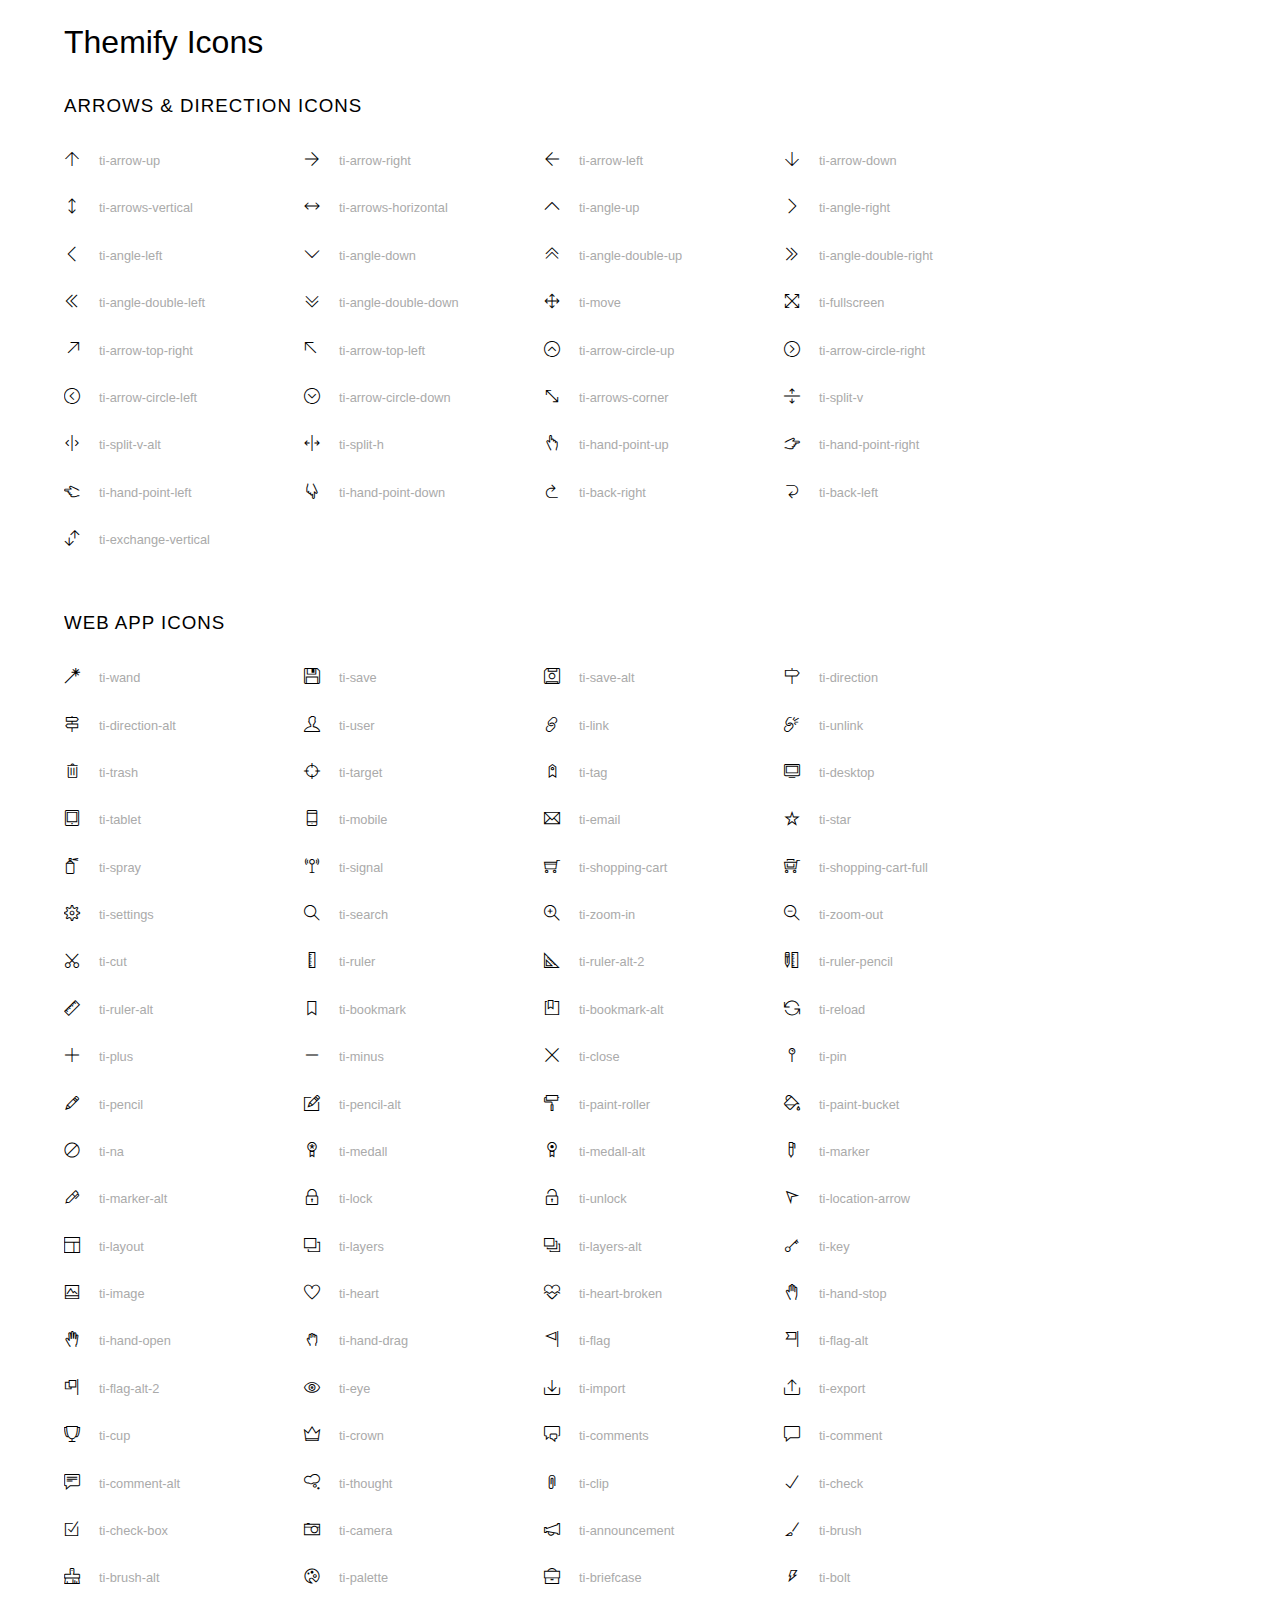
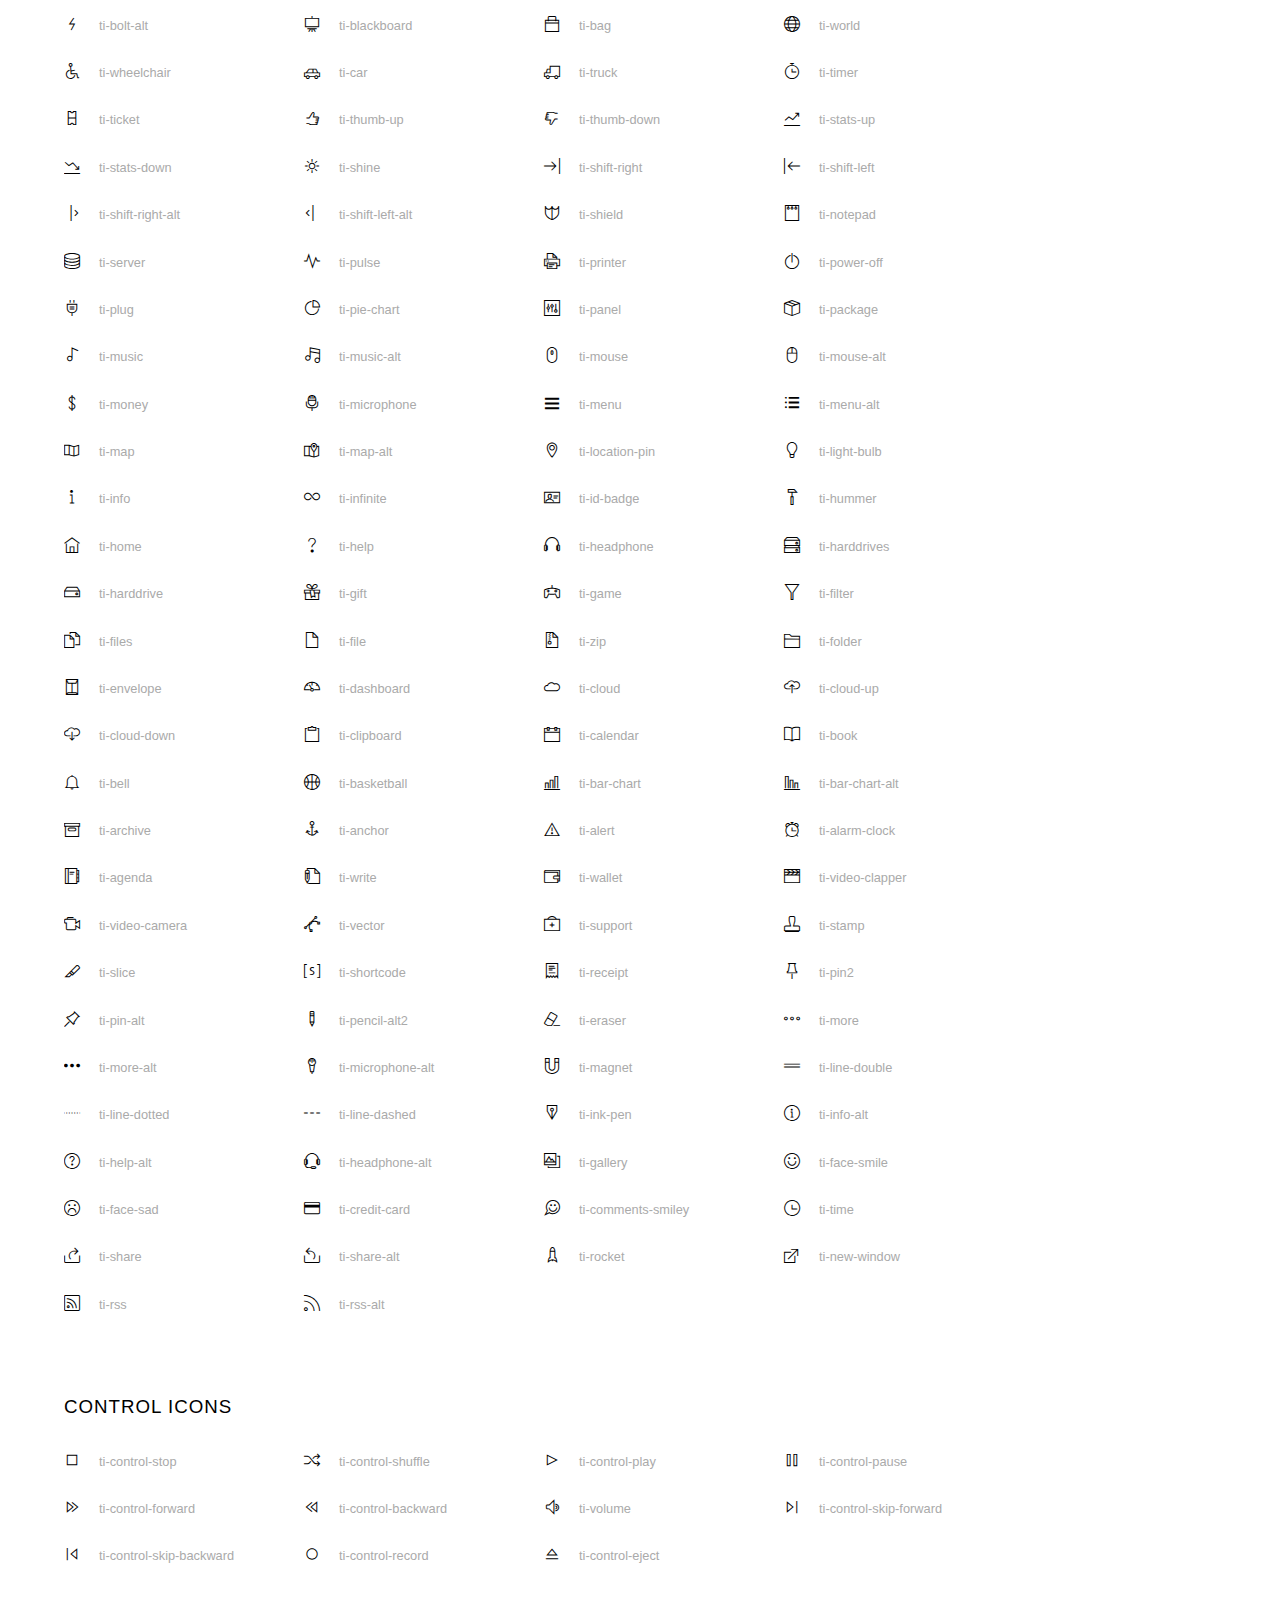
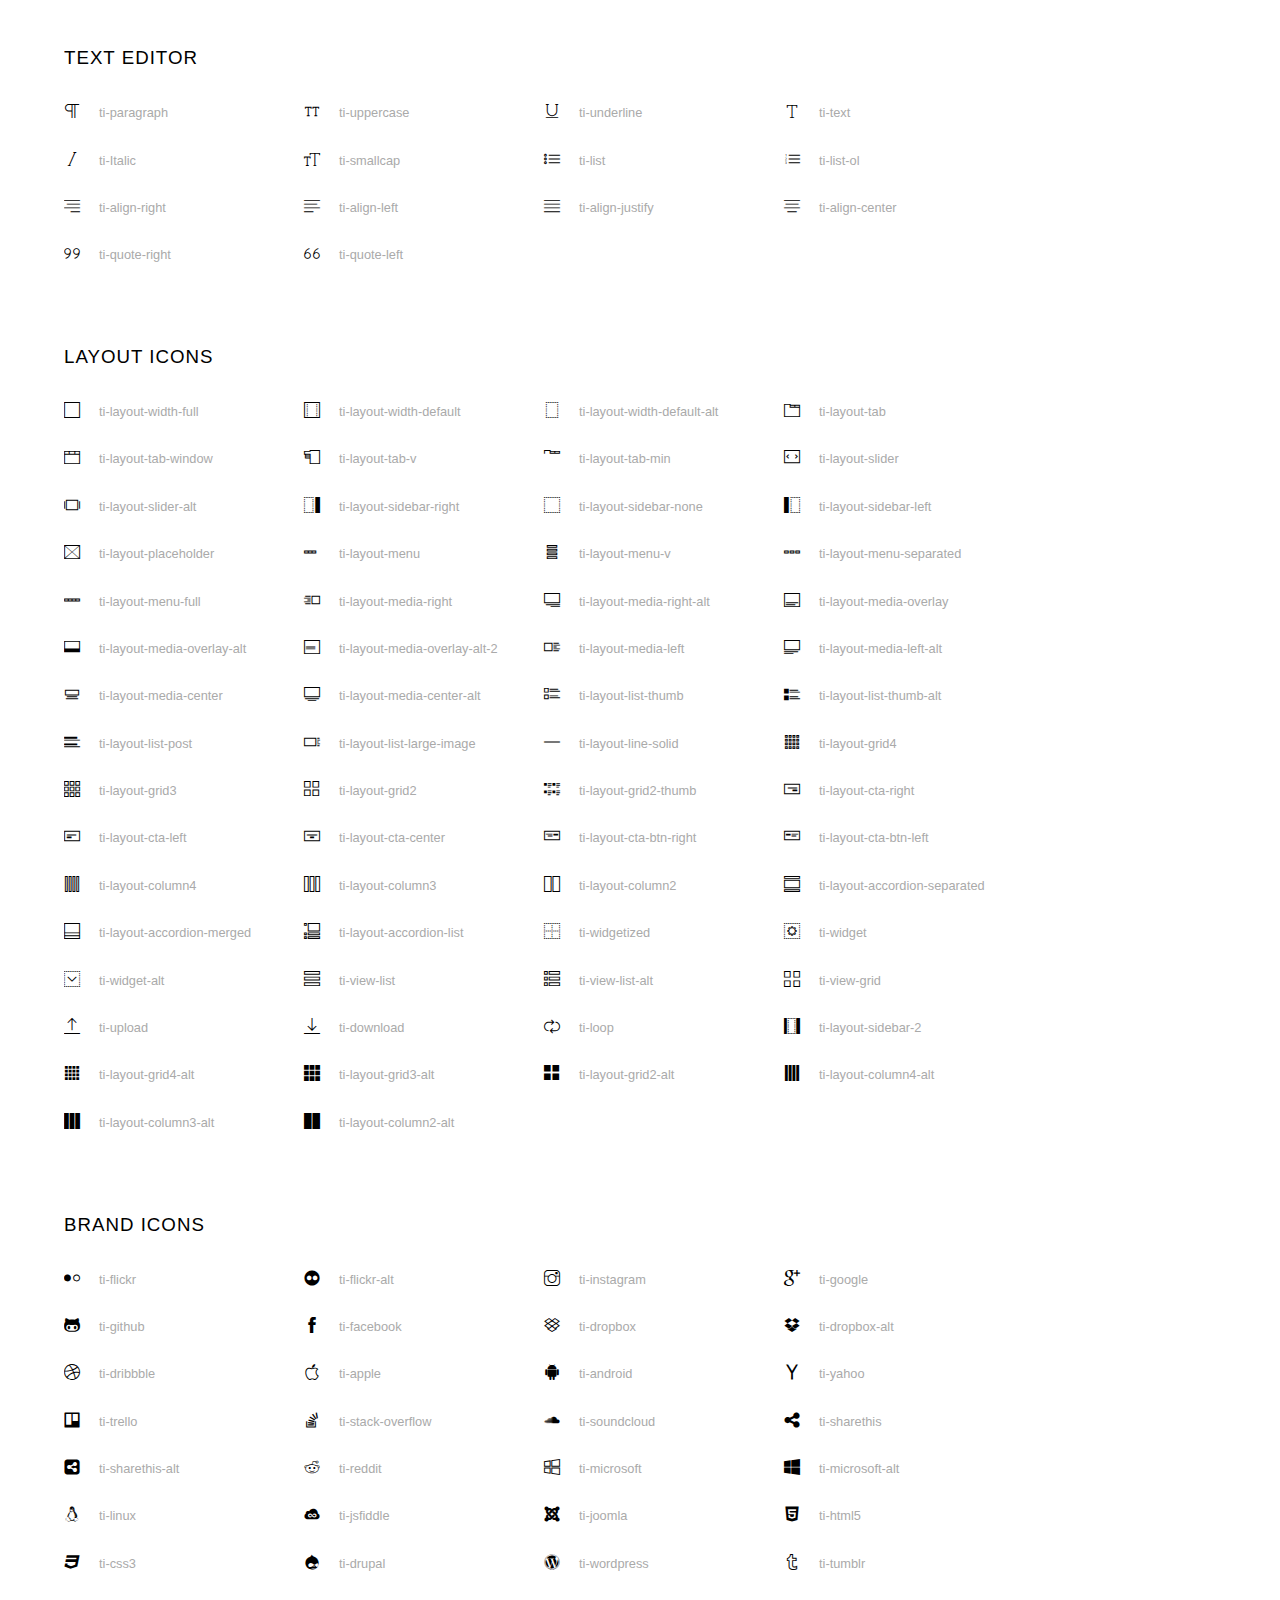
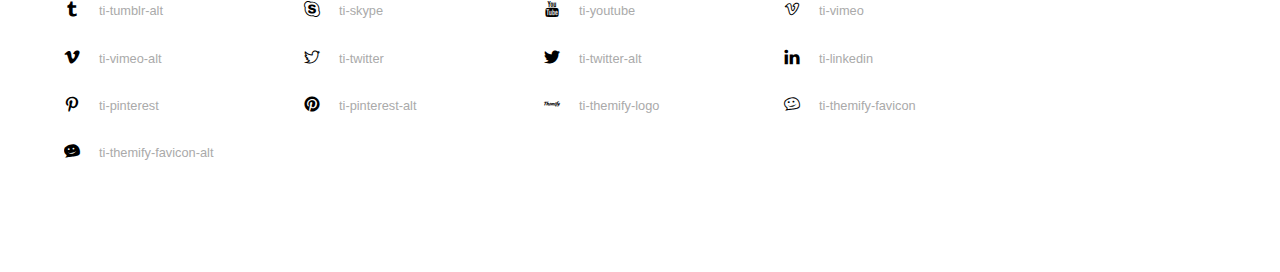
<file: Trang chu/themify-icons/index.html>
<!doctype html>
<html>
<head>
	<meta charset="utf-8">
	<title>Themify Icon Font</title>
	<meta name="viewport" content="width=device-width">
	<link rel="stylesheet" href="demo-files/demo.css">
	<link rel="stylesheet" href="themify-icons.css">
	<!--[if lt IE 8]><!-->
	<link rel="stylesheet" href="ie7/ie7.css">
	<!--<![endif]-->
</head>
<body>
	<h1>Themify Icons</h1>

	<div class="icon-section">

		<div class="icon-section">
			<h3>Arrows &amp; Direction Icons </h3>

			<div class="icon-container">
				<span class="ti-arrow-up"></span><span class="icon-name"> ti-arrow-up</span>
			</div>
			<div class="icon-container">
				<span class="ti-arrow-right"></span><span class="icon-name"> ti-arrow-right</span>
			</div>
			<div class="icon-container">
				<span class="ti-arrow-left"></span><span class="icon-name"> ti-arrow-left</span>
			</div>
			<div class="icon-container">
				<span class="ti-arrow-down"></span><span class="icon-name"> ti-arrow-down</span>
			</div>
			<div class="icon-container">
				<span class="ti-arrows-vertical"></span><span class="icon-name"> ti-arrows-vertical</span>
			</div>
			<div class="icon-container">
				<span class="ti-arrows-horizontal"></span><span class="icon-name"> ti-arrows-horizontal</span>
			</div>
			<div class="icon-container">
				<span class="ti-angle-up"></span><span class="icon-name"> ti-angle-up</span>
			</div>
			<div class="icon-container">
				<span class="ti-angle-right"></span><span class="icon-name"> ti-angle-right</span>
			</div>
			<div class="icon-container">
				<span class="ti-angle-left"></span><span class="icon-name"> ti-angle-left</span>
			</div>
			<div class="icon-container">
				<span class="ti-angle-down"></span><span class="icon-name"> ti-angle-down</span>
			</div>	
			<div class="icon-container">
				<span class="ti-angle-double-up"></span><span class="icon-name"> ti-angle-double-up</span>
			</div>
			<div class="icon-container">
				<span class="ti-angle-double-right"></span><span class="icon-name"> ti-angle-double-right</span>
			</div>
			<div class="icon-container">
				<span class="ti-angle-double-left"></span><span class="icon-name"> ti-angle-double-left</span>
			</div>
			<div class="icon-container">
				<span class="ti-angle-double-down"></span><span class="icon-name"> ti-angle-double-down</span>
			</div>					
			<div class="icon-container">
				<span class="ti-move"></span><span class="icon-name"> ti-move</span>
			</div>
			<div class="icon-container">
				<span class="ti-fullscreen"></span><span class="icon-name"> ti-fullscreen</span>
			</div>
			<div class="icon-container">
				<span class="ti-arrow-top-right"></span><span class="icon-name"> ti-arrow-top-right</span>
			</div>
			<div class="icon-container">
				<span class="ti-arrow-top-left"></span><span class="icon-name"> ti-arrow-top-left</span>
			</div>
			<div class="icon-container">
				<span class="ti-arrow-circle-up"></span><span class="icon-name"> ti-arrow-circle-up</span>
			</div>
			<div class="icon-container">
				<span class="ti-arrow-circle-right"></span><span class="icon-name"> ti-arrow-circle-right</span>
			</div>
			<div class="icon-container">
				<span class="ti-arrow-circle-left"></span><span class="icon-name"> ti-arrow-circle-left</span>
			</div>
			<div class="icon-container">
				<span class="ti-arrow-circle-down"></span><span class="icon-name"> ti-arrow-circle-down</span>
			</div>
			<div class="icon-container">
				<span class="ti-arrows-corner"></span><span class="icon-name"> ti-arrows-corner</span>
			</div>
			<div class="icon-container">
				<span class="ti-split-v"></span><span class="icon-name"> ti-split-v</span>
			</div>

			<div class="icon-container">
				<span class="ti-split-v-alt"></span><span class="icon-name"> ti-split-v-alt</span>
			</div>
			<div class="icon-container">
				<span class="ti-split-h"></span><span class="icon-name"> ti-split-h</span>
			</div>
			<div class="icon-container">
				<span class="ti-hand-point-up"></span><span class="icon-name"> ti-hand-point-up</span>
			</div>
			<div class="icon-container">
				<span class="ti-hand-point-right"></span><span class="icon-name"> ti-hand-point-right</span>
			</div>
			<div class="icon-container">
				<span class="ti-hand-point-left"></span><span class="icon-name"> ti-hand-point-left</span>
			</div>
			<div class="icon-container">
				<span class="ti-hand-point-down"></span><span class="icon-name"> ti-hand-point-down</span>
			</div>
			<div class="icon-container">
				<span class="ti-back-right"></span><span class="icon-name"> ti-back-right</span>
			</div>
			<div class="icon-container">
				<span class="ti-back-left"></span><span class="icon-name"> ti-back-left</span>
			</div>
			<div class="icon-container">
				<span class="ti-exchange-vertical"></span><span class="icon-name"> ti-exchange-vertical</span>
			</div>

		</div> <!-- Arrows Icons -->



		<h3>Web App Icons</h3>
		
		<div class="icon-section">

			<div class="icon-container">
				<span class="ti-wand"></span><span class="icon-name"> ti-wand</span>
			</div>
			<div class="icon-container">
				<span class="ti-save"></span><span class="icon-name"> ti-save</span>
			</div>
			<div class="icon-container">
				<span class="ti-save-alt"></span><span class="icon-name"> ti-save-alt</span>
			</div>

			<div class="icon-container">
				<span class="ti-direction"></span><span class="icon-name"> ti-direction</span>
			</div>
			<div class="icon-container">
				<span class="ti-direction-alt"></span><span class="icon-name"> ti-direction-alt</span>
			</div>
			<div class="icon-container">
				<span class="ti-user"></span><span class="icon-name"> ti-user</span>
			</div>
			<div class="icon-container">
				<span class="ti-link"></span><span class="icon-name"> ti-link</span>
			</div>
			<div class="icon-container">
				<span class="ti-unlink"></span><span class="icon-name"> ti-unlink</span>
			</div>
			<div class="icon-container">
				<span class="ti-trash"></span><span class="icon-name"> ti-trash</span>
			</div>
			<div class="icon-container">
				<span class="ti-target"></span><span class="icon-name"> ti-target</span>
			</div>
			<div class="icon-container">
				<span class="ti-tag"></span><span class="icon-name"> ti-tag</span>
			</div>
			<div class="icon-container">
				<span class="ti-desktop"></span><span class="icon-name"> ti-desktop</span>
			</div>
			<div class="icon-container">
				<span class="ti-tablet"></span><span class="icon-name"> ti-tablet</span>
			</div>
			<div class="icon-container">
				<span class="ti-mobile"></span><span class="icon-name"> ti-mobile</span>
			</div>
			<div class="icon-container">
				<span class="ti-email"></span><span class="icon-name"> ti-email</span>
			</div>	
			<div class="icon-container">
				<span class="ti-star"></span><span class="icon-name"> ti-star</span>
			</div>
			<div class="icon-container">
				<span class="ti-spray"></span><span class="icon-name"> ti-spray</span>
			</div>
			<div class="icon-container">
				<span class="ti-signal"></span><span class="icon-name"> ti-signal</span>
			</div>
			<div class="icon-container">
				<span class="ti-shopping-cart"></span><span class="icon-name"> ti-shopping-cart</span>
			</div>
			<div class="icon-container">
				<span class="ti-shopping-cart-full"></span><span class="icon-name"> ti-shopping-cart-full</span>
			</div>
			<div class="icon-container">
				<span class="ti-settings"></span><span class="icon-name"> ti-settings</span>
			</div>
			<div class="icon-container">
				<span class="ti-search"></span><span class="icon-name"> ti-search</span>
			</div>
			<div class="icon-container">
				<span class="ti-zoom-in"></span><span class="icon-name"> ti-zoom-in</span>
			</div>
			<div class="icon-container">
				<span class="ti-zoom-out"></span><span class="icon-name"> ti-zoom-out</span>
			</div>
			<div class="icon-container">
				<span class="ti-cut"></span><span class="icon-name"> ti-cut</span>
			</div>
			<div class="icon-container">
				<span class="ti-ruler"></span><span class="icon-name"> ti-ruler</span>
			</div>
			<div class="icon-container">
				<span class="ti-ruler-alt-2"></span><span class="icon-name"> ti-ruler-alt-2</span>
			</div>			
			<div class="icon-container">
				<span class="ti-ruler-pencil"></span><span class="icon-name"> ti-ruler-pencil</span>
			</div>
			<div class="icon-container">
				<span class="ti-ruler-alt"></span><span class="icon-name"> ti-ruler-alt</span>
			</div>
			<div class="icon-container">
				<span class="ti-bookmark"></span><span class="icon-name"> ti-bookmark</span>
			</div>
			<div class="icon-container">
				<span class="ti-bookmark-alt"></span><span class="icon-name"> ti-bookmark-alt</span>
			</div>
			<div class="icon-container">
				<span class="ti-reload"></span><span class="icon-name"> ti-reload</span>
			</div>
			<div class="icon-container">
				<span class="ti-plus"></span><span class="icon-name"> ti-plus</span>
			</div>
			<div class="icon-container">
				<span class="ti-minus"></span><span class="icon-name"> ti-minus</span>
			</div>
			<div class="icon-container">
				<span class="ti-close"></span><span class="icon-name"> ti-close</span>
			</div>			
			<div class="icon-container">
				<span class="ti-pin"></span><span class="icon-name"> ti-pin</span>
			</div>
			<div class="icon-container">
				<span class="ti-pencil"></span><span class="icon-name"> ti-pencil</span>
			</div>
					
		  	<div class="icon-container">
				<span class="ti-pencil-alt"></span><span class="icon-name"> ti-pencil-alt</span>
			</div>
			<div class="icon-container">
				<span class="ti-paint-roller"></span><span class="icon-name"> ti-paint-roller</span>
			</div>
			<div class="icon-container">
				<span class="ti-paint-bucket"></span><span class="icon-name"> ti-paint-bucket</span>
			</div>
			<div class="icon-container">
				<span class="ti-na"></span><span class="icon-name"> ti-na</span>
			</div>
			<div class="icon-container">
				<span class="ti-medall"></span><span class="icon-name"> ti-medall</span>
			</div>
			<div class="icon-container">
				<span class="ti-medall-alt"></span><span class="icon-name"> ti-medall-alt</span>
			</div>
			<div class="icon-container">
				<span class="ti-marker"></span><span class="icon-name"> ti-marker</span>
			</div>
			<div class="icon-container">
				<span class="ti-marker-alt"></span><span class="icon-name"> ti-marker-alt</span>
			</div>

			<div class="icon-container">
				<span class="ti-lock"></span><span class="icon-name"> ti-lock</span>
			</div>
			<div class="icon-container">
				<span class="ti-unlock"></span><span class="icon-name"> ti-unlock</span>
			</div>
			<div class="icon-container">
				<span class="ti-location-arrow"></span><span class="icon-name"> ti-location-arrow</span>
			</div>
			<div class="icon-container">
				<span class="ti-layout"></span><span class="icon-name"> ti-layout</span>
			</div>
			<div class="icon-container">
				<span class="ti-layers"></span><span class="icon-name"> ti-layers</span>
			</div>
			<div class="icon-container">
				<span class="ti-layers-alt"></span><span class="icon-name"> ti-layers-alt</span>
			</div>
			<div class="icon-container">
				<span class="ti-key"></span><span class="icon-name"> ti-key</span>
			</div>
			<div class="icon-container">
				<span class="ti-image"></span><span class="icon-name"> ti-image</span>
			</div>
			<div class="icon-container">
				<span class="ti-heart"></span><span class="icon-name"> ti-heart</span>
			</div>
			<div class="icon-container">
				<span class="ti-heart-broken"></span><span class="icon-name"> ti-heart-broken</span>
			</div>
			<div class="icon-container">
				<span class="ti-hand-stop"></span><span class="icon-name"> ti-hand-stop</span>
			</div>
			<div class="icon-container">
				<span class="ti-hand-open"></span><span class="icon-name"> ti-hand-open</span>
			</div>
			<div class="icon-container">
				<span class="ti-hand-drag"></span><span class="icon-name"> ti-hand-drag</span>
			</div>
			<div class="icon-container">
				<span class="ti-flag"></span><span class="icon-name"> ti-flag</span>
			</div>
			<div class="icon-container">
				<span class="ti-flag-alt"></span><span class="icon-name"> ti-flag-alt</span>
			</div>
			<div class="icon-container">
				<span class="ti-flag-alt-2"></span><span class="icon-name"> ti-flag-alt-2</span>
			</div>
			<div class="icon-container">
				<span class="ti-eye"></span><span class="icon-name"> ti-eye</span>
			</div>
			<div class="icon-container">
				<span class="ti-import"></span><span class="icon-name"> ti-import</span>
			</div>			
			<div class="icon-container">
				<span class="ti-export"></span><span class="icon-name"> ti-export</span>
			</div>
			<div class="icon-container">
				<span class="ti-cup"></span><span class="icon-name"> ti-cup</span>
			</div>
			<div class="icon-container">
				<span class="ti-crown"></span><span class="icon-name"> ti-crown</span>
			</div>
			<div class="icon-container">
				<span class="ti-comments"></span><span class="icon-name"> ti-comments</span>
			</div>
			<div class="icon-container">
				<span class="ti-comment"></span><span class="icon-name"> ti-comment</span>
			</div>
			<div class="icon-container">
				<span class="ti-comment-alt"></span><span class="icon-name"> ti-comment-alt</span>
			</div>
			<div class="icon-container">
				<span class="ti-thought"></span><span class="icon-name"> ti-thought</span>
			</div>			
			<div class="icon-container">
				<span class="ti-clip"></span><span class="icon-name"> ti-clip</span>
			</div>

			<div class="icon-container">
				<span class="ti-check"></span><span class="icon-name"> ti-check</span>
			</div>
			<div class="icon-container">
				<span class="ti-check-box"></span><span class="icon-name"> ti-check-box</span>
			</div>
			<div class="icon-container">
				<span class="ti-camera"></span><span class="icon-name"> ti-camera</span>
			</div>
			<div class="icon-container">
				<span class="ti-announcement"></span><span class="icon-name"> ti-announcement</span>
			</div>
			<div class="icon-container">
				<span class="ti-brush"></span><span class="icon-name"> ti-brush</span>
			</div>
			<div class="icon-container">
				<span class="ti-brush-alt"></span><span class="icon-name"> ti-brush-alt</span>
			</div>
			<div class="icon-container">
				<span class="ti-palette"></span><span class="icon-name"> ti-palette</span>
			</div>			
			<div class="icon-container">
				<span class="ti-briefcase"></span><span class="icon-name"> ti-briefcase</span>
			</div>
			<div class="icon-container">
				<span class="ti-bolt"></span><span class="icon-name"> ti-bolt</span>
			</div>
			<div class="icon-container">
				<span class="ti-bolt-alt"></span><span class="icon-name"> ti-bolt-alt</span>
			</div>
			<div class="icon-container">
				<span class="ti-blackboard"></span><span class="icon-name"> ti-blackboard</span>
			</div>
			<div class="icon-container">
				<span class="ti-bag"></span><span class="icon-name"> ti-bag</span>
			</div>
			<div class="icon-container">
				<span class="ti-world"></span><span class="icon-name"> ti-world</span>
			</div>
			<div class="icon-container">
				<span class="ti-wheelchair"></span><span class="icon-name"> ti-wheelchair</span>
			</div>
			<div class="icon-container">
				<span class="ti-car"></span><span class="icon-name"> ti-car</span>
			</div>
			<div class="icon-container">
				<span class="ti-truck"></span><span class="icon-name"> ti-truck</span>
			</div>
			<div class="icon-container">
				<span class="ti-timer"></span><span class="icon-name"> ti-timer</span>
			</div>
			<div class="icon-container">
				<span class="ti-ticket"></span><span class="icon-name"> ti-ticket</span>
			</div>
			<div class="icon-container">
				<span class="ti-thumb-up"></span><span class="icon-name"> ti-thumb-up</span>
			</div>
			<div class="icon-container">
				<span class="ti-thumb-down"></span><span class="icon-name"> ti-thumb-down</span>
			</div>

			<div class="icon-container">
				<span class="ti-stats-up"></span><span class="icon-name"> ti-stats-up</span>
			</div>
			<div class="icon-container">
				<span class="ti-stats-down"></span><span class="icon-name"> ti-stats-down</span>
			</div>
			<div class="icon-container">
				<span class="ti-shine"></span><span class="icon-name"> ti-shine</span>
			</div>
			<div class="icon-container">
				<span class="ti-shift-right"></span><span class="icon-name"> ti-shift-right</span>
			</div>
			<div class="icon-container">
				<span class="ti-shift-left"></span><span class="icon-name"> ti-shift-left</span>
			</div>

			<div class="icon-container">
				<span class="ti-shift-right-alt"></span><span class="icon-name"> ti-shift-right-alt</span>
			</div>
			<div class="icon-container">
				<span class="ti-shift-left-alt"></span><span class="icon-name"> ti-shift-left-alt</span>
			</div>
			<div class="icon-container">
				<span class="ti-shield"></span><span class="icon-name"> ti-shield</span>
			</div>
			<div class="icon-container">
				<span class="ti-notepad"></span><span class="icon-name"> ti-notepad</span>
			</div>
			<div class="icon-container">
				<span class="ti-server"></span><span class="icon-name"> ti-server</span>
			</div>

			<div class="icon-container">
				<span class="ti-pulse"></span><span class="icon-name"> ti-pulse</span>
			</div>
			<div class="icon-container">
				<span class="ti-printer"></span><span class="icon-name"> ti-printer</span>
			</div>
			<div class="icon-container">
				<span class="ti-power-off"></span><span class="icon-name"> ti-power-off</span>
			</div>
			<div class="icon-container">
				<span class="ti-plug"></span><span class="icon-name"> ti-plug</span>
			</div>
			<div class="icon-container">
				<span class="ti-pie-chart"></span><span class="icon-name"> ti-pie-chart</span>
			</div>

			<div class="icon-container">
				<span class="ti-panel"></span><span class="icon-name"> ti-panel</span>
			</div>
			<div class="icon-container">
				<span class="ti-package"></span><span class="icon-name"> ti-package</span>
			</div>
			<div class="icon-container">
				<span class="ti-music"></span><span class="icon-name"> ti-music</span>
			</div>
			<div class="icon-container">
				<span class="ti-music-alt"></span><span class="icon-name"> ti-music-alt</span>
			</div>
			<div class="icon-container">
				<span class="ti-mouse"></span><span class="icon-name"> ti-mouse</span>
			</div>
			<div class="icon-container">
				<span class="ti-mouse-alt"></span><span class="icon-name"> ti-mouse-alt</span>
			</div>
			<div class="icon-container">
				<span class="ti-money"></span><span class="icon-name"> ti-money</span>
			</div>
			<div class="icon-container">
				<span class="ti-microphone"></span><span class="icon-name"> ti-microphone</span>
			</div>
			<div class="icon-container">
				<span class="ti-menu"></span><span class="icon-name"> ti-menu</span>
			</div>
			<div class="icon-container">
				<span class="ti-menu-alt"></span><span class="icon-name"> ti-menu-alt</span>
			</div>
			<div class="icon-container">
				<span class="ti-map"></span><span class="icon-name"> ti-map</span>
			</div>
			<div class="icon-container">
				<span class="ti-map-alt"></span><span class="icon-name"> ti-map-alt</span>
			</div>

			<div class="icon-container">
				<span class="ti-location-pin"></span><span class="icon-name"> ti-location-pin</span>
			</div>

			<div class="icon-container">
				<span class="ti-light-bulb"></span><span class="icon-name"> ti-light-bulb</span>
			</div>
			<div class="icon-container">
				<span class="ti-info"></span><span class="icon-name"> ti-info</span>
			</div>
			<div class="icon-container">
				<span class="ti-infinite"></span><span class="icon-name"> ti-infinite</span>
			</div>
			<div class="icon-container">
				<span class="ti-id-badge"></span><span class="icon-name"> ti-id-badge</span>
			</div>
			<div class="icon-container">
				<span class="ti-hummer"></span><span class="icon-name"> ti-hummer</span>
			</div>
			<div class="icon-container">
				<span class="ti-home"></span><span class="icon-name"> ti-home</span>
			</div>
			<div class="icon-container">
				<span class="ti-help"></span><span class="icon-name"> ti-help</span>
			</div>
			<div class="icon-container">
				<span class="ti-headphone"></span><span class="icon-name"> ti-headphone</span>
			</div>
			<div class="icon-container">
				<span class="ti-harddrives"></span><span class="icon-name"> ti-harddrives</span>
			</div>
			<div class="icon-container">
				<span class="ti-harddrive"></span><span class="icon-name"> ti-harddrive</span>
			</div>
			<div class="icon-container">
				<span class="ti-gift"></span><span class="icon-name"> ti-gift</span>
			</div>
			<div class="icon-container">
				<span class="ti-game"></span><span class="icon-name"> ti-game</span>
			</div>
			<div class="icon-container">
				<span class="ti-filter"></span><span class="icon-name"> ti-filter</span>
			</div>
			<div class="icon-container">
				<span class="ti-files"></span><span class="icon-name"> ti-files</span>
			</div>
			<div class="icon-container">
				<span class="ti-file"></span><span class="icon-name"> ti-file</span>
			</div>
			<div class="icon-container">
				<span class="ti-zip"></span><span class="icon-name"> ti-zip</span>
			</div>
			<div class="icon-container">
				<span class="ti-folder"></span><span class="icon-name"> ti-folder</span>
			</div>			
			<div class="icon-container">
				<span class="ti-envelope"></span><span class="icon-name"> ti-envelope</span>
			</div>


			<div class="icon-container">
				<span class="ti-dashboard"></span><span class="icon-name"> ti-dashboard</span>
			</div>
			<div class="icon-container">
				<span class="ti-cloud"></span><span class="icon-name"> ti-cloud</span>
			</div>
			<div class="icon-container">
				<span class="ti-cloud-up"></span><span class="icon-name"> ti-cloud-up</span>
			</div>
			<div class="icon-container">
				<span class="ti-cloud-down"></span><span class="icon-name"> ti-cloud-down</span>
			</div>
			<div class="icon-container">
				<span class="ti-clipboard"></span><span class="icon-name"> ti-clipboard</span>
			</div>
			<div class="icon-container">
				<span class="ti-calendar"></span><span class="icon-name"> ti-calendar</span>
			</div>
			<div class="icon-container">
				<span class="ti-book"></span><span class="icon-name"> ti-book</span>
			</div>
			<div class="icon-container">
				<span class="ti-bell"></span><span class="icon-name"> ti-bell</span>
			</div>
			<div class="icon-container">
				<span class="ti-basketball"></span><span class="icon-name"> ti-basketball</span>
			</div>
			<div class="icon-container">
				<span class="ti-bar-chart"></span><span class="icon-name"> ti-bar-chart</span>
			</div>
			<div class="icon-container">
				<span class="ti-bar-chart-alt"></span><span class="icon-name"> ti-bar-chart-alt</span>
			</div>


			<div class="icon-container">
				<span class="ti-archive"></span><span class="icon-name"> ti-archive</span>
			</div>
			<div class="icon-container">
				<span class="ti-anchor"></span><span class="icon-name"> ti-anchor</span>
			</div>

			<div class="icon-container">
				<span class="ti-alert"></span><span class="icon-name"> ti-alert</span>
			</div>
			<div class="icon-container">
				<span class="ti-alarm-clock"></span><span class="icon-name"> ti-alarm-clock</span>
			</div>
			<div class="icon-container">
				<span class="ti-agenda"></span><span class="icon-name"> ti-agenda</span>
			</div>
			<div class="icon-container">
				<span class="ti-write"></span><span class="icon-name"> ti-write</span>
			</div>

			<div class="icon-container">
				<span class="ti-wallet"></span><span class="icon-name"> ti-wallet</span>
			</div>
			<div class="icon-container">
				<span class="ti-video-clapper"></span><span class="icon-name"> ti-video-clapper</span>
			</div>
			<div class="icon-container">
				<span class="ti-video-camera"></span><span class="icon-name"> ti-video-camera</span>
			</div>
			<div class="icon-container">
				<span class="ti-vector"></span><span class="icon-name"> ti-vector</span>
			</div>

			<div class="icon-container">
				<span class="ti-support"></span><span class="icon-name"> ti-support</span>
			</div>
			<div class="icon-container">
				<span class="ti-stamp"></span><span class="icon-name"> ti-stamp</span>
			</div>
			<div class="icon-container">
				<span class="ti-slice"></span><span class="icon-name"> ti-slice</span>
			</div>
			<div class="icon-container">
				<span class="ti-shortcode"></span><span class="icon-name"> ti-shortcode</span>
			</div>
			<div class="icon-container">
				<span class="ti-receipt"></span><span class="icon-name"> ti-receipt</span>
			</div>
			<div class="icon-container">
				<span class="ti-pin2"></span><span class="icon-name"> ti-pin2</span>
			</div>
			<div class="icon-container">
				<span class="ti-pin-alt"></span><span class="icon-name"> ti-pin-alt</span>
			</div>
			<div class="icon-container">
				<span class="ti-pencil-alt2"></span><span class="icon-name"> ti-pencil-alt2</span>
			</div>
			<div class="icon-container">
				<span class="ti-eraser"></span><span class="icon-name"> ti-eraser</span>
			</div>			
			<div class="icon-container">
				<span class="ti-more"></span><span class="icon-name"> ti-more</span>
			</div>
			<div class="icon-container">
				<span class="ti-more-alt"></span><span class="icon-name"> ti-more-alt</span>
			</div>
			<div class="icon-container">
				<span class="ti-microphone-alt"></span><span class="icon-name"> ti-microphone-alt</span>
			</div>
			<div class="icon-container">
				<span class="ti-magnet"></span><span class="icon-name"> ti-magnet</span>
			</div>
			<div class="icon-container">
				<span class="ti-line-double"></span><span class="icon-name"> ti-line-double</span>
			</div>
			<div class="icon-container">
				<span class="ti-line-dotted"></span><span class="icon-name"> ti-line-dotted</span>
			</div>
			<div class="icon-container">
				<span class="ti-line-dashed"></span><span class="icon-name"> ti-line-dashed</span>
			</div>

			<div class="icon-container">
				<span class="ti-ink-pen"></span><span class="icon-name"> ti-ink-pen</span>
			</div>
			<div class="icon-container">
				<span class="ti-info-alt"></span><span class="icon-name"> ti-info-alt</span>
			</div>
			<div class="icon-container">
				<span class="ti-help-alt"></span><span class="icon-name"> ti-help-alt</span>
			</div>
			<div class="icon-container">
				<span class="ti-headphone-alt"></span><span class="icon-name"> ti-headphone-alt</span>
			</div>

			<div class="icon-container">
				<span class="ti-gallery"></span><span class="icon-name"> ti-gallery</span>
			</div>
			<div class="icon-container">
				<span class="ti-face-smile"></span><span class="icon-name"> ti-face-smile</span>
			</div>
			<div class="icon-container">
				<span class="ti-face-sad"></span><span class="icon-name"> ti-face-sad</span>
			</div>
			<div class="icon-container">
				<span class="ti-credit-card"></span><span class="icon-name"> ti-credit-card</span>
			</div>
			<div class="icon-container">
				<span class="ti-comments-smiley"></span><span class="icon-name"> ti-comments-smiley</span>
			</div>
			<div class="icon-container">
				<span class="ti-time"></span><span class="icon-name"> ti-time</span>
			</div>
			<div class="icon-container">
				<span class="ti-share"></span><span class="icon-name"> ti-share</span>
			</div>
			<div class="icon-container">
				<span class="ti-share-alt"></span><span class="icon-name"> ti-share-alt</span>
			</div>
			<div class="icon-container">
				<span class="ti-rocket"></span><span class="icon-name"> ti-rocket</span>
			</div>

			<div class="icon-container">
				<span class="ti-new-window"></span><span class="icon-name"> ti-new-window</span>
			</div>

			<div class="icon-container">
				<span class="ti-rss"></span><span class="icon-name"> ti-rss</span>
			</div>

			<div class="icon-container">
				<span class="ti-rss-alt"></span><span class="icon-name"> ti-rss-alt</span>
			</div>
			
		</div><!-- Web App Icons -->


		<div class="icon-section">
			<h3>Control Icons</h3>
			<div class="icon-container">
				<span class="ti-control-stop"></span><span class="icon-name"> ti-control-stop</span>
			</div>
			<div class="icon-container">
				<span class="ti-control-shuffle"></span><span class="icon-name"> ti-control-shuffle</span>
			</div>
			<div class="icon-container">
				<span class="ti-control-play"></span><span class="icon-name"> ti-control-play</span>
			</div>
			<div class="icon-container">
				<span class="ti-control-pause"></span><span class="icon-name"> ti-control-pause</span>
			</div>
			<div class="icon-container">
				<span class="ti-control-forward"></span><span class="icon-name"> ti-control-forward</span>
			</div>
			<div class="icon-container">
				<span class="ti-control-backward"></span><span class="icon-name"> ti-control-backward</span>
			</div>	
			<div class="icon-container">
				<span class="ti-volume"></span><span class="icon-name"> ti-volume</span>
			</div>
			<div class="icon-container">
				<span class="ti-control-skip-forward"></span><span class="icon-name"> ti-control-skip-forward</span>
			</div>
			<div class="icon-container">
				<span class="ti-control-skip-backward"></span><span class="icon-name"> ti-control-skip-backward</span>
			</div>
			<div class="icon-container">
				<span class="ti-control-record"></span><span class="icon-name"> ti-control-record</span>
			</div>
			<div class="icon-container">
				<span class="ti-control-eject"></span><span class="icon-name"> ti-control-eject</span>
			</div>			
		</div> <!-- Control Icons -->


		<div class="icon-section">
			<h3>Text Editor</h3>

			<div class="icon-container">
				<span class="ti-paragraph"></span><span class="icon-name"> ti-paragraph</span>
			</div>
			<div class="icon-container">
				<span class="ti-uppercase"></span><span class="icon-name"> ti-uppercase</span>
			</div>

			<div class="icon-container">
				<span class="ti-underline"></span><span class="icon-name"> ti-underline</span>
			</div>
			<div class="icon-container">
				<span class="ti-text"></span><span class="icon-name"> ti-text</span>
			</div>
			<div class="icon-container">
				<span class="ti-Italic"></span><span class="icon-name"> ti-Italic</span>
			</div>
			<div class="icon-container">
				<span class="ti-smallcap"></span><span class="icon-name"> ti-smallcap</span>
			</div>
			<div class="icon-container">
				<span class="ti-list"></span><span class="icon-name"> ti-list</span>
			</div>
			<div class="icon-container">
				<span class="ti-list-ol"></span><span class="icon-name"> ti-list-ol</span>
			</div>
			<div class="icon-container">
				<span class="ti-align-right"></span><span class="icon-name"> ti-align-right</span>
			</div>
			<div class="icon-container">
				<span class="ti-align-left"></span><span class="icon-name"> ti-align-left</span>
			</div>
			<div class="icon-container">
				<span class="ti-align-justify"></span><span class="icon-name"> ti-align-justify</span>
			</div>
			<div class="icon-container">
				<span class="ti-align-center"></span><span class="icon-name"> ti-align-center</span>
			</div>
			<div class="icon-container">
				<span class="ti-quote-right"></span><span class="icon-name"> ti-quote-right</span>
			</div>
			<div class="icon-container">
				<span class="ti-quote-left"></span><span class="icon-name"> ti-quote-left</span>
			</div>

		</div> <!-- Text Editor -->



		<div class="icon-section">
			<h3>Layout Icons</h3>
			<div class="icon-container">
				<span class="ti-layout-width-full"></span><span class="icon-name"> ti-layout-width-full</span>
			</div>
			<div class="icon-container">
				<span class="ti-layout-width-default"></span><span class="icon-name"> ti-layout-width-default</span>
			</div>
			<div class="icon-container">
				<span class="ti-layout-width-default-alt"></span><span class="icon-name"> ti-layout-width-default-alt</span>
			</div>
			<div class="icon-container">
				<span class="ti-layout-tab"></span><span class="icon-name"> ti-layout-tab</span>
			</div>
			<div class="icon-container">
				<span class="ti-layout-tab-window"></span><span class="icon-name"> ti-layout-tab-window</span>
			</div>
			<div class="icon-container">
				<span class="ti-layout-tab-v"></span><span class="icon-name"> ti-layout-tab-v</span>
			</div>
			<div class="icon-container">
				<span class="ti-layout-tab-min"></span><span class="icon-name"> ti-layout-tab-min</span>
			</div>
			<div class="icon-container">
				<span class="ti-layout-slider"></span><span class="icon-name"> ti-layout-slider</span>
			</div>
			<div class="icon-container">
				<span class="ti-layout-slider-alt"></span><span class="icon-name"> ti-layout-slider-alt</span>
			</div>
			<div class="icon-container">
				<span class="ti-layout-sidebar-right"></span><span class="icon-name"> ti-layout-sidebar-right</span>
			</div>
			<div class="icon-container">
				<span class="ti-layout-sidebar-none"></span><span class="icon-name"> ti-layout-sidebar-none</span>
			</div>
			<div class="icon-container">
				<span class="ti-layout-sidebar-left"></span><span class="icon-name"> ti-layout-sidebar-left</span>
			</div>
			<div class="icon-container">
				<span class="ti-layout-placeholder"></span><span class="icon-name"> ti-layout-placeholder</span>
			</div>
			<div class="icon-container">
				<span class="ti-layout-menu"></span><span class="icon-name"> ti-layout-menu</span>
			</div>
			<div class="icon-container">
				<span class="ti-layout-menu-v"></span><span class="icon-name"> ti-layout-menu-v</span>
			</div>
			<div class="icon-container">
				<span class="ti-layout-menu-separated"></span><span class="icon-name"> ti-layout-menu-separated</span>
			</div>
			<div class="icon-container">
				<span class="ti-layout-menu-full"></span><span class="icon-name"> ti-layout-menu-full</span>
			</div>
			<div class="icon-container">
				<span class="ti-layout-media-right"></span><span class="icon-name"> ti-layout-media-right</span>
			</div>
			<div class="icon-container">
				<span class="ti-layout-media-right-alt"></span><span class="icon-name"> ti-layout-media-right-alt</span>
			</div>
			<div class="icon-container">
				<span class="ti-layout-media-overlay"></span><span class="icon-name"> ti-layout-media-overlay</span>
			</div>
			<div class="icon-container">
				<span class="ti-layout-media-overlay-alt"></span><span class="icon-name"> ti-layout-media-overlay-alt</span>
			</div>
			<div class="icon-container">
				<span class="ti-layout-media-overlay-alt-2"></span><span class="icon-name"> ti-layout-media-overlay-alt-2</span>
			</div>
			<div class="icon-container">
				<span class="ti-layout-media-left"></span><span class="icon-name"> ti-layout-media-left</span>
			</div>
			<div class="icon-container">
				<span class="ti-layout-media-left-alt"></span><span class="icon-name"> ti-layout-media-left-alt</span>
			</div>
			<div class="icon-container">
				<span class="ti-layout-media-center"></span><span class="icon-name"> ti-layout-media-center</span>
			</div>
			<div class="icon-container">
				<span class="ti-layout-media-center-alt"></span><span class="icon-name"> ti-layout-media-center-alt</span>
			</div>
			<div class="icon-container">
				<span class="ti-layout-list-thumb"></span><span class="icon-name"> ti-layout-list-thumb</span>
			</div>
			<div class="icon-container">
				<span class="ti-layout-list-thumb-alt"></span><span class="icon-name"> ti-layout-list-thumb-alt</span>
			</div>
			<div class="icon-container">
				<span class="ti-layout-list-post"></span><span class="icon-name"> ti-layout-list-post</span>
			</div>
			<div class="icon-container">
				<span class="ti-layout-list-large-image"></span><span class="icon-name"> ti-layout-list-large-image</span>
			</div>
			<div class="icon-container">
				<span class="ti-layout-line-solid"></span><span class="icon-name"> ti-layout-line-solid</span>
			</div>
			<div class="icon-container">
				<span class="ti-layout-grid4"></span><span class="icon-name"> ti-layout-grid4</span>
			</div>
			<div class="icon-container">
				<span class="ti-layout-grid3"></span><span class="icon-name"> ti-layout-grid3</span>
			</div>
			<div class="icon-container">
				<span class="ti-layout-grid2"></span><span class="icon-name"> ti-layout-grid2</span>
			</div>
			<div class="icon-container">
				<span class="ti-layout-grid2-thumb"></span><span class="icon-name"> ti-layout-grid2-thumb</span>
			</div>
			<div class="icon-container">
				<span class="ti-layout-cta-right"></span><span class="icon-name"> ti-layout-cta-right</span>
			</div>
			<div class="icon-container">
				<span class="ti-layout-cta-left"></span><span class="icon-name"> ti-layout-cta-left</span>
			</div>
			<div class="icon-container">
				<span class="ti-layout-cta-center"></span><span class="icon-name"> ti-layout-cta-center</span>
			</div>
			<div class="icon-container">
				<span class="ti-layout-cta-btn-right"></span><span class="icon-name"> ti-layout-cta-btn-right</span>
			</div>
			<div class="icon-container">
				<span class="ti-layout-cta-btn-left"></span><span class="icon-name"> ti-layout-cta-btn-left</span>
			</div>
			<div class="icon-container">
				<span class="ti-layout-column4"></span><span class="icon-name"> ti-layout-column4</span>
			</div>
			<div class="icon-container">
				<span class="ti-layout-column3"></span><span class="icon-name"> ti-layout-column3</span>
			</div>
			<div class="icon-container">
				<span class="ti-layout-column2"></span><span class="icon-name"> ti-layout-column2</span>
			</div>
			<div class="icon-container">
				<span class="ti-layout-accordion-separated"></span><span class="icon-name"> ti-layout-accordion-separated</span>
			</div>
			<div class="icon-container">
				<span class="ti-layout-accordion-merged"></span><span class="icon-name"> ti-layout-accordion-merged</span>
			</div>
			<div class="icon-container">
				<span class="ti-layout-accordion-list"></span><span class="icon-name"> ti-layout-accordion-list</span>
			</div>
			<div class="icon-container">
				<span class="ti-widgetized"></span><span class="icon-name"> ti-widgetized</span>
			</div>
			<div class="icon-container">
				<span class="ti-widget"></span><span class="icon-name"> ti-widget</span>
			</div>
			<div class="icon-container">
				<span class="ti-widget-alt"></span><span class="icon-name"> ti-widget-alt</span>
			</div>
			<div class="icon-container">
				<span class="ti-view-list"></span><span class="icon-name"> ti-view-list</span>
			</div>
			<div class="icon-container">
				<span class="ti-view-list-alt"></span><span class="icon-name"> ti-view-list-alt</span>
			</div>
			<div class="icon-container">
				<span class="ti-view-grid"></span><span class="icon-name"> ti-view-grid</span>
			</div>
			<div class="icon-container">
				<span class="ti-upload"></span><span class="icon-name"> ti-upload</span>
			</div>
			<div class="icon-container">
				<span class="ti-download"></span><span class="icon-name"> ti-download</span>
			</div>	
			<div class="icon-container">
				<span class="ti-loop"></span><span class="icon-name"> ti-loop</span>
			</div>
			<div class="icon-container">
				<span class="ti-layout-sidebar-2"></span><span class="icon-name"> ti-layout-sidebar-2</span>
			</div>
			<div class="icon-container">
				<span class="ti-layout-grid4-alt"></span><span class="icon-name"> ti-layout-grid4-alt</span>
			</div>
			<div class="icon-container">
				<span class="ti-layout-grid3-alt"></span><span class="icon-name"> ti-layout-grid3-alt</span>
			</div>
			<div class="icon-container">
				<span class="ti-layout-grid2-alt"></span><span class="icon-name"> ti-layout-grid2-alt</span>
			</div>
			<div class="icon-container">
				<span class="ti-layout-column4-alt"></span><span class="icon-name"> ti-layout-column4-alt</span>
			</div>
			<div class="icon-container">
				<span class="ti-layout-column3-alt"></span><span class="icon-name"> ti-layout-column3-alt</span>
			</div>
			<div class="icon-container">
				<span class="ti-layout-column2-alt"></span><span class="icon-name"> ti-layout-column2-alt</span>
			</div>		


		</div> <!-- Layout Icons -->


		<div class="icon-section">
			<h3>Brand Icons</h3>

			<div class="icon-container">
				<span class="ti-flickr"></span><span class="icon-name"> ti-flickr</span>
			</div>
			<div class="icon-container">
				<span class="ti-flickr-alt"></span><span class="icon-name"> ti-flickr-alt</span>
			</div>			
			<div class="icon-container">
				<span class="ti-instagram"></span><span class="icon-name"> ti-instagram</span>
			</div>
			<div class="icon-container">
				<span class="ti-google"></span><span class="icon-name"> ti-google</span>
			</div>
			<div class="icon-container">
				<span class="ti-github"></span><span class="icon-name"> ti-github</span>
			</div>

			<div class="icon-container">
				<span class="ti-facebook"></span><span class="icon-name"> ti-facebook</span>
			</div>
			<div class="icon-container">
				<span class="ti-dropbox"></span><span class="icon-name"> ti-dropbox</span>
			</div>
			<div class="icon-container">
				<span class="ti-dropbox-alt"></span><span class="icon-name"> ti-dropbox-alt</span>
			</div>
			<div class="icon-container">
				<span class="ti-dribbble"></span><span class="icon-name"> ti-dribbble</span>
			</div>
			<div class="icon-container">
				<span class="ti-apple"></span><span class="icon-name"> ti-apple</span>
			</div>
			<div class="icon-container">
				<span class="ti-android"></span><span class="icon-name"> ti-android</span>
			</div>
			<div class="icon-container">
				<span class="ti-yahoo"></span><span class="icon-name"> ti-yahoo</span>
			</div>
			<div class="icon-container">
				<span class="ti-trello"></span><span class="icon-name"> ti-trello</span>
			</div>
			<div class="icon-container">
				<span class="ti-stack-overflow"></span><span class="icon-name"> ti-stack-overflow</span>
			</div>
			<div class="icon-container">
				<span class="ti-soundcloud"></span><span class="icon-name"> ti-soundcloud</span>
			</div>
			<div class="icon-container">
				<span class="ti-sharethis"></span><span class="icon-name"> ti-sharethis</span>
			</div>
			<div class="icon-container">
				<span class="ti-sharethis-alt"></span><span class="icon-name"> ti-sharethis-alt</span>
			</div>
			<div class="icon-container">
				<span class="ti-reddit"></span><span class="icon-name"> ti-reddit</span>
			</div>

			<div class="icon-container">
				<span class="ti-microsoft"></span><span class="icon-name"> ti-microsoft</span>
			</div>
			<div class="icon-container">
				<span class="ti-microsoft-alt"></span><span class="icon-name"> ti-microsoft-alt</span>
			</div>
			<div class="icon-container">
				<span class="ti-linux"></span><span class="icon-name"> ti-linux</span>
			</div>
			<div class="icon-container">
				<span class="ti-jsfiddle"></span><span class="icon-name"> ti-jsfiddle</span>
			</div>
			<div class="icon-container">
				<span class="ti-joomla"></span><span class="icon-name"> ti-joomla</span>
			</div>
			<div class="icon-container">
				<span class="ti-html5"></span><span class="icon-name"> ti-html5</span>
			</div>
			<div class="icon-container">
				<span class="ti-css3"></span><span class="icon-name"> ti-css3</span>
			</div>	
			<div class="icon-container">
				<span class="ti-drupal"></span><span class="icon-name"> ti-drupal</span>
			</div>
			<div class="icon-container">
				<span class="ti-wordpress"></span><span class="icon-name"> ti-wordpress</span>
			</div>		
			<div class="icon-container">
				<span class="ti-tumblr"></span><span class="icon-name"> ti-tumblr</span>
			</div>
			<div class="icon-container">
				<span class="ti-tumblr-alt"></span><span class="icon-name"> ti-tumblr-alt</span>
			</div>
			<div class="icon-container">
				<span class="ti-skype"></span><span class="icon-name"> ti-skype</span>
			</div>
			<div class="icon-container">
				<span class="ti-youtube"></span><span class="icon-name"> ti-youtube</span>
			</div>
			<div class="icon-container">
				<span class="ti-vimeo"></span><span class="icon-name"> ti-vimeo</span>
			</div>
			<div class="icon-container">
				<span class="ti-vimeo-alt"></span><span class="icon-name"> ti-vimeo-alt</span>
			</div>			
			<div class="icon-container">
				<span class="ti-twitter"></span><span class="icon-name"> ti-twitter</span>
			</div>
			<div class="icon-container">
				<span class="ti-twitter-alt"></span><span class="icon-name"> ti-twitter-alt</span>
			</div>
			<div class="icon-container">
				<span class="ti-linkedin"></span><span class="icon-name"> ti-linkedin</span>
			</div>
			<div class="icon-container">
				<span class="ti-pinterest"></span><span class="icon-name"> ti-pinterest</span>
			</div>

			<div class="icon-container">
				<span class="ti-pinterest-alt"></span><span class="icon-name"> ti-pinterest-alt</span>
			</div>
			<div class="icon-container">
				<span class="ti-themify-logo"></span><span class="icon-name"> ti-themify-logo</span>
			</div>
			<div class="icon-container">
				<span class="ti-themify-favicon"></span><span class="icon-name"> ti-themify-favicon</span>
			</div>
			<div class="icon-container">
				<span class="ti-themify-favicon-alt"></span><span class="icon-name"> ti-themify-favicon-alt</span>
			</div>

		</div> <!-- brand Icons -->

	</div>

</body>
</html>
</file>
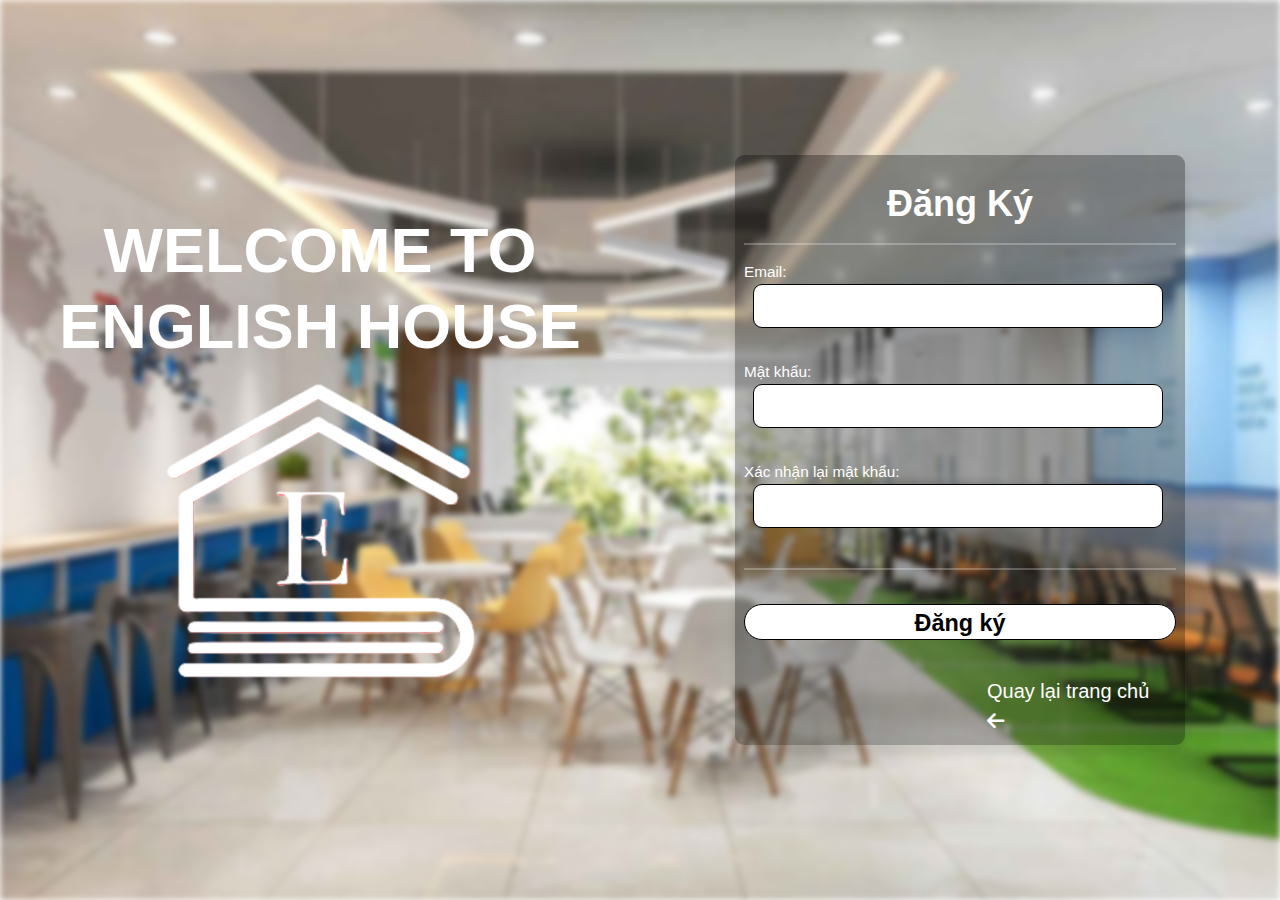
<file: dangnhap/dangky.html>
<!DOCTYPE html>
<html lang="en">
<head>
  <meta charset="UTF-8">
  <meta name="viewport" content="width=device-width, initial-scale=1.0">
  <title>DangKy</title>
  <link rel="stylesheet" href="dangky.css">
  <link rel="stylesheet" href="https://cdnjs.cloudflare.com/ajax/libs/font-awesome/6.0.0-beta3/css/all.min.css">
  <!-- icon  -->
  <link rel="icon" href="logo.png">
  <link rel="stylesheet" href = "/bootstrap.min.css">
  <script src="../bootstrap.bundle.min.js"></script>
  <link href="https://cdn.jsdelivr.net/npm/bootstrap@5.0.2/dist/css/bootstrap.min.css" rel="stylesheet" integrity="sha384-EVSTQN3/azprG1Anm3QDgpJLIm9Nao0Yz1ztcQTwFspd3yD65VohhpuuCOmLASjC" crossorigin="anonymous">
</head>
<body>
  <div class="hinhnen"></div>
  <div class="container-fluid">
    <div class="row">
      <div id="left" class="col-lg-6 d-flex align-items-center justify-content-center ">
         <h1>WELCOME TO ENGLISH HOUSE</h1>
        <img src="Thiết kế chưa có tên.png" alt="">
      </div>
      <div id="right" class="col-lg-6 d-flex align-items-center justify-content-center ">
        <div class="form-dk">
         <form id="Formdk">
            <h2>Đăng Ký</h2>
            <hr style="border: 0;height: 2px;background-color:white;">

            <div class="form-group">
              <label for="taikhoan">Email:</label>
              <input type="text" name="taikhoan" id="taikhoan"><br><br>
              <span style="color: yellow;" id="loi1"></span>
            </div>

            <div class="form-group">
              <label for="matkhau">Mật khẩu:</label> 
              <input type="text" name="matkhau" id="matkhau"><br><br>
              <span style="color: yellow;" id="loi2"></span>
            </div>
            <div class="form-group">
              <label for="xacnhan">Xác nhận lại mật khẩu:</label> 
              <input type="text" name="xacnhan" id="xacnhan"><br><br>
              <span style="color: yellow;" id="loi3"></span>
            </div>
            <hr style="border: 0;height: 2px;background-color:white;">
            <button id="dangky">Đăng ký</button>
            <div class="dong1">
              <a href="../Trang chu/index.html" style="text-decoration: none; color: white;">Quay lại trang chủ&nbsp&nbsp<i class="fas fa-arrow-left"></i></a>
            </div>
          </form>
        </div>
      </div>
    </div>
  </div>
  <script>
    function kiemTraDangKy() {
    
    event.preventDefault();
    let showError1 = document.getElementById("loi1");
    let showError2 = document.getElementById("loi2");
    let showError3 = document.getElementById("loi3");
    var username = document.getElementById("taikhoan").value;
    var password = document.getElementById("matkhau").value;
    var passwordRegex = /^[A-Za-z0-9]+$/;

    if (!username.match(/^[^\s@]+@[^\s@]+\.[^\s@]+$/)) {
        showError1.innerHTML="Tài khoản không đúng định dạng email";
        return false;
    } 
    else{
      showError1.innerHTML="";
    }
    if (password.length < 6 || !password.match(passwordRegex)) {
        showError2.innerHTML="Mật khẩu phải dài ít nhất 6 ký tự và chỉ chứa chữ cái và số, không chứa kí tự đặc biệt";
        return false;
    } 
    else
    {
      
      showError2.innerHTML="";
    }
    if(password != document.getElementById("xacnhan").value)
    {
        showError3.innerHTML="Mật khẩu vừa nhập không đúng.";
        return false;
    }
    else {
        showError3.innerHTML="";
    }
    alert("Đăng Ký thành công.");
    window.location.href = "../Trang chu/index.html";
    return false;
}
window.onload = function() {
    
    document.getElementById("dangky").addEventListener("click", function() {
        kiemTraDangKy();
    });    
};
  </script>
  <!-- XONG BÀI hihi -->
</body>
</html>
</file>
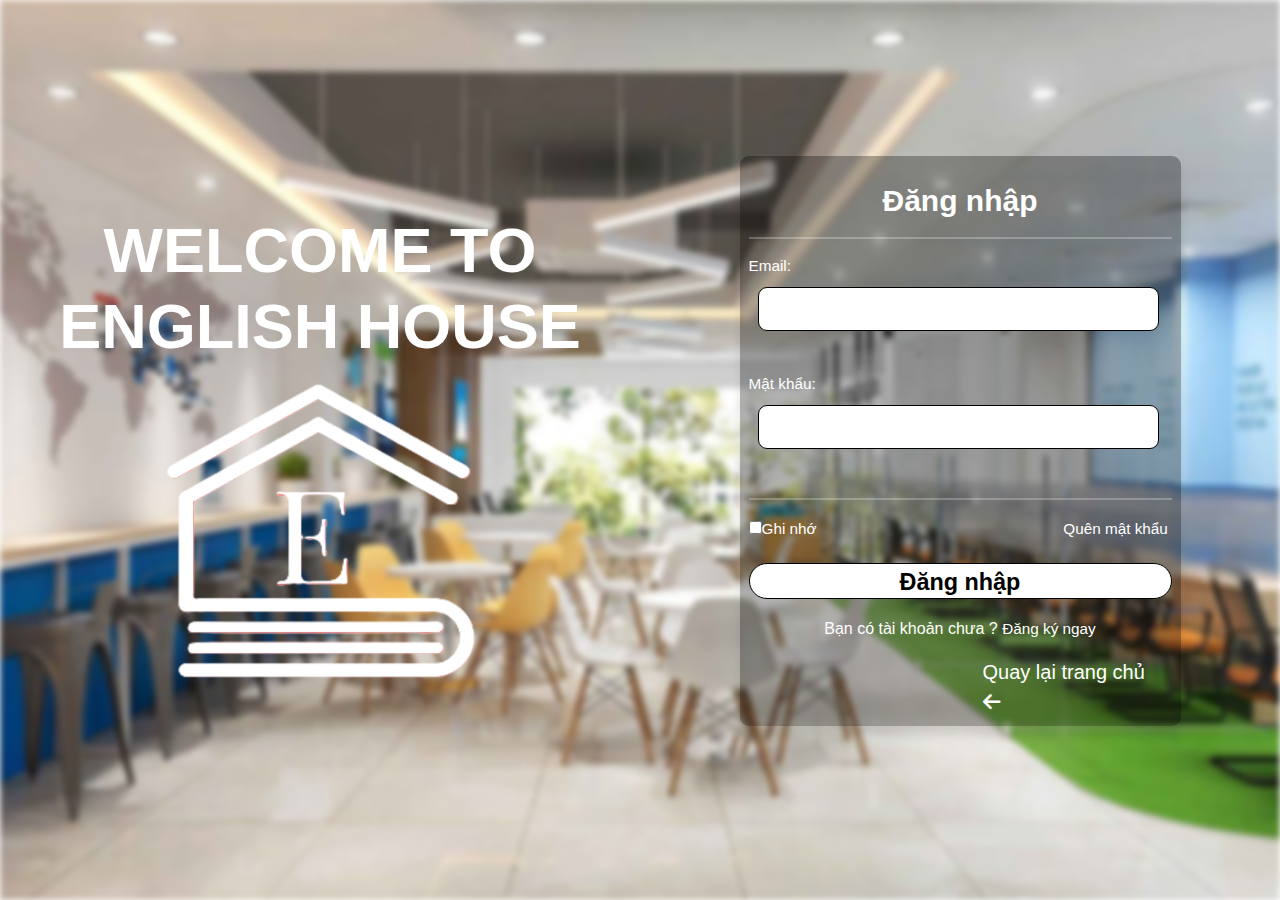
<file: dangnhap/dangnhap.html>
<!DOCTYPE html>
<html lang="en">
<head>
  <meta charset="UTF-8">
  <meta name="viewport" content="width=device-width, initial-scale=1.0">
  <title>DangNhap</title>
  <link rel="stylesheet" href="dangnhap.css">
  <link rel="stylesheet" href="https://cdnjs.cloudflare.com/ajax/libs/font-awesome/6.0.0-beta3/css/all.min.css">
  <link rel="icon" href="logo.png">
  <script src="../bootstrap.bundle.min.js"></script>
  <link rel="stylesheet" href = "/bootstrap.min.css">
  <link href="https://cdn.jsdelivr.net/npm/bootstrap@5.0.2/dist/css/bootstrap.min.css" rel="stylesheet" integrity="sha384-EVSTQN3/azprG1Anm3QDgpJLIm9Nao0Yz1ztcQTwFspd3yD65VohhpuuCOmLASjC" crossorigin="anonymous">

</head>
<body>
  <div class="background-container"></div>
  <div class="container-fluid">
    <div class="row ">
      <div class="col-lg-6 d-flex align-items-center justify-content-center " id="left">
        <h1>WELCOME TO ENGLISH HOUSE</h1>
        <img src="Thiết kế chưa có tên.png" alt="">
      </div>
      <div class="col-lg-6 d-flex align-items-center justify-content-center" id="right">
          <div class="form-dn">
            <form id="Formdn">
              <h2>Đăng nhập</h2>
              <hr style="border: 0;height: 2px;background-color:white;">

              <div class="form-group">
                <label for="taikhoan">Email:</label>
                <input type="text" name="taikhoan" id="taikhoan"><br><br>
                <span style="color: yellow;" id="loi1"></span>
              </div>

              <div class="form-group">
                <label for="matkhau">Mật khẩu:</label> 
                <input type="text" name="matkhau" id="matkhau"><br><br>
                <span style="color: yellow;" id="loi2"></span>
              </div>
              <hr style="border: 0;height: 2px;background-color:white;">
              <div id="dong1">
                <label for="ghinho"> <input type="checkbox" name="ghinho" id="ghinho">Ghi nhớ</label>
                <a href="#quenmatkhau" id="quenmatkhau">Quên mật khẩu</a><br><br>
              </div>
              <button id="dangnhap">Đăng nhập</button>
              <p>Bạn có tài khoản chưa ? <a href="dangky.html">Đăng ký ngay</a></p> 
              <div id="dong2">
                 <a href="../Trang chu/index.html" style="text-decoration: none; color: white;">Quay lại trang chủ&nbsp&nbsp&nbsp<i class="fas fa-arrow-left"></i></a>
              </div>
            </form>
          </div>
      </div>
    </div>
  </div>
  <script>
    function kiemTraDangNhap() {
    
    event.preventDefault();
    let showError1 = document.getElementById("loi1");
    let showError2 = document.getElementById("loi2");
    var username = document.getElementById("taikhoan").value;
    var password = document.getElementById("matkhau").value;
    var passwordRegex = /^[A-Za-z0-9]+$/;

    if (!username.match(/^[^\s@]+@[^\s@]+\.[^\s@]+$/)) {
        showError1.innerHTML="Tài khoản không đúng định dạng email";
        return false;
    } 
    else{
      showError1.innerHTML="";
    }
    if (password.length < 6 || !password.match(passwordRegex)) {
        showError2.innerHTML="Mật khẩu phải dài ít nhất 6 ký tự và chỉ chứa chữ cái và số, không chứa kí tự đặc biệt";
        return false;
    } 
    else
    {
      
      showError2.innerHTML="";
    }
    alert("Đăng nhập thành công.");
      window.location.href = "../Trang chu/index.html";
      return false;
}

function quenmatkhau() {
    var username = document.getElementById("taikhoan").value;
    if (username.length == 0) {
        alert("Xin hãy nhập tài khoản email");
        return false;
    } else {
        alert("Mật khẩu đã được gửi qua email của bạn");
    }
}

window.onload = function() {
    // Lắng nghe sự kiện click trên nút Đăng nhập
    document.getElementById("dangnhap").addEventListener("click", function() {
        kiemTraDangNhap(); // Gọi hàm kiemTraDangNhap khi nút được click
    });

    // Lắng nghe sự kiện click trên nút Quên mật khẩu
    document.getElementById("quenmatkhau").addEventListener("click", function() {
        quenmatkhau(); // Gọi hàm quenmatkhau khi nút được click
    });

    // Lắng nghe sự kiện click trên checkbox Ghi nhớ
    document.getElementById("ghinho").addEventListener("click", function() {
        if (this.checked) {
          alert("Đã ghi nhớ tài khoản mật khẩu",)
        
            
        } else {
            alert("Ghi nhớ đã bị tắt");
        }
    });
};
  </script>
</body>
</html>
</file>
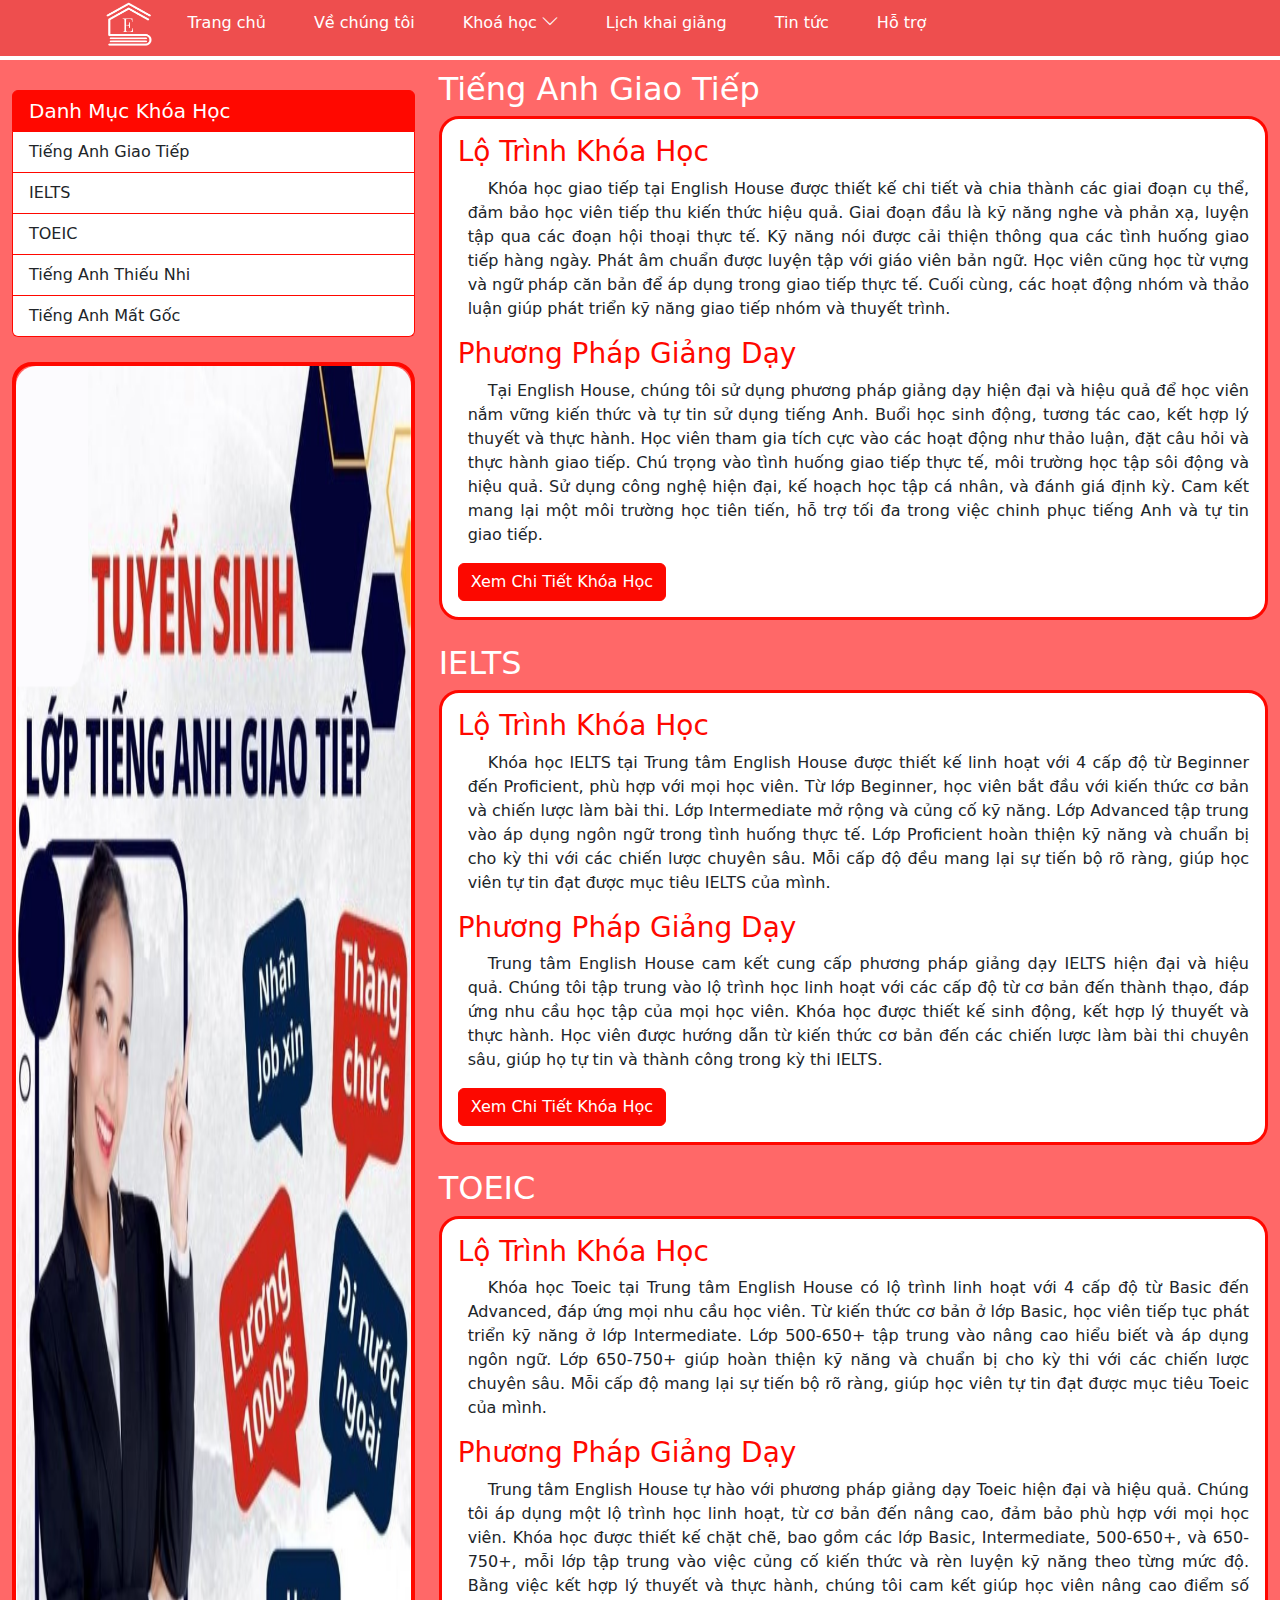
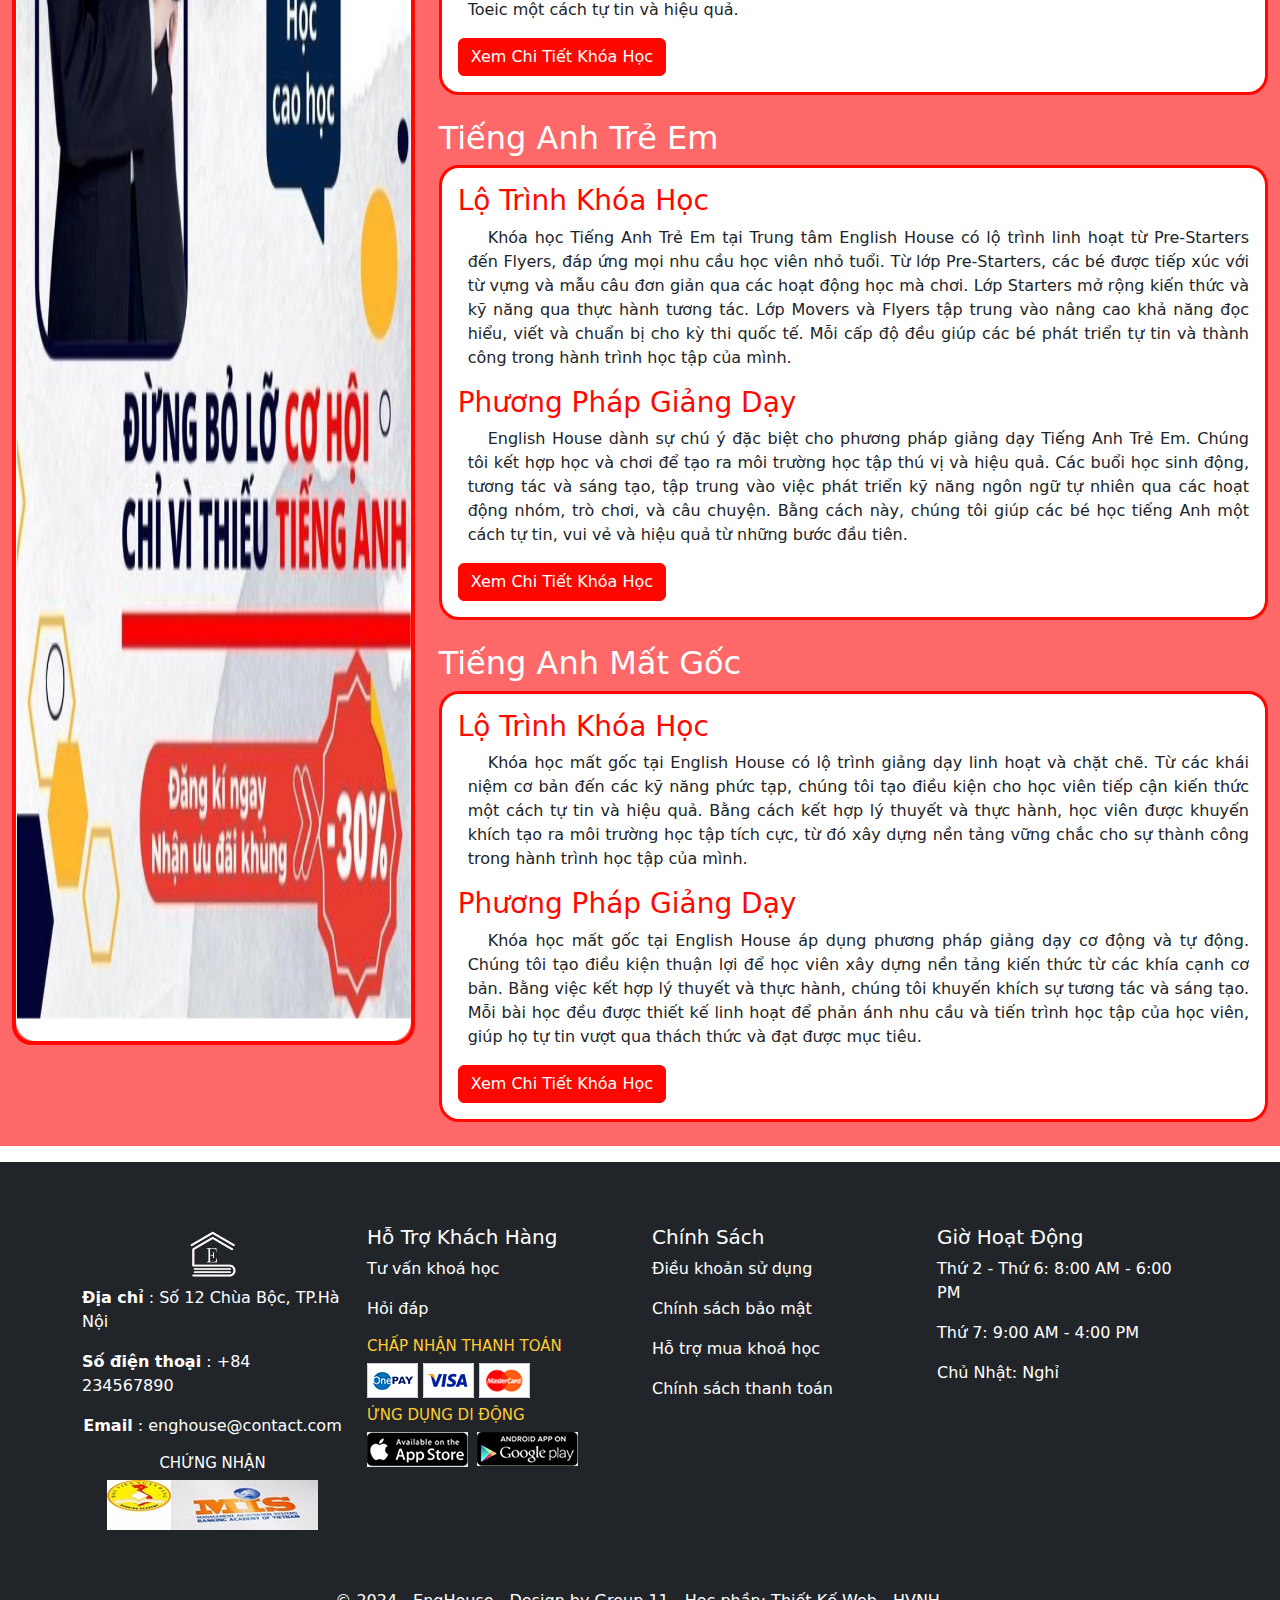
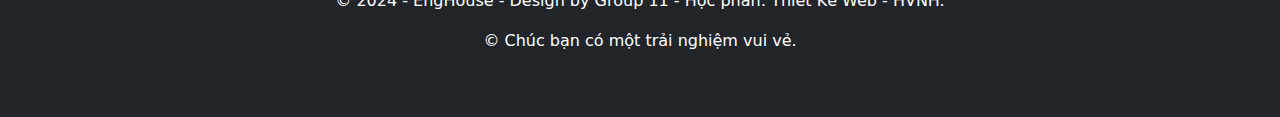
<file: TrangChuyenMuc/trangchuyenmuc.html>
<!DOCTYPE html>
<html lang="vi">
<head>
    <meta charset="UTF-8">
    <meta name="viewport" content="width=device-width, initial-scale=1.0">
    <title>Chuyên Mục Tiếng Anh</title>
    <link rel="stylesheet" href="trangchuyenmuc.css">
    <link rel="icon" href="/TrangChuyenMuc/chuyen muc ielts/img/logo.png">
    <link rel="stylesheet" href="https://cdnjs.cloudflare.com/ajax/libs/font-awesome/6.5.2/css/all.min.css" integrity="sha512-SnH5WK+bZxgPHs44uWIX+LLJAJ9/2PkPKZ5QiAj6Ta86w+fsb2TkcmfRyVX3pBnMFcV7oQPJkl9QevSCWr3W6A==" crossorigin="anonymous" referrerpolicy="no-referrer" />
    <link href="https://cdn.jsdelivr.net/npm/bootstrap@5.0.2/dist/css/bootstrap.min.css" rel="stylesheet" integrity="sha384-EVSTQN3/azprG1Anm3QDgpJLIm9Nao0Yz1ztcQTwFspd3yD65VohhpuuCOmLASjC" crossorigin="anonymous">
    <link rel="stylesheet" href="/bootstrap.min.css">
    <script src="/bootstrap.bundle.min.js"></script>
    <link rel="stylesheet" href="../../Trang chu/themify-icons/themify-icons.css">
    <style>
        .sticky {
            position: fixed;
            top: 0;
            width: 100%;
            z-index: 10;
            background-color: rgba(226, 214, 214, 0.9) !important;
           
        }


        /* Add some top padding to the page content to prevent sudden quick movement (as the header gets a new position at the top of the page (position:fixed and top:0) */
        .sticky + .content {
        padding-top: 102px;
        }
    </style>

</head>
<body>
    <!--menu-->
    <div class="menu container-fluid header " id="myHeader">
        <!--Bắt đầu menu-->
   
        <div class="container mt-0 " >
            <ul id="nav">
                <li><a href="/Trang chu/index.html">
                    <img src="/Trang chu/Image/logopng.png" alt="" style="height: 46px;width: 46px;">
                    &nbsp&nbsp&nbsp&nbsp&nbsp&nbspTrang chủ</a>
                </li>
                <li><a href="/Trang chu/gioithieu.html">Về chúng tôi</a></li>
                <li>
                    <a href="/TrangChuyenMuc/trangchuyenmuc.html">
                        Khoá học
                        <i class="navicon ti-angle-down"></i>


                    </a>
                    <ul class="subnav">
                        <li><a href="/TrangChuyenMuc/chuyenmucgiaotiep/chuyenmucgiaotiep.html">Tiếng Anh Giao Tiếp</a></li>
                        <li><a href="/TrangChuyenMuc/chuyen muc ielts/chuyenmucielts.html">IELTS</a></li>
                        <li><a href="/TrangChuyenMuc/chuyen muc toeic/chuyenmuctoeic.html">TOEIC</a></li>
                        <li><a href="/TrangChuyenMuc/tienganhtreem/chuyenmuc.html">Tiếng Anh Thiếu Nhi</a></li>
                        <li><a href="/TrangChuyenMuc/Trang TA mat goc/matgoc.html">Tiếng Anh Mất Gốc</a></li>
                    </ul>
                </li>
                <li><a href="/TrangChuyenMuc/trangchuyenmuc.html">Lịch khai giảng</a></li>
                <li><a href="/Trang chu/index.html#intro">Tin tức</a></li>
                <li><a href="/Trang chu/index.html#DKNTV">Hỗ trợ</a></li>
            </ul>
   
        </div>
    </div>

    <div class="container-fluid mt-4 " id="danhmuc">
        <div class="row">
            <aside class="col-md-4 sidebar"  id="left">
                <div class="list-group">
                    <h5 class="list-group-item list-group-item-action active">Danh Mục Khóa Học</h5>
                    <a href="#giao-tiep" class="list-group-item list-group-item-action">Tiếng Anh Giao Tiếp</a>
                    <a href="#ielts" class="list-group-item list-group-item-action">IELTS</a>
                    <a href="#toeic" class="list-group-item list-group-item-action">TOEIC</a>
                    <a href="#thieu-nhi" class="list-group-item list-group-item-action">Tiếng Anh Thiếu Nhi</a>
                    <a href="#mat-goc" class="list-group-item list-group-item-action">Tiếng Anh Mất Gốc</a>
                </div>
                <div id="image">
                    <img src="Thiết kế chưa có tên.png" alt=" ">
                </div>
            </aside>
            <main class="col-md-8 main-content">
                <section id="giao-tiep" class="mb-4"x`>
                    <h2>Tiếng Anh Giao Tiếp</h2>
                    <div class="card">
                        <div class="card-body">
                            <h3 class="card-title">Lộ Trình Khóa Học</h3>
                            <p class="card-text">
                                Khóa học giao tiếp tại English House được thiết kế chi tiết và chia thành các giai đoạn cụ thể, đảm bảo học viên tiếp thu kiến thức hiệu quả. Giai đoạn đầu là kỹ năng nghe và phản xạ, luyện tập qua các đoạn hội thoại thực tế. Kỹ năng nói được cải thiện thông qua các tình huống giao tiếp hàng ngày. Phát âm chuẩn được luyện tập với giáo viên bản ngữ. Học viên cũng học từ vựng và ngữ pháp căn bản để áp dụng trong giao tiếp thực tế. Cuối cùng, các hoạt động nhóm và thảo luận giúp phát triển kỹ năng giao tiếp nhóm và thuyết trình.
                                </p>
                                <h3 class="card-title">Phương Pháp Giảng Dạy</h3>
                                <p class="card-text">
                                    Tại English House, chúng tôi sử dụng phương pháp giảng dạy hiện đại và hiệu quả để học viên nắm vững kiến thức và tự tin sử dụng tiếng Anh. Buổi học sinh động, tương tác cao, kết hợp lý thuyết và thực hành. Học viên tham gia tích cực vào các hoạt động như thảo luận, đặt câu hỏi và thực hành giao tiếp. Chú trọng vào tình huống giao tiếp thực tế, môi trường học tập sôi động và hiệu quả. Sử dụng công nghệ hiện đại, kế hoạch học tập cá nhân, và đánh giá định kỳ. Cam kết mang lại một môi trường học tiên tiến, hỗ trợ tối đa trong việc chinh phục tiếng Anh và tự tin giao tiếp.
                                    </p>
                            <a href="chuyenmucgiaotiep/chuyenmucgiaotiep.html" class="btn btn-primary">Xem Chi Tiết Khóa Học</a>
                        </div>
                    </div>
                </section>
                <section id="ielts" class="mb-4">
                    <h2>IELTS</h2>
                    <div class="card">
                        <div class="card-body">
                            <h3 class="card-title">Lộ Trình Khóa Học</h3>
                            <p class="card-text">Khóa học IELTS tại Trung tâm English House được thiết kế linh hoạt với 4 cấp độ từ Beginner đến Proficient, phù hợp với mọi học viên. Từ lớp Beginner, học viên bắt đầu với kiến thức cơ bản và chiến lược làm bài thi. Lớp Intermediate mở rộng và củng cố kỹ năng. Lớp Advanced tập trung vào áp dụng ngôn ngữ trong tình huống thực tế. Lớp Proficient hoàn thiện kỹ năng và chuẩn bị cho kỳ thi với các chiến lược chuyên sâu. Mỗi cấp độ đều mang lại sự tiến bộ rõ ràng, giúp học viên tự tin đạt được mục tiêu IELTS của mình.</p>
                            <h3 class="card-title">Phương Pháp Giảng Dạy</h3>
                                <p class="card-text">
                                    Trung tâm English House cam kết cung cấp phương pháp giảng dạy IELTS hiện đại và hiệu quả. Chúng tôi tập trung vào lộ trình học linh hoạt với các cấp độ từ cơ bản đến thành thạo, đáp ứng nhu cầu học tập của mọi học viên. Khóa học được thiết kế sinh động, kết hợp lý thuyết và thực hành. Học viên được hướng dẫn từ kiến thức cơ bản đến các chiến lược làm bài thi chuyên sâu, giúp họ tự tin và thành công trong kỳ thi IELTS.
                                    </p>
                            <a href="/TrangChuyenMuc/chuyen muc ielts/chuyenmucielts.html" class="btn btn-primary">Xem Chi Tiết Khóa Học</a>
                        </div>
                    </div>
                </section>
                <section id="toeic" class="mb-4">
                    <h2>TOEIC</h2>
                    <div class="card">
                        <div class="card-body">
                            <h3 class="card-title">Lộ Trình Khóa Học</h3>
                            <p class="card-text">Khóa học Toeic tại Trung tâm English House có lộ trình linh hoạt với 4 cấp độ từ Basic đến Advanced, đáp ứng mọi nhu cầu học viên. Từ kiến thức cơ bản ở lớp Basic, học viên tiếp tục phát triển kỹ năng ở lớp Intermediate. Lớp 500-650+ tập trung vào nâng cao hiểu biết và áp dụng ngôn ngữ. Lớp 650-750+ giúp hoàn thiện kỹ năng và chuẩn bị cho kỳ thi với các chiến lược chuyên sâu. Mỗi cấp độ mang lại sự tiến bộ rõ ràng, giúp học viên tự tin đạt được mục tiêu Toeic của mình.</p>
                            <h3 class="card-title">Phương Pháp Giảng Dạy</h3>
                                <p class="card-text">
                                    Trung tâm English House tự hào với phương pháp giảng dạy Toeic hiện đại và hiệu quả. Chúng tôi áp dụng một lộ trình học linh hoạt, từ cơ bản đến nâng cao, đảm bảo phù hợp với mọi học viên. Khóa học được thiết kế chặt chẽ, bao gồm các lớp Basic, Intermediate, 500-650+, và 650-750+, mỗi lớp tập trung vào việc củng cố kiến thức và rèn luyện kỹ năng theo từng mức độ. Bằng việc kết hợp lý thuyết và thực hành, chúng tôi cam kết giúp học viên nâng cao điểm số Toeic một cách tự tin và hiệu quả.
                                    </p>
                            <a href="chuyen muc toeic/chuyenmuctoeic.html" class="btn btn-primary">Xem Chi Tiết Khóa Học</a>
                        </div>
                    </div>
                </section>
                <section id="thieu-nhi" class="mb-4">
                    <h2>Tiếng Anh Trẻ Em</h2>
                    <div class="card">
                        <div class="card-body">
                            <h3 class="card-title">Lộ Trình Khóa Học</h3>
                            <p class="card-text">
                                Khóa học Tiếng Anh Trẻ Em tại Trung tâm English House có lộ trình linh hoạt từ Pre-Starters đến Flyers, đáp ứng mọi nhu cầu học viên nhỏ tuổi. Từ lớp Pre-Starters, các bé được tiếp xúc với từ vựng và mẫu câu đơn giản qua các hoạt động học mà chơi. Lớp Starters mở rộng kiến thức và kỹ năng qua thực hành tương tác. Lớp Movers và Flyers tập trung vào nâng cao khả năng đọc hiểu, viết và chuẩn bị cho kỳ thi quốc tế. Mỗi cấp độ đều giúp các bé phát triển tự tin và thành công trong hành trình học tập của mình.
                                </p>
                                <h3 class="card-title">Phương Pháp Giảng Dạy</h3>
                                <p class="card-text">
                                    English House dành sự chú ý đặc biệt cho phương pháp giảng dạy Tiếng Anh Trẻ Em. Chúng tôi kết hợp học và chơi để tạo ra môi trường học tập thú vị và hiệu quả. Các buổi học sinh động, tương tác và sáng tạo, tập trung vào việc phát triển kỹ năng ngôn ngữ tự nhiên qua các hoạt động nhóm, trò chơi, và câu chuyện. Bằng cách này, chúng tôi giúp các bé học tiếng Anh một cách tự tin, vui vẻ và hiệu quả từ những bước đầu tiên.
                                    </p>
                            <a href="tienganhtreem/chuyenmuc.html" class="btn btn-primary">Xem Chi Tiết Khóa Học</a>
                        </div>
                    </div>
                </section>
                <section id="mat-goc" class="mb-4">
                    <h2>Tiếng Anh Mất Gốc</h2>
                    <div class="card">
                        <div class="card-body">
                            <h3 class="card-title">Lộ Trình Khóa Học</h3>
                            <p class="card-text">
                                Khóa học mất gốc tại English House có lộ trình giảng dạy linh hoạt và chặt chẽ. Từ các khái niệm cơ bản đến các kỹ năng phức tạp, chúng tôi tạo điều kiện cho học viên tiếp cận kiến thức một cách tự tin và hiệu quả. Bằng cách kết hợp lý thuyết và thực hành, học viên được khuyến khích tạo ra môi trường học tập tích cực, từ đó xây dựng nền tảng vững chắc cho sự thành công trong hành trình học tập của mình.
                                
                                </p>
                                <h3 class="card-title">Phương Pháp Giảng Dạy</h3>
                                <p class="card-text">
                                    Khóa học mất gốc tại English House áp dụng phương pháp giảng dạy cơ động và tự động. Chúng tôi tạo điều kiện thuận lợi để học viên xây dựng nền tảng kiến thức từ các khía cạnh cơ bản. Bằng việc kết hợp lý thuyết và thực hành, chúng tôi khuyến khích sự tương tác và sáng tạo. Mỗi bài học đều được thiết kế linh hoạt để phản ánh nhu cầu và tiến trình học tập của học viên, giúp họ tự tin vượt qua thách thức và đạt được mục tiêu.
                                    </p>
                            <a href="Trang TA mat goc/matgoc.html" class="btn btn-primary">Xem Chi Tiết Khóa Học</a>
                        </div>
                    </div>
                </section>
            </main>
        </div>
    </div>
    <footer class="bg-dark text-white py-5 mt-3">
        <div class="container">
          <div class="row">
            <div
              class="col-md-3 col-content d-flex flex-column align-items-center"
            >
              <a href="#" class="navbar-brand nav-title mb-2" style="margin: 5px 0">
                    <img src="../Trang chu/Image/logopng.png" alt="" height="46px" width="46px">
              </a>
              <p><strong>Địa chỉ</strong> : <a href="https://maps.app.goo.gl/pBgr9uYhXFZHzHEr8" target="_blank"> Số 12 Chùa Bộc, TP.Hà Nội</a></p>
              <p><strong>Số điện thoại</strong> : <a href="tel:01234567890"></a>+84 234567890</p>
              <p><strong>Email</strong> : <a href="mailto:enghouse@contact.com" type="Email">enghouse@contact.com</a>
                <h2 style="font-size: 15px; color: #FFF  ;">CHỨNG NHẬN</h2>
                <a href="https://itde.hvnh.edu.vn/" target="_blank"><img src="/Trang chu/Image/logomis.jpg" alt="logo mishvnh"></a>
            </div>
  
            <div class="col-md-3 col-content">
              <h5>Hỗ Trợ Khách Hàng</h5>
              <p><a href="#">Tư vấn khoá học</a></p>
              <p><a href="#">Hỏi đáp</a></p>
              <h5 style="font-size: 15px; color: #FFCC33  ;">CHẤP NHẬN THANH TOÁN</h5>
            <img src="/Trang chu/Image/pay.png">
            <h5 style="font-size: 15px; color: #FFCC33;" class="mt-2">ỨNG DỤNG DI ĐỘNG</h5>
            <img src="/Trang chu/Image/app.png">
            </div>
  
            <div class="col-md-3 col-content">
              <h5>Chính Sách</h5>
              <p><a href="#">Điều khoản sử dụng</a></p>
              <p><a href="#">Chính sách bảo mật</a></p>
              <p><a href="#">Hỗ trợ mua khoá học</a></p>
              <p><a href="#">Chính sách thanh toán</a></p>
            </div>
  
            <div class="col-md-3 col-content">
              <h5>Giờ Hoạt Động</h5>
              <p>Thứ 2 - Thứ 6: 8:00 AM - 6:00 PM</p>
              <p>Thứ 7: 9:00 AM - 4:00 PM</p>
              <p>Chủ Nhật: Nghỉ</p>
            </div>
          </div>
  
          <div class="row mt-4">
            <div class="col-12 text-center">
              <p class="copyright">&copy; 2024 - EngHouse - Design by Group 11 - Học phần: Thiết Kế Web - HVNH.</p>
              <p class="copyright">&copy; Chúc bạn có một trải nghiệm vui vẻ.</p>
            </div>
          </div>
        </div>
      </footer>
      <script>
        // When the user scrolls the page, execute myFunction
    window.onscroll = function() {myFunction()};
   
    // Get the header
    var header = document.getElementById("myHeader");
   
    // Get the offset position of the navbar
    var sticky = header.offsetTop;
   
    // Add the sticky class to the header when you reach its scroll position. Remove "sticky" when you leave the scroll position
    function myFunction() {
      if (window.pageYOffset > sticky) {
        header.classList.add("sticky");
      } else {
        header.classList.remove("sticky");
      }
    }
       </script>

</body>
</html>
</file>
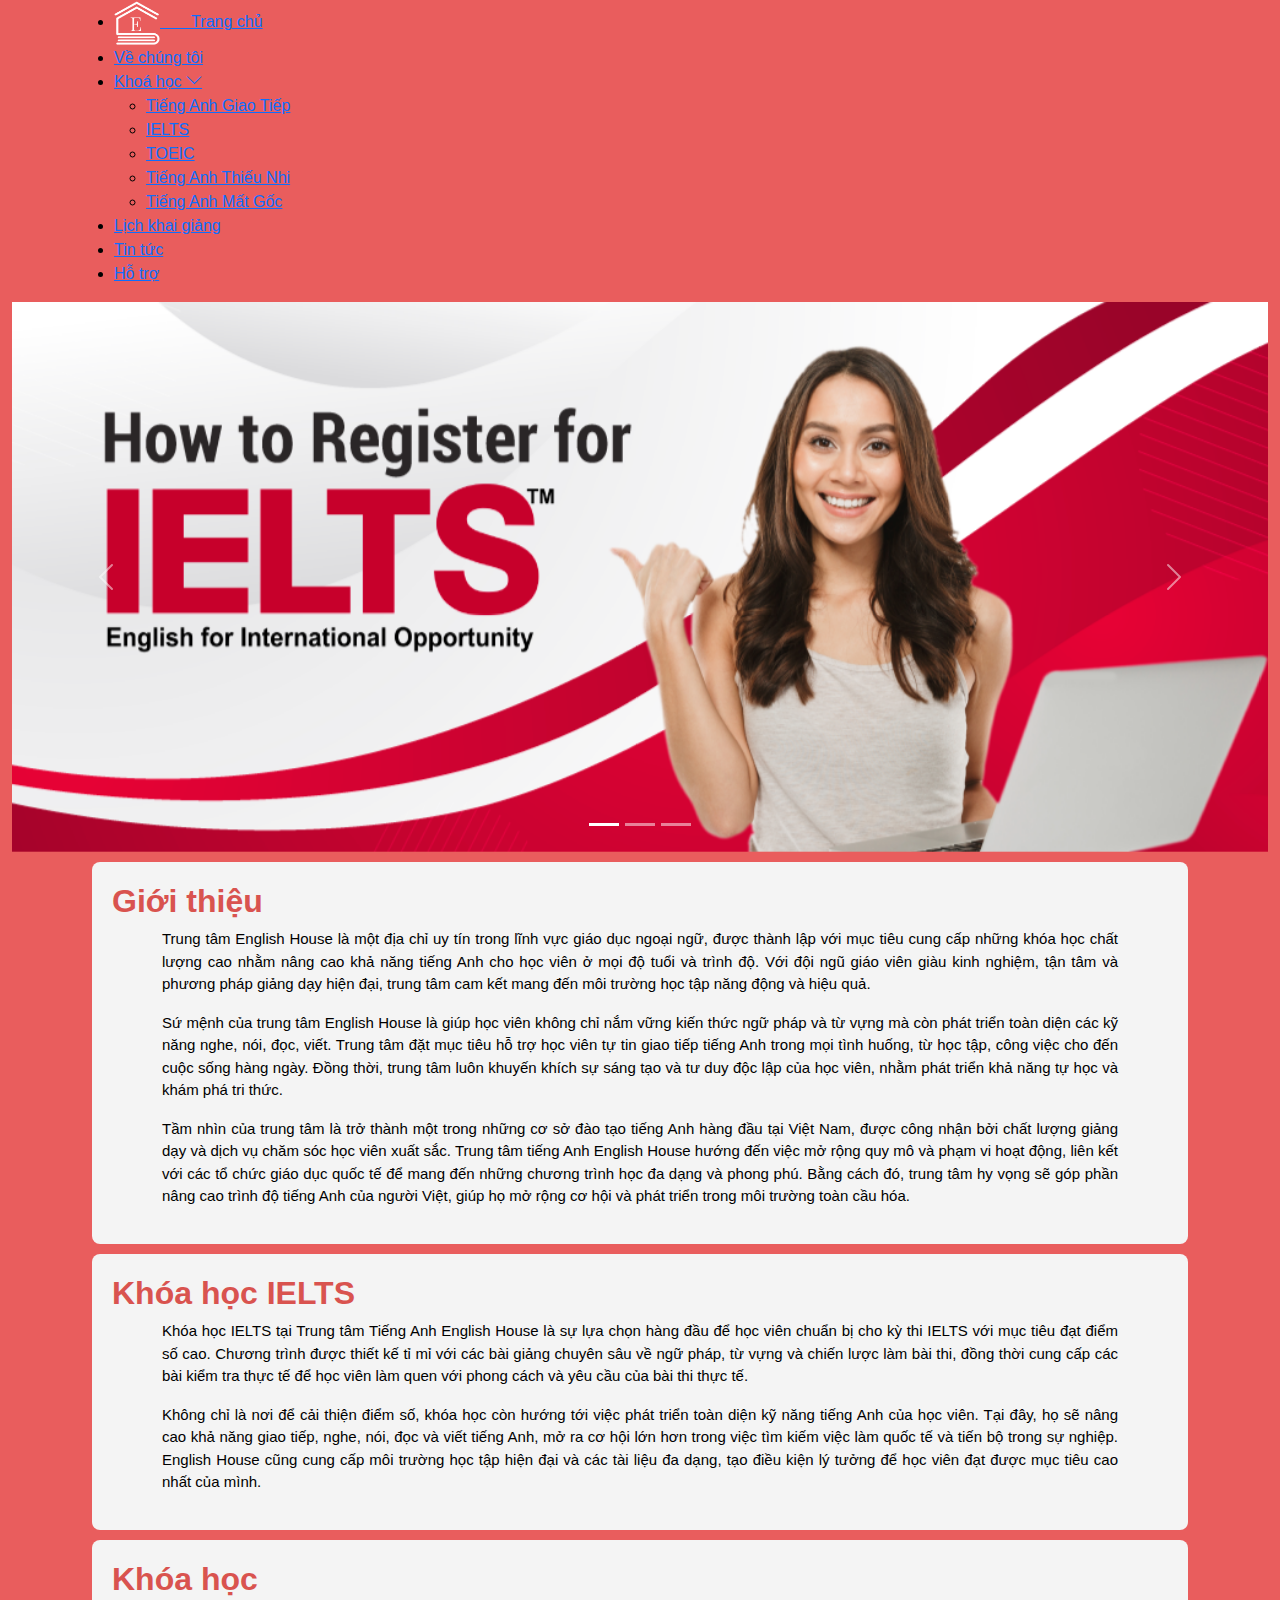
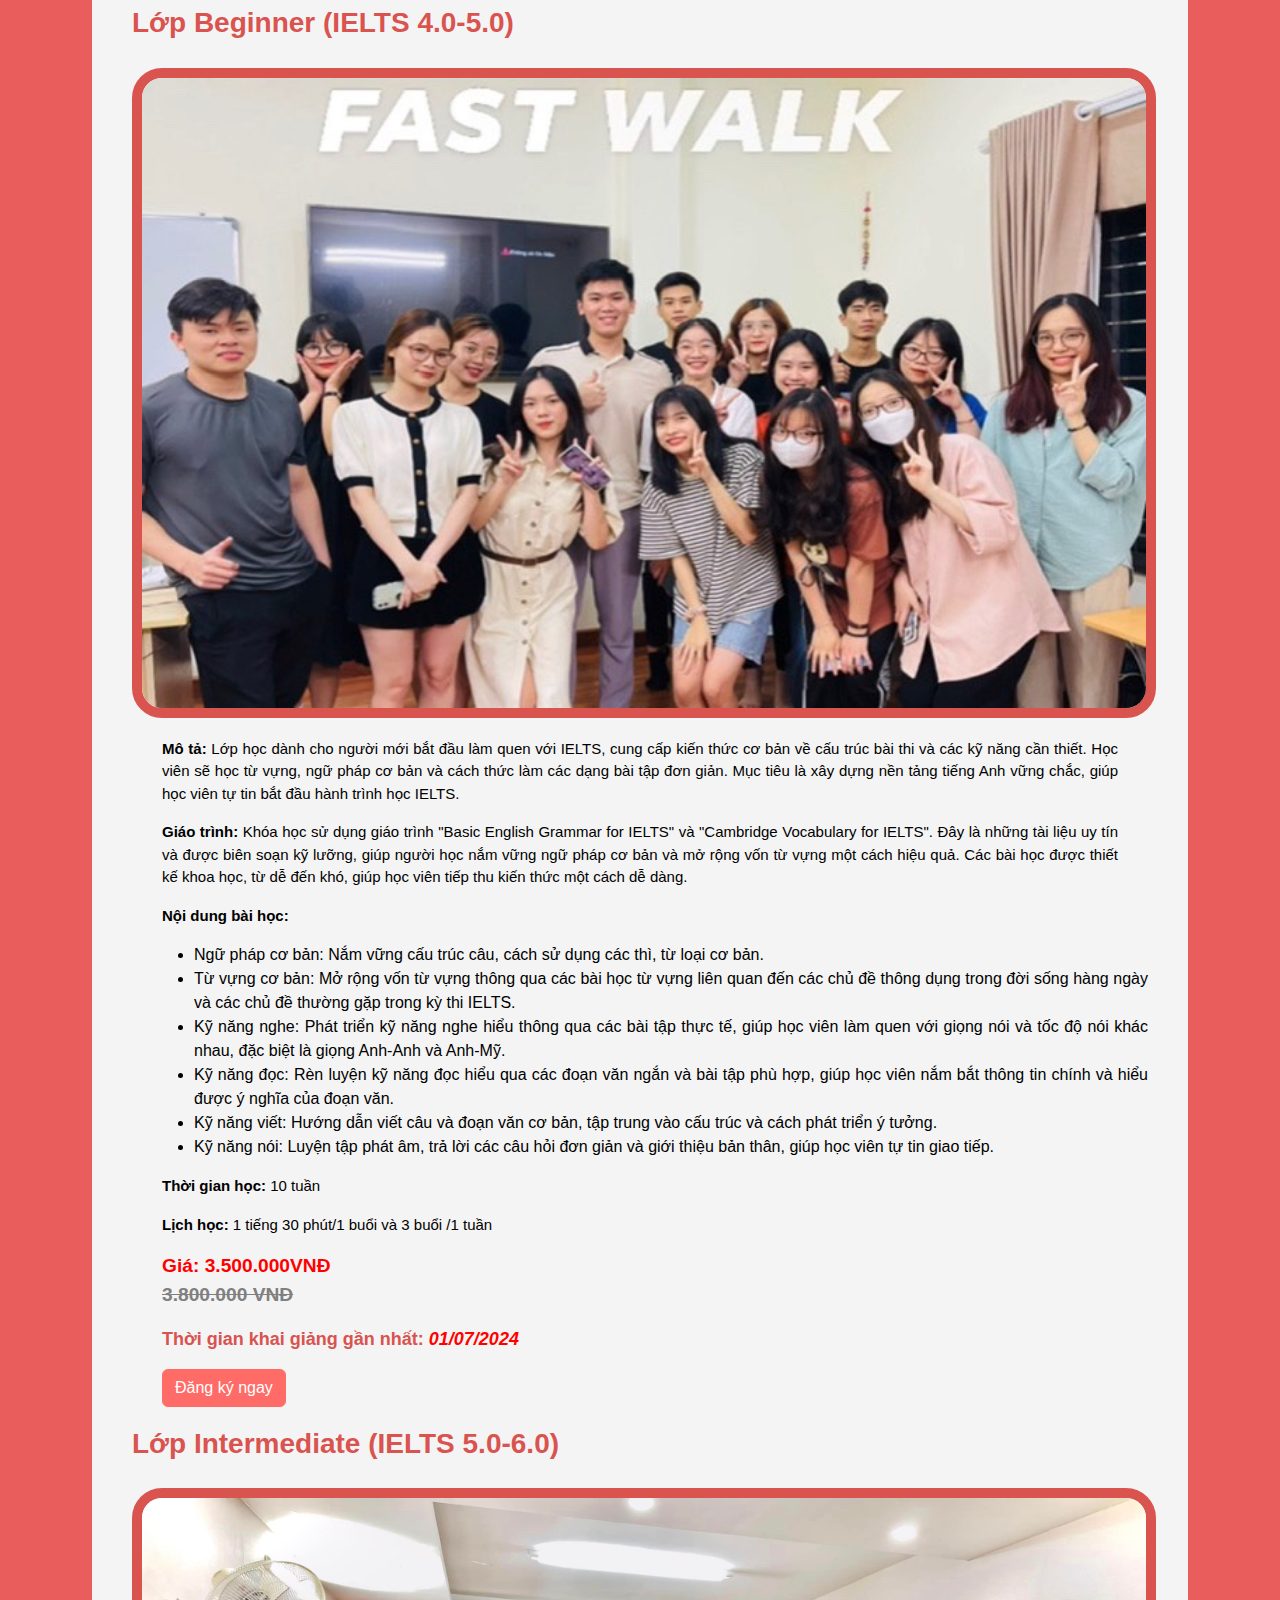
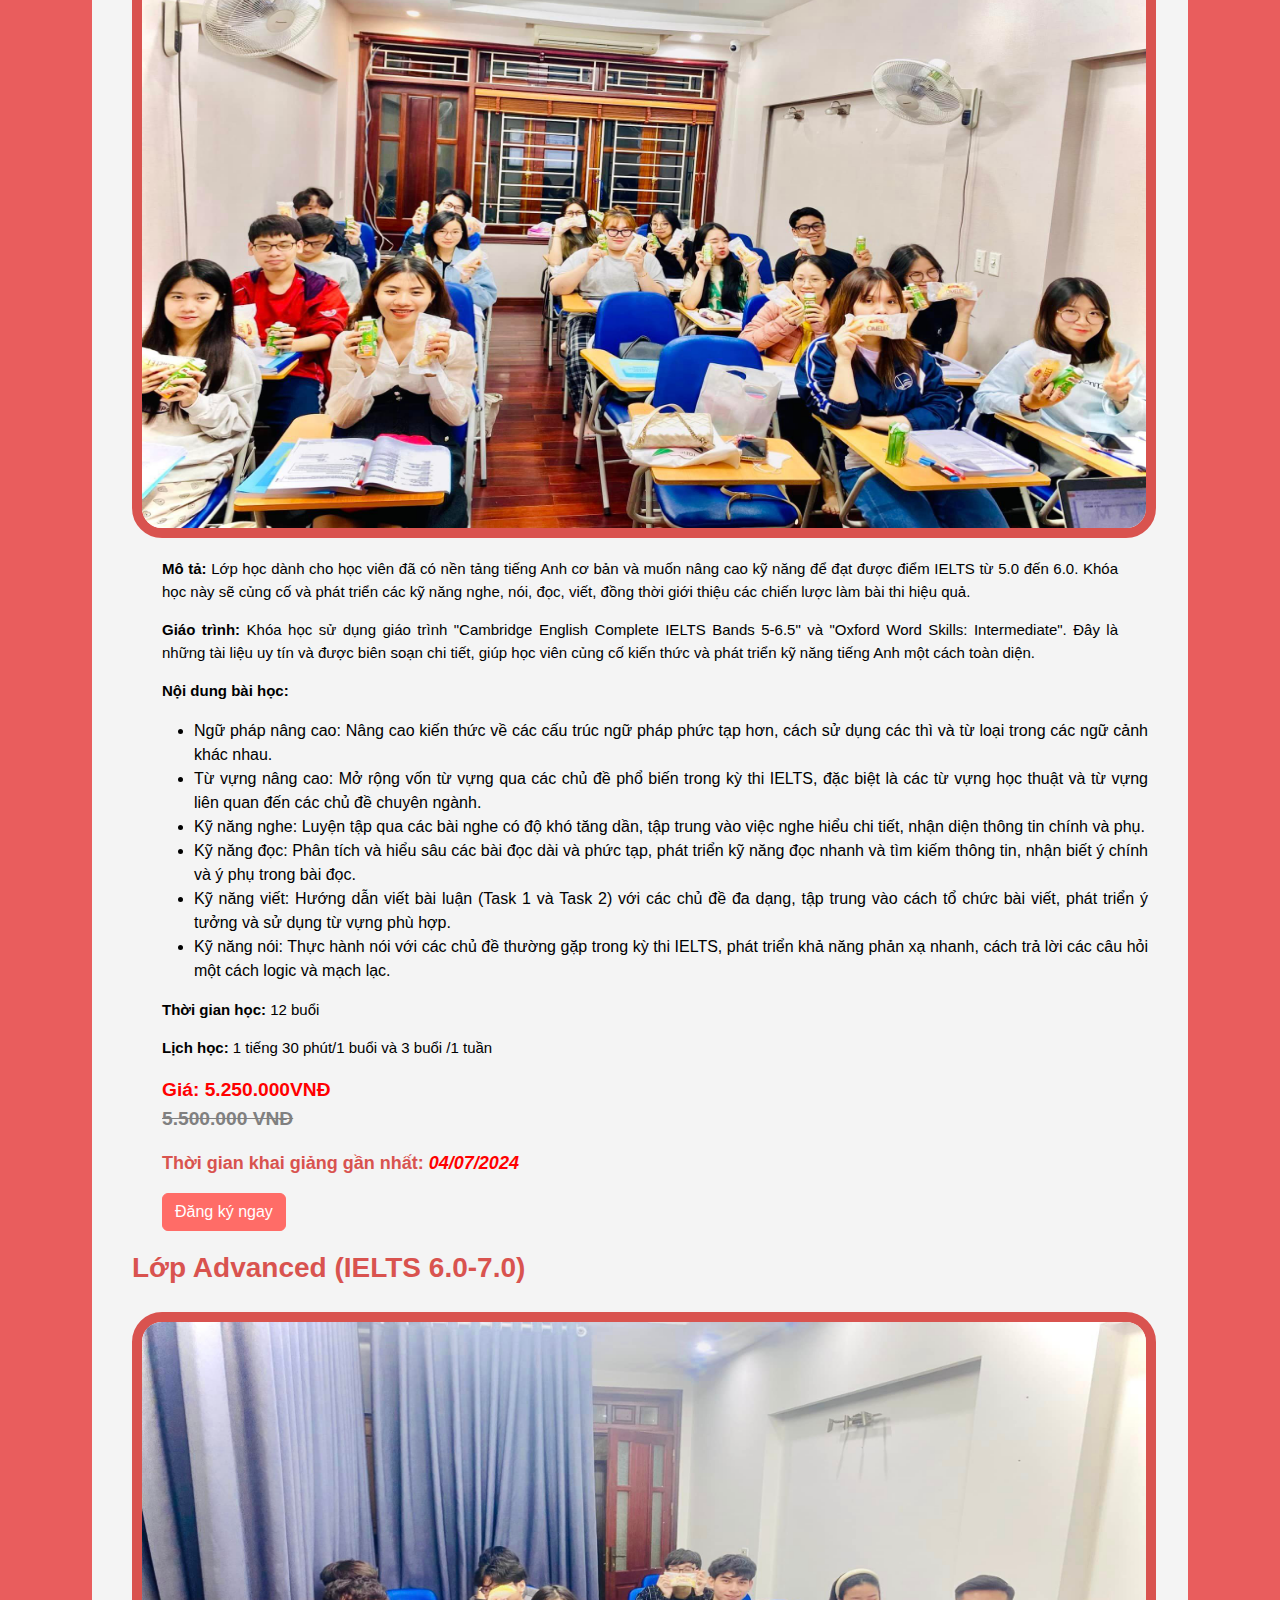
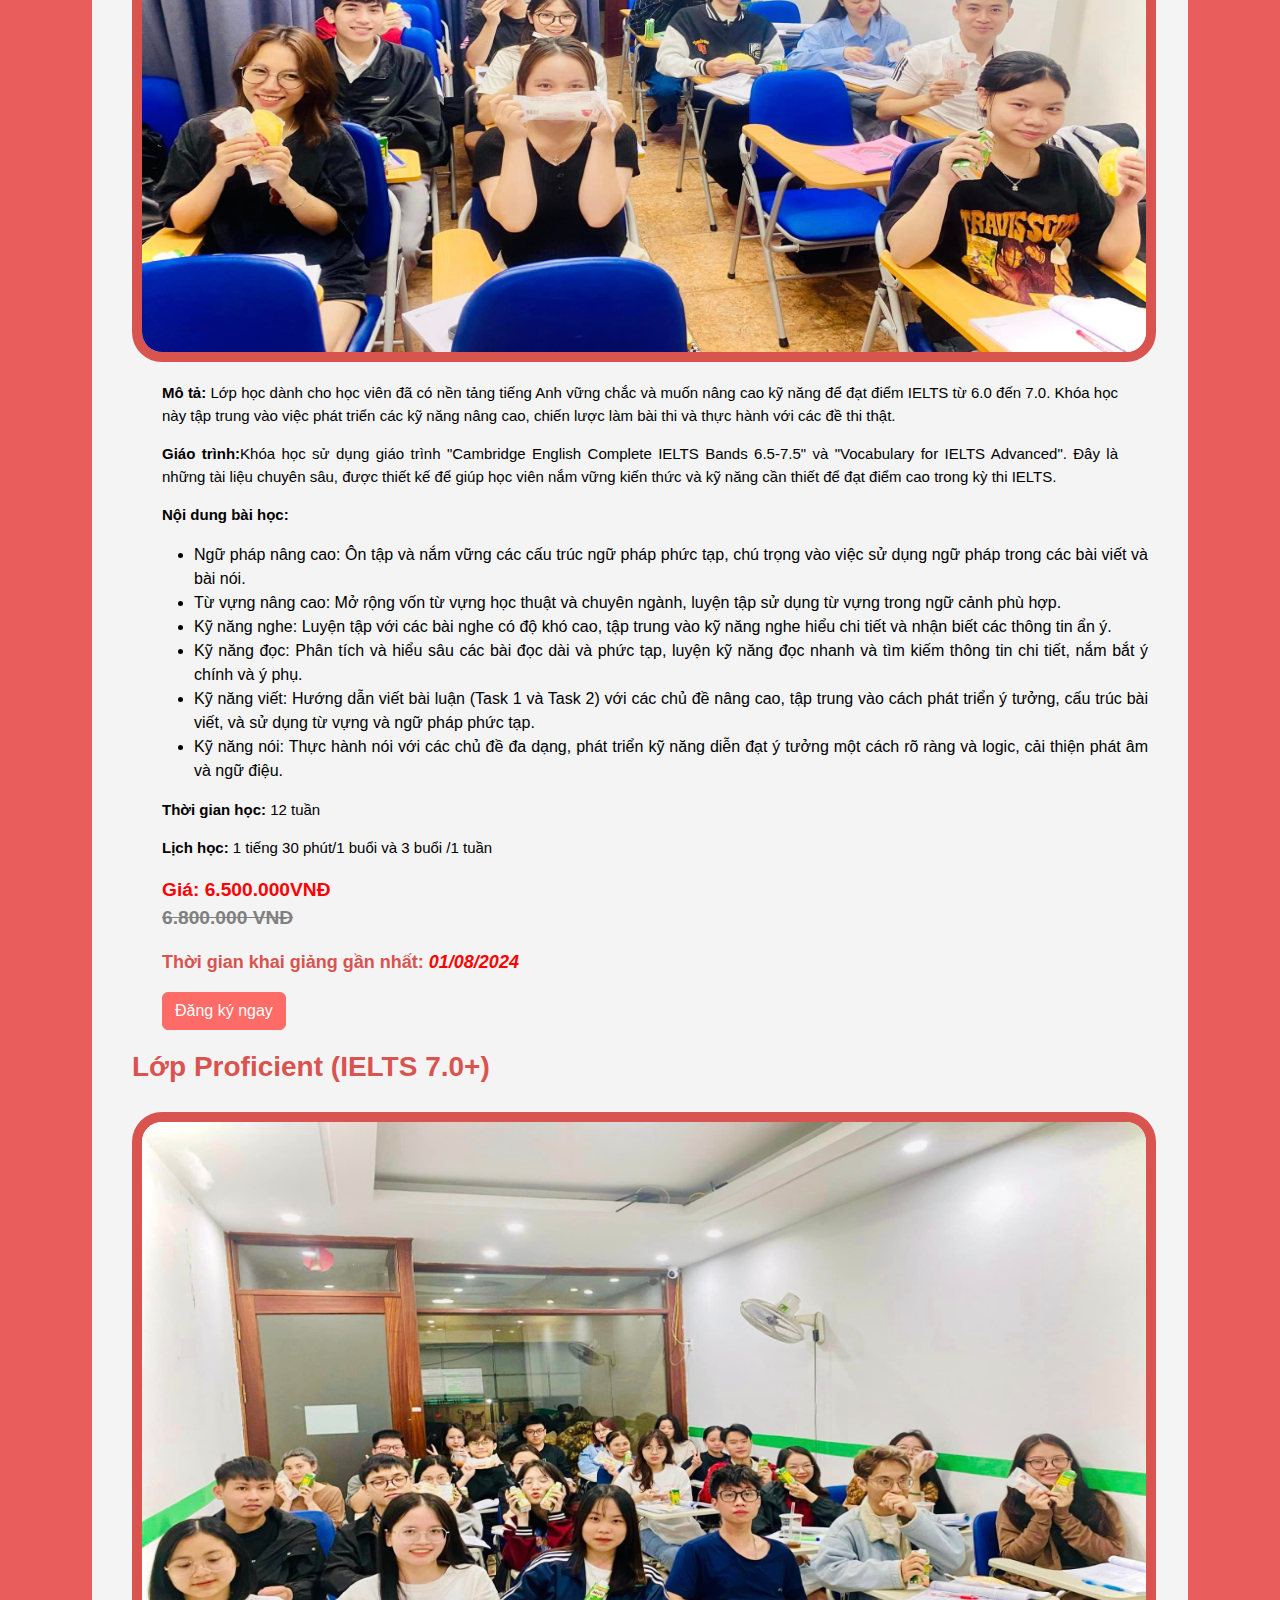
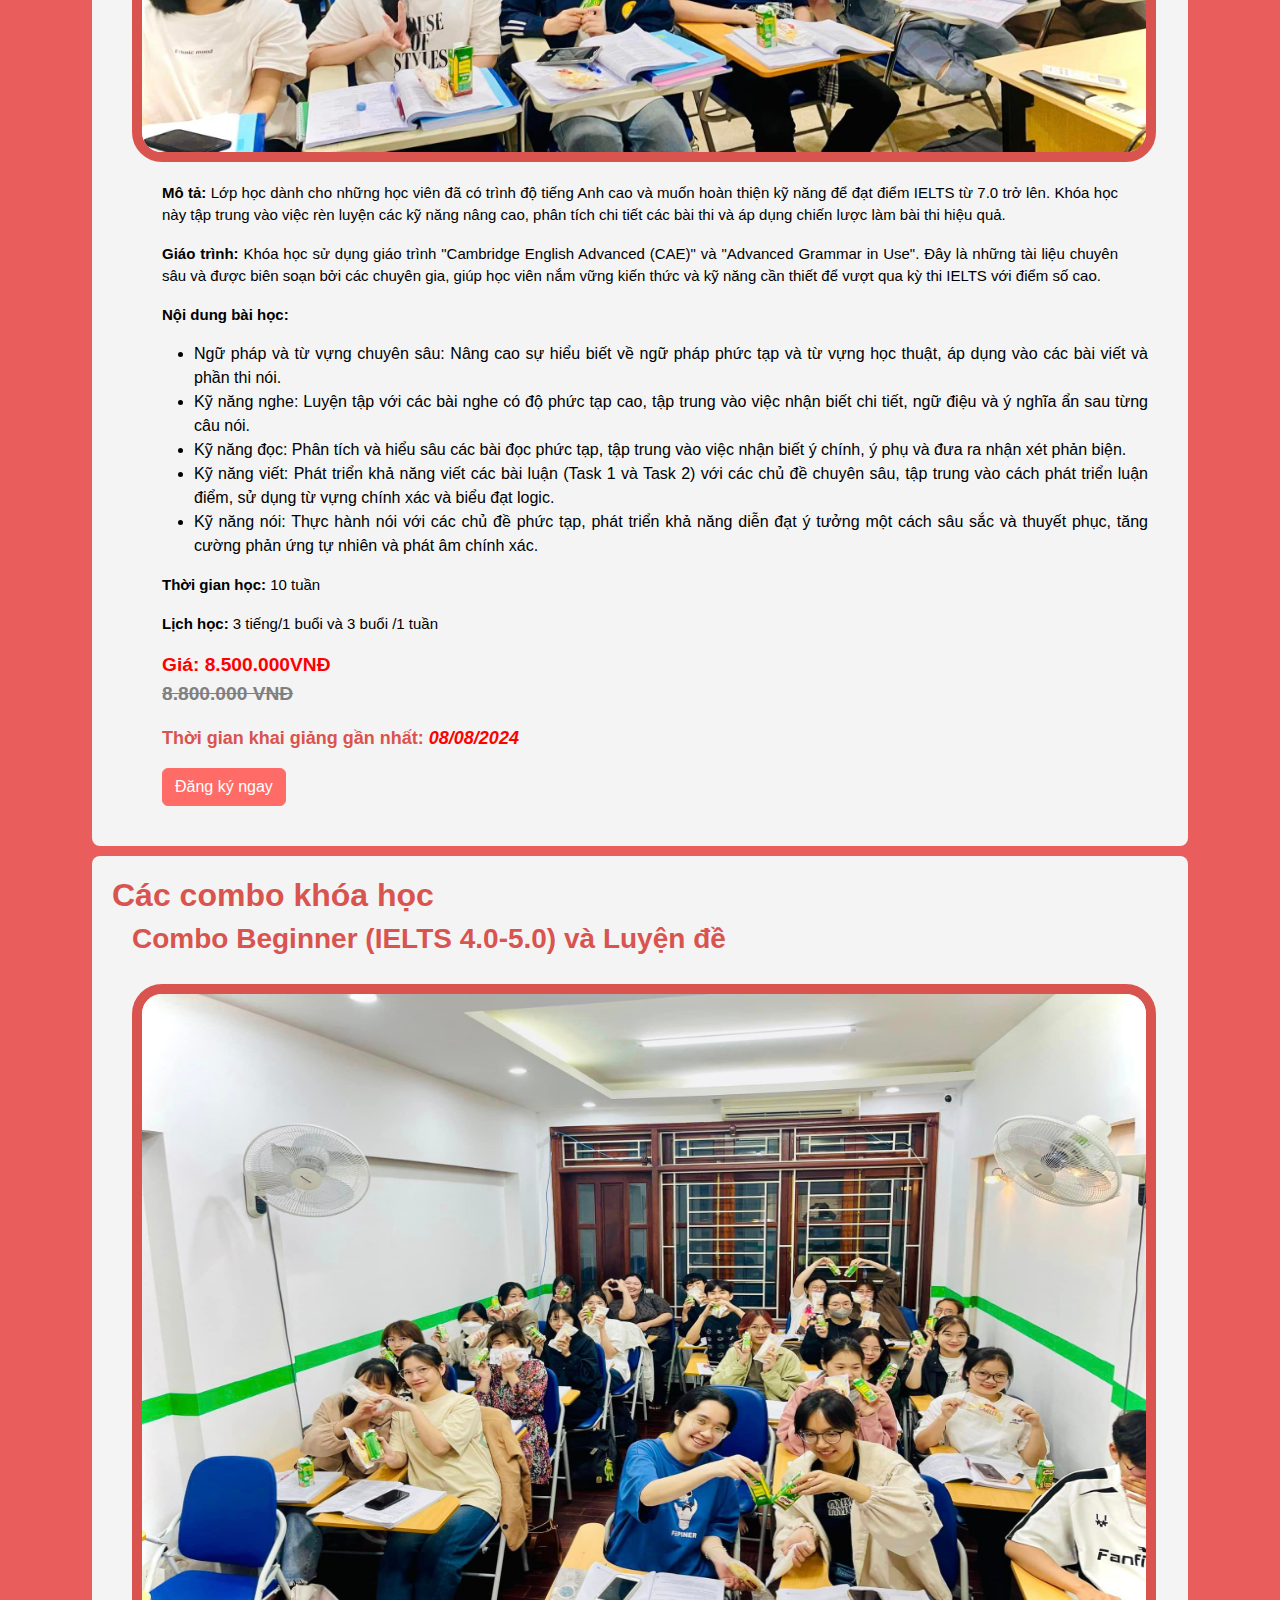
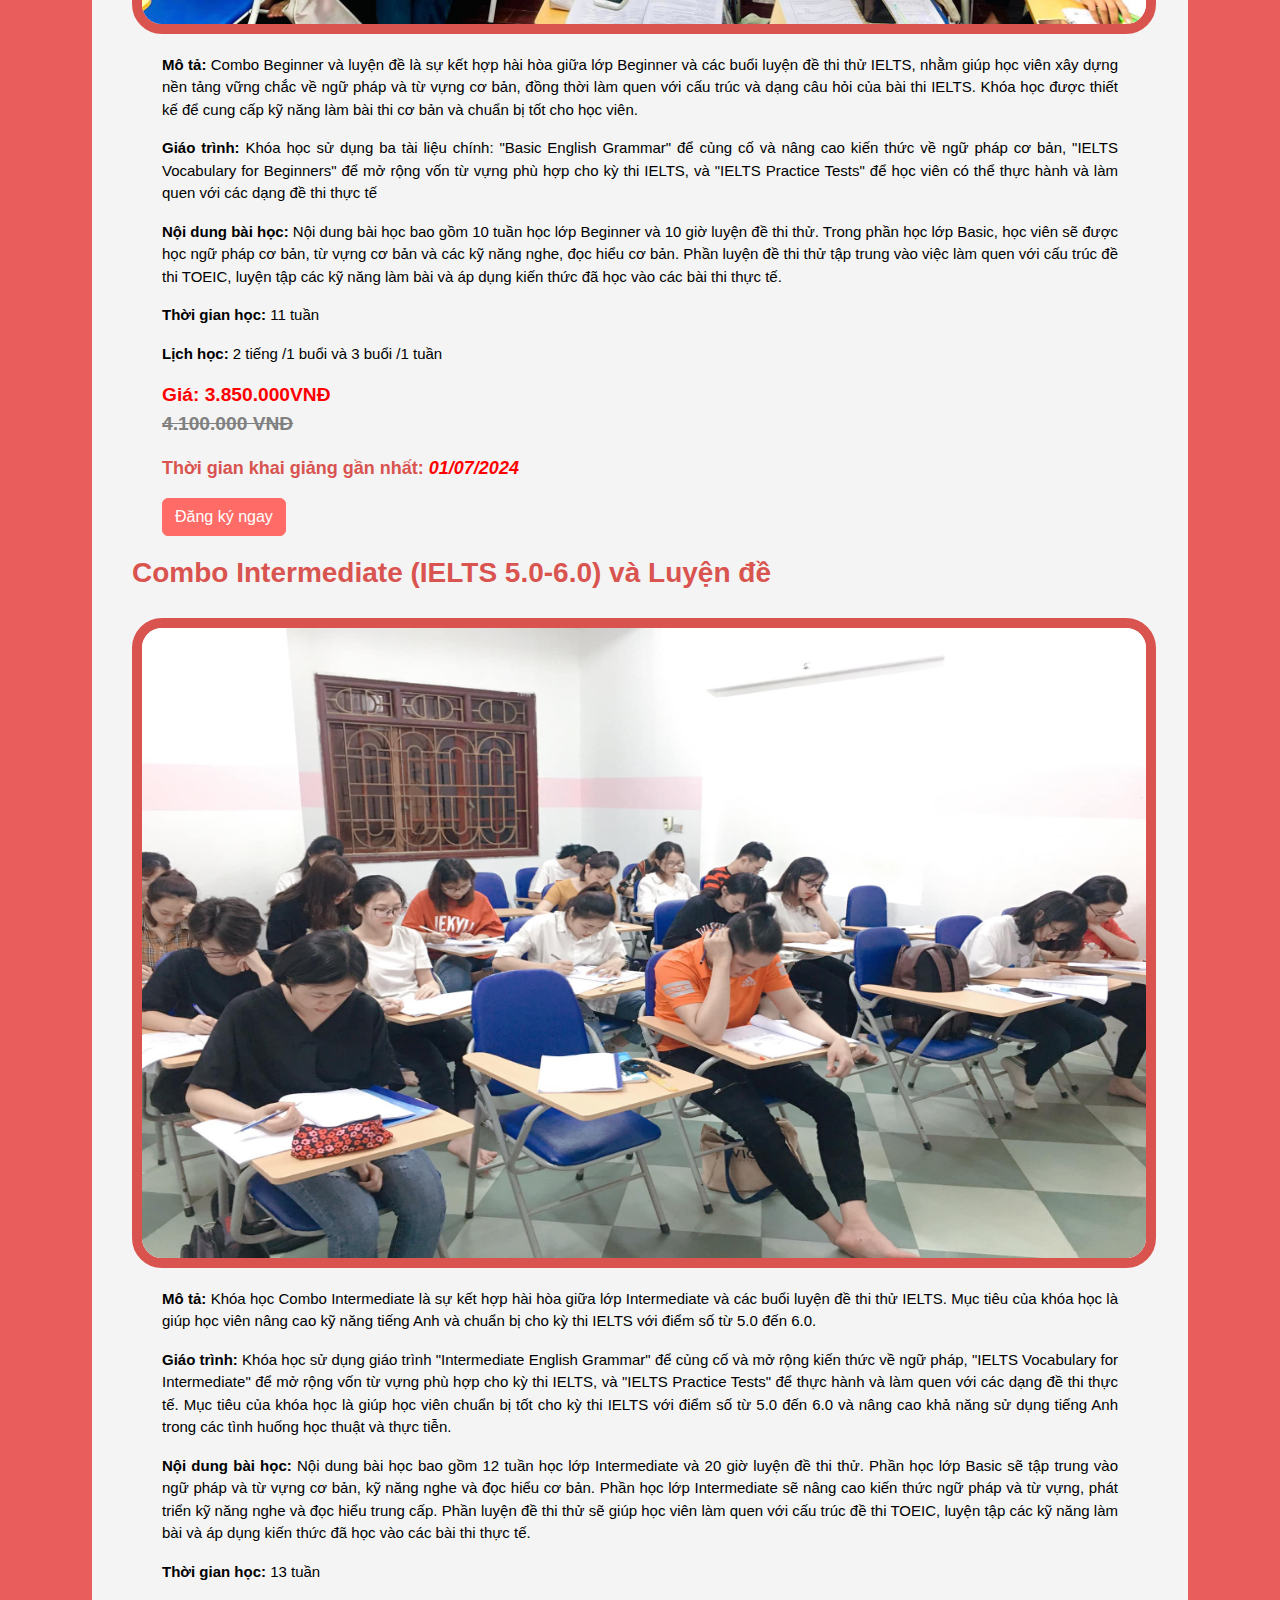
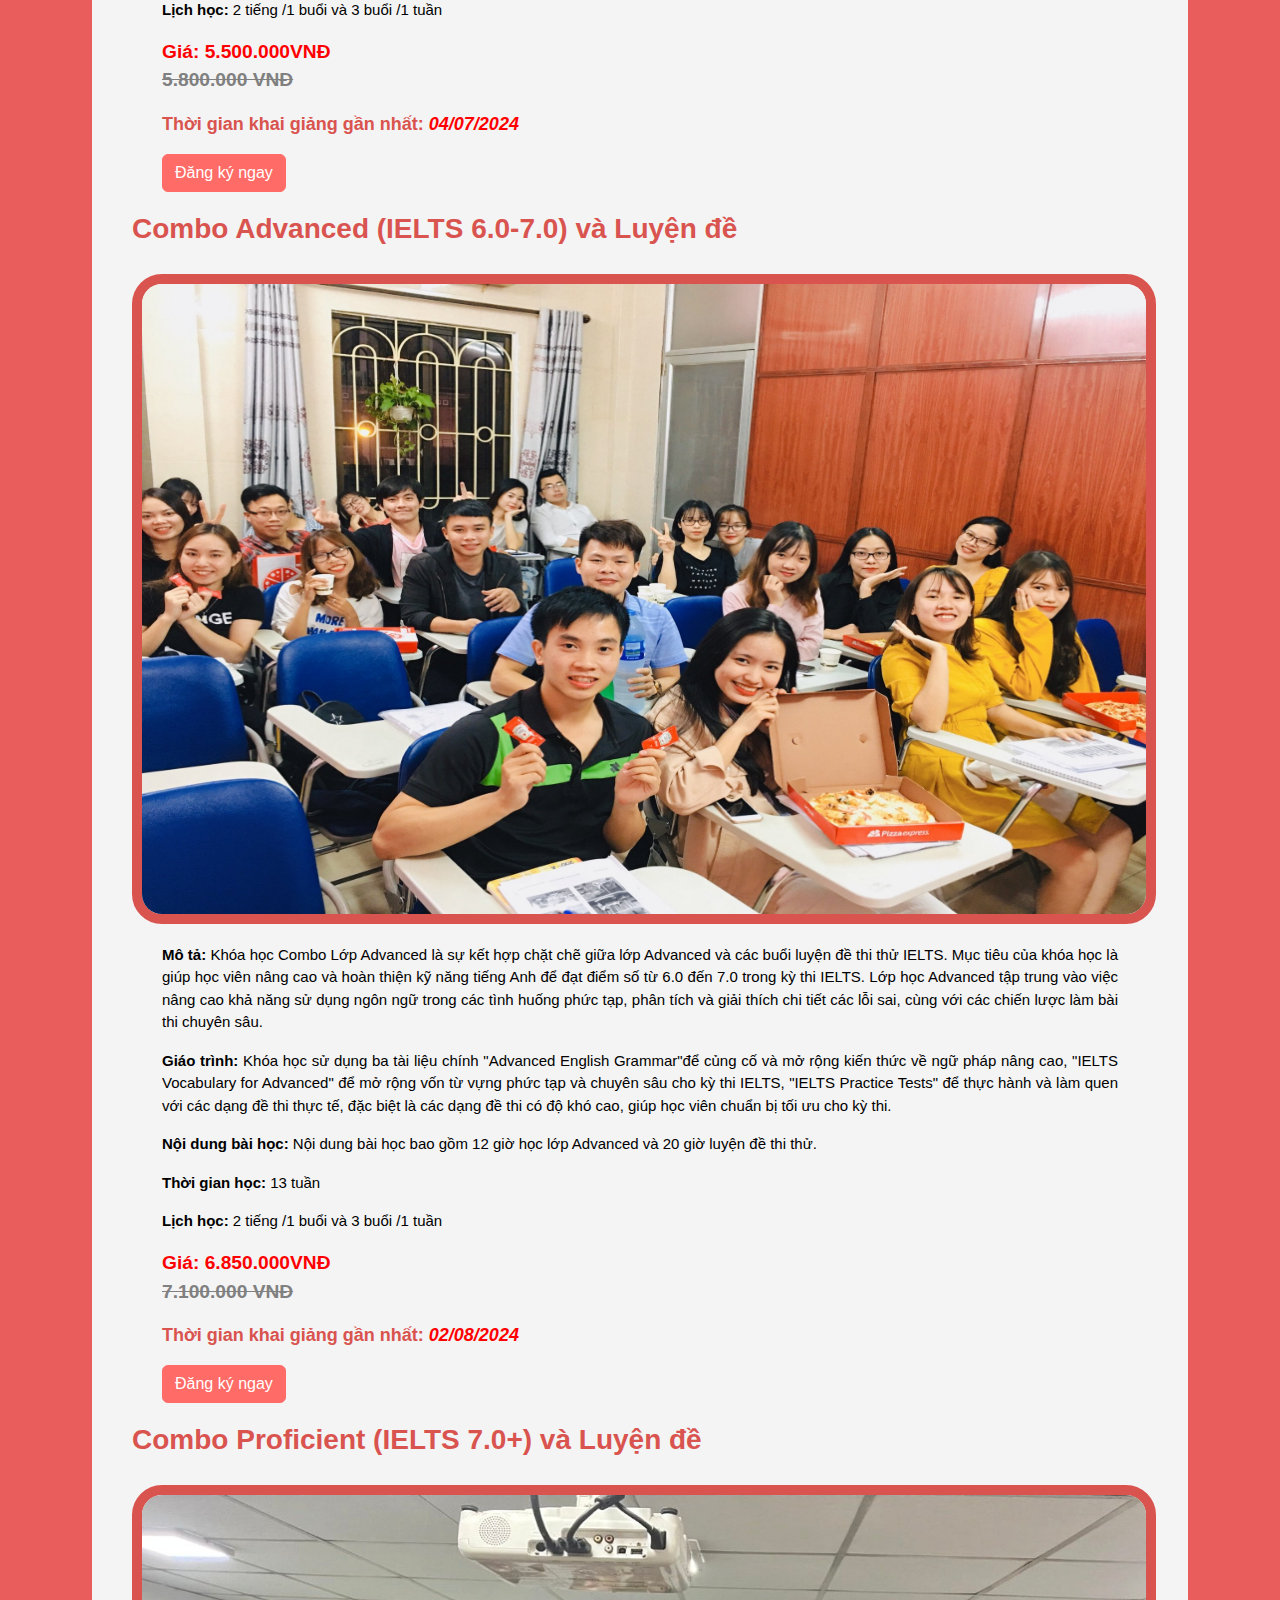
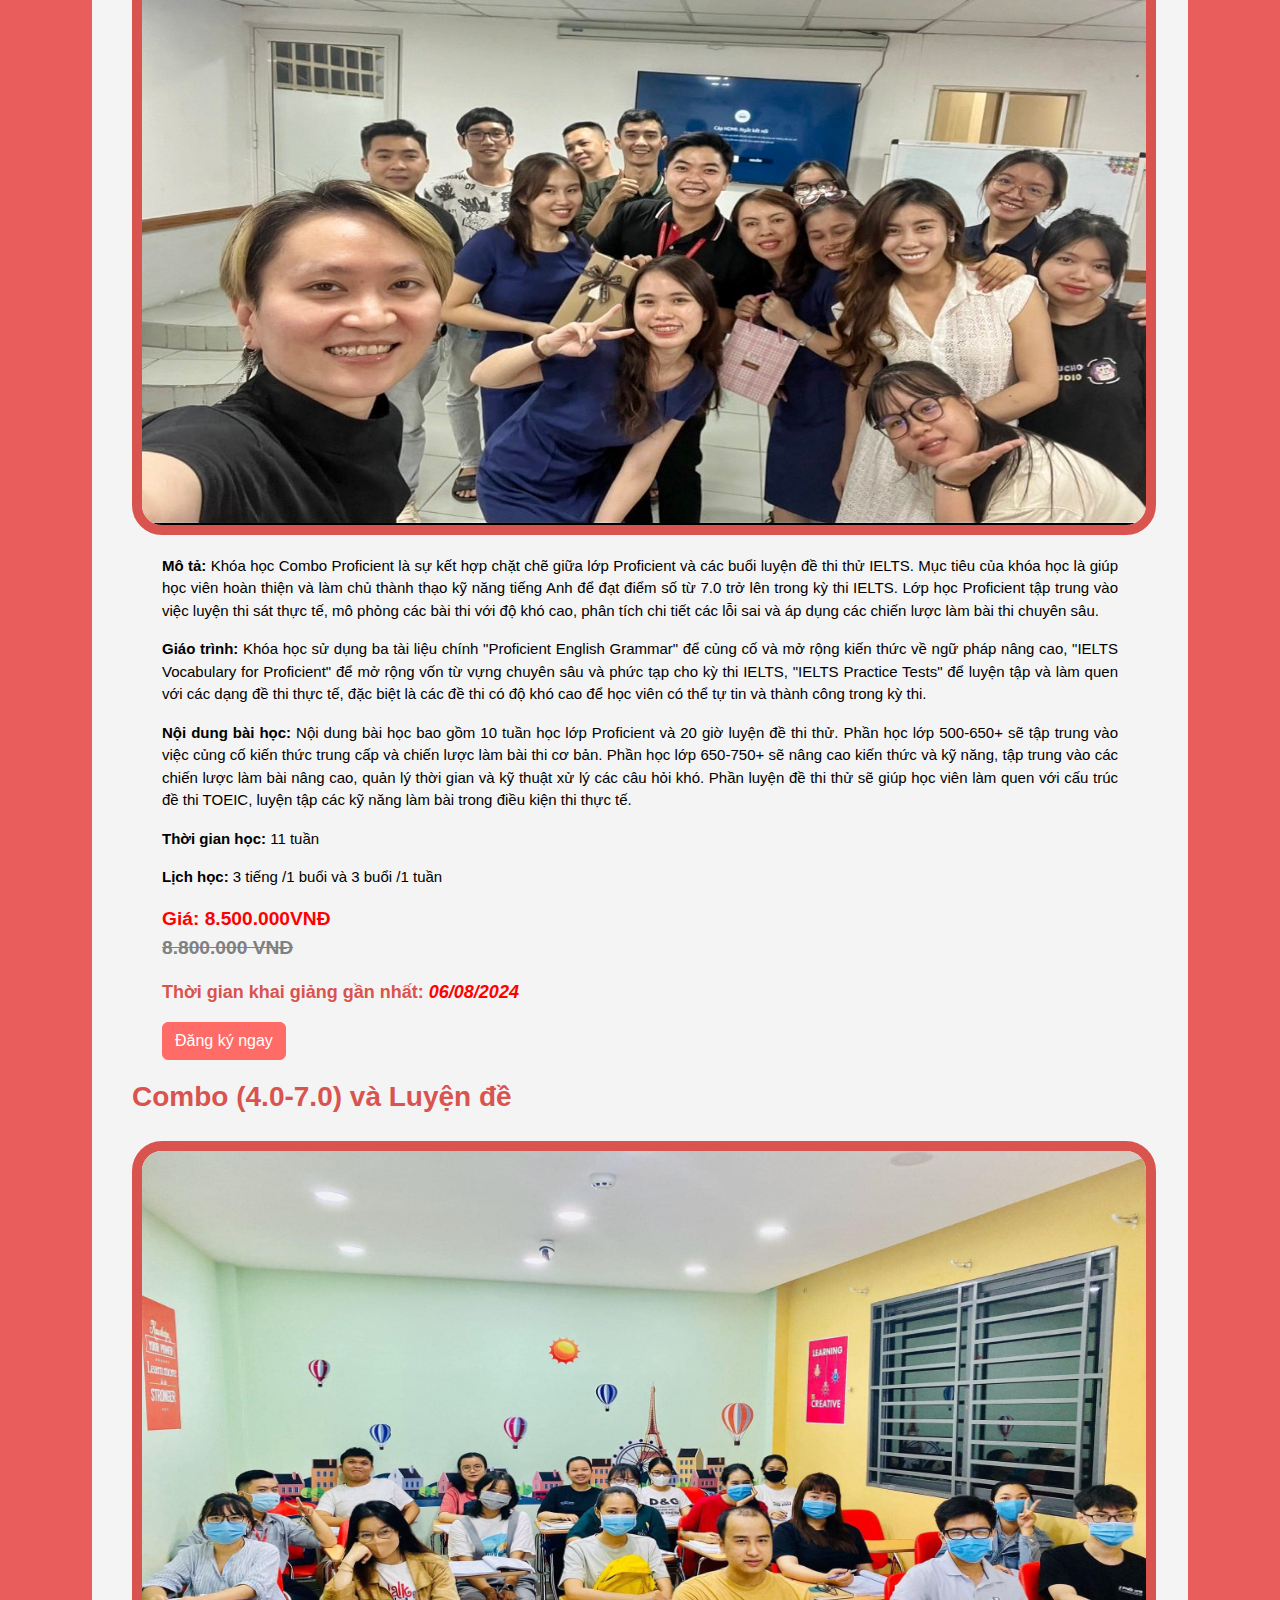
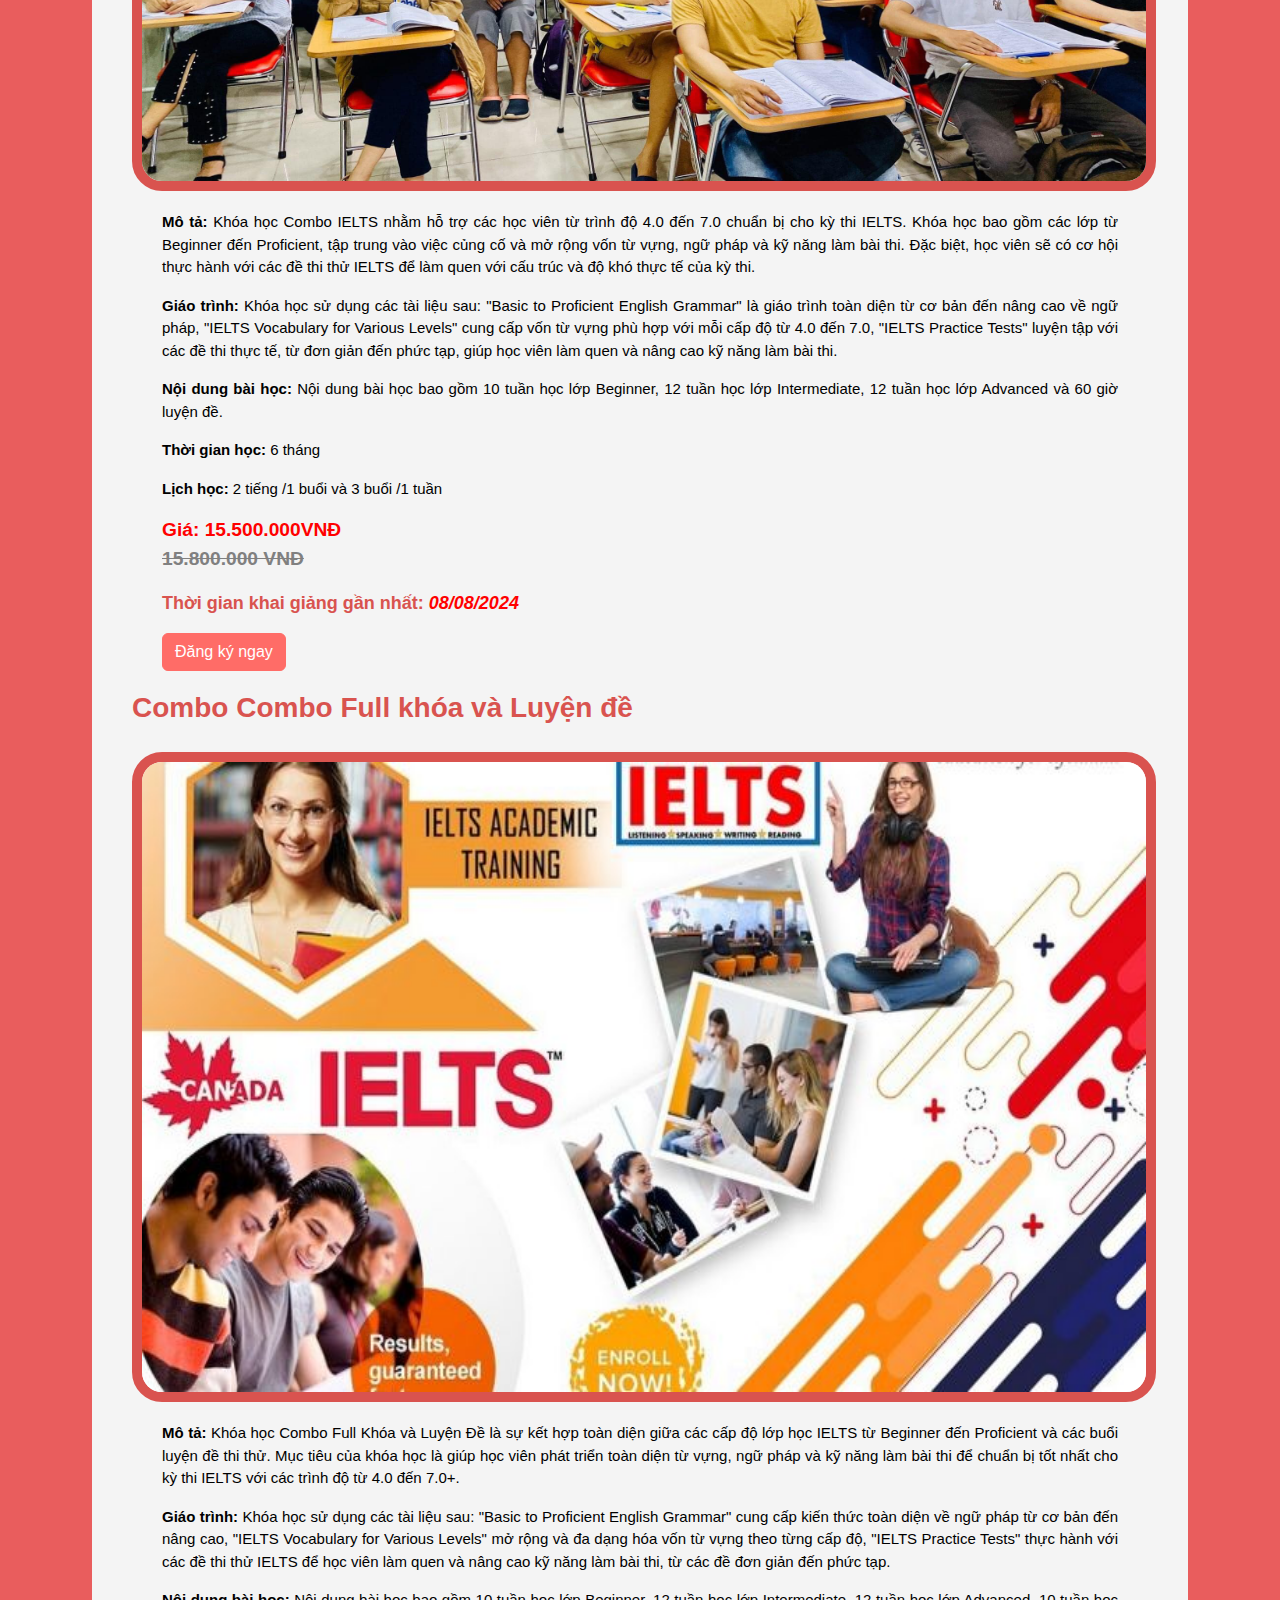
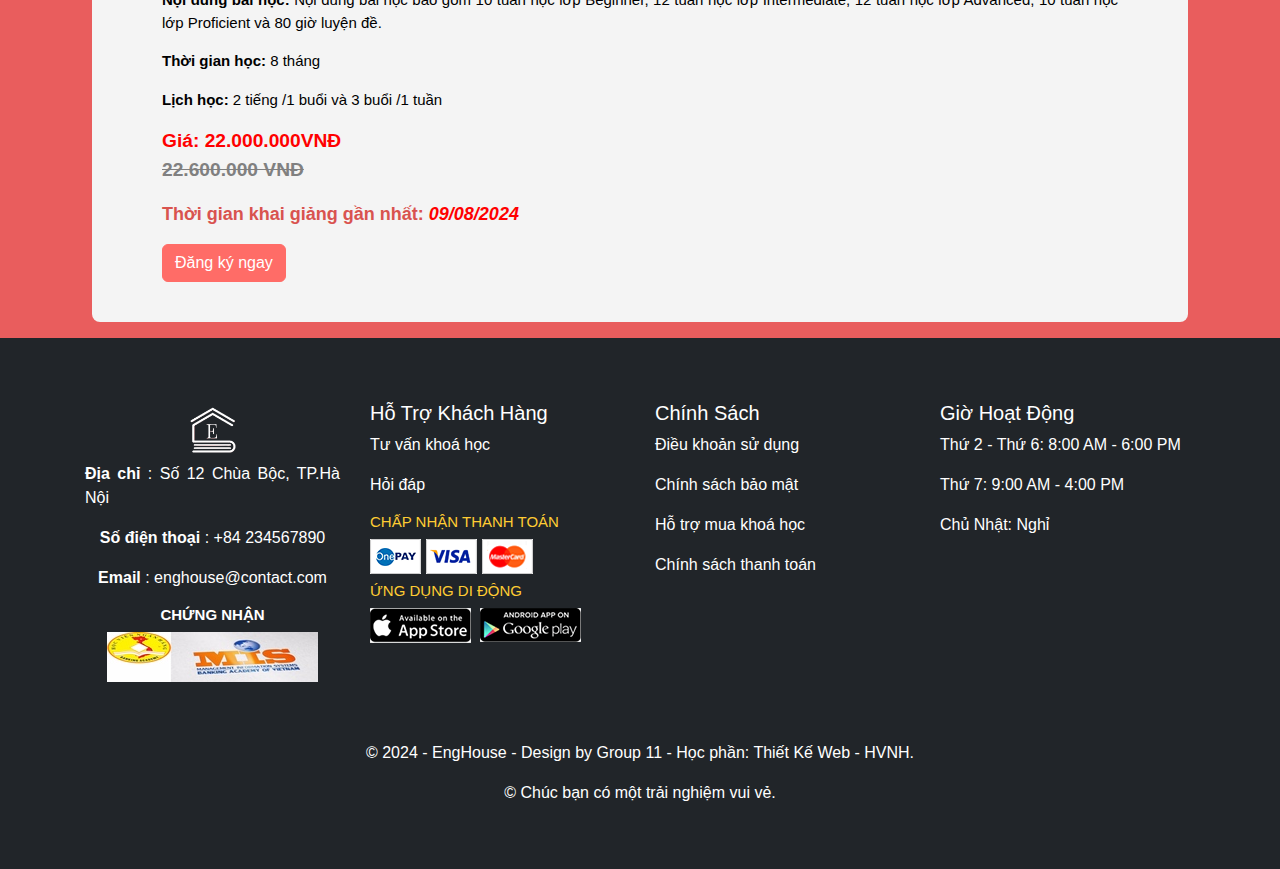
<file: TrangChuyenMuc/chuyen muc ielts/chitietielts.html>
<!DOCTYPE html>
<html lang="vi">
<head>
    <meta charset="UTF-8">
    <meta name="viewport" content="width=device-width, initial-scale=1.0">
    <title>Khóa Học IELTS</title>
    <!-- Bootstrap CSS -->
    <link rel="stylesheet" href = "../../bootstrap.min.css">
    <script src="../../bootstrap.bundle.min.js"></script>
    <link rel="stylesheet" href="https://cdnjs.cloudflare.com/ajax/libs/font-awesome/6.5.2/css/all.min.css" integrity="sha512-SnH5WK+bZxgPHs44uWIX+LLJAJ9/2PkPKZ5QiAj6Ta86w+fsb2TkcmfRyVX3pBnMFcV7oQPJkl9QevSCWr3W6A==" crossorigin="anonymous" referrerpolicy="no-referrer" />
    <link href="https://cdn.jsdelivr.net/npm/bootstrap@5.0.2/dist/css/bootstrap.min.css" rel="stylesheet" integrity="sha384-EVSTQN3/azprG1Anm3QDgpJLIm9Nao0Yz1ztcQTwFspd3yD65VohhpuuCOmLASjC" crossorigin="anonymous">
     <link rel="stylesheet" href="chitietielts.css">
     <link rel="icon" href="img/logo.png">
     <link rel="stylesheet" href="../../Trang chu/themify-icons/themify-icons.css">
     <style>
        .sticky {
            position: fixed;
            top: 0;
            width: 100%;
            z-index: 10;
            background-color: rgba(226, 214, 214, 0.9) !important;
           
        }

        /* Add some top padding to the page content to prevent sudden quick movement (as the header gets a new position at the top of the page (position:fixed and top:0) */
        .sticky + .content {
        padding-top: 102px;
        }
    </style>

</head>
<body>
<!--menu-->
<div class="menu container-fluid header " id="myHeader">
    <!--Bắt đầu menu-->

    <div class="container mt-0 " >
        <ul id="nav">
            <li><a href="/Trang chu/index.html">
                <img src="/Trang chu/Image/logopng.png" alt="" style="height: 46px;width: 46px;">
                &nbsp&nbsp&nbsp&nbsp&nbsp&nbspTrang chủ</a>
            </li>
            <li><a href="/Trang chu/gioithieu.html">Về chúng tôi</a></li>
            <li>
                <a href="../trangchuyenmuc.html">
                    Khoá học
                    <i class="navicon ti-angle-down"></i>


                </a>
                <ul class="subnav">
                    <li><a href="/TrangChuyenMuc/chuyenmucgiaotiep/chuyenmucgiaotiep.html">Tiếng Anh Giao Tiếp</a></li>
                    <li><a href="/TrangChuyenMuc/chuyen muc ielts/chuyenmucielts.html">IELTS</a></li>
                    <li><a href="/TrangChuyenMuc/chuyen muc toeic/chuyenmuctoeic.html">TOEIC</a></li>
                    <li><a href="/TrangChuyenMuc/tienganhtreem/chuyenmuc.html">Tiếng Anh Thiếu Nhi</a></li>
                    <li><a href="/TrangChuyenMuc/Trang TA mat goc/matgoc.html">Tiếng Anh Mất Gốc</a></li>
                </ul>
            </li>
            <li><a href="/TrangChuyenMuc/trangchuyenmuc.html">Lịch khai giảng</a></li>
            <li><a href="/Trang chu/index.html#intro">Tin tức</a></li>
            <li><a href="/Trang chu/index.html#DKNTV">Hỗ trợ</a></li>
        </ul>

    </div>
</div>

    <!--Slider dùng carousel trong bootstrap 5-->
    <div class="container-fluid">
        <!-- Carousel -->
    <div id="demo" class="carousel slide" data-bs-ride="carousel" data-bs-interval="3000">

  <!-- Indicators/dots: Bbên dưới ảnh banner -->
  <div class="carousel-indicators">
    <button type="button" data-bs-target="#demo" data-bs-slide-to="0" class="active"></button>
    <button type="button" data-bs-target="#demo" data-bs-slide-to="1"></button>
    <button type="button" data-bs-target="#demo" data-bs-slide-to="2"></button>
  </div>

  <!-- The slideshow/carousel: Hình -->
  <div class="carousel-inner">
    <div class="carousel-item active">
        <a href="../../Trang chu/index.html">
      <img src="img/banner ielts 4.png" alt="Banner 1" class="d-block w-100" style="height: 550px;width: 100%;object-fit: cover;">
        </a>
    </div>
    <div class="carousel-item">
        <a href="../../Trang chu/index.html">
      <img src="img/banner ielts 6.jpg" alt="Banner 2" class="d-block w-100" style="height: 550px;width: 100%;object-fit: cover;">
        </a>
    </div>
    <div class="carousel-item">
        <a href="../../Trang chu/index.html">
      <img src="img/banner ielts 3.jpg" alt="Banner 3" class="d-block w-100" style="height: 550px;width: 100%;object-fit: cover;">
        </a>
    </div>
  </div>

  <!-- Left and right controls/icons: Mũi tên trái phải-->
  <button class="carousel-control-prev" type="button" data-bs-target="#demo" data-bs-slide="prev">
    <span class="carousel-control-prev-icon"></span>
  </button>
  <button class="carousel-control-next" type="button" data-bs-target="#demo" data-bs-slide="next">
    <span class="carousel-control-next-icon"></span>
  </button>
</div>
</div>
    
    <!--<img class="banner" src="img/banner ielts 4.png" alt=""-->
    <div class="container">
        <section id="home">
            <h2>Giới thiệu</h2>
            <p>Trung tâm English House là một địa chỉ uy tín trong lĩnh vực giáo dục ngoại ngữ, được thành lập với mục tiêu cung cấp những khóa học chất lượng cao nhằm nâng cao khả năng tiếng Anh cho học viên ở mọi độ tuổi và trình độ. Với đội ngũ giáo viên giàu kinh nghiệm, tận tâm và phương pháp giảng dạy hiện đại, trung tâm cam kết mang đến môi trường học tập năng động và hiệu quả.</p>
            <p>Sứ mệnh của trung tâm English House là giúp học viên không chỉ nắm vững kiến thức ngữ pháp và từ vựng mà còn phát triển toàn diện các kỹ năng nghe, nói, đọc, viết. Trung tâm đặt mục tiêu hỗ trợ học viên tự tin giao tiếp tiếng Anh trong mọi tình huống, từ học tập, công việc cho đến cuộc sống hàng ngày. Đồng thời, trung tâm luôn khuyến khích sự sáng tạo và tư duy độc lập của học viên, nhằm phát triển khả năng tự học và khám phá tri thức.</p>
            <p>Tầm nhìn của trung tâm là trở thành một trong những cơ sở đào tạo tiếng Anh hàng đầu tại Việt Nam, được công nhận bởi chất lượng giảng dạy và dịch vụ chăm sóc học viên xuất sắc. Trung tâm tiếng Anh English House hướng đến việc mở rộng quy mô và phạm vi hoạt động, liên kết với các tổ chức giáo dục quốc tế để mang đến những chương trình học đa dạng và phong phú. Bằng cách đó, trung tâm hy vọng sẽ góp phần nâng cao trình độ tiếng Anh của người Việt, giúp họ mở rộng cơ hội và phát triển trong môi trường toàn cầu hóa.</p>
        </section>
        <section id="about">
            <h2>Khóa học IELTS</h2>
            <p>Khóa học IELTS tại Trung tâm Tiếng Anh English House là sự lựa chọn hàng đầu để học viên chuẩn bị cho kỳ thi IELTS với mục tiêu đạt điểm số cao. Chương trình được thiết kế tỉ mỉ với các bài giảng chuyên sâu về ngữ pháp, từ vựng và chiến lược làm bài thi, đồng thời cung cấp các bài kiểm tra thực tế để học viên làm quen với phong cách và yêu cầu của bài thi thực tế.</p>
            <p>Không chỉ là nơi để cải thiện điểm số, khóa học còn hướng tới việc phát triển toàn diện kỹ năng tiếng Anh của học viên. Tại đây, họ sẽ nâng cao khả năng giao tiếp, nghe, nói, đọc và viết tiếng Anh, mở ra cơ hội lớn hơn trong việc tìm kiếm việc làm quốc tế và tiến bộ trong sự nghiệp. English House cũng cung cấp môi trường học tập hiện đại và các tài liệu đa dạng, tạo điều kiện lý tưởng để học viên đạt được mục tiêu cao nhất của mình.</p>
        </section>
        <section id="courses">
            <h2>Khóa học</h2>
            <div id="beginner">
            <h3>Lớp Beginner (IELTS 4.0-5.0)</h3>
            <div class="img">
                <img src="img/chi tiet lop 1.jpg" alt="lớp 1">
            </div>
            <p><strong>Mô tả:</strong>  Lớp học dành cho người mới bắt đầu làm quen với IELTS, cung cấp kiến thức cơ bản về cấu trúc bài thi và các kỹ năng cần thiết. Học viên sẽ học từ vựng, ngữ pháp cơ bản và cách thức làm các dạng bài tập đơn giản. Mục tiêu là xây dựng nền tảng tiếng Anh vững chắc, giúp học viên tự tin bắt đầu hành trình học IELTS.</p>
            <p><strong>Giáo trình:</strong> Khóa học sử dụng giáo trình "Basic English Grammar for IELTS" và "Cambridge Vocabulary for IELTS". Đây là những tài liệu uy tín và được biên soạn kỹ lưỡng, giúp người học nắm vững ngữ pháp cơ bản và mở rộng vốn từ vựng một cách hiệu quả. Các bài học được thiết kế khoa học, từ dễ đến khó, giúp học viên tiếp thu kiến thức một cách dễ dàng.</p>
            <p><strong>Nội dung bài học:</strong> 
            <ul>
                <li>Ngữ pháp cơ bản: Nắm vững cấu trúc câu, cách sử dụng các thì, từ loại cơ bản.</li>
                <li>Từ vựng cơ bản: Mở rộng vốn từ vựng thông qua các bài học từ vựng liên quan đến các chủ đề thông dụng trong đời sống hàng ngày và các chủ đề thường gặp trong kỳ thi IELTS.</li>
                <li>Kỹ năng nghe: Phát triển kỹ năng nghe hiểu thông qua các bài tập thực tế, giúp học viên làm quen với giọng nói và tốc độ nói khác nhau, đặc biệt là giọng Anh-Anh và Anh-Mỹ.</li>
                <li>Kỹ năng đọc: Rèn luyện kỹ năng đọc hiểu qua các đoạn văn ngắn và bài tập phù hợp, giúp học viên nắm bắt thông tin chính và hiểu được ý nghĩa của đoạn văn.</li>
                <li>Kỹ năng viết: Hướng dẫn viết câu và đoạn văn cơ bản, tập trung vào cấu trúc và cách phát triển ý tưởng.</li>
                <li>Kỹ năng nói: Luyện tập phát âm, trả lời các câu hỏi đơn giản và giới thiệu bản thân, giúp học viên tự tin giao tiếp.</li>
            </ul>
            <p><strong>Thời gian học:</strong> 10 tuần</p>
            <p><strong>Lịch học:</strong> 1 tiếng 30 phút/1 buổi và 3 buổi /1 tuần </p>
            <p class="highlight" style="color: red;">
                <strong>Giá: </strong> 3.500.000VNĐ
                <span style="color: gray;text-decoration:line-through ;"><br>3.800.000 VNĐ</span>
            </p>
            <p><span class="highlight">Thời gian khai giảng gần nhất: <em style="color: red;">01/07/2024</em></span></p>
            <a href="/Trang chu/index.html#DKNTV" class="btn btn-primary">Đăng ký ngay</a>
            
        </div>
        <div id="intermediate"> 
            <h3>Lớp Intermediate (IELTS 5.0-6.0)</h3>
            <div class="img">
                <img src="img/chi tiet lop 2.jpg" alt="lớp 2">
            </div>
            <p><strong>Mô tả:</strong> Lớp học dành cho học viên đã có nền tảng tiếng Anh cơ bản và muốn nâng cao kỹ năng để đạt được điểm IELTS từ 5.0 đến 6.0. Khóa học này sẽ củng cố và phát triển các kỹ năng nghe, nói, đọc, viết, đồng thời giới thiệu các chiến lược làm bài thi hiệu quả.</p>
            <p><strong>Giáo trình:</strong> Khóa học sử dụng giáo trình "Cambridge English Complete IELTS Bands 5-6.5" và "Oxford Word Skills: Intermediate". Đây là những tài liệu uy tín và được biên soạn chi tiết, giúp học viên củng cố kiến thức và phát triển kỹ năng tiếng Anh một cách toàn diện.</p>
            <p><strong>Nội dung bài học:</strong> 
            <ul>
                <li>Ngữ pháp nâng cao: Nâng cao kiến thức về các cấu trúc ngữ pháp phức tạp hơn, cách sử dụng các thì và từ loại trong các ngữ cảnh khác nhau.</li>
                <li>Từ vựng nâng cao: Mở rộng vốn từ vựng qua các chủ đề phổ biến trong kỳ thi IELTS, đặc biệt là các từ vựng học thuật và từ vựng liên quan đến các chủ đề chuyên ngành.</li>
                <li>Kỹ năng nghe: Luyện tập qua các bài nghe có độ khó tăng dần, tập trung vào việc nghe hiểu chi tiết, nhận diện thông tin chính và phụ.</li>
                <li>Kỹ năng đọc: Phân tích và hiểu sâu các bài đọc dài và phức tạp, phát triển kỹ năng đọc nhanh và tìm kiếm thông tin, nhận biết ý chính và ý phụ trong bài đọc.</li>
                <li>Kỹ năng viết: Hướng dẫn viết bài luận (Task 1 và Task 2) với các chủ đề đa dạng, tập trung vào cách tổ chức bài viết, phát triển ý tưởng và sử dụng từ vựng phù hợp.</li>
                <li>Kỹ năng nói: Thực hành nói với các chủ đề thường gặp trong kỳ thi IELTS, phát triển khả năng phản xạ nhanh, cách trả lời các câu hỏi một cách logic và mạch lạc.</li>
            </ul>
            <p><strong>Thời gian học:</strong> 12 buổi</p>
            <p><strong>Lịch học:</strong> 1 tiếng 30 phút/1 buổi và 3 buổi /1 tuần </p>
            <p class="highlight" style="color: red;">
                <strong>Giá: </strong> 5.250.000VNĐ
                <span style="color: gray;text-decoration:line-through ;"><br>5.500.000 VNĐ</span>
            </p>
            <p><span class="highlight">Thời gian khai giảng gần nhất: <em style="color: red;">04/07/2024</em></span></p>
            <a href="/Trang chu/index.html#DKNTV" class="btn btn-primary">Đăng ký ngay</a>
        </div>  
        <div id="Advanced">
            <h3>Lớp Advanced (IELTS 6.0-7.0)</h3>
            <div class="img">
                <img src="img/chi tiet lop 3.jpg" alt="lớp 3">
            </div>
            <p><strong>Mô tả:</strong> Lớp học dành cho học viên đã có nền tảng tiếng Anh vững chắc và muốn nâng cao kỹ năng để đạt điểm IELTS từ 6.0 đến 7.0. Khóa học này tập trung vào việc phát triển các kỹ năng nâng cao, chiến lược làm bài thi và thực hành với các đề thi thật.</p>
            <p><strong>Giáo trình:</strong>Khóa học sử dụng giáo trình "Cambridge English Complete IELTS Bands 6.5-7.5" và "Vocabulary for IELTS Advanced". Đây là những tài liệu chuyên sâu, được thiết kế để giúp học viên nắm vững kiến thức và kỹ năng cần thiết để đạt điểm cao trong kỳ thi IELTS.</p>
            <p><strong>Nội dung bài học:</strong> 
            <ul>
                <li>Ngữ pháp nâng cao: Ôn tập và nắm vững các cấu trúc ngữ pháp phức tạp, chú trọng vào việc sử dụng ngữ pháp trong các bài viết và bài nói.</li>
                <li>Từ vựng nâng cao: Mở rộng vốn từ vựng học thuật và chuyên ngành, luyện tập sử dụng từ vựng trong ngữ cảnh phù hợp.</li>
                <li>Kỹ năng nghe: Luyện tập với các bài nghe có độ khó cao, tập trung vào kỹ năng nghe hiểu chi tiết và nhận biết các thông tin ẩn ý.</li>
                <li>Kỹ năng đọc: Phân tích và hiểu sâu các bài đọc dài và phức tạp, luyện kỹ năng đọc nhanh và tìm kiếm thông tin chi tiết, nắm bắt ý chính và ý phụ.</li>
                <li>Kỹ năng viết: Hướng dẫn viết bài luận (Task 1 và Task 2) với các chủ đề nâng cao, tập trung vào cách phát triển ý tưởng, cấu trúc bài viết, và sử dụng từ vựng và ngữ pháp phức tạp.</li>
                <li>Kỹ năng nói: Thực hành nói với các chủ đề đa dạng, phát triển kỹ năng diễn đạt ý tưởng một cách rõ ràng và logic, cải thiện phát âm và ngữ điệu.</li>
            </ul>
            <p><strong>Thời gian học:</strong> 12 tuần</p>
            <p><strong>Lịch học:</strong> 1 tiếng 30 phút/1 buổi và 3 buổi /1 tuần </p>
            <p class="highlight" style="color: red;">
                <strong>Giá: </strong> 6.500.000VNĐ
                <span style="color: gray;text-decoration:line-through ;"><br>6.800.000 VNĐ</span>
            </p>
            <p><span class="highlight">Thời gian khai giảng gần nhất: <em style="color: red;">01/08/2024</em></span></p>
            <a href="/Trang chu/index.html#DKNTV" class="btn btn-primary">Đăng ký ngay</a>
        </div>
        <div id="Proficient">
            <h3>Lớp Proficient (IELTS 7.0+)</h3>
            <div class="img">
                <img src="img/chi tiet lop 4.jpg" alt="lớp 4">
            </div>
            <p><strong>Mô tả:</strong> Lớp học dành cho những học viên đã có trình độ tiếng Anh cao và muốn hoàn thiện kỹ năng để đạt điểm IELTS từ 7.0 trở lên. Khóa học này tập trung vào việc rèn luyện các kỹ năng nâng cao, phân tích chi tiết các bài thi và áp dụng chiến lược làm bài thi hiệu quả.</p>
            <p><strong>Giáo trình:</strong> Khóa học sử dụng giáo trình "Cambridge English Advanced (CAE)" và "Advanced Grammar in Use". Đây là những tài liệu chuyên sâu và được biên soạn bởi các chuyên gia, giúp học viên nắm vững kiến thức và kỹ năng cần thiết để vượt qua kỳ thi IELTS với điểm số cao.</p>
            <p><strong>Nội dung bài học:</strong> 
            <ul>
                <li>Ngữ pháp và từ vựng chuyên sâu: Nâng cao sự hiểu biết về ngữ pháp phức tạp và từ vựng học thuật, áp dụng vào các bài viết và phần thi nói.</li>
                <li>Kỹ năng nghe: Luyện tập với các bài nghe có độ phức tạp cao, tập trung vào việc nhận biết chi tiết, ngữ điệu và ý nghĩa ẩn sau từng câu nói.</li>
                <li>Kỹ năng đọc: Phân tích và hiểu sâu các bài đọc phức tạp, tập trung vào việc nhận biết ý chính, ý phụ và đưa ra nhận xét phản biện.</li>
                <li>Kỹ năng viết: Phát triển khả năng viết các bài luận (Task 1 và Task 2) với các chủ đề chuyên sâu, tập trung vào cách phát triển luận điểm, sử dụng từ vựng chính xác và biểu đạt logic.</li>
                <li>Kỹ năng nói: Thực hành nói với các chủ đề phức tạp, phát triển khả năng diễn đạt ý tưởng một cách sâu sắc và thuyết phục, tăng cường phản ứng tự nhiên và phát âm chính xác.</li>
            </ul>
            <p><strong>Thời gian học:</strong> 10 tuần</p>
            <p><strong>Lịch học:</strong> 3 tiếng/1 buổi và 3 buổi /1 tuần </p>
            <p class="highlight" style="color: red;">
                <strong>Giá: </strong> 8.500.000VNĐ
                <span style="color: gray;text-decoration:line-through ;"><br>8.800.000 VNĐ</span>
            </p>
            <p><span class="highlight">Thời gian khai giảng gần nhất: <em style="color: red;">08/08/2024</em></span></p>
            <a href="/Trang chu/index.html#DKNTV" class="btn btn-primary">Đăng ký ngay</a>
        </div>
        </section>
        <section id="combos">
            <h2>Các combo khóa học</h2>
            <h3>Combo Beginner (IELTS 4.0-5.0) và Luyện đề</h3>
        <div id="combo Beginner">
            <div class="img">
                <img src="img/cb1.jpg" alt="">
            </div>
            <p><strong>Mô tả:</strong> Combo Beginner và luyện đề là sự kết hợp hài hòa giữa lớp Beginner và các buổi luyện đề thi thử IELTS, nhằm giúp học viên xây dựng nền tảng vững chắc về ngữ pháp và từ vựng cơ bản, đồng thời làm quen với cấu trúc và dạng câu hỏi của bài thi IELTS. Khóa học được thiết kế để cung cấp kỹ năng làm bài thi cơ bản và chuẩn bị tốt cho học viên.</p>
            <p><strong>Giáo trình:</strong> Khóa học sử dụng ba tài liệu chính: "Basic English Grammar" để củng cố và nâng cao kiến thức về ngữ pháp cơ bản, "IELTS Vocabulary for Beginners" để mở rộng vốn từ vựng phù hợp cho kỳ thi IELTS, và "IELTS Practice Tests" để học viên có thể thực hành và làm quen với các dạng đề thi thực tế            </p>
            <p><strong>Nội dung bài học:</strong> Nội dung bài học bao gồm 10 tuần học lớp Beginner và 10 giờ luyện đề thi thử. Trong phần học lớp Basic, học viên sẽ được học ngữ pháp cơ bản, từ vựng cơ bản và các kỹ năng nghe, đọc hiểu cơ bản. Phần luyện đề thi thử tập trung vào việc làm quen với cấu trúc đề thi TOEIC, luyện tập các kỹ năng làm bài và áp dụng kiến thức đã học vào các bài thi thực tế.</p>
            <p><strong>Thời gian học:</strong> 11 tuần</p>
            <p><strong>Lịch học:</strong> 2 tiếng /1 buổi và 3 buổi /1 tuần </p>
            <p class="highlight" style="color: red;">
                <strong>Giá: </strong> 3.850.000VNĐ
                <span style="color: gray;text-decoration:line-through ;"><br>4.100.000 VNĐ</span>
            </p>
            <p><span class="highlight">Thời gian khai giảng gần nhất: <em style="color: red;">01/07/2024</em></span></p>
            <a href="/Trang chu/index.html#DKNTV" class="btn btn-primary">Đăng ký ngay</a>
        </div>
        <div id="combo Intermediate">
            <h3>Combo Intermediate (IELTS 5.0-6.0) và Luyện đề</h3>
            <div class="img">
                <img src="img/cb 2.jpg" alt="">
            </div>
            <p><strong>Mô tả:</strong> Khóa học Combo Intermediate là sự kết hợp hài hòa giữa lớp Intermediate và các buổi luyện đề thi thử IELTS. Mục tiêu của khóa học là giúp học viên nâng cao kỹ năng tiếng Anh và chuẩn bị cho kỳ thi IELTS với điểm số từ 5.0 đến 6.0.</p>
            <p><strong>Giáo trình:</strong> Khóa học sử dụng giáo trình "Intermediate English Grammar" để củng cố và mở rộng kiến thức về ngữ pháp, "IELTS Vocabulary for Intermediate" để mở rộng vốn từ vựng phù hợp cho kỳ thi IELTS, và "IELTS Practice Tests" để thực hành và làm quen với các dạng đề thi thực tế. Mục tiêu của khóa học là giúp học viên chuẩn bị tốt cho kỳ thi IELTS với điểm số từ 5.0 đến 6.0 và nâng cao khả năng sử dụng tiếng Anh trong các tình huống học thuật và thực tiễn.</p>
            <p><strong>Nội dung bài học:</strong> Nội dung bài học bao gồm 12 tuần học lớp Intermediate và 20 giờ luyện đề thi thử. Phần học lớp Basic sẽ tập trung vào ngữ pháp và từ vựng cơ bản, kỹ năng nghe và đọc hiểu cơ bản. Phần học lớp Intermediate sẽ nâng cao kiến thức ngữ pháp và từ vựng, phát triển kỹ năng nghe và đọc hiểu trung cấp. Phần luyện đề thi thử sẽ giúp học viên làm quen với cấu trúc đề thi TOEIC, luyện tập các kỹ năng làm bài và áp dụng kiến thức đã học vào các bài thi thực tế.</p>
            <p><strong>Thời gian học:</strong> 13 tuần</p>
            <p><strong>Lịch học:</strong> 2 tiếng /1 buổi và 3 buổi /1 tuần </p>
            <p class="highlight" style="color: red;">
                <strong>Giá: </strong> 5.500.000VNĐ
                <span style="color: gray;text-decoration:line-through ;"><br>5.800.000 VNĐ</span>
            </p>
            <p><span class="highlight">Thời gian khai giảng gần nhất: <em style="color: red;">04/07/2024</em></span></p>
            <a href="/Trang chu/index.html#DKNTV" class="btn btn-primary">Đăng ký ngay</a>
        </div>
        <div id="combo Advanced">
            <h3>Combo Advanced (IELTS 6.0-7.0) và Luyện đề</h3>
            <div class="img">
                <img src="img/cb 3.jpg" alt="">
            </div>
            <p><strong>Mô tả:</strong> Khóa học Combo Lớp Advanced là sự kết hợp chặt chẽ giữa lớp Advanced và các buổi luyện đề thi thử IELTS. Mục tiêu của khóa học là giúp học viên nâng cao và hoàn thiện kỹ năng tiếng Anh để đạt điểm số từ 6.0 đến 7.0 trong kỳ thi IELTS. Lớp học Advanced tập trung vào việc nâng cao khả năng sử dụng ngôn ngữ trong các tình huống phức tạp, phân tích và giải thích chi tiết các lỗi sai, cùng với các chiến lược làm bài thi chuyên sâu.</p>
            <p><strong>Giáo trình:</strong> Khóa học sử dụng ba tài liệu chính "Advanced English Grammar"để củng cố và mở rộng kiến thức về ngữ pháp nâng cao, "IELTS Vocabulary for Advanced" để mở rộng vốn từ vựng phức tạp và chuyên sâu cho kỳ thi IELTS, "IELTS Practice Tests" để thực hành và làm quen với các dạng đề thi thực tế, đặc biệt là các dạng đề thi có độ khó cao, giúp học viên chuẩn bị tối ưu cho kỳ thi.</p>
            <p><strong>Nội dung bài học:</strong> Nội dung bài học bao gồm 12 giờ học lớp Advanced và 20 giờ luyện đề thi thử.</p>
            <p><strong>Thời gian học:</strong> 13 tuần</p>
            <p><strong>Lịch học:</strong> 2 tiếng /1 buổi và 3 buổi /1 tuần </p>
            <p class="highlight" style="color: red;">
                <strong>Giá: </strong> 6.850.000VNĐ
                <span style="color: gray;text-decoration:line-through ;"><br>7.100.000 VNĐ</span>
            </p>
            <p><span class="highlight">Thời gian khai giảng gần nhất: <em style="color: red;">02/08/2024</em></span></p>
            <a href="/Trang chu/index.html#DKNTV" class="btn btn-primary">Đăng ký ngay</a>
        </div>
        <div id="combo Proficient">
            <h3>Combo Proficient (IELTS 7.0+) và Luyện đề</h3>
            <div class="img">
                <img src="img/cb 4.jpg" alt="">
            </div>
            <p><strong>Mô tả:</strong> Khóa học Combo Proficient là sự kết hợp chặt chẽ giữa lớp Proficient và các buổi luyện đề thi thử IELTS. Mục tiêu của khóa học là giúp học viên hoàn thiện và làm chủ thành thạo kỹ năng tiếng Anh để đạt điểm số từ 7.0 trở lên trong kỳ thi IELTS. Lớp học Proficient tập trung vào việc luyện thi sát thực tế, mô phỏng các bài thi với độ khó cao, phân tích chi tiết các lỗi sai và áp dụng các chiến lược làm bài thi chuyên sâu.</p>
            <p><strong>Giáo trình:</strong> Khóa học sử dụng ba tài liệu chính "Proficient English Grammar" để củng cố và mở rộng kiến thức về ngữ pháp nâng cao, "IELTS Vocabulary for Proficient" để mở rộng vốn từ vựng chuyên sâu và phức tạp cho kỳ thi IELTS, "IELTS Practice Tests" để luyện tập và làm quen với các dạng đề thi thực tế, đặc biệt là các đề thi có độ khó cao để học viên có thể tự tin và thành công trong kỳ thi.</p>
            <p><strong>Nội dung bài học:</strong> Nội dung bài học bao gồm 10 tuần học lớp Proficient và 20 giờ luyện đề thi thử. Phần học lớp 500-650+ sẽ tập trung vào việc củng cố kiến thức trung cấp và chiến lược làm bài thi cơ bản. Phần học lớp 650-750+ sẽ nâng cao kiến thức và kỹ năng, tập trung vào các chiến lược làm bài nâng cao, quản lý thời gian và kỹ thuật xử lý các câu hỏi khó. Phần luyện đề thi thử sẽ giúp học viên làm quen với cấu trúc đề thi TOEIC, luyện tập các kỹ năng làm bài trong điều kiện thi thực tế.</p>
            <p><strong>Thời gian học:</strong> 11 tuần</p>
            <p><strong>Lịch học:</strong> 3 tiếng /1 buổi và 3 buổi /1 tuần </p>
            <p class="highlight" style="color: red;">
                <strong>Giá: </strong> 8.500.000VNĐ
                <span style="color: gray;text-decoration:line-through ;"><br>8.800.000 VNĐ</span>
            </p>
            <p><span class="highlight">Thời gian khai giảng gần nhất: <em style="color: red;">06/08/2024</em></span></p>
            <a href="/Trang chu/index.html#DKNTV" class="btn btn-primary">Đăng ký ngay</a>
        </div>
        <div id="combo (4.0-7.0)">
            <h3>Combo (4.0-7.0) và Luyện đề</h3>
            <div class="img">
                <img src="img/cb 5.jpg" alt="">
            </div>
            <p><strong>Mô tả:</strong> Khóa học Combo IELTS nhằm hỗ trợ các học viên từ trình độ 4.0 đến 7.0 chuẩn bị cho kỳ thi IELTS. Khóa học bao gồm các lớp từ Beginner đến Proficient, tập trung vào việc củng cố và mở rộng vốn từ vựng, ngữ pháp và kỹ năng làm bài thi. Đặc biệt, học viên sẽ có cơ hội thực hành với các đề thi thử IELTS để làm quen với cấu trúc và độ khó thực tế của kỳ thi.</p>
            <p><strong>Giáo trình:</strong> Khóa học sử dụng các tài liệu sau: "Basic to Proficient English Grammar" là giáo trình toàn diện từ cơ bản đến nâng cao về ngữ pháp, "IELTS Vocabulary for Various Levels" cung cấp vốn từ vựng phù hợp với mỗi cấp độ từ 4.0 đến 7.0, "IELTS Practice Tests" luyện tập với các đề thi thực tế, từ đơn giản đến phức tạp, giúp học viên làm quen và nâng cao kỹ năng làm bài thi.</p>
            <p><strong>Nội dung bài học:</strong> Nội dung bài học bao gồm 10 tuần học lớp Beginner, 12 tuần học lớp Intermediate, 12 tuần học lớp Advanced và 60 giờ luyện đề.</p>
            <p><strong>Thời gian học:</strong> 6 tháng</p>
            <p><strong>Lịch học:</strong> 2 tiếng /1 buổi và 3 buổi /1 tuần </p>
            <p class="highlight" style="color: red;">
                <strong>Giá: </strong> 15.500.000VNĐ
                <span style="color: gray;text-decoration:line-through ;"><br>15.800.000 VNĐ</span>
            </p>
            <p><span class="highlight">Thời gian khai giảng gần nhất: <em style="color: red;">08/08/2024</em></span></p>
            <a href="/Trang chu/index.html#DKNTV" class="btn btn-primary">Đăng ký ngay</a>
        </div>
        <div id="combo Full">
            <h3>Combo Combo Full khóa và Luyện đề</h3>
            <div class="img">
                <img src="img/combo full.jpg" alt="">
            </div>
            <p><strong>Mô tả:</strong> Khóa học Combo Full Khóa và Luyện Đề là sự kết hợp toàn diện giữa các cấp độ lớp học IELTS từ Beginner đến Proficient và các buổi luyện đề thi thử. Mục tiêu của khóa học là giúp học viên phát triển toàn diện từ vựng, ngữ pháp và kỹ năng làm bài thi để chuẩn bị tốt nhất cho kỳ thi IELTS với các trình độ từ 4.0 đến 7.0+.</p>
            <p><strong>Giáo trình:</strong> Khóa học sử dụng các tài liệu sau: "Basic to Proficient English Grammar" cung cấp kiến thức toàn diện về ngữ pháp từ cơ bản đến nâng cao, "IELTS Vocabulary for Various Levels" mở rộng và đa dạng hóa vốn từ vựng theo từng cấp độ, "IELTS Practice Tests" thực hành với các đề thi thử IELTS để học viên làm quen và nâng cao kỹ năng làm bài thi, từ các đề đơn giản đến phức tạp.</p>
            <p><strong>Nội dung bài học:</strong> Nội dung bài học bao gồm 10 tuần học lớp Beginner, 12 tuần học lớp Intermediate, 12 tuần học lớp Advanced, 10 tuần học lớp Proficient và 80 giờ luyện đề.</p>
            <p><strong>Thời gian học:</strong> 8 tháng </p>
            <p><strong>Lịch học:</strong> 2 tiếng /1 buổi và 3 buổi /1 tuần </p>
            <p class="highlight" style="color: red;">
                <strong>Giá: </strong> 22.000.000VNĐ
                <span style="color: gray;text-decoration:line-through ;"><br>22.600.000 VNĐ</span>
            </p>
            <p><span class="highlight">Thời gian khai giảng gần nhất: <em style="color: red;">09/08/2024</em></span></p>
            <a href="/Trang chu/index.html#DKNTV" class="btn btn-primary">Đăng ký ngay</a>
        </div>
        </section>
    </div>
    <footer class="bg-dark text-white py-5 mt-3">
        <div class="container">
          <div class="row">
            <div
              class="col-md-3 col-content d-flex flex-column align-items-center"
            >
              <a href="#" class="navbar-brand nav-title mb-2" style="margin: 5px 0">
                    <img src="/Trang chu/Image/logopng.png" alt="" height="46px" width="46px">
              </a>
              <p><strong>Địa chỉ</strong> : <a href="https://maps.app.goo.gl/pBgr9uYhXFZHzHEr8" target="_blank"> Số 12 Chùa Bộc, TP.Hà Nội</a></p>
              <p><strong>Số điện thoại</strong> : <a href="tel:01234567890"></a>+84 234567890</p>
              <p><strong>Email</strong> : <a href="mailto:enghouse@contact.com" type="Email">enghouse@contact.com</a>
                <h2 style="font-size: 15px; color: #FFF  ;">CHỨNG NHẬN</h2>
                <a href="https://itde.hvnh.edu.vn/" target="_blank"><img src="/Trang chu/Image/logomis.jpg" alt="logo mishvnh"></a>
            </div>
  
            <div class="col-md-3 col-content">
              <h5>Hỗ Trợ Khách Hàng</h5>
              <p><a href="#">Tư vấn khoá học</a></p>
              <p><a href="#">Hỏi đáp</a></p>
              <h5 style="font-size: 15px; color: #FFCC33  ;">CHẤP NHẬN THANH TOÁN</h5>
            <img src="/Trang chu/Image/pay.png">
            <h5 style="font-size: 15px; color: #FFCC33;" class="mt-2">ỨNG DỤNG DI ĐỘNG</h5>
            <img src="/Trang chu/Image/app.png">
            </div>
  
            <div class="col-md-3 col-content">
              <h5>Chính Sách</h5>
              <p><a href="#">Điều khoản sử dụng</a></p>
              <p><a href="#">Chính sách bảo mật</a></p>
              <p><a href="#">Hỗ trợ mua khoá học</a></p>
              <p><a href="#">Chính sách thanh toán</a></p>
            </div>
  
            <div class="col-md-3 col-content">
              <h5>Giờ Hoạt Động</h5>
              <p>Thứ 2 - Thứ 6: 8:00 AM - 6:00 PM</p>
              <p>Thứ 7: 9:00 AM - 4:00 PM</p>
              <p>Chủ Nhật: Nghỉ</p>
            </div>
          </div>
  
          <div class="row mt-4">
            <div class="col-12 text-center">
              <p class="copyright">&copy; 2024 - EngHouse - Design by Group 11 - Học phần: Thiết Kế Web - HVNH.</p>
              <p class="copyright">&copy; Chúc bạn có một trải nghiệm vui vẻ.</p>
            </div>
          </div>
        </div>
      </footer>

      <script>
        // When the user scrolls the page, execute myFunction
    window.onscroll = function() {myFunction()};
   
    // Get the header
    var header = document.getElementById("myHeader");
   
    // Get the offset position of the navbar
    var sticky = header.offsetTop;
   
    // Add the sticky class to the header when you reach its scroll position. Remove "sticky" when you leave the scroll position
    function myFunction() {
      if (window.pageYOffset > sticky) {
        header.classList.add("sticky");
      } else {
        header.classList.remove("sticky");
      }
    }
       </script>


</body>
</html>
</file>
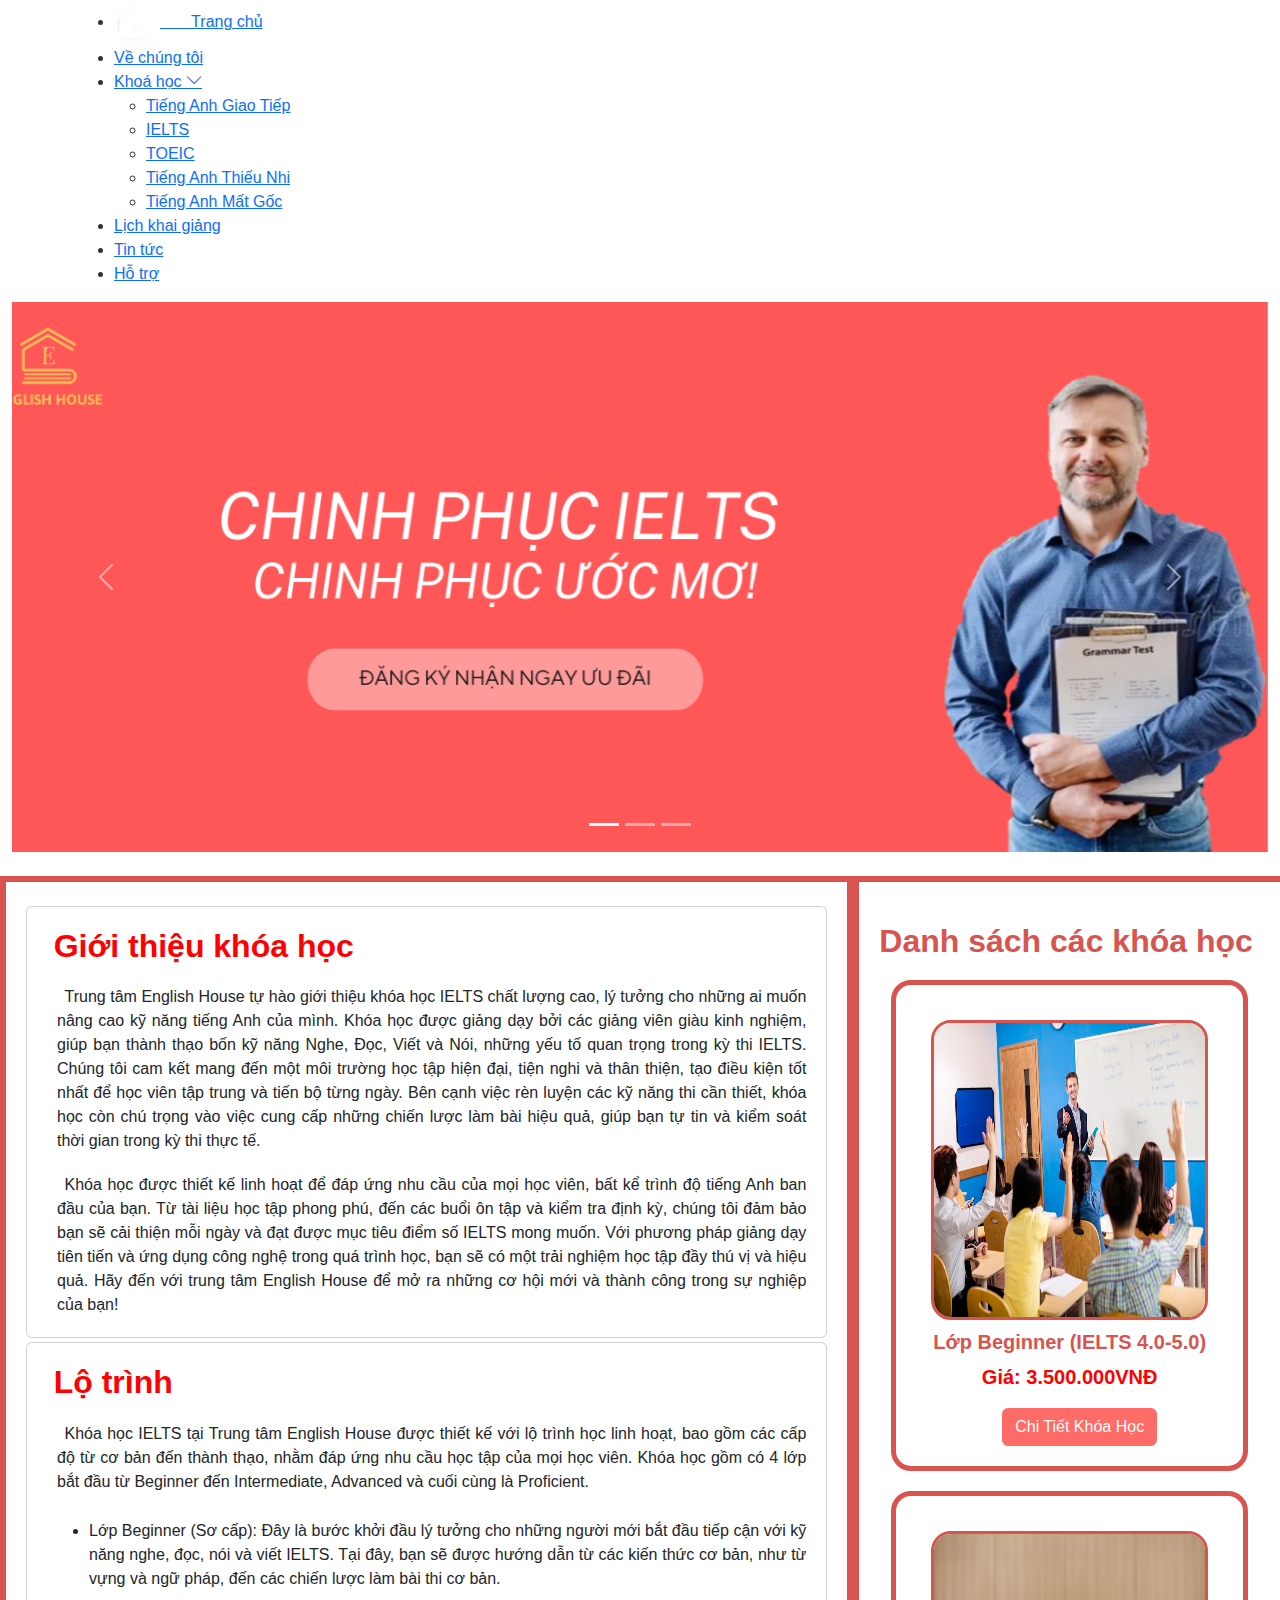
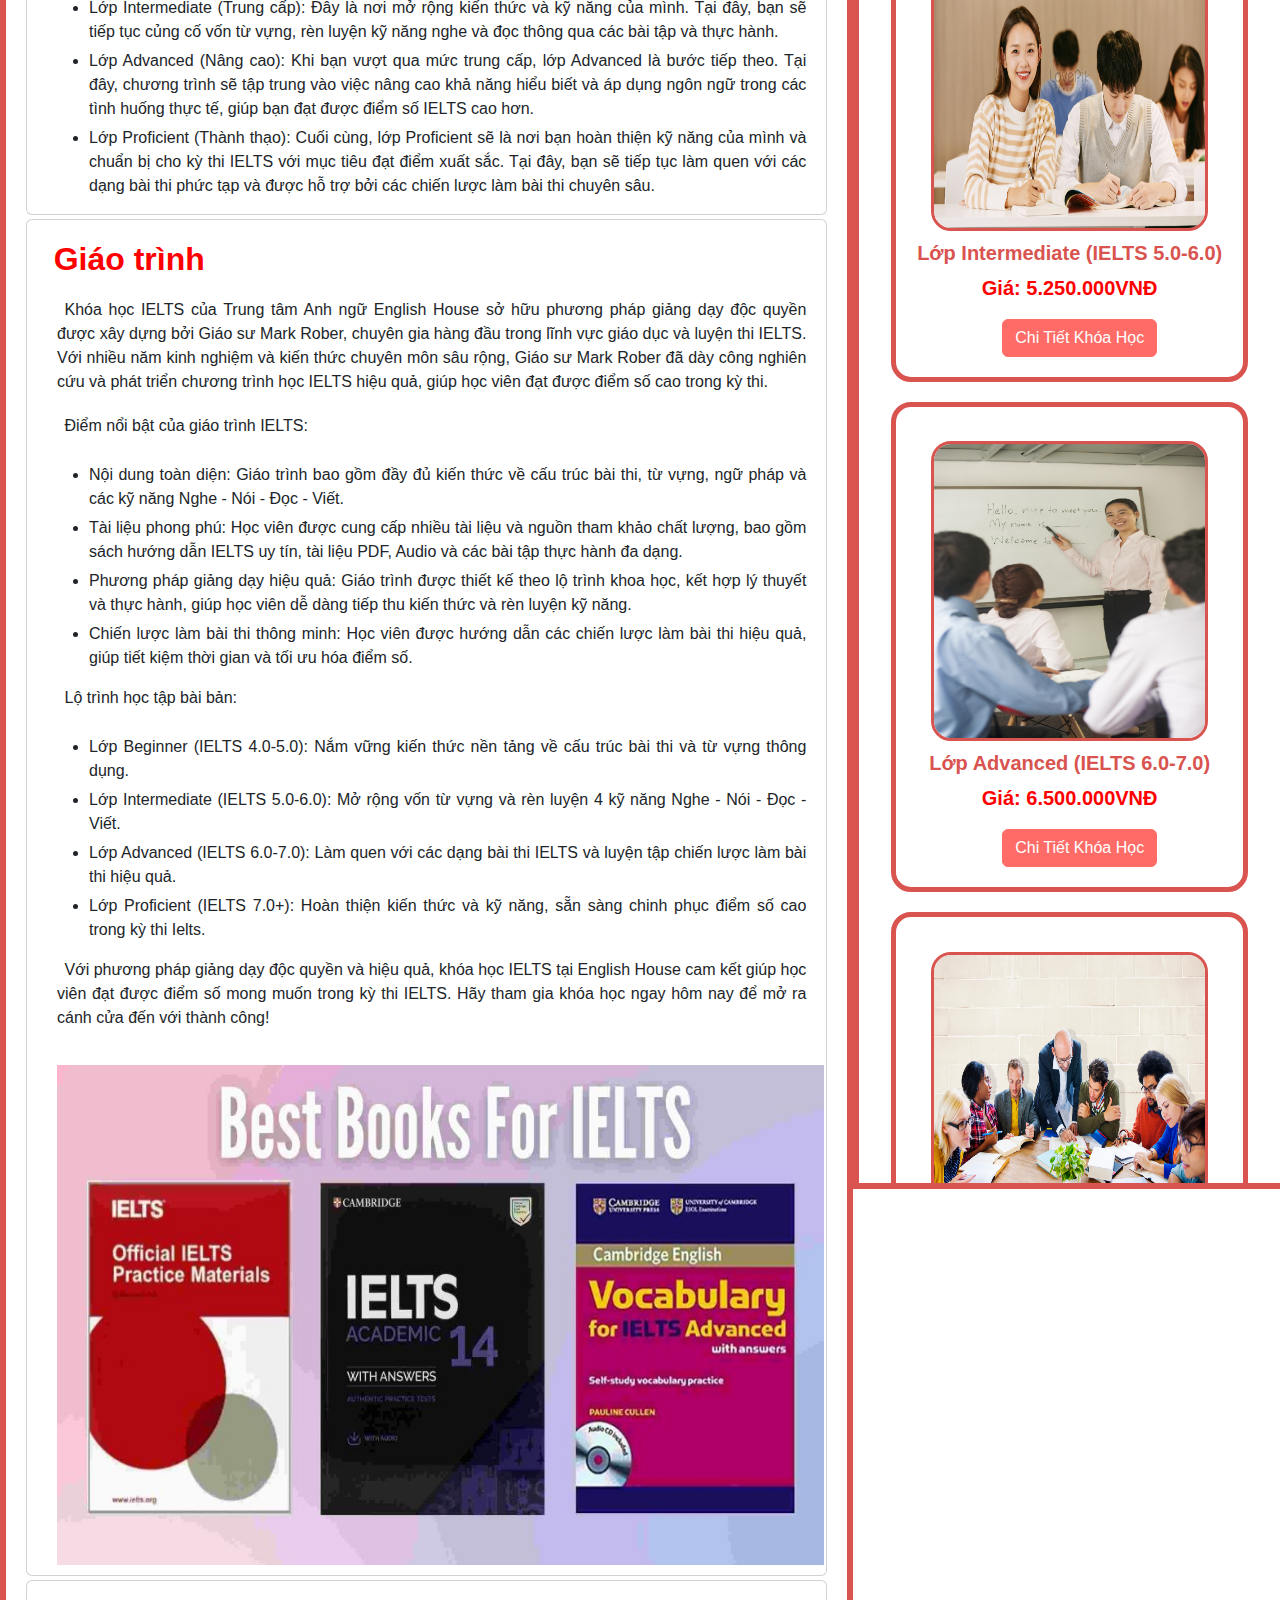
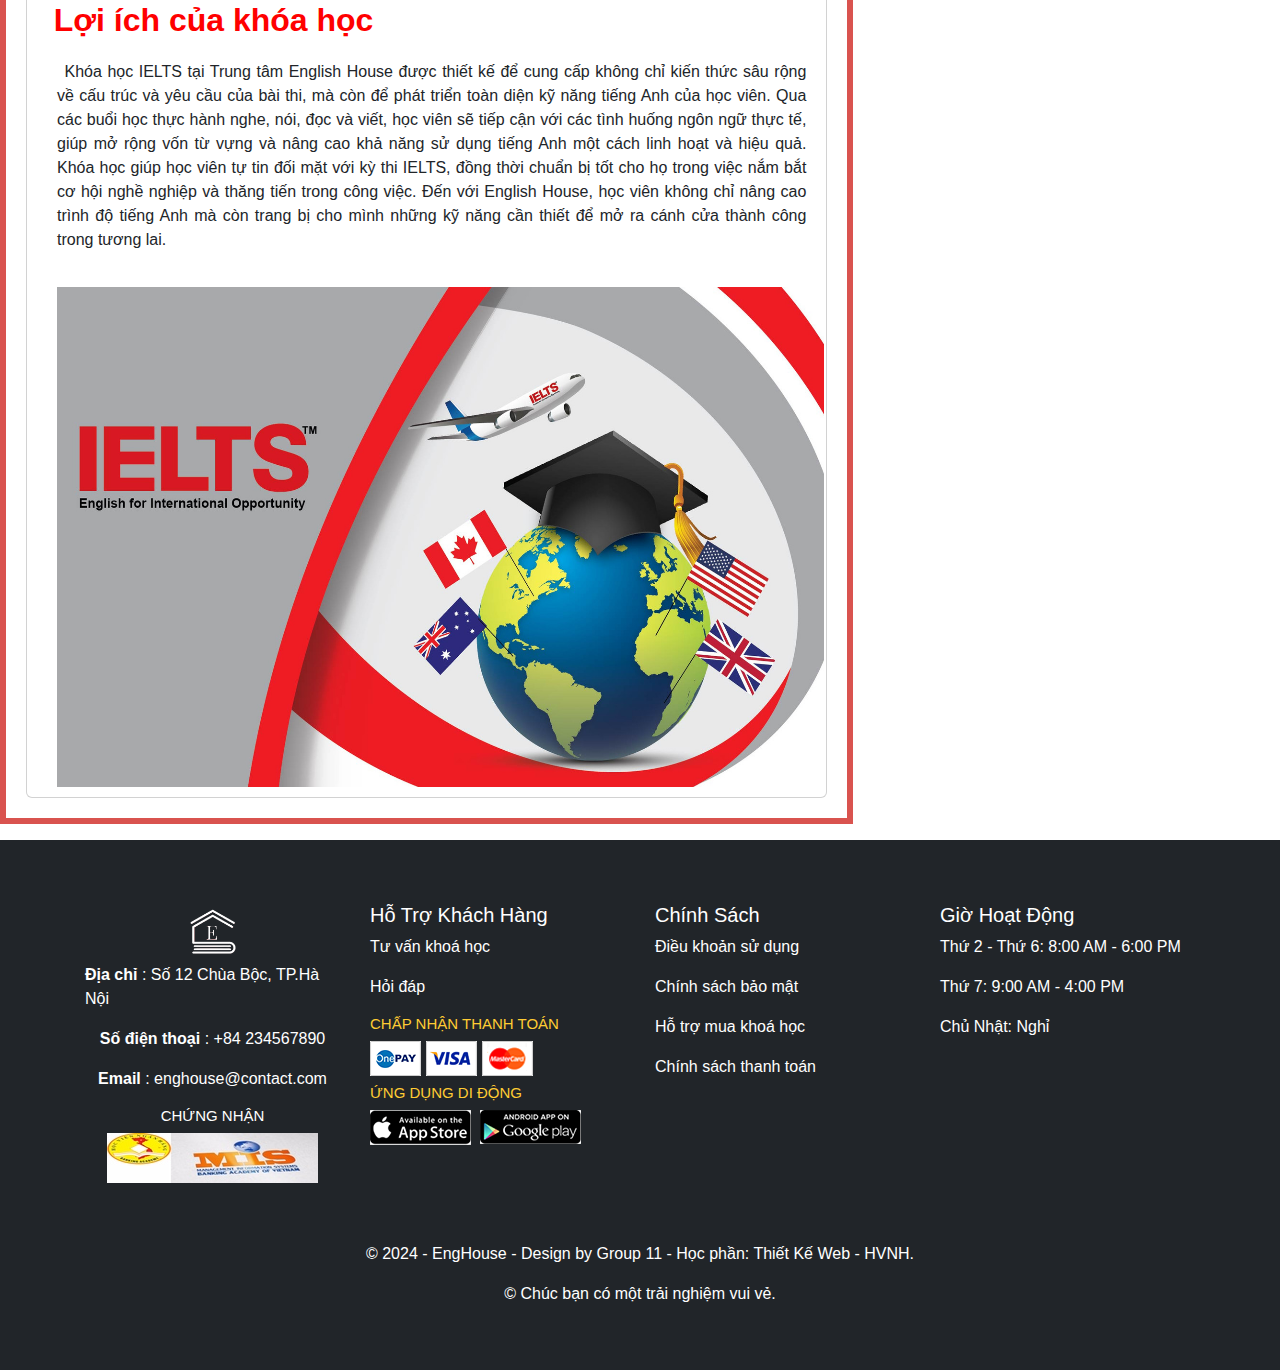
<file: TrangChuyenMuc/chuyen muc ielts/chuyenmucielts.html>
<!DOCTYPE html>
<html lang="vi">
<head>
    <meta charset="UTF-8">
    <meta name="viewport" content="width=device-width, initial-scale=1.0">
    <title>Khóa học IELTS</title>
    <link rel="stylesheet" href = "../../bootstrap.min.css">
    <script src="../../bootstrap.bundle.min.js"></script>
    <link rel="stylesheet" href="https://cdnjs.cloudflare.com/ajax/libs/font-awesome/6.5.2/css/all.min.css" integrity="sha512-SnH5WK+bZxgPHs44uWIX+LLJAJ9/2PkPKZ5QiAj6Ta86w+fsb2TkcmfRyVX3pBnMFcV7oQPJkl9QevSCWr3W6A==" crossorigin="anonymous" referrerpolicy="no-referrer" />
    <link href="https://cdn.jsdelivr.net/npm/bootstrap@5.0.2/dist/css/bootstrap.min.css" rel="stylesheet" integrity="sha384-EVSTQN3/azprG1Anm3QDgpJLIm9Nao0Yz1ztcQTwFspd3yD65VohhpuuCOmLASjC" crossorigin="anonymous">
    <link rel="stylesheet" href="chuyenmucielt.css">
    <link rel="icon" href="img/logo.png">
    <link rel="stylesheet" href="../../Trang chu/themify-icons/themify-icons.css">

    <style>
        .sticky {
            position: fixed;
            top: 0;
            width: 100%;
            z-index: 10;
            background-color: rgba(226, 214, 214, 0.9) !important;
           
        }


        /* Add some top padding to the page content to prevent sudden quick movement (as the header gets a new position at the top of the page (position:fixed and top:0) */
        .sticky + .content {
        padding-top: 102px;
        }
    </style>

</head>
<body>

    <!--menu-->
    <div class="menu container-fluid header " id="myHeader">
        <!--Bắt đầu menu-->
   
        <div class="container mt-0 " >
            <ul id="nav">
                <li><a href="/Trang chu/index.html">
                    <img src="/Trang chu/Image/logopng.png" alt="" style="height: 46px;width: 46px;">
                    &nbsp&nbsp&nbsp&nbsp&nbsp&nbspTrang chủ</a>
                </li>
                <li><a href="/Trang chu/gioithieu.html">Về chúng tôi</a></li>
                <li>
                    <a href="../trangchuyenmuc.html">
                        Khoá học
                        <i class="navicon ti-angle-down"></i>


                    </a>
                    <ul class="subnav">
                        <li><a href="/TrangChuyenMuc/chuyenmucgiaotiep/chuyenmucgiaotiep.html">Tiếng Anh Giao Tiếp</a></li>
                        <li><a href="/TrangChuyenMuc/chuyen muc ielts/chuyenmucielts.html">IELTS</a></li>
                        <li><a href="/TrangChuyenMuc/chuyen muc toeic/chuyenmuctoeic.html">TOEIC</a></li>
                        <li><a href="/TrangChuyenMuc/tienganhtreem/chuyenmuc.html">Tiếng Anh Thiếu Nhi</a></li>
                        <li><a href="/TrangChuyenMuc/Trang TA mat goc/matgoc.html">Tiếng Anh Mất Gốc</a></li>
                    </ul>
                </li>
                <li><a href="/TrangChuyenMuc/trangchuyenmuc.html">Lịch khai giảng</a></li>
                <li><a href="/Trang chu/index.html#intro">Tin tức</a></li>
                <li><a href="/Trang chu/index.html#DKNTV">Hỗ trợ</a></li>
            </ul>
   
        </div>
    </div>

    <!--Slider dùng carousel trong bootstrap 5-->
    <div class="container-fluid">
        <!-- Carousel -->
    <div id="demo" class="carousel slide" data-bs-ride="carousel" data-bs-interval="3000">

  <!-- Indicators/dots: Bbên dưới ảnh banner -->
  <div class="carousel-indicators">
    <button type="button" data-bs-target="#demo" data-bs-slide-to="0" class="active"></button>
    <button type="button" data-bs-target="#demo" data-bs-slide-to="1"></button>
    <button type="button" data-bs-target="#demo" data-bs-slide-to="2"></button>
  </div>

  <!-- The slideshow/carousel: Hình -->
  <div class="carousel-inner">
    <div class="carousel-item active">
        <a href="../../Trang chu/index.html">
      <img src="img/banner ielts.png" alt="Banner 1" class="d-block w-100" style="height: 550px;width: 100%;object-fit: cover;">
        </a>
    </div>
    <div class="carousel-item">
        <a href="../../Trang chu/index.html">
      <img src="img/banner ielts 3.jpg" alt="Banner 2" class="d-block w-100" style="height: 550px;width: 100%;object-fit: cover;">
        </a>
    </div>
    <div class="carousel-item">
        <a href="../../Trang chu/index.html">
      <img src="img/banner ielts 6.jpg" alt="Banner 3" class="d-block w-100" style="height: 550px;width: 100%;object-fit: cover;">
        </a>
    </div>
  </div>

  <!-- Left and right controls/icons: Mũi tên trái phải-->
  <button class="carousel-control-prev" type="button" data-bs-target="#demo" data-bs-slide="prev">
    <span class="carousel-control-prev-icon"></span>
  </button>
  <button class="carousel-control-next" type="button" data-bs-target="#demo" data-bs-slide="next">
    <span class="carousel-control-next-icon"></span>
  </button>
</div>
</div>
    
    <!-- Main Content -->
    <div class="container-fluid mt-4">
        <div class="row">
            <!-- Left Column -->
            <div class="col-md-8" id="left">
                <!-- Introduction Section -->
                <div id="gioithieu">
                    <div class="card mt-1">
                    <h2 class="section-title" style="color: red;">&nbsp&nbsp&nbspGiới thiệu khóa học</h2>
                    <p>Trung tâm English House tự hào giới thiệu khóa học IELTS chất lượng cao, lý tưởng cho những ai muốn nâng cao kỹ năng tiếng Anh của mình. Khóa học được giảng dạy bởi các giảng viên giàu kinh nghiệm, giúp bạn thành thạo bốn kỹ năng Nghe, Đọc, Viết và Nói, những yếu tố quan trọng trong kỳ thi IELTS. Chúng tôi cam kết mang đến một môi trường học tập hiện đại, tiện nghi và thân thiện, tạo điều kiện tốt nhất để học viên tập trung và tiến bộ từng ngày. Bên cạnh việc rèn luyện các kỹ năng thi cần thiết, khóa học còn chú trọng vào việc cung cấp những chiến lược làm bài hiệu quả, giúp bạn tự tin và kiểm soát thời gian trong kỳ thi thực tế.</p>
                    <p>Khóa học được thiết kế linh hoạt để đáp ứng nhu cầu của mọi học viên, bất kể trình độ tiếng Anh ban đầu của bạn. Từ tài liệu học tập phong phú, đến các buổi ôn tập và kiểm tra định kỳ, chúng tôi đảm bảo bạn sẽ cải thiện mỗi ngày và đạt được mục tiêu điểm số IELTS mong muốn. Với phương pháp giảng dạy tiên tiến và ứng dụng công nghệ trong quá trình học, bạn sẽ có một trải nghiệm học tập đầy thú vị và hiệu quả. Hãy đến với trung tâm English House để mở ra những cơ hội mới và thành công trong sự nghiệp của bạn!</p>
                    </div>
                </div>
                <!-- Roadmap Section -->
                <div id="lotrinh">
                    <div class="card mt-1">
                    <h2 class="section-title" style="color: red;">&nbsp&nbsp&nbspLộ trình</h2>
                    <p>Khóa học IELTS tại Trung tâm English House được thiết kế với lộ trình học linh hoạt, bao gồm các cấp độ từ cơ bản đến thành thạo, nhằm đáp ứng nhu cầu học tập của mọi học viên. Khóa học gồm có 4 lớp bắt đầu từ Beginner đến Intermediate, Advanced và cuối cùng là Proficient.</p>
                    <ul>
                        <li>Lớp Beginner (Sơ cấp):  Đây là bước khởi đầu lý tưởng cho những người mới bắt đầu tiếp cận với kỹ năng nghe, đọc, nói và viết IELTS. Tại đây, bạn sẽ được hướng dẫn từ các kiến thức cơ bản, như từ vựng và ngữ pháp, đến các chiến lược làm bài thi cơ bản.</li>
                        <li>Lớp Intermediate (Trung cấp): Đây là nơi mở rộng kiến thức và kỹ năng của mình. Tại đây, bạn sẽ tiếp tục củng cố vốn từ vựng, rèn luyện kỹ năng nghe và đọc thông qua các bài tập và thực hành.</li>
                        <li>Lớp Advanced (Nâng cao): Khi bạn vượt qua mức trung cấp, lớp Advanced là bước tiếp theo. Tại đây, chương trình sẽ tập trung vào việc nâng cao khả năng hiểu biết và áp dụng ngôn ngữ trong các tình huống thực tế, giúp bạn đạt được điểm số IELTS cao hơn.</li>
                        <li>Lớp Proficient (Thành thạo): Cuối cùng, lớp Proficient sẽ là nơi bạn hoàn thiện kỹ năng của mình và chuẩn bị cho kỳ thi IELTS với mục tiêu đạt điểm xuất sắc. Tại đây, bạn sẽ tiếp tục làm quen với các dạng bài thi phức tạp và được hỗ trợ bởi các chiến lược làm bài thi chuyên sâu.</li>
                    </ul>
                    </div>
                </div>
                <!-- Textbooks Section -->
                <div id="giaotrinh">
                    <div class="card mt-1">
                     <h2 class="section-title" style="color: red;">&nbsp&nbsp&nbspGiáo trình</h2>
                    <p>Khóa học IELTS của Trung tâm Anh ngữ English House sở hữu phương pháp giảng dạy độc quyền được xây dựng bởi Giáo sư Mark Rober, chuyên gia hàng đầu trong lĩnh vực giáo dục và luyện thi IELTS. Với nhiều năm kinh nghiệm và kiến thức chuyên môn sâu rộng, Giáo sư Mark Rober đã dày công nghiên cứu và phát triển chương trình học IELTS hiệu quả, giúp học viên đạt được điểm số cao trong kỳ thi.</p>
                    <p>Điểm nổi bật của giáo trình IELTS:</p>
                    <ul>
                        <li>Nội dung toàn diện: Giáo trình bao gồm đầy đủ kiến thức về cấu trúc bài thi, từ vựng, ngữ pháp và các kỹ năng Nghe - Nói - Đọc - Viết.</li>
                        <li>Tài liệu phong phú: Học viên được cung cấp nhiều tài liệu và nguồn tham khảo chất lượng, bao gồm sách hướng dẫn IELTS uy tín, tài liệu PDF, Audio và các bài tập thực hành đa dạng.</li>
                        <li>Phương pháp giảng dạy hiệu quả: Giáo trình được thiết kế theo lộ trình khoa học, kết hợp lý thuyết và thực hành, giúp học viên dễ dàng tiếp thu kiến thức và rèn luyện kỹ năng.</li>
                        <li>Chiến lược làm bài thi thông minh: Học viên được hướng dẫn các chiến lược làm bài thi hiệu quả, giúp tiết kiệm thời gian và tối ưu hóa điểm số.</li>
                    </ul>
                    <p>Lộ trình học tập bài bản:</p>
                    <ul>
                        <li>Lớp Beginner (IELTS 4.0-5.0): Nắm vững kiến thức nền tảng về cấu trúc bài thi và từ vựng thông dụng.</li>
                        <li>Lớp Intermediate (IELTS 5.0-6.0): Mở rộng vốn từ vựng và rèn luyện 4 kỹ năng Nghe - Nói - Đọc - Viết.</li>
                        <li>Lớp Advanced (IELTS 6.0-7.0): Làm quen với các dạng bài thi IELTS và luyện tập chiến lược làm bài thi hiệu quả.</li>
                        <li>Lớp Proficient (IELTS 7.0+): Hoàn thiện kiến thức và kỹ năng, sẵn sàng chinh phục điểm số cao trong kỳ thi Ielts.</li>
                    </ul>
                    <p>Với phương pháp giảng dạy độc quyền và hiệu quả, khóa học IELTS tại English House cam kết giúp học viên đạt được điểm số mong muốn trong kỳ thi IELTS. Hãy tham gia khóa học ngay hôm nay để mở ra cánh cửa đến với thành công!</p>
                    <img src="img/BEST-BOOKS-FOR-IELTS-EXAM2.jpg" alt="a">
                    </div>
                </div>
                <!-- Benefits Section -->
                <div id="loiich">
                    <div class="card mt-1">
                    <h2 class="section-title" style="color: red;">&nbsp&nbsp&nbspLợi ích của khóa học</h2>
                    <p>Khóa học IELTS tại Trung tâm English House được thiết kế để cung cấp không chỉ kiến thức sâu rộng về cấu trúc và yêu cầu của bài thi, mà còn để phát triển toàn diện kỹ năng tiếng Anh của học viên. Qua các buổi học thực hành nghe, nói, đọc và viết, học viên sẽ tiếp cận với các tình huống ngôn ngữ thực tế, giúp mở rộng vốn từ vựng và nâng cao khả năng sử dụng tiếng Anh một cách linh hoạt và hiệu quả. Khóa học giúp học viên tự tin đối mặt với kỳ thi IELTS, đồng thời chuẩn bị tốt cho họ trong việc nắm bắt cơ hội nghề nghiệp và thăng tiến trong công việc. Đến với English House, học viên không chỉ nâng cao trình độ tiếng Anh mà còn trang bị cho mình những kỹ năng cần thiết để mở ra cánh cửa thành công trong tương lai.</p>
                    <img src="img/banner ielts 5.jpg" alt="">
                    </div>
                </div>
            </div>
            <!-- Right Column -->
            <div class="col-md-4" id="right">
                <!-- Other Courses Section -->
                <div id="cac_khoahoc">
                    <h2 class="section-title">Danh sách các khóa học</h2>
                    <div class="container"> 
                        <div class="col-sm course" >
                            <img src="img/class 3.jpg" alt="anh1">
                            <div class="content">
                                <h3> Lớp Beginner (IELTS 4.0-5.0) </h3>
                    
                                <div class="price"> <p class="highlight">Giá: <span> 3.500.000VNĐ</span></p> </div>
                                <a href="chitietielts.html#beginner" class="btn btn-primary">Chi Tiết Khóa Học</a>
                            </div>
                        </div>
  
                        <div class="col-sm course">
                            <img src="img/class 2.jpg" alt="anh2">
                            <div class="content">
                                <h3>Lớp Intermediate (IELTS 5.0-6.0)</h3>
                                
                                <div class="price"> <p class="highlight">Giá:<span> 5.250.000VNĐ</span></p> </div>
                                <a href="chitietielts.html#intermediate" class="btn btn-primary">Chi Tiết Khóa Học</a>
                            </div>
                        </div>
    
                        <div class="col-sm course">
                            <img src="img/class 1.jpg" alt="anh3">
                            <div class="content">   
                                <h3> Lớp Advanced (IELTS 6.0-7.0) </h3>
                                
                                <div class="price"> <p class="highlight">Giá:<span> 6.500.000VNĐ</span></p> </div>
                                <a href="chitietielts.html#Advanced" class="btn btn-primary">Chi Tiết Khóa Học</a>
                            </div>
                        </div>
                        <div class="col-sm course">
                            <img src="img/class 4.jpg" alt="anh3">
                            <div class="content">   
                                <h3> Lớp Proficient (IELTS 7.0+) </h3>
                                
                                <div class="price"> <p class="highlight">Giá:<span> 8.250.000VNĐ</span></p> </div>
                                <a href="chitietielts.html#Proficient" class="btn btn-primary">Chi Tiết Khóa Học</a>
                            </div>
                        </div>
                    </div>
                </div>
                
                <!-- Course Combos Section -->
                <div id="combo_khoahoc">
                    <h2 class="section-title">Combo các khóa học</h2>
                    <div class="container"> 
                        <div class="col-sm course">
                            <img src="img/combo 1.jpg" alt="anh1">
                            <div class="content">
                                <h3>  Combo Beginner (IELTS 4.0-5.0) và Luyện đề</h3>
                                <div class="price"> <p class="highlight">Giá: <span> 3.850.000VNĐ</span></p> </div>
                                <a href="chitietielts.html#combo Beginner" class="btn btn-primary">Chi Tiết Khóa Học</a>
                            </div>
                        </div>
  
                        <div class="col-sm course">
                            <img src="img/combo 2.jpg" alt="anh2">
                            <div class="content">
                                <h3>  Combo Intermediate (IELTS 5.0-6.0) và Luyện đề </h3>
                               
                                <div class="price"> <p class="highlight">Giá: <span> 5.500.000VNĐ</span></p> </div>
                                <a href="chitietielts.html#combo Intermediate" class="btn btn-primary">Chi Tiết Khóa Học</a>
                            </div>
                        </div>
    
                        <div class="col-sm course">
                            <img src="img/combo 3.jpg" alt="anh3">
                            <div class="content">   
                                <h3> Combo Advanced (IELTS 6.0-7.0) và Luyện đề </h3>
                                <div class="price"> <p class="highlight">Giá:<span>6.850.000VNĐ</span></p> </div>
                                <a href="chitietielts.html#combo Advanced" class="btn btn-primary">Chi Tiết Khóa Học</a>
                            </div>
                        </div>
                        <div class="col-sm course">
                            <img src="img/combo 4.jpg" alt="anh3">
                            <div class="content">   
                                <h3> Combo Proficient (IELTS 7.0+) và Luyện đề </h3>
                                <div class="price"> <p class="highlight">Giá: <span>8.500.000VNĐ</span></p> </div>
                                <a href="chitietielts.html#combo Proficient" class="btn btn-primary">Chi Tiết Khóa Học</a>
                            </div>
                        </div>
                        <div class="col-sm course">
                            <img src="img/combo 4.0-7.0.jpg" alt="anh3">
                            <div class="content">   
                                <h3> Combo (4.0-7.0) và Luyện đề </h3>
                                <div class="price"> <p class="highlight">Giá: <span>15.500.000VNĐ</span></p> </div>
                                <a href="chitietielts.html#combo (4.0-7.0)" class="btn btn-primary">Chi Tiết Khóa Học</a>
                            </div>
                        </div>
                        <div class="col-sm course">
                            <img src="img/combo full.jpg" alt="anh3">
                            <div class="content">   
                                <h3> Combo Full khóa và Luyện đề</h3>
                                <div class="price"> <p class="highlight">Giá: <span>22.000.000VNĐ</span></p> </div>
                                <a href="chitietielts.html#combo Full" class="btn btn-primary">Chi Tiết Khóa Học</a>
                            </div>
                        </div>
                    </div>
                </div>
            </div>
        </div>
    </div>
    <footer class="bg-dark text-white py-5 mt-3">
        <div class="container">
          <div class="row">
            <div
              class="col-md-3 col-content d-flex flex-column align-items-center"
            >
              <a href="#" class="navbar-brand nav-title mb-2" style="margin: 5px 0">
                    <img src="/Trang chu/Image/logopng.png" alt="" height="46px" width="46px">
              </a>
              <p><strong>Địa chỉ</strong> : <a href="https://maps.app.goo.gl/pBgr9uYhXFZHzHEr8" target="_blank"> Số 12 Chùa Bộc, TP.Hà Nội</a></p>
              <p><strong>Số điện thoại</strong> : <a href="tel:01234567890"></a>+84 234567890</p>
              <p><strong>Email</strong> : <a href="mailto:enghouse@contact.com" type="Email">enghouse@contact.com</a>
                <h2 style="font-size: 15px; color: #FFF  ;">CHỨNG NHẬN</h2>
                <a href="https://itde.hvnh.edu.vn/" target="_blank"><img src="/Trang chu/Image/logomis.jpg" alt="logo mishvnh"></a>
            </div>
  
            <div class="col-md-3 col-content">
              <h5>Hỗ Trợ Khách Hàng</h5>
              <p><a href="#">Tư vấn khoá học</a></p>
              <p><a href="#">Hỏi đáp</a></p>
              <h5 style="font-size: 15px; color: #FFCC33  ;">CHẤP NHẬN THANH TOÁN</h5>
            <img src="/Trang chu/Image/pay.png">
            <h5 style="font-size: 15px; color: #FFCC33;" class="mt-2">ỨNG DỤNG DI ĐỘNG</h5>
            <img src="/Trang chu/Image/app.png">
            </div>
  
            <div class="col-md-3 col-content">
              <h5>Chính Sách</h5>
              <p><a href="#">Điều khoản sử dụng</a></p>
              <p><a href="#">Chính sách bảo mật</a></p>
              <p><a href="#">Hỗ trợ mua khoá học</a></p>
              <p><a href="#">Chính sách thanh toán</a></p>
            </div>
  
            <div class="col-md-3 col-content">
              <h5>Giờ Hoạt Động</h5>
              <p>Thứ 2 - Thứ 6: 8:00 AM - 6:00 PM</p>
              <p>Thứ 7: 9:00 AM - 4:00 PM</p>
              <p>Chủ Nhật: Nghỉ</p>
            </div>
          </div>
  
          <div class="row mt-4">
            <div class="col-12 text-center">
              <p class="copyright">&copy; 2024 - EngHouse - Design by Group 11 - Học phần: Thiết Kế Web - HVNH.</p>
              <p class="copyright">&copy; Chúc bạn có một trải nghiệm vui vẻ.</p>
            </div>
          </div>
        </div>
      </footer>

      <script>
        // When the user scrolls the page, execute myFunction
    window.onscroll = function() {myFunction()};
   
    // Get the header
    var header = document.getElementById("myHeader");
   
    // Get the offset position of the navbar
    var sticky = header.offsetTop;
   
    // Add the sticky class to the header when you reach its scroll position. Remove "sticky" when you leave the scroll position
    function myFunction() {
      if (window.pageYOffset > sticky) {
        header.classList.add("sticky");
      } else {
        header.classList.remove("sticky");
      }
    }
       </script>

</body>
</html>
</file>
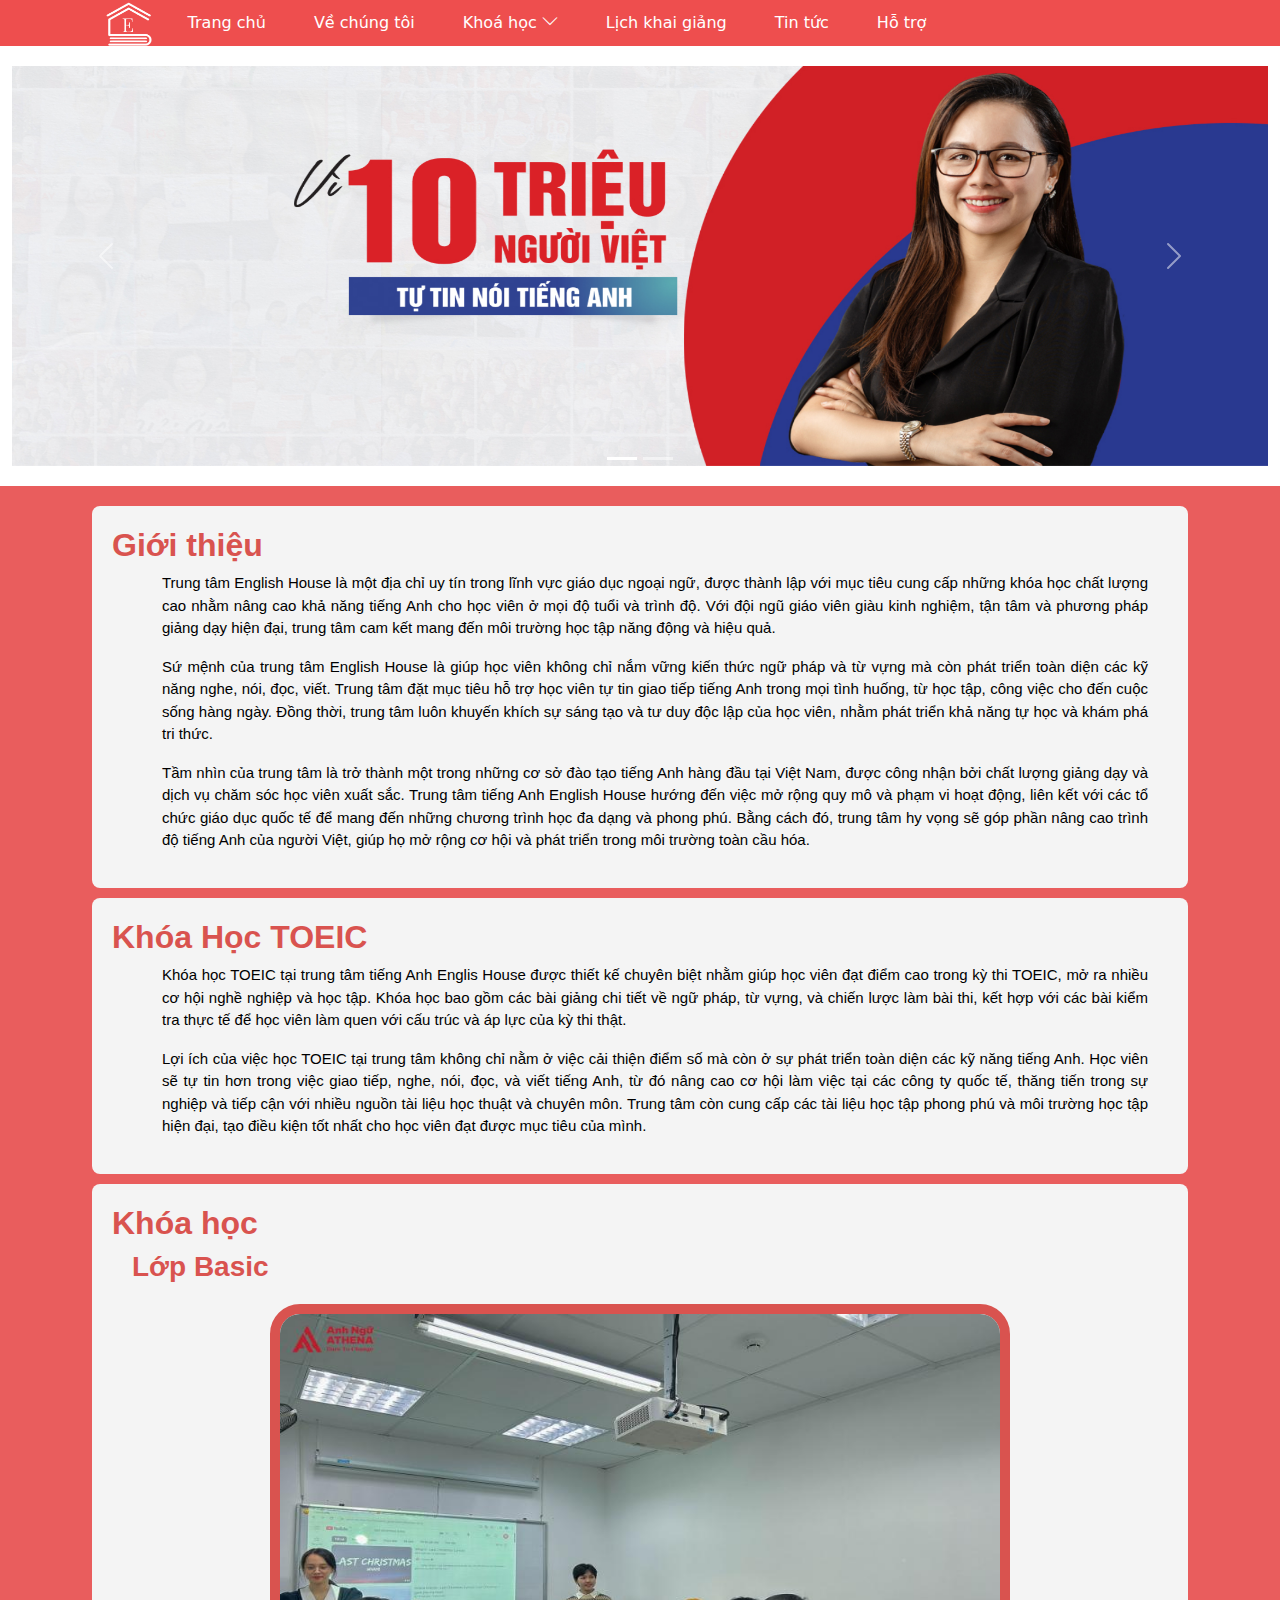
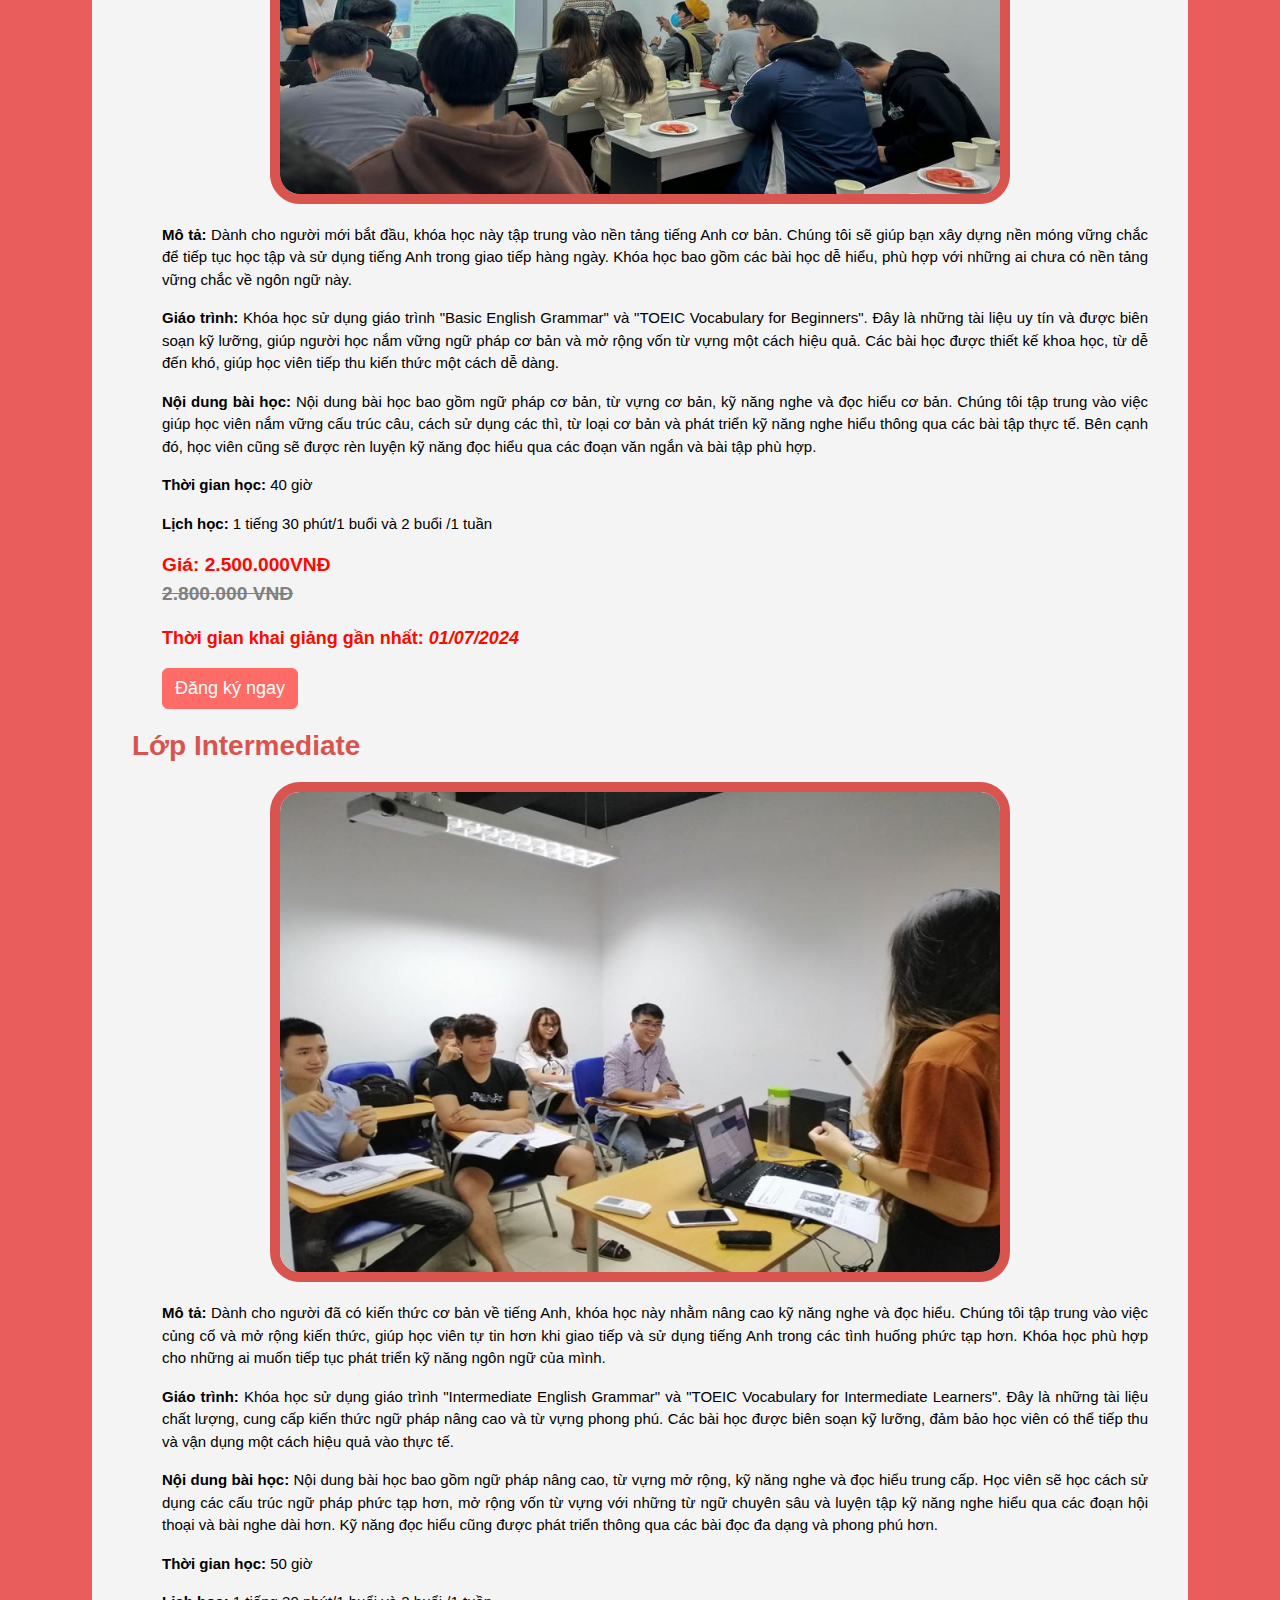
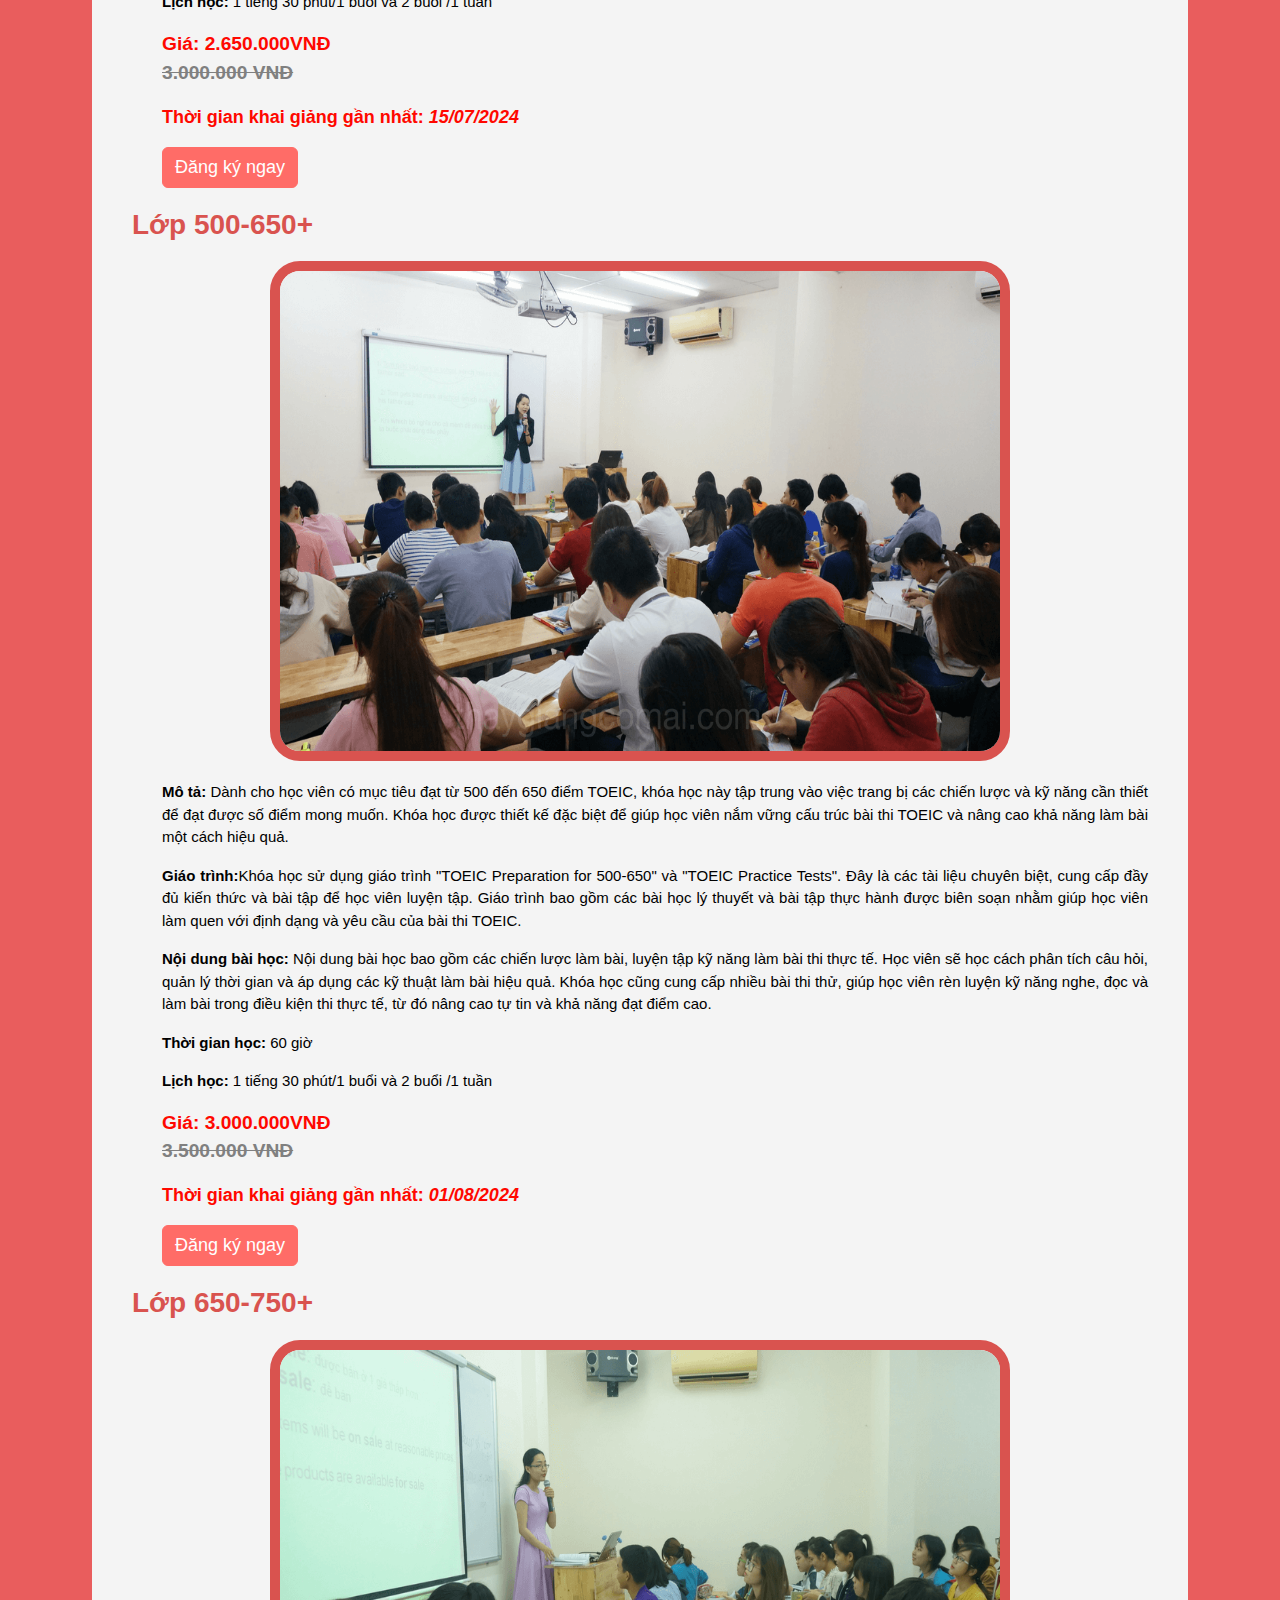
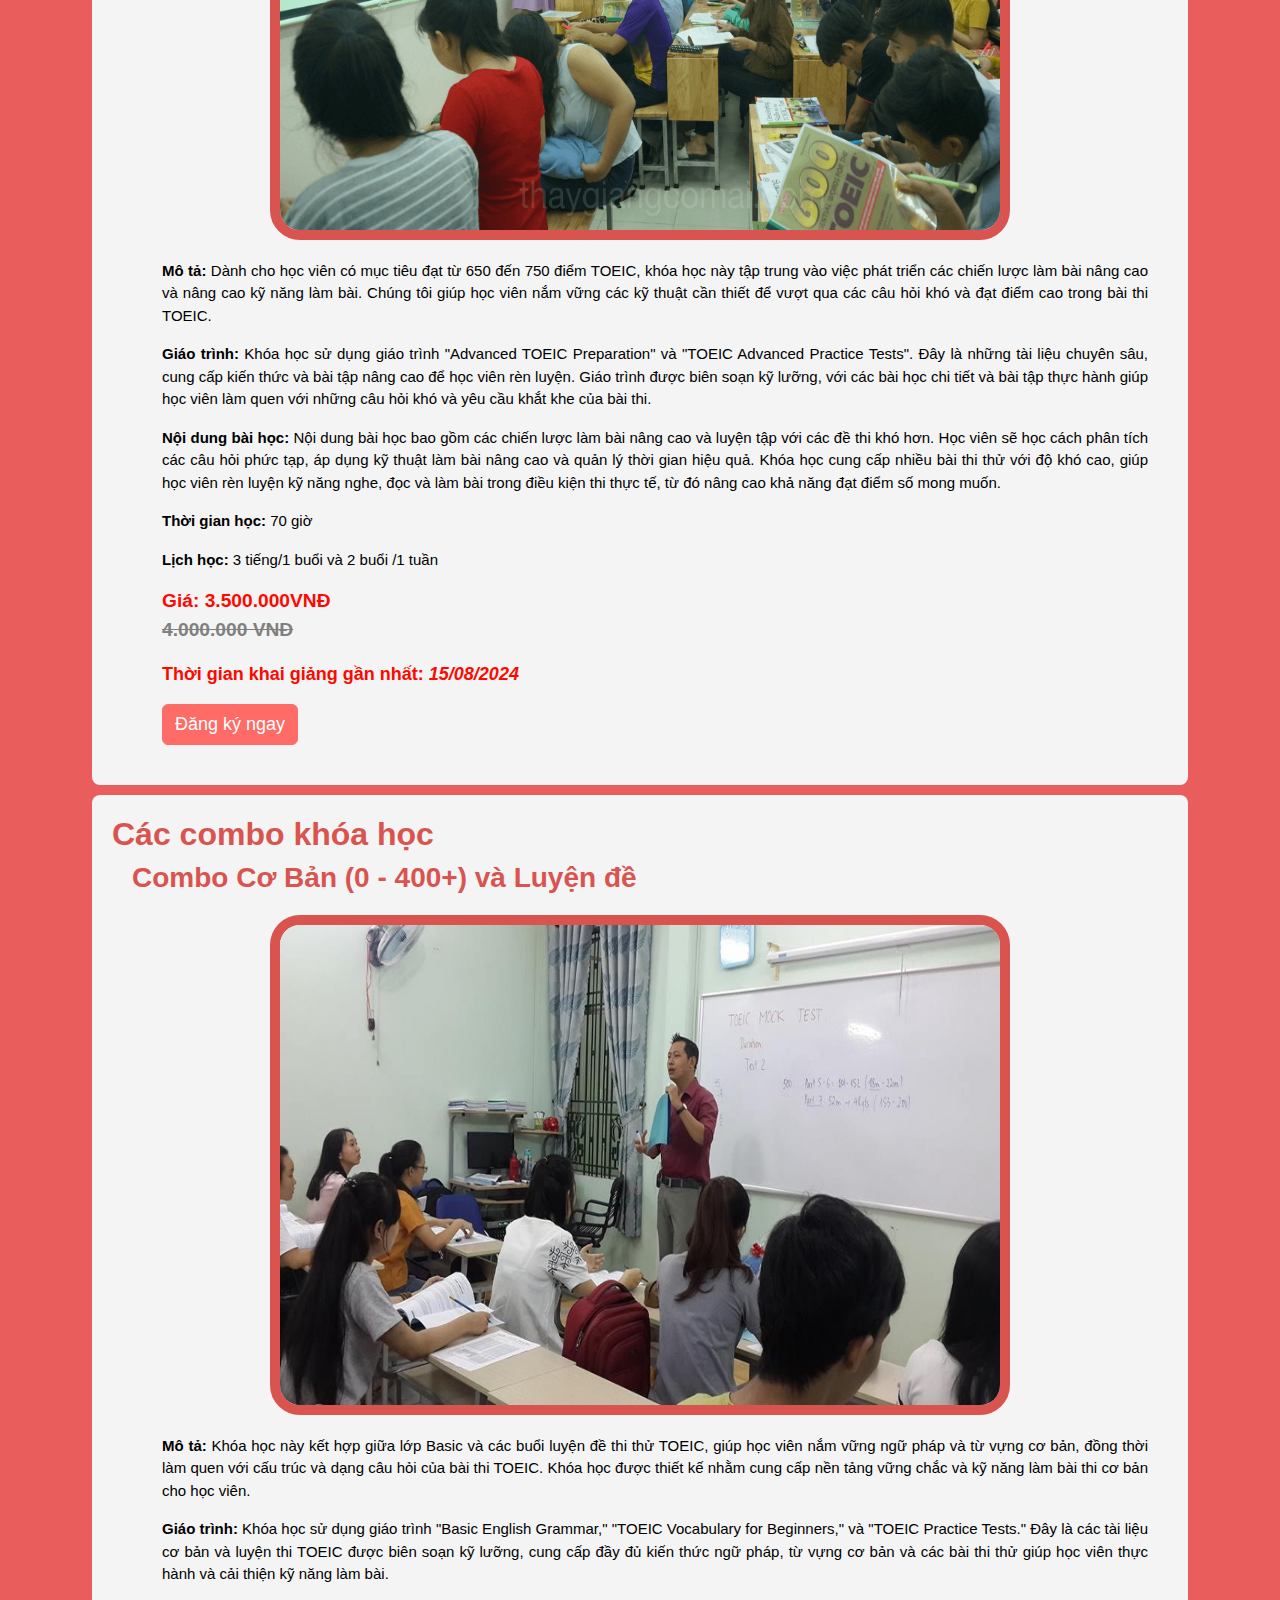
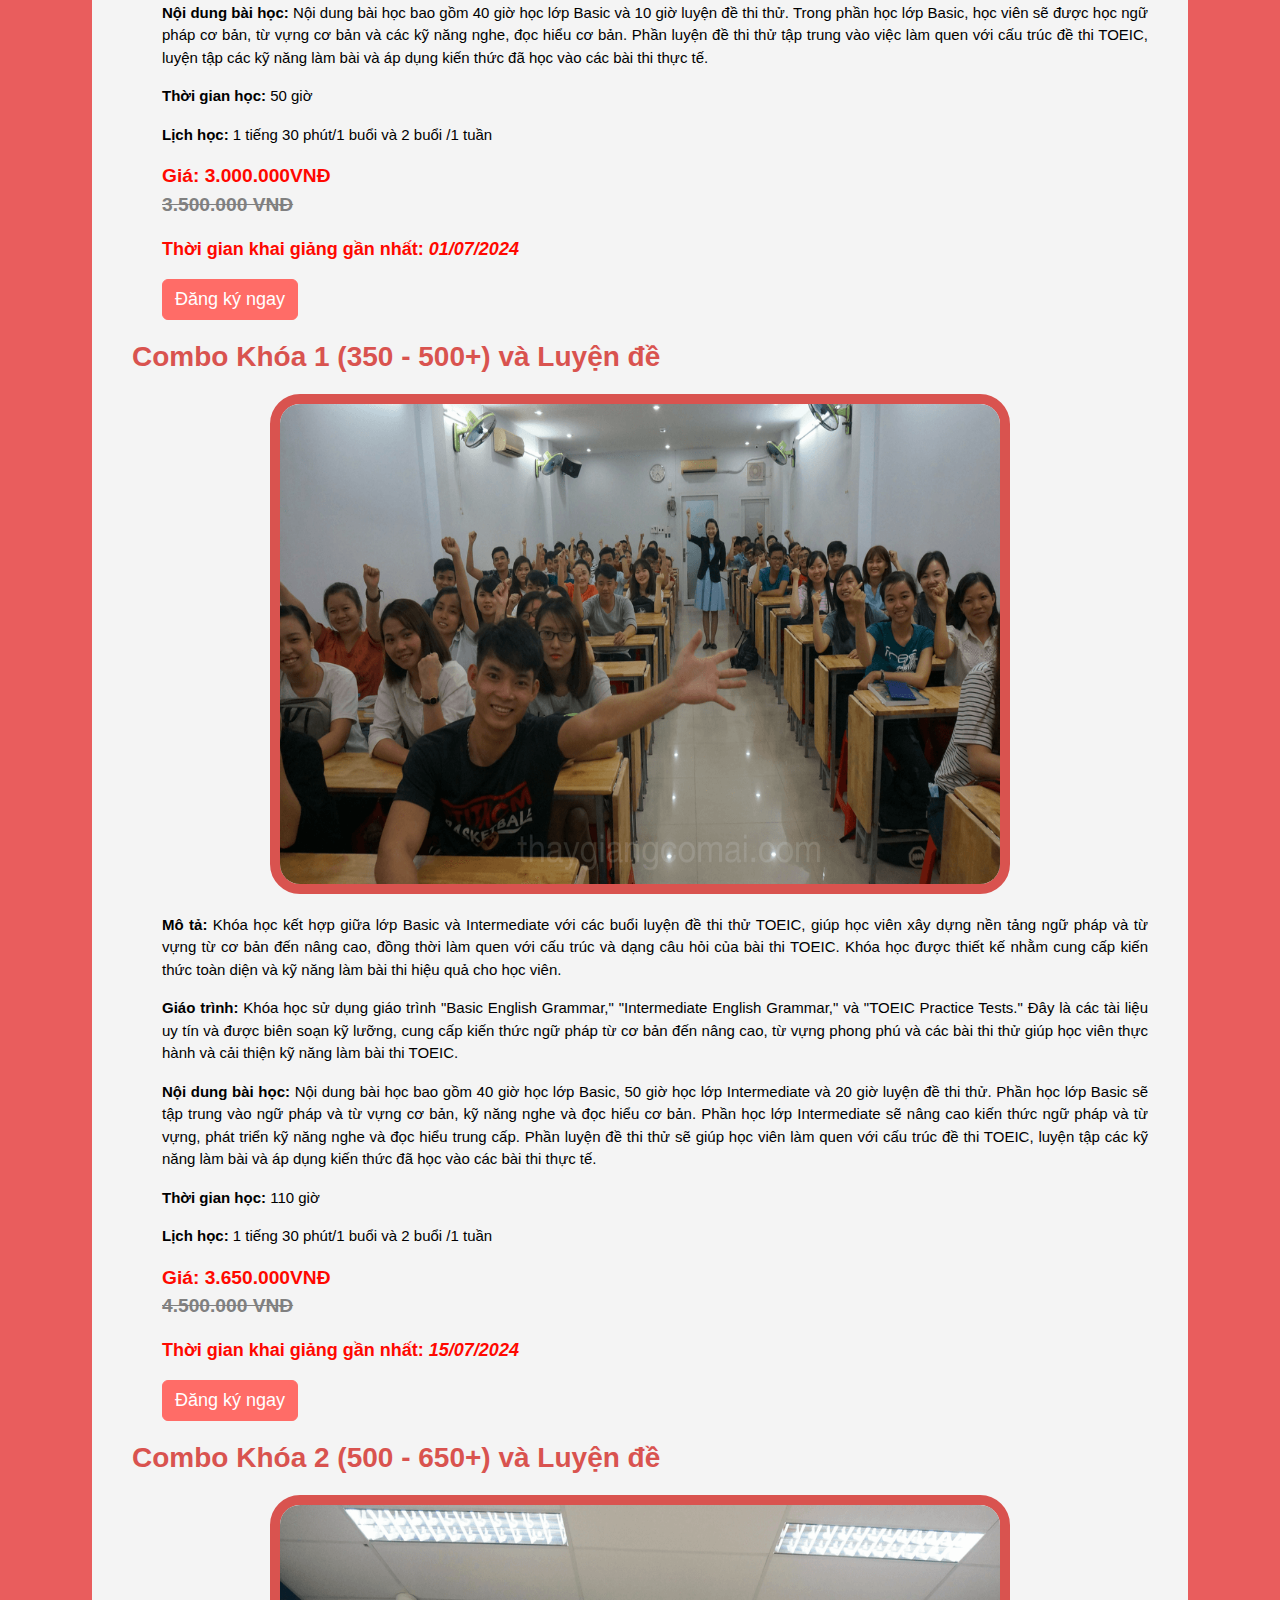
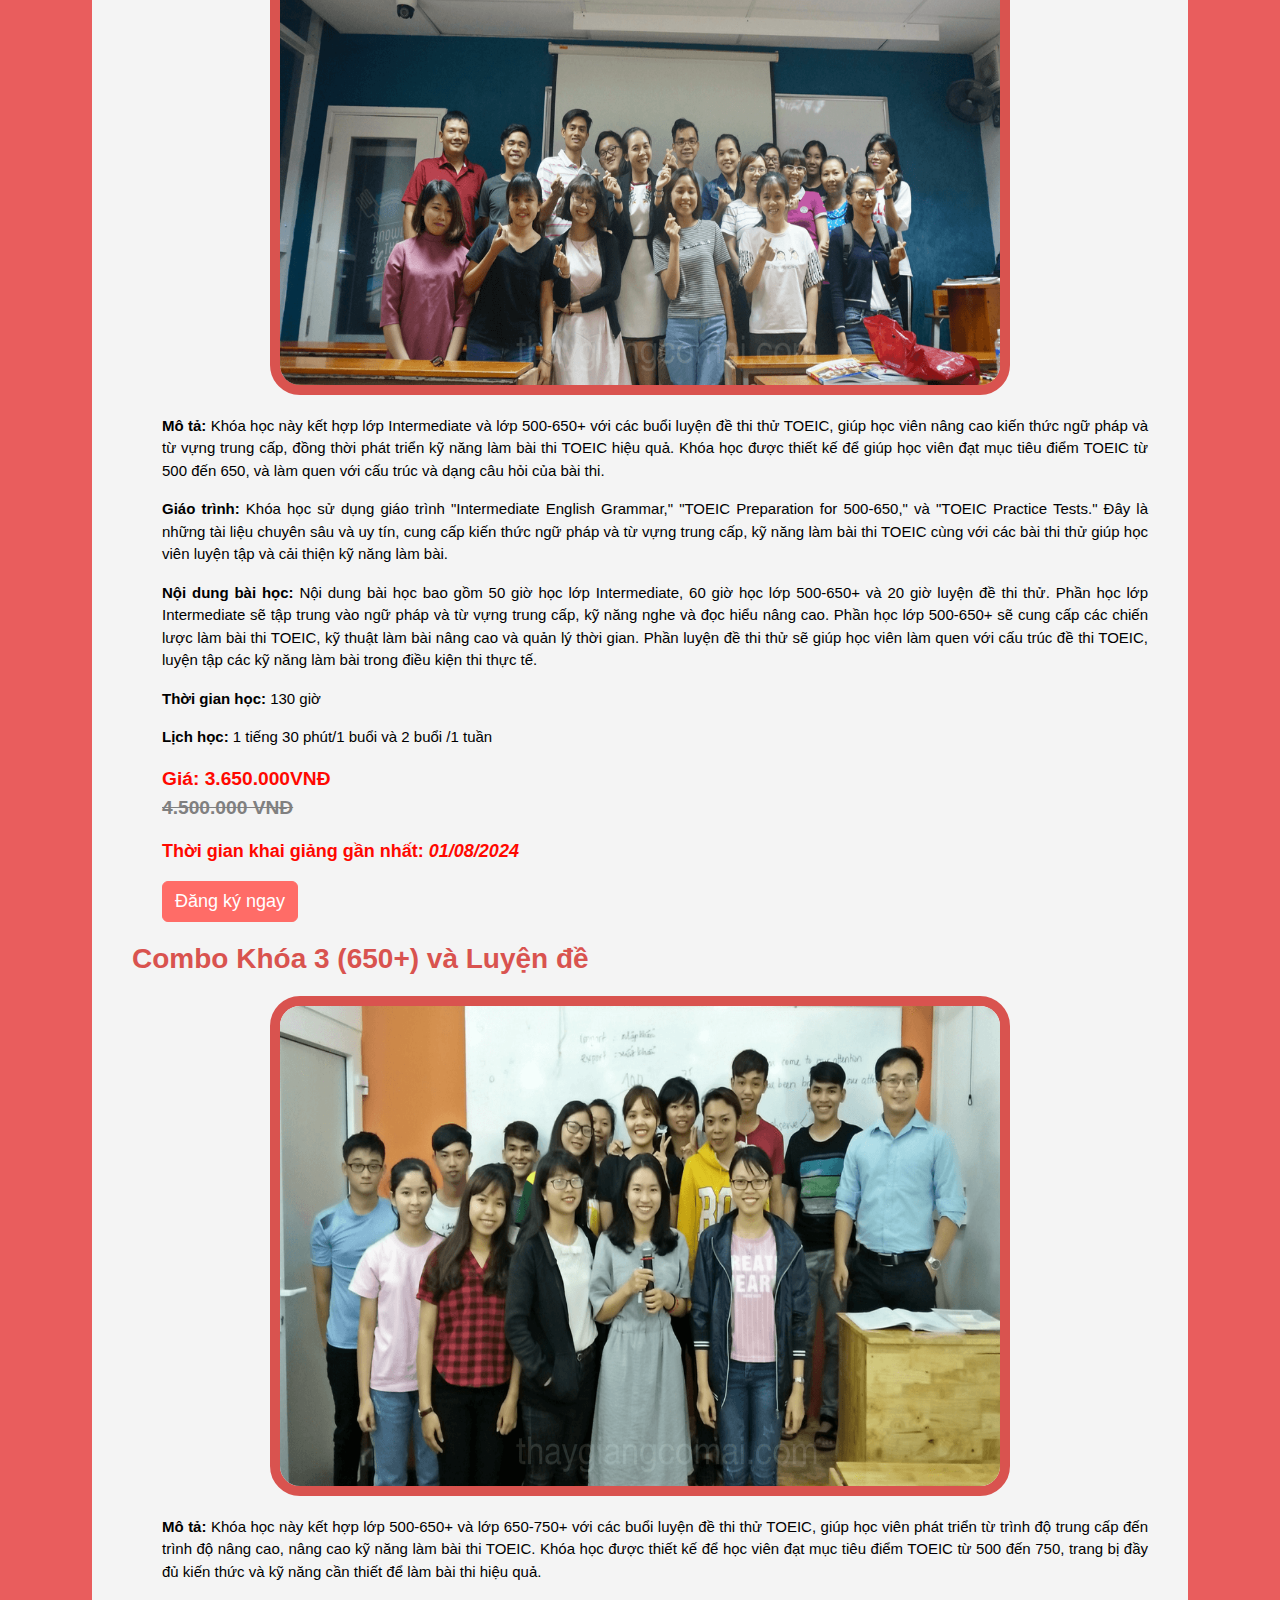
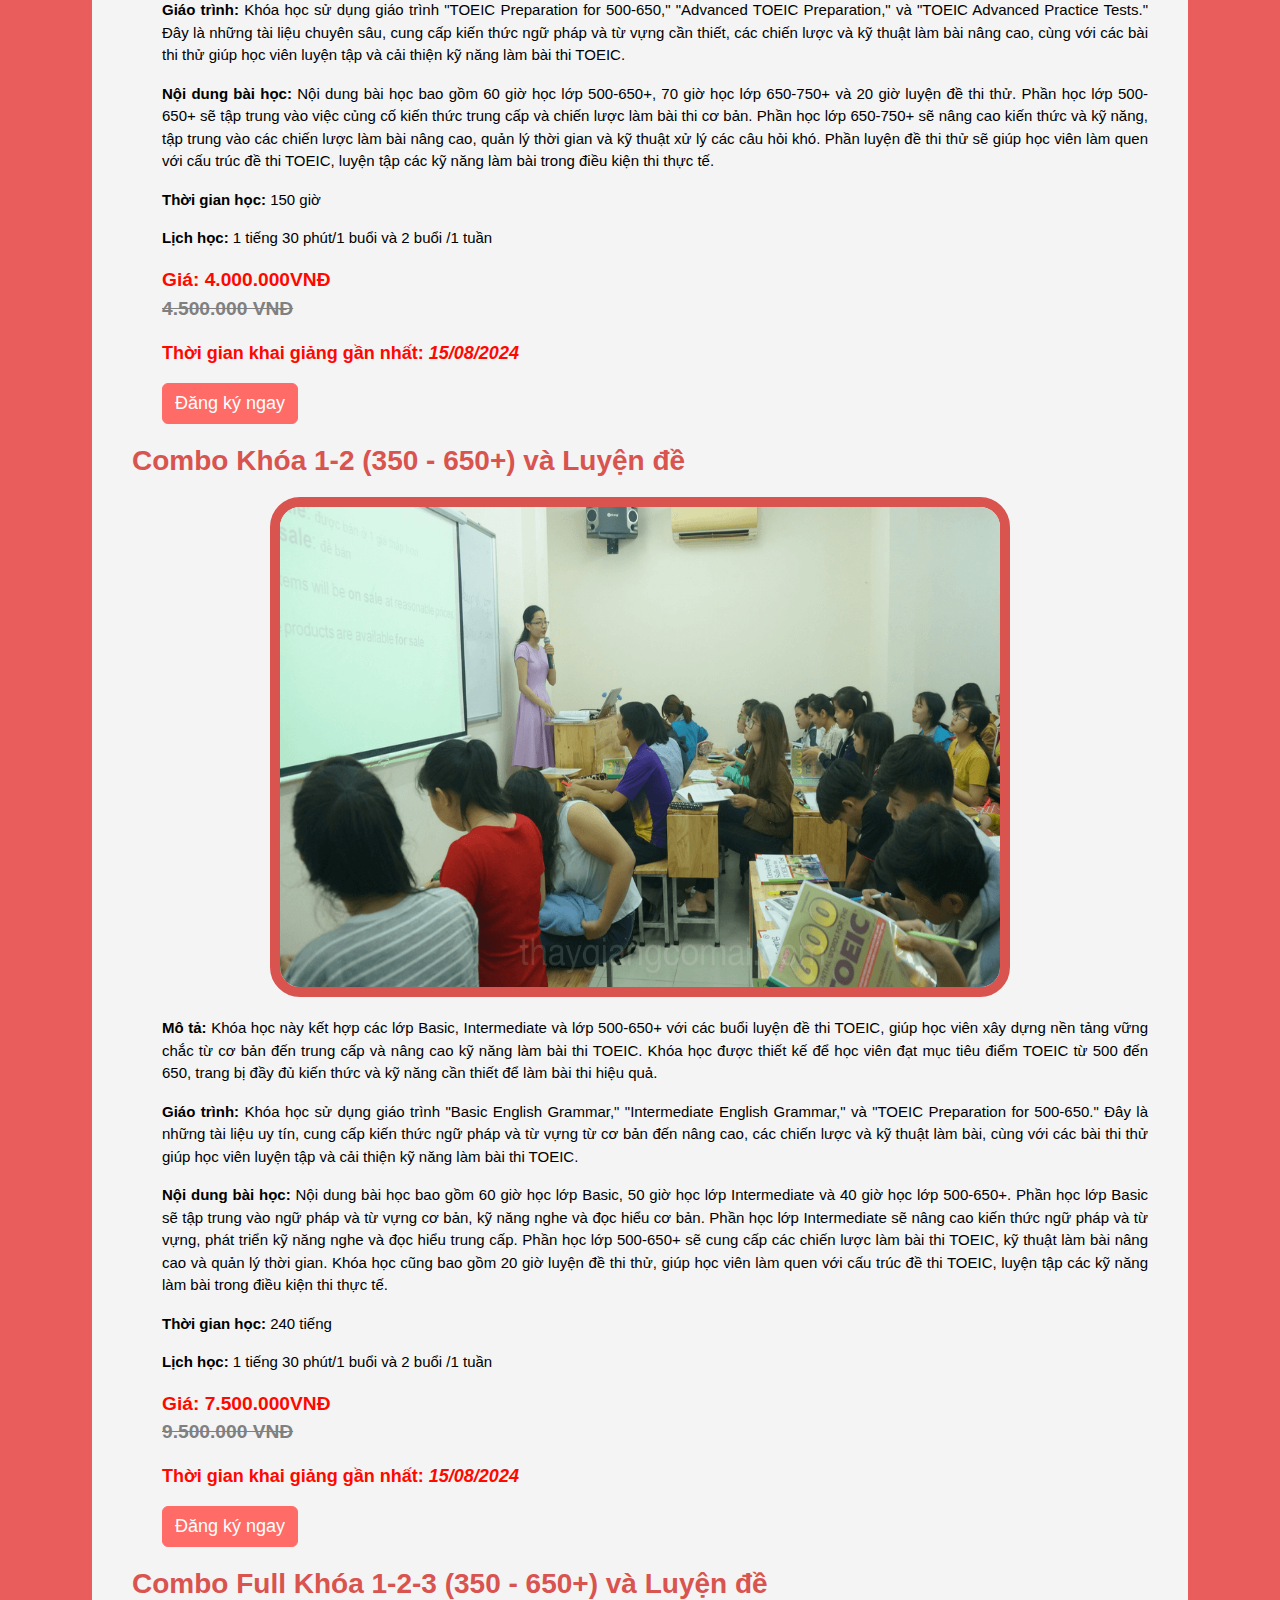
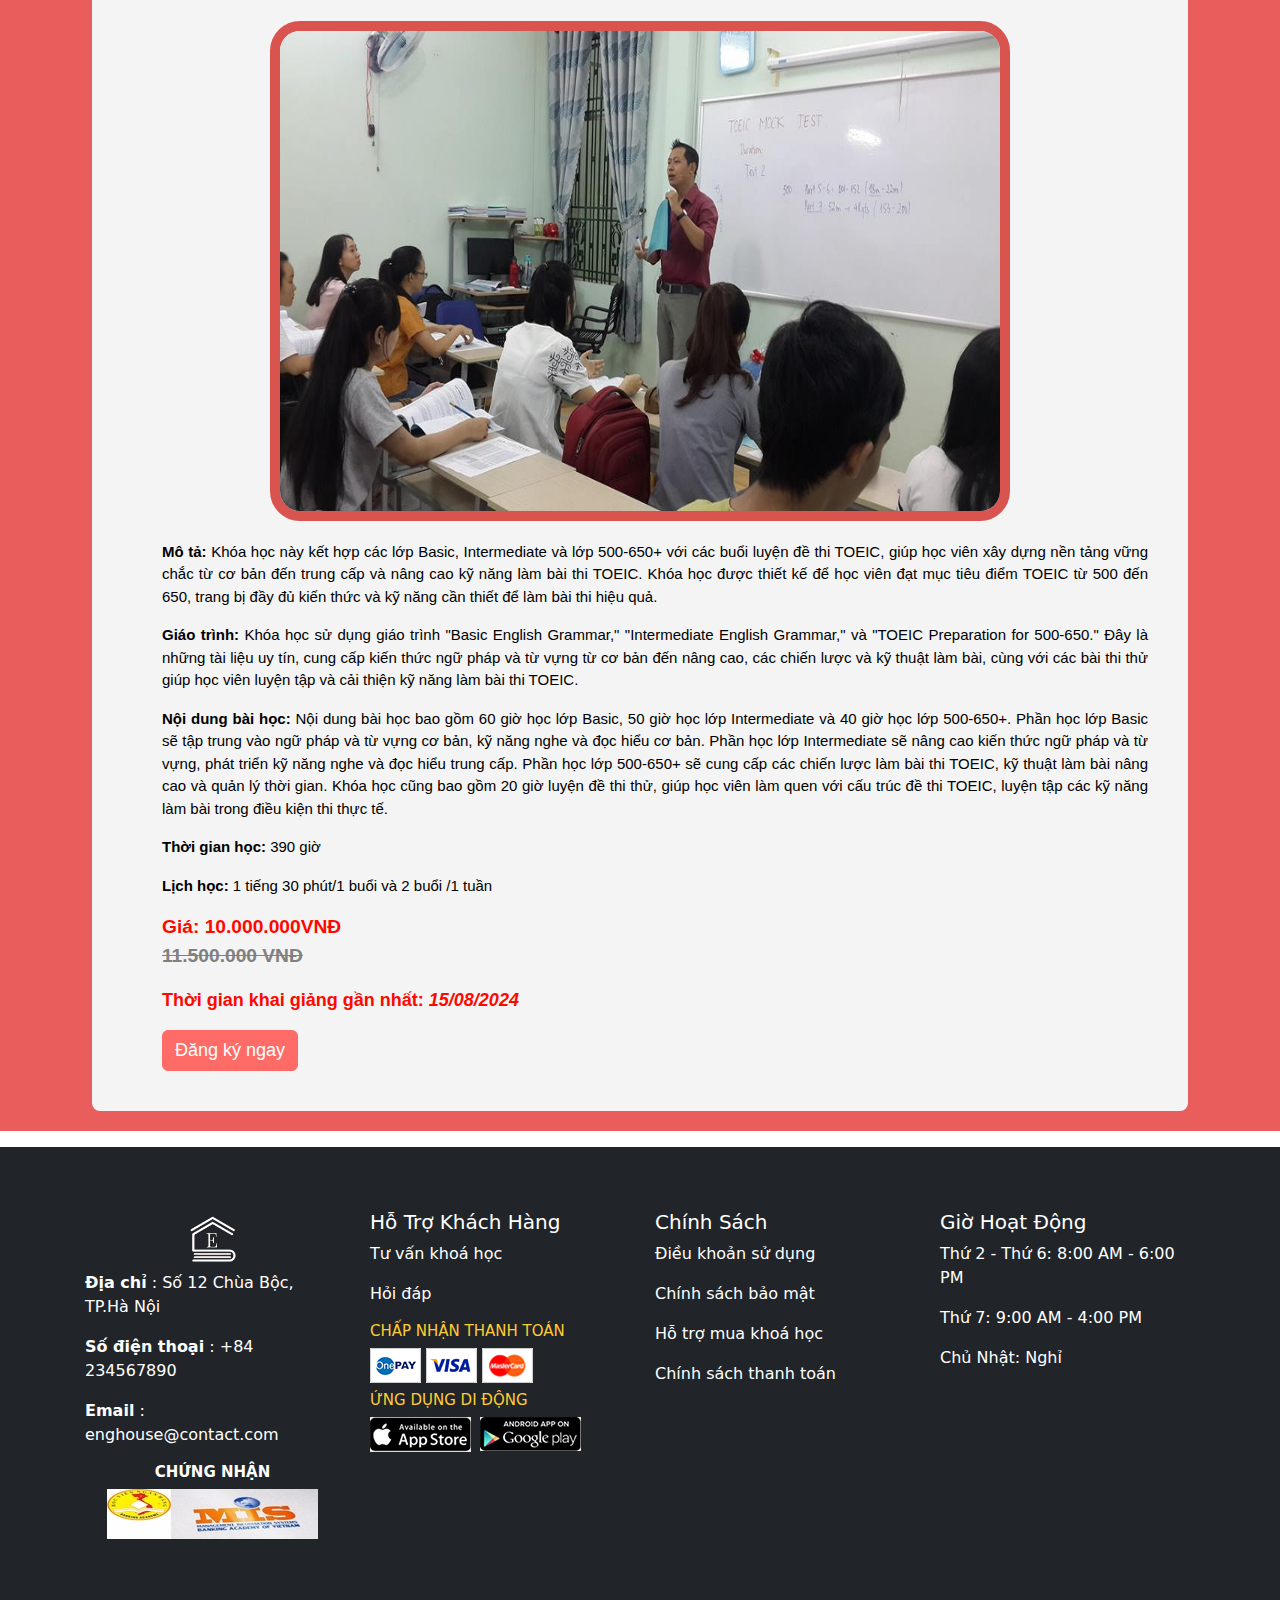
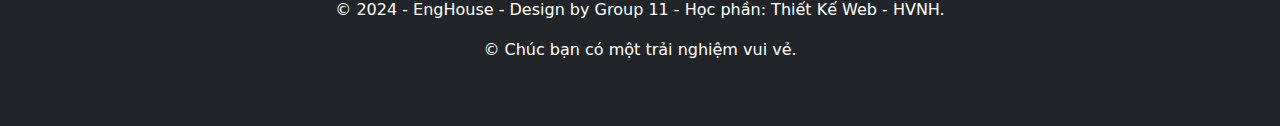
<file: TrangChuyenMuc/chuyen muc toeic/chitietcaclophoctoeic.html>
<!DOCTYPE html>
<html lang="vi">
<head>
    <meta charset="UTF-8">
    <meta name="viewport" content="width=device-width, initial-scale=1.0">
    <title>Khóa Học TOEIC</title>
    <!-- Bootstrap CSS -->
    <link rel="icon" href="../../../Trang chu/Image/logo.png">
    <link rel="stylesheet" href="https://cdnjs.cloudflare.com/ajax/libs/font-awesome/6.5.2/css/all.min.css" integrity="sha512-SnH5WK+bZxgPHs44uWIX+LLJAJ9/2PkPKZ5QiAj6Ta86w+fsb2TkcmfRyVX3pBnMFcV7oQPJkl9QevSCWr3W6A==" crossorigin="anonymous" referrerpolicy="no-referrer" />
    <link href="https://cdn.jsdelivr.net/npm/bootstrap@5.0.2/dist/css/bootstrap.min.css" rel="stylesheet" integrity="sha384-EVSTQN3/azprG1Anm3QDgpJLIm9Nao0Yz1ztcQTwFspd3yD65VohhpuuCOmLASjC" crossorigin="anonymous">
    <link rel="stylesheet" href="../../bootstrap.min.css">
    <script src="../../bootstrap.bundle.min.js"></script>
     <link rel="stylesheet" href="chitietcaclophoctoeic.css">
     <link rel="stylesheet" href="../../Trang chu/themify-icons/themify-icons.css">
     <style>
        .sticky {
            position: fixed;
            top: 0;
            width: 100%;
            z-index: 10;
            background-color: rgba(226, 214, 214, 0.9) !important;
            color: black !important;
            
        }

        /* Add some top padding to the page content to prevent sudden quick movement (as the header gets a new position at the top of the page (position:fixed and top:0) */
        .sticky + .content {
        padding-top: 102px;
        
        }
    </style>
</head>
<body>
    <!--menu-->
    <div class="menu container-fluid header " id="myHeader">
        <!--Bắt đầu menu-->
    
        <div class="container mt-0 " >
            <ul id="nav">
                <li><a href="/Trang chu/index.html">
                    <img src="/Trang chu/Image/logopng.png" alt="" style="height: 46px;width: 46px;">
                    &nbsp&nbsp&nbsp&nbsp&nbsp&nbspTrang chủ</a>
                </li>
                <li><a href="/Trang chu/gioithieu.html">Về chúng tôi</a></li>
                <li>
                    <a href="../trangchuyenmuc.html">
                        Khoá học
                        <i class="navicon ti-angle-down"></i>

                    </a>
                    <ul class="subnav">
                        <li><a href="/TrangChuyenMuc/chuyenmucgiaotiep/chuyenmucgiaotiep.html">Tiếng Anh Giao Tiếp</a></li>
                        <li><a href="/TrangChuyenMuc/chuyen muc ielts/chuyenmucielts.html">IELTS</a></li>
                        <li><a href="/TrangChuyenMuc/chuyen muc toeic/chuyenmuctoeic.html">TOEIC</a></li>
                        <li><a href="/TrangChuyenMuc/tienganhtreem/chuyenmuc.html">Tiếng Anh Thiếu Nhi</a></li>
                        <li><a href="/TrangChuyenMuc/Trang TA mat goc/matgoc.html">Tiếng Anh Mất Gốc</a></li>
                    </ul>
                </li>
                <li><a href="/TrangChuyenMuc/trangchuyenmuc.html">Lịch khai giảng</a></li>
                <li><a href="/Trang chu/index.html#intro">Tin tức</a></li>
                <li><a href="/Trang chu/index.html#DKNTV">Hỗ trợ</a></li>
            </ul>
    
        </div>
    </div>
    <script>
        // When the user scrolls the page, execute myFunction
        window.onscroll = function() {myFunction()};
        
        // Get the header
        var header = document.getElementById("myHeader");
        
        // Get the offset position of the navbar
        var sticky = header.offsetTop;
        
        // Add the sticky class to the header when you reach its scroll position. Remove "sticky" when you leave the scroll position
        function myFunction() {
        if (window.pageYOffset > sticky) {
            header.classList.add("sticky");
        } else {
            header.classList.remove("sticky");
        }
        }
    </script>

    <!--Slider dùng carousel trong bootstrap 5-->
    <div class="container-fluid">
        <!-- Carousel -->
        <div id="demo" class="carousel slide" data-bs-ride="carousel" data-bs-interval="3000">

            <!-- Indicators/dots: Bbên dưới ảnh banner -->
            <div class="carousel-indicators">
                <button type="button" data-bs-target="#demo" data-bs-slide-to="0" class="active"></button>
                <button type="button" data-bs-target="#demo" data-bs-slide-to="1"></button>
                
            </div>

            <!-- The slideshow/carousel: Hình -->
            <div class="carousel-inner">
                <div class="carousel-item active">
                    <!-- <a href="../../Trang chu/index.html"> -->
                <img id="banner" src="ảnh/banner_web2.jpg" alt="Banner 1" class="d-block w-100" style="height: 400px;width: 100%; margin-top: 40px; margin-bottom: 20px;">
                    </a>
                </div>
                <div class="carousel-item">
                    <!-- <a href="../../Trang chu/index.html"> -->
                <img id="banner" src="ảnh/img9.png" alt="Banner 2" class="d-block w-100" style="height: 400px;width: 100% ; margin-top: 40px; margin-bottom: 20px;">
                    </a>
                </div>
            </div>

            <!-- Left and right controls/icons: Mũi tên trái phải-->
            <button class="carousel-control-prev" type="button" data-bs-target="#demo" data-bs-slide="prev">
                <span class="carousel-control-prev-icon"></span>
            </button>
            <button class="carousel-control-next" type="button" data-bs-target="#demo" data-bs-slide="next">
                <span class="carousel-control-next-icon"></span>
            </button>
        </div>
    </div>
    <div id="body">
    <div class="container" >
        <section id="home">
            <h2>Giới thiệu</h2>
            <p>Trung tâm English House là một địa chỉ uy tín trong lĩnh vực giáo dục ngoại ngữ, được thành lập với mục tiêu cung cấp những khóa học chất lượng cao nhằm nâng cao khả năng tiếng Anh cho học viên ở mọi độ tuổi và trình độ. Với đội ngũ giáo viên giàu kinh nghiệm, tận tâm và phương pháp giảng dạy hiện đại, trung tâm cam kết mang đến môi trường học tập năng động và hiệu quả.</p>
            <p>Sứ mệnh của trung tâm English House là giúp học viên không chỉ nắm vững kiến thức ngữ pháp và từ vựng mà còn phát triển toàn diện các kỹ năng nghe, nói, đọc, viết. Trung tâm đặt mục tiêu hỗ trợ học viên tự tin giao tiếp tiếng Anh trong mọi tình huống, từ học tập, công việc cho đến cuộc sống hàng ngày. Đồng thời, trung tâm luôn khuyến khích sự sáng tạo và tư duy độc lập của học viên, nhằm phát triển khả năng tự học và khám phá tri thức.</p>
            <p>Tầm nhìn của trung tâm là trở thành một trong những cơ sở đào tạo tiếng Anh hàng đầu tại Việt Nam, được công nhận bởi chất lượng giảng dạy và dịch vụ chăm sóc học viên xuất sắc. Trung tâm tiếng Anh English House hướng đến việc mở rộng quy mô và phạm vi hoạt động, liên kết với các tổ chức giáo dục quốc tế để mang đến những chương trình học đa dạng và phong phú. Bằng cách đó, trung tâm hy vọng sẽ góp phần nâng cao trình độ tiếng Anh của người Việt, giúp họ mở rộng cơ hội và phát triển trong môi trường toàn cầu hóa.</p>
        </section>
        <section id="about">
            <h2>Khóa Học TOEIC</h2>
            <p>Khóa học TOEIC tại trung tâm tiếng Anh Englis House được thiết kế chuyên biệt nhằm giúp học viên đạt điểm cao trong kỳ thi TOEIC, mở ra nhiều cơ hội nghề nghiệp và học tập. Khóa học bao gồm các bài giảng chi tiết về ngữ pháp, từ vựng, và chiến lược làm bài thi, kết hợp với các bài kiểm tra thực tế để học viên làm quen với cấu trúc và áp lực của kỳ thi thật.</p>
            <p>Lợi ích của việc học TOEIC tại trung tâm không chỉ nằm ở việc cải thiện điểm số mà còn ở sự phát triển toàn diện các kỹ năng tiếng Anh. Học viên sẽ tự tin hơn trong việc giao tiếp, nghe, nói, đọc, và viết tiếng Anh, từ đó nâng cao cơ hội làm việc tại các công ty quốc tế, thăng tiến trong sự nghiệp và tiếp cận với nhiều nguồn tài liệu học thuật và chuyên môn. Trung tâm còn cung cấp các tài liệu học tập phong phú và môi trường học tập hiện đại, tạo điều kiện tốt nhất cho học viên đạt được mục tiêu của mình.</p>
        </section>
        <section id="courses">
            <h2>Khóa học</h2>
            <div id="basic">
            <h3>Lớp Basic</h3>
            <div class="img">
                <img src="ảnh/anh-ngu-athenavn-1359416.jpg" alt="lớp basic">
            </div>
            <p><strong>Mô tả:</strong> Dành cho người mới bắt đầu, khóa học này tập trung vào nền tảng tiếng Anh cơ bản. Chúng tôi sẽ giúp bạn xây dựng nền móng vững chắc để tiếp tục học tập và sử dụng tiếng Anh trong giao tiếp hàng ngày. Khóa học bao gồm các bài học dễ hiểu, phù hợp với những ai chưa có nền tảng vững chắc về ngôn ngữ này.</p>
            <p><strong>Giáo trình:</strong> Khóa học sử dụng giáo trình "Basic English Grammar" và "TOEIC Vocabulary for Beginners". Đây là những tài liệu uy tín và được biên soạn kỹ lưỡng, giúp người học nắm vững ngữ pháp cơ bản và mở rộng vốn từ vựng một cách hiệu quả. Các bài học được thiết kế khoa học, từ dễ đến khó, giúp học viên tiếp thu kiến thức một cách dễ dàng.</p>
            <p><strong>Nội dung bài học:</strong> Nội dung bài học bao gồm ngữ pháp cơ bản, từ vựng cơ bản, kỹ năng nghe và đọc hiểu cơ bản. Chúng tôi tập trung vào việc giúp học viên nắm vững cấu trúc câu, cách sử dụng các thì, từ loại cơ bản và phát triển kỹ năng nghe hiểu thông qua các bài tập thực tế. Bên cạnh đó, học viên cũng sẽ được rèn luyện kỹ năng đọc hiểu qua các đoạn văn ngắn và bài tập phù hợp.</p>
            <p><strong>Thời gian học:</strong> 40 giờ</p>
            <p><strong>Lịch học:</strong> 1 tiếng 30 phút/1 buổi và 2 buổi /1 tuần </p>
            <p class="highlight"><strong>Giá: </strong> 2.500.000VNĐ
                <span style="color: gray;text-decoration:line-through ;"><br>2.800.000 VNĐ</span></p>
            <p><span class="highlight">Thời gian khai giảng gần nhất: <i>01/07/2024</i></span></p>
            <a href="/Trang chu/index.html#DKNTV" class="btn btn-primary">Đăng ký ngay</a>
        </div>
        <div id="Intermediate"> 
            <h3>Lớp Intermediate</h3>
            <div class="img">
                <img src="ảnh/kos-english-center-845147.jpg" alt="lớp basic">
            </div>
            <p><strong>Mô tả:</strong> Dành cho người đã có kiến thức cơ bản về tiếng Anh, khóa học này nhằm nâng cao kỹ năng nghe và đọc hiểu. Chúng tôi tập trung vào việc củng cố và mở rộng kiến thức, giúp học viên tự tin hơn khi giao tiếp và sử dụng tiếng Anh trong các tình huống phức tạp hơn. Khóa học phù hợp cho những ai muốn tiếp tục phát triển kỹ năng ngôn ngữ của mình.</p>
            <p><strong>Giáo trình:</strong> Khóa học sử dụng giáo trình "Intermediate English Grammar" và "TOEIC Vocabulary for Intermediate Learners". Đây là những tài liệu chất lượng, cung cấp kiến thức ngữ pháp nâng cao và từ vựng phong phú. Các bài học được biên soạn kỹ lưỡng, đảm bảo học viên có thể tiếp thu và vận dụng một cách hiệu quả vào thực tế.</p>
            <p><strong>Nội dung bài học:</strong> Nội dung bài học bao gồm ngữ pháp nâng cao, từ vựng mở rộng, kỹ năng nghe và đọc hiểu trung cấp. Học viên sẽ học cách sử dụng các cấu trúc ngữ pháp phức tạp hơn, mở rộng vốn từ vựng với những từ ngữ chuyên sâu và luyện tập kỹ năng nghe hiểu qua các đoạn hội thoại và bài nghe dài hơn. Kỹ năng đọc hiểu cũng được phát triển thông qua các bài đọc đa dạng và phong phú hơn.</p>
            <p><strong>Thời gian học:</strong> 50 giờ</p>
            <p><strong>Lịch học:</strong> 1 tiếng 30 phút/1 buổi và 2 buổi /1 tuần </p>
            <p class="highlight"><strong>Giá: </strong> 2.650.000VNĐ
                <span style="color: gray;text-decoration:line-through ;"><br>3.000.000 VNĐ</span></p>
            <p><span class="highlight">Thời gian khai giảng gần nhất: <i>15/07/2024</i></span></p>
            <a href="/Trang chu/index.html#DKNTV" class="btn btn-primary">Đăng ký ngay</a>
        </div>  
        <div id="500+">
            <h3>Lớp 500-650+</h3>
            <div class="img">
                <img src="ảnh/lop-hoc-luyen-thi-toeic-cua-trung-tam-tieng-anh-thay-giang-co-mai-06.png" alt="lớp basic">
            </div>
            <p><strong>Mô tả:</strong> Dành cho học viên có mục tiêu đạt từ 500 đến 650 điểm TOEIC, khóa học này tập trung vào việc trang bị các chiến lược và kỹ năng cần thiết để đạt được số điểm mong muốn. Khóa học được thiết kế đặc biệt để giúp học viên nắm vững cấu trúc bài thi TOEIC và nâng cao khả năng làm bài một cách hiệu quả.</p>
            <p><strong>Giáo trình:</strong>Khóa học sử dụng giáo trình "TOEIC Preparation for 500-650" và "TOEIC Practice Tests". Đây là các tài liệu chuyên biệt, cung cấp đầy đủ kiến thức và bài tập để học viên luyện tập. Giáo trình bao gồm các bài học lý thuyết và bài tập thực hành được biên soạn nhằm giúp học viên làm quen với định dạng và yêu cầu của bài thi TOEIC.</p>
            <p><strong>Nội dung bài học:</strong> Nội dung bài học bao gồm các chiến lược làm bài, luyện tập kỹ năng làm bài thi thực tế. Học viên sẽ học cách phân tích câu hỏi, quản lý thời gian và áp dụng các kỹ thuật làm bài hiệu quả. Khóa học cũng cung cấp nhiều bài thi thử, giúp học viên rèn luyện kỹ năng nghe, đọc và làm bài trong điều kiện thi thực tế, từ đó nâng cao tự tin và khả năng đạt điểm cao.</p>
            <p><strong>Thời gian học:</strong> 60 giờ</p>
            <p><strong>Lịch học:</strong> 1 tiếng 30 phút/1 buổi và 2 buổi /1 tuần </p>
            <p class="highlight"><strong>Giá: </strong> 3.000.000VNĐ
                <span style="color: gray;text-decoration:line-through ;"><br>3.500.000 VNĐ</span></p>
            <p><span class="highlight">Thời gian khai giảng gần nhất: <i>01/08/2024</i></span></p>
            <a href="/Trang chu/index.html#DKNTV" class="btn btn-primary">Đăng ký ngay</a>
        </div>
        <div id="650+">
            <h3>Lớp 650-750+</h3>
            <div class="img">
                <img src="ảnh/lop-hoc-luyen-thi-toeic-cua-trung-tam-tieng-anh-thay-giang-co-mai-03.png" alt="lớp basic">
            </div>
            <p><strong>Mô tả:</strong> Dành cho học viên có mục tiêu đạt từ 650 đến 750 điểm TOEIC, khóa học này tập trung vào việc phát triển các chiến lược làm bài nâng cao và nâng cao kỹ năng làm bài. Chúng tôi giúp học viên nắm vững các kỹ thuật cần thiết để vượt qua các câu hỏi khó và đạt điểm cao trong bài thi TOEIC.</p>
            <p><strong>Giáo trình:</strong> Khóa học sử dụng giáo trình "Advanced TOEIC Preparation" và "TOEIC Advanced Practice Tests". Đây là những tài liệu chuyên sâu, cung cấp kiến thức và bài tập nâng cao để học viên rèn luyện. Giáo trình được biên soạn kỹ lưỡng, với các bài học chi tiết và bài tập thực hành giúp học viên làm quen với những câu hỏi khó và yêu cầu khắt khe của bài thi.</p>
            <p><strong>Nội dung bài học:</strong> Nội dung bài học bao gồm các chiến lược làm bài nâng cao và luyện tập với các đề thi khó hơn. Học viên sẽ học cách phân tích các câu hỏi phức tạp, áp dụng kỹ thuật làm bài nâng cao và quản lý thời gian hiệu quả. Khóa học cung cấp nhiều bài thi thử với độ khó cao, giúp học viên rèn luyện kỹ năng nghe, đọc và làm bài trong điều kiện thi thực tế, từ đó nâng cao khả năng đạt điểm số mong muốn.</p>
            <p><strong>Thời gian học:</strong> 70 giờ</p>
            <p><strong>Lịch học:</strong> 3 tiếng/1 buổi và 2 buổi /1 tuần </p>
            <p class="highlight"><strong>Giá: </strong> 3.500.000VNĐ
                <span style="color: gray;text-decoration:line-through ;"><br>4.000.000 VNĐ</span></p>
            <p><span class="highlight">Thời gian khai giảng gần nhất: <i>15/08/2024</i></span></p>
            <a href="/Trang chu/index.html#DKNTV" class="btn btn-primary">Đăng ký ngay</a>
        </div>
        </section>
        <section id="combos">
            <h2>Các combo khóa học</h2>
            <h3>Combo Cơ Bản (0 - 400+) và Luyện đề</h3>
            <div id="combo basic">
            <div class="img">
                <img src="ảnh/hinh_lop_hoc_toeic-1.jpg" alt="lớp basic">
            </div>
            <p><strong>Mô tả:</strong> Khóa học này kết hợp giữa lớp Basic và các buổi luyện đề thi thử TOEIC, giúp học viên nắm vững ngữ pháp và từ vựng cơ bản, đồng thời làm quen với cấu trúc và dạng câu hỏi của bài thi TOEIC. Khóa học được thiết kế nhằm cung cấp nền tảng vững chắc và kỹ năng làm bài thi cơ bản cho học viên.</p>
            <p><strong>Giáo trình:</strong> Khóa học sử dụng giáo trình "Basic English Grammar," "TOEIC Vocabulary for Beginners," và "TOEIC Practice Tests." Đây là các tài liệu cơ bản và luyện thi TOEIC được biên soạn kỹ lưỡng, cung cấp đầy đủ kiến thức ngữ pháp, từ vựng cơ bản và các bài thi thử giúp học viên thực hành và cải thiện kỹ năng làm bài.</p>
            <p><strong>Nội dung bài học:</strong> Nội dung bài học bao gồm 40 giờ học lớp Basic và 10 giờ luyện đề thi thử. Trong phần học lớp Basic, học viên sẽ được học ngữ pháp cơ bản, từ vựng cơ bản và các kỹ năng nghe, đọc hiểu cơ bản. Phần luyện đề thi thử tập trung vào việc làm quen với cấu trúc đề thi TOEIC, luyện tập các kỹ năng làm bài và áp dụng kiến thức đã học vào các bài thi thực tế.</p>
            <p><strong>Thời gian học:</strong> 50 giờ</p>
            <p><strong>Lịch học:</strong> 1 tiếng 30 phút/1 buổi và 2 buổi /1 tuần </p>
            <p class="highlight"><strong>Giá: </strong> 3.000.000VNĐ
                <span style="color: gray;text-decoration:line-through ;"><br>3.500.000 VNĐ</span></p>
            <p><span class="highlight">Thời gian khai giảng gần nhất: <i>01/07/2024</i></span></p>
            <a href="/Trang chu/index.html#DKNTV" class="btn btn-primary">Đăng ký ngay</a>
        </div>
        <div id="combo1">
            <h3>Combo Khóa 1 (350 - 500+) và Luyện đề</h3>
            <div class="img">
                <img src="ảnh/lop-hoc-luyen-thi-toeic-cua-trung-tam-tieng-anh-thay-giang-co-mai-05.png" alt="lớp basic">
            </div>
            <p><strong>Mô tả:</strong> Khóa học kết hợp giữa lớp Basic và Intermediate với các buổi luyện đề thi thử TOEIC, giúp học viên xây dựng nền tảng ngữ pháp và từ vựng từ cơ bản đến nâng cao, đồng thời làm quen với cấu trúc và dạng câu hỏi của bài thi TOEIC. Khóa học được thiết kế nhằm cung cấp kiến thức toàn diện và kỹ năng làm bài thi hiệu quả cho học viên.</p>
            <p><strong>Giáo trình:</strong> Khóa học sử dụng giáo trình "Basic English Grammar," "Intermediate English Grammar," và "TOEIC Practice Tests." Đây là các tài liệu uy tín và được biên soạn kỹ lưỡng, cung cấp kiến thức ngữ pháp từ cơ bản đến nâng cao, từ vựng phong phú và các bài thi thử giúp học viên thực hành và cải thiện kỹ năng làm bài thi TOEIC.</p>
            <p><strong>Nội dung bài học:</strong> Nội dung bài học bao gồm 40 giờ học lớp Basic, 50 giờ học lớp Intermediate và 20 giờ luyện đề thi thử. Phần học lớp Basic sẽ tập trung vào ngữ pháp và từ vựng cơ bản, kỹ năng nghe và đọc hiểu cơ bản. Phần học lớp Intermediate sẽ nâng cao kiến thức ngữ pháp và từ vựng, phát triển kỹ năng nghe và đọc hiểu trung cấp. Phần luyện đề thi thử sẽ giúp học viên làm quen với cấu trúc đề thi TOEIC, luyện tập các kỹ năng làm bài và áp dụng kiến thức đã học vào các bài thi thực tế.</p>
            <p><strong>Thời gian học:</strong> 110 giờ</p>
            <p><strong>Lịch học:</strong> 1 tiếng 30 phút/1 buổi và 2 buổi /1 tuần </p>
            <p class="highlight"><strong>Giá: </strong> 3.650.000VNĐ
                <span style="color: gray;text-decoration:line-through ;"><br>4.500.000 VNĐ</span></p>
            <p><span class="highlight">Thời gian khai giảng gần nhất: <i>15/07/2024</i></span></p>
            <a href="/Trang chu/index.html#DKNTV" class="btn btn-primary">Đăng ký ngay</a>
        </div>
        <div id="combo2">
            <h3>Combo Khóa 2 (500 - 650+) và Luyện đề</h3>
            <div class="img">
                <img src="ảnh/lop-hoc-luyen-thi-toeic-cua-trung-tam-tieng-anh-thay-giang-co-mai-09.png" alt="lớp basic">
            </div>
            <p><strong>Mô tả:</strong> Khóa học này kết hợp lớp Intermediate và lớp 500-650+ với các buổi luyện đề thi thử TOEIC, giúp học viên nâng cao kiến thức ngữ pháp và từ vựng trung cấp, đồng thời phát triển kỹ năng làm bài thi TOEIC hiệu quả. Khóa học được thiết kế để giúp học viên đạt mục tiêu điểm TOEIC từ 500 đến 650, và làm quen với cấu trúc và dạng câu hỏi của bài thi.
            </p>
            <p><strong>Giáo trình:</strong> Khóa học sử dụng giáo trình "Intermediate English Grammar," "TOEIC Preparation for 500-650," và "TOEIC Practice Tests." Đây là những tài liệu chuyên sâu và uy tín, cung cấp kiến thức ngữ pháp và từ vựng trung cấp, kỹ năng làm bài thi TOEIC cùng với các bài thi thử giúp học viên luyện tập và cải thiện kỹ năng làm bài.</p>
            <p><strong>Nội dung bài học:</strong> Nội dung bài học bao gồm 50 giờ học lớp Intermediate, 60 giờ học lớp 500-650+ và 20 giờ luyện đề thi thử. Phần học lớp Intermediate sẽ tập trung vào ngữ pháp và từ vựng trung cấp, kỹ năng nghe và đọc hiểu nâng cao. Phần học lớp 500-650+ sẽ cung cấp các chiến lược làm bài thi TOEIC, kỹ thuật làm bài nâng cao và quản lý thời gian. Phần luyện đề thi thử sẽ giúp học viên làm quen với cấu trúc đề thi TOEIC, luyện tập các kỹ năng làm bài trong điều kiện thi thực tế.</p>
            <p><strong>Thời gian học:</strong> 130 giờ</p>
            <p><strong>Lịch học:</strong> 1 tiếng 30 phút/1 buổi và 2 buổi /1 tuần </p>
            <p class="highlight"><strong>Giá: </strong> 3.650.000VNĐ
                <span style="color: gray;text-decoration:line-through ;"><br>4.500.000 VNĐ</span></p>
            <p><span class="highlight">Thời gian khai giảng gần nhất: <i>01/08/2024</i></span></p>
            <a href="/Trang chu/index.html#DKNTV" class="btn btn-primary">Đăng ký ngay</a>
        </div>
        <div id="combo3">
            <h3>Combo Khóa 3 (650+) và Luyện đề</h3>
            <div class="img">
                <img src="ảnh/lop-hoc-luyen-thi-toeic-cua-trung-tam-tieng-anh-thay-giang-co-mai-14.png" alt="lớp basic">
            </div>
            <p><strong>Mô tả:</strong> Khóa học này kết hợp lớp 500-650+ và lớp 650-750+ với các buổi luyện đề thi thử TOEIC, giúp học viên phát triển từ trình độ trung cấp đến trình độ nâng cao, nâng cao kỹ năng làm bài thi TOEIC. Khóa học được thiết kế để học viên đạt mục tiêu điểm TOEIC từ 500 đến 750, trang bị đầy đủ kiến thức và kỹ năng cần thiết để làm bài thi hiệu quả.</p>
            <p><strong>Giáo trình:</strong> Khóa học sử dụng giáo trình "TOEIC Preparation for 500-650," "Advanced TOEIC Preparation," và "TOEIC Advanced Practice Tests." Đây là những tài liệu chuyên sâu, cung cấp kiến thức ngữ pháp và từ vựng cần thiết, các chiến lược và kỹ thuật làm bài nâng cao, cùng với các bài thi thử giúp học viên luyện tập và cải thiện kỹ năng làm bài thi TOEIC.</p>
            <p><strong>Nội dung bài học:</strong> Nội dung bài học bao gồm 60 giờ học lớp 500-650+, 70 giờ học lớp 650-750+ và 20 giờ luyện đề thi thử. Phần học lớp 500-650+ sẽ tập trung vào việc củng cố kiến thức trung cấp và chiến lược làm bài thi cơ bản. Phần học lớp 650-750+ sẽ nâng cao kiến thức và kỹ năng, tập trung vào các chiến lược làm bài nâng cao, quản lý thời gian và kỹ thuật xử lý các câu hỏi khó. Phần luyện đề thi thử sẽ giúp học viên làm quen với cấu trúc đề thi TOEIC, luyện tập các kỹ năng làm bài trong điều kiện thi thực tế.</p>
            <p><strong>Thời gian học:</strong> 150 giờ</p>
            <p><strong>Lịch học:</strong> 1 tiếng 30 phút/1 buổi và 2 buổi /1 tuần </p>
            <p class="highlight"><strong>Giá: </strong> 4.000.000VNĐ
                <span style="color: gray;text-decoration:line-through ;"><br>4.500.000 VNĐ</span></p>
            <p><span class="highlight">Thời gian khai giảng gần nhất: <i>15/08/2024</i></span></p>
            <a href="/Trang chu/index.html#DKNTV" class="btn btn-primary">Đăng ký ngay</a>
        </div>
        <div id="combo1-2">
            <h3>Combo Khóa 1-2 (350 - 650+) và Luyện đề</h3>
            <div class="img">
                <img src="ảnh/lop-hoc-luyen-thi-toeic-cua-trung-tam-tieng-anh-thay-giang-co-mai-03.png" alt="lớp basic">
            </div>
            <p><strong>Mô tả:</strong> Khóa học này kết hợp các lớp Basic, Intermediate và lớp 500-650+ với các buổi luyện đề thi TOEIC, giúp học viên xây dựng nền tảng vững chắc từ cơ bản đến trung cấp và nâng cao kỹ năng làm bài thi TOEIC. Khóa học được thiết kế để học viên đạt mục tiêu điểm TOEIC từ 500 đến 650, trang bị đầy đủ kiến thức và kỹ năng cần thiết để làm bài thi hiệu quả.</p>
            <p><strong>Giáo trình:</strong> Khóa học sử dụng giáo trình "Basic English Grammar," "Intermediate English Grammar," và "TOEIC Preparation for 500-650." Đây là những tài liệu uy tín, cung cấp kiến thức ngữ pháp và từ vựng từ cơ bản đến nâng cao, các chiến lược và kỹ thuật làm bài, cùng với các bài thi thử giúp học viên luyện tập và cải thiện kỹ năng làm bài thi TOEIC.
            </p>
            <p><strong>Nội dung bài học:</strong> Nội dung bài học bao gồm 60 giờ học lớp Basic, 50 giờ học lớp Intermediate và 40 giờ học lớp 500-650+. Phần học lớp Basic sẽ tập trung vào ngữ pháp và từ vựng cơ bản, kỹ năng nghe và đọc hiểu cơ bản. Phần học lớp Intermediate sẽ nâng cao kiến thức ngữ pháp và từ vựng, phát triển kỹ năng nghe và đọc hiểu trung cấp. Phần học lớp 500-650+ sẽ cung cấp các chiến lược làm bài thi TOEIC, kỹ thuật làm bài nâng cao và quản lý thời gian. Khóa học cũng bao gồm 20 giờ luyện đề thi thử, giúp học viên làm quen với cấu trúc đề thi TOEIC, luyện tập các kỹ năng làm bài trong điều kiện thi thực tế.</p>
            <p><strong>Thời gian học:</strong> 240 tiếng</p>
            <p><strong>Lịch học:</strong> 1 tiếng 30 phút/1 buổi và 2 buổi /1 tuần </p>
            <p class="highlight"><strong>Giá: </strong> 7.500.000VNĐ
                <span style="color: gray;text-decoration:line-through ;"><br>9.500.000 VNĐ</span></p>
            <p><span class="highlight">Thời gian khai giảng gần nhất: <i>15/08/2024</i></span></p>
            <a href="/Trang chu/index.html#DKNTV" class="btn btn-primary">Đăng ký ngay</a>
        </div>
        <div id="combofull">
            <h3>Combo Full Khóa 1-2-3 (350 - 650+) và Luyện đề</h3>
            <div class="img">
                <img src="ảnh/hinh_lop_hoc_toeic-1.jpg" alt="lớp basic">
            </div>
            <p><strong>Mô tả:</strong> Khóa học này kết hợp các lớp Basic, Intermediate và lớp 500-650+ với các buổi luyện đề thi TOEIC, giúp học viên xây dựng nền tảng vững chắc từ cơ bản đến trung cấp và nâng cao kỹ năng làm bài thi TOEIC. Khóa học được thiết kế để học viên đạt mục tiêu điểm TOEIC từ 500 đến 650, trang bị đầy đủ kiến thức và kỹ năng cần thiết để làm bài thi hiệu quả.</p>
            <p><strong>Giáo trình:</strong> Khóa học sử dụng giáo trình "Basic English Grammar," "Intermediate English Grammar," và "TOEIC Preparation for 500-650." Đây là những tài liệu uy tín, cung cấp kiến thức ngữ pháp và từ vựng từ cơ bản đến nâng cao, các chiến lược và kỹ thuật làm bài, cùng với các bài thi thử giúp học viên luyện tập và cải thiện kỹ năng làm bài thi TOEIC.
            </p>
            <p><strong>Nội dung bài học:</strong> Nội dung bài học bao gồm 60 giờ học lớp Basic, 50 giờ học lớp Intermediate và 40 giờ học lớp 500-650+. Phần học lớp Basic sẽ tập trung vào ngữ pháp và từ vựng cơ bản, kỹ năng nghe và đọc hiểu cơ bản. Phần học lớp Intermediate sẽ nâng cao kiến thức ngữ pháp và từ vựng, phát triển kỹ năng nghe và đọc hiểu trung cấp. Phần học lớp 500-650+ sẽ cung cấp các chiến lược làm bài thi TOEIC, kỹ thuật làm bài nâng cao và quản lý thời gian. Khóa học cũng bao gồm 20 giờ luyện đề thi thử, giúp học viên làm quen với cấu trúc đề thi TOEIC, luyện tập các kỹ năng làm bài trong điều kiện thi thực tế.</p>
            <p><strong>Thời gian học:</strong> 390 giờ </p>
            <p><strong>Lịch học:</strong> 1 tiếng 30 phút/1 buổi và 2 buổi /1 tuần </p>
            <p class="highlight"><strong>Giá: </strong> 10.000.000VNĐ
                <span style="color: gray;text-decoration:line-through ;"><br>11.500.000 VNĐ</span></p>
            <p><span class="highlight">Thời gian khai giảng gần nhất: <i>15/08/2024</i></span></p>
            <a href="/Trang chu/index.html#DKNTV" class="btn btn-primary">Đăng ký ngay</a>
        </div>
        </section>
    </div>
</div>
    <footer class="bg-dark text-white py-5 mt-3">
        <div class="container">
          <div class="row">
            <div
              class="col-md-3 col-content d-flex flex-column align-items-center"
            >
              <a href="#" class="navbar-brand nav-title mb-2" style="margin: 5px 0">
                    <img src="/Trang chu/Image/logopng.png" alt="" height="46px" width="46px">
              </a>
              <p><strong>Địa chỉ</strong> : <a href="https://maps.app.goo.gl/pBgr9uYhXFZHzHEr8" target="_blank"> Số 12 Chùa Bộc, TP.Hà Nội</a></p>
              <p><strong>Số điện thoại</strong> : <a href="tel:01234567890"></a>+84 234567890</p>
              <p><strong>Email</strong> : <a href="mailto:enghouse@contact.com" type="Email">enghouse@contact.com</a>
                <h2 style="font-size: 15px; color: #FFF  ;">CHỨNG NHẬN</h2>
                <a href="https://itde.hvnh.edu.vn/" target="_blank"><img src="/Trang chu/Image/logomis.jpg" alt="logo mishvnh"></a>
            </div>
  
            <div class="col-md-3 col-content">
              <h5>Hỗ Trợ Khách Hàng</h5>
              <p><a href="#">Tư vấn khoá học</a></p>
              <p><a href="#">Hỏi đáp</a></p>
              <h5 style="font-size: 15px; color: #FFCC33  ;">CHẤP NHẬN THANH TOÁN</h5>
            <img src="/Trang chu/Image/pay.png">
            <h5 style="font-size: 15px; color: #FFCC33;" class="mt-2">ỨNG DỤNG DI ĐỘNG</h5>
            <img src="/Trang chu/Image/app.png">
            </div>
  
            <div class="col-md-3 col-content">
              <h5>Chính Sách</h5>
              <p><a href="#">Điều khoản sử dụng</a></p>
              <p><a href="#">Chính sách bảo mật</a></p>
              <p><a href="#">Hỗ trợ mua khoá học</a></p>
              <p><a href="#">Chính sách thanh toán</a></p>
            </div>
  
            <div class="col-md-3 col-content">
              <h5>Giờ Hoạt Động</h5>
              <p>Thứ 2 - Thứ 6: 8:00 AM - 6:00 PM</p>
              <p>Thứ 7: 9:00 AM - 4:00 PM</p>
              <p>Chủ Nhật: Nghỉ</p>
            </div>
          </div>
  
          <div class="row mt-4">
            <div class="col-12 text-center">
              <p class="copyright">&copy; 2024 - EngHouse - Design by Group 11 - Học phần: Thiết Kế Web - HVNH.</p>
              <p class="copyright">&copy; Chúc bạn có một trải nghiệm vui vẻ.</p>
            </div>
          </div>
        </div>
      </footer>
</body>
</html>
</file>
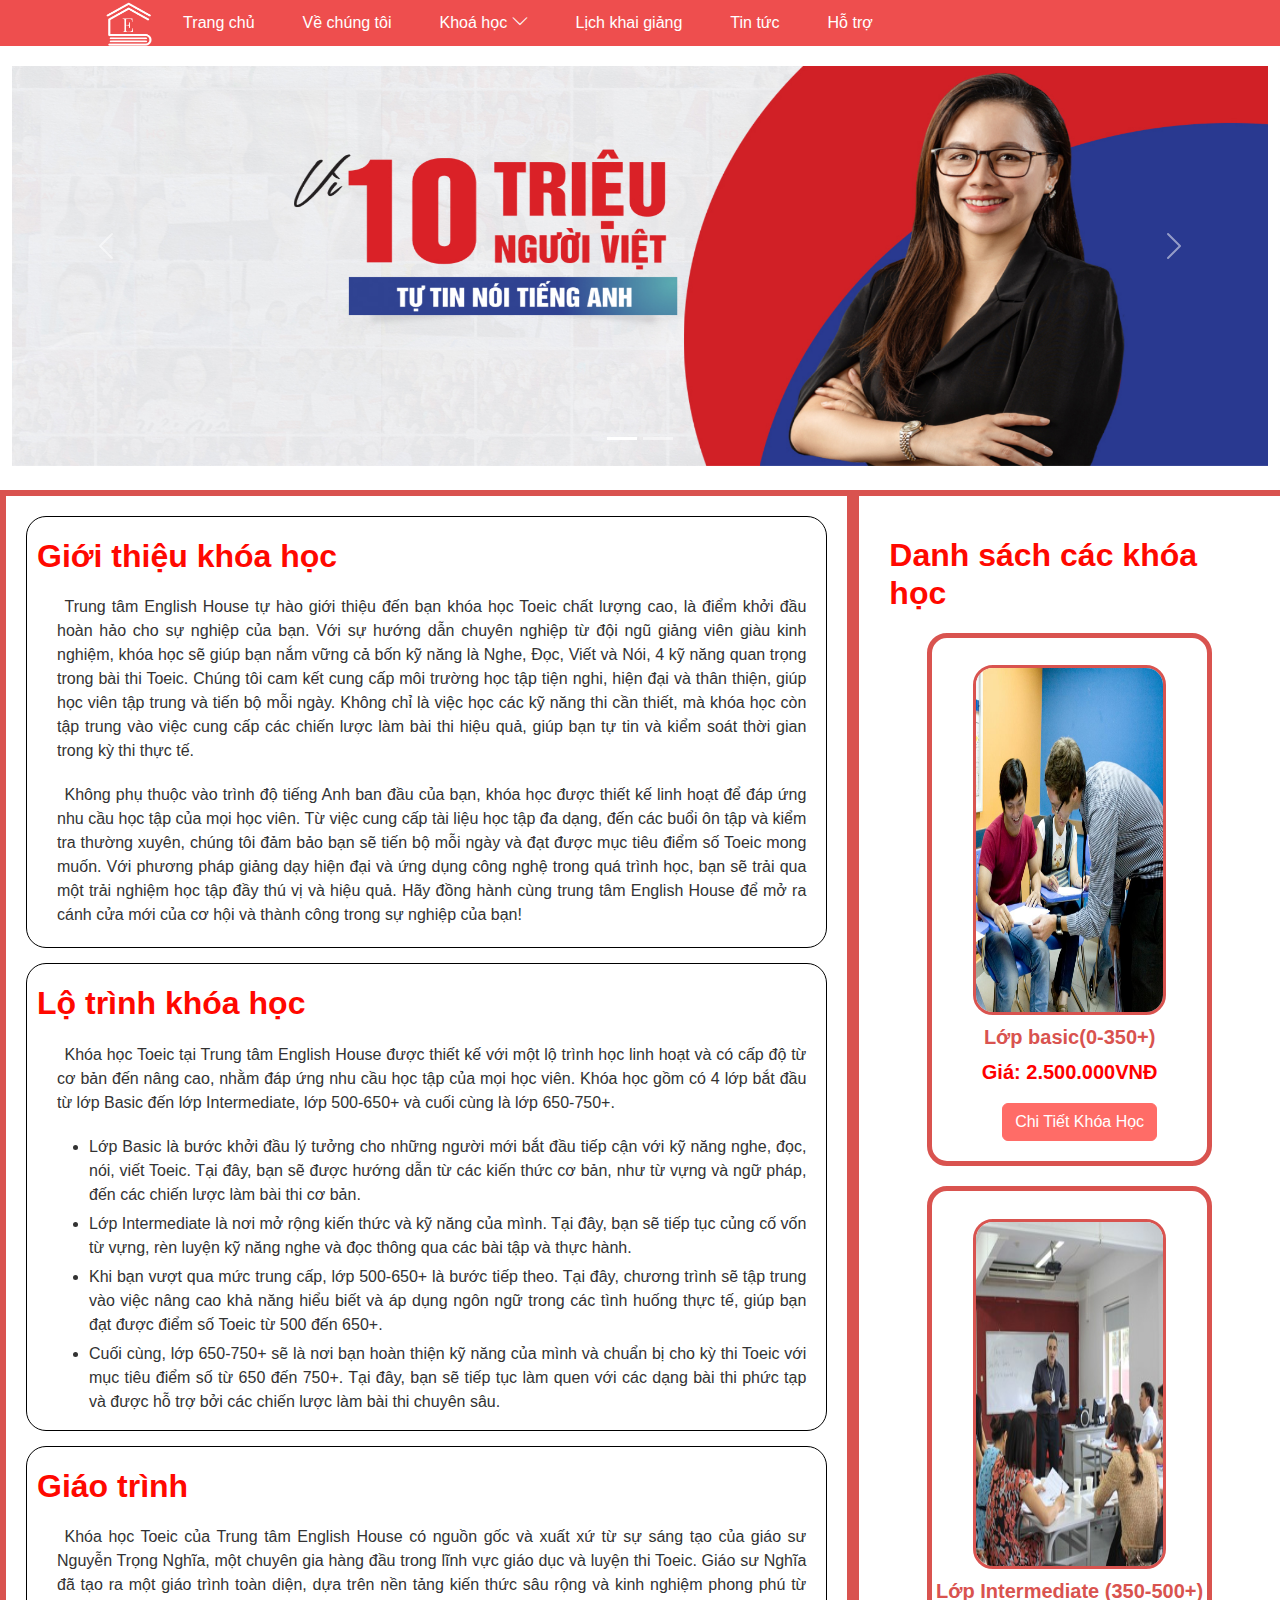
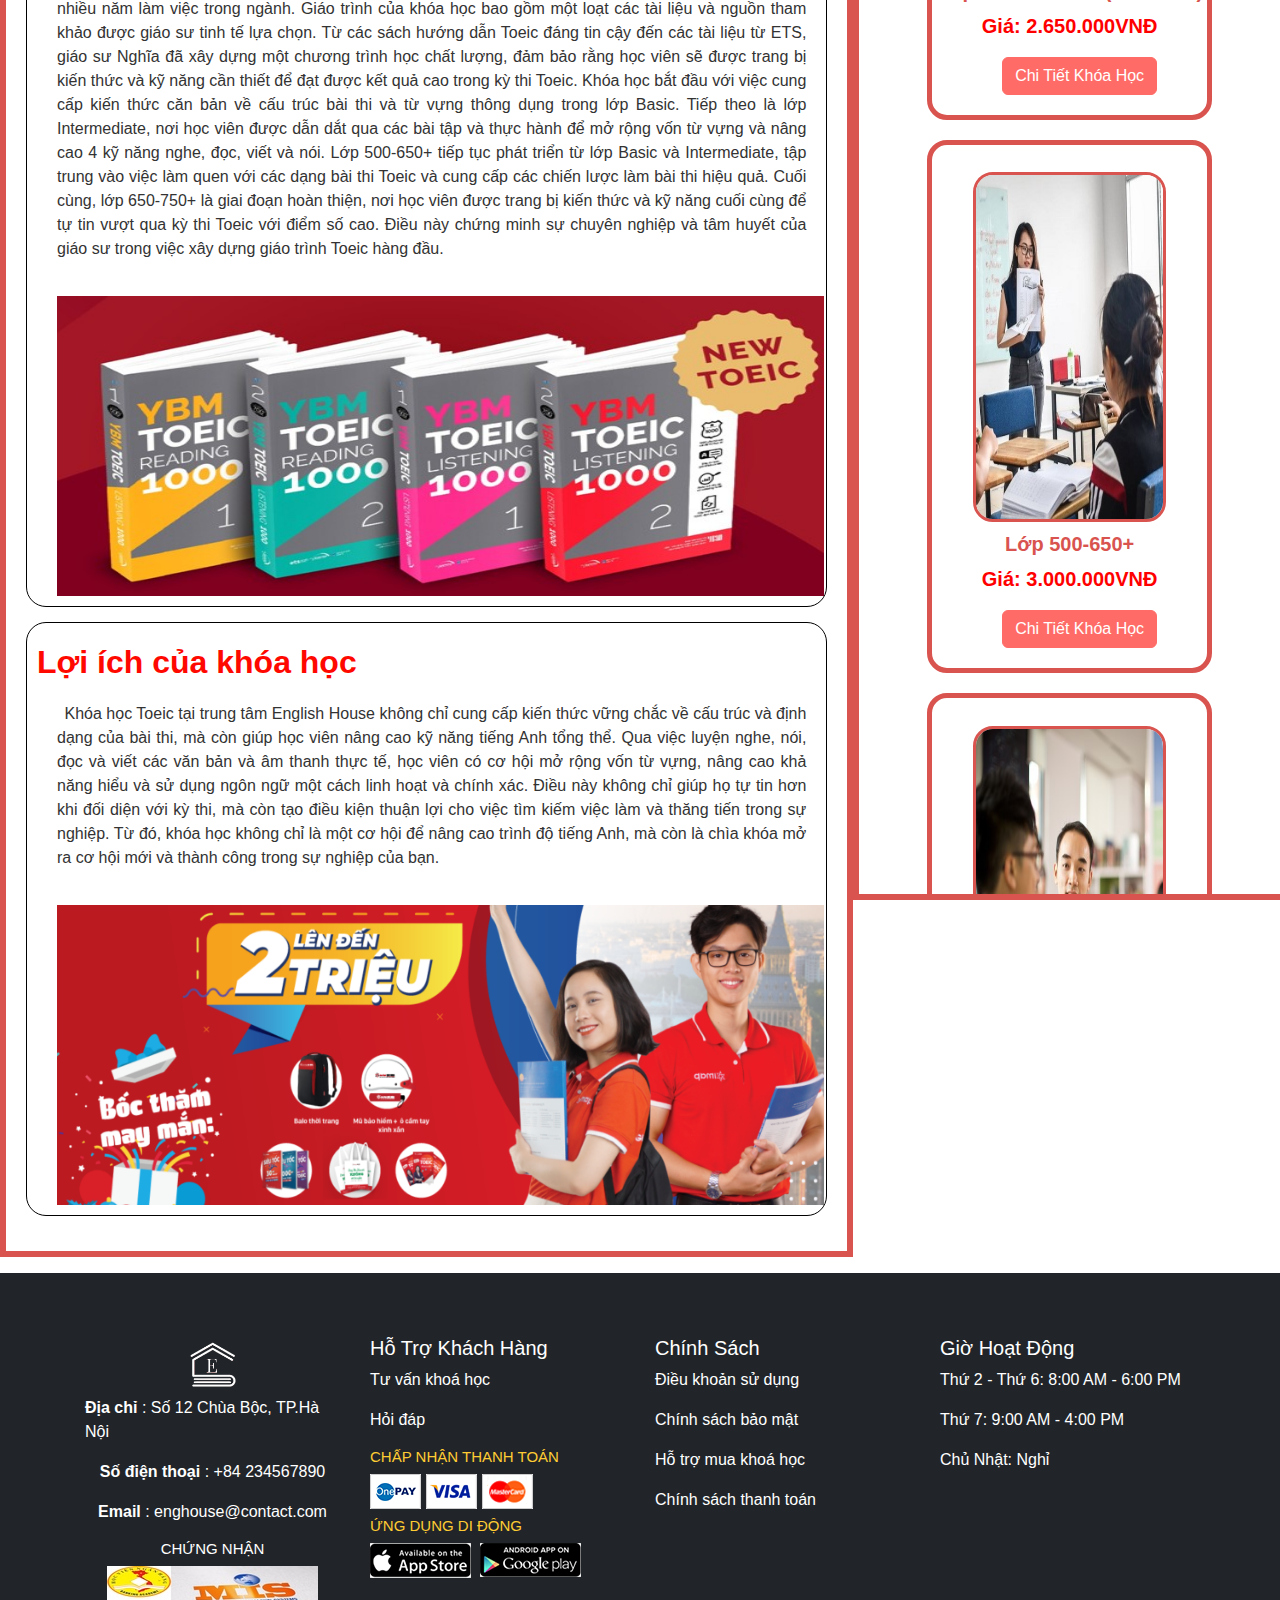
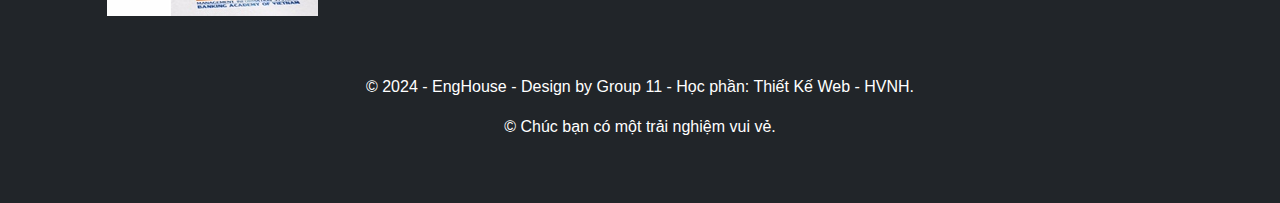
<file: TrangChuyenMuc/chuyen muc toeic/chuyenmuctoeic.html>
<!DOCTYPE html>
<html lang="vi">
<head>
    <meta charset="UTF-8">
    <meta name="viewport" content="width=device-width, initial-scale=1.0">
    <title>Khóa học TOEIC</title>
    <link rel="icon" href="../../../Trang chu/Image/logo.png">
    <link rel="stylesheet" href="https://cdnjs.cloudflare.com/ajax/libs/font-awesome/6.5.2/css/all.min.css" integrity="sha512-SnH5WK+bZxgPHs44uWIX+LLJAJ9/2PkPKZ5QiAj6Ta86w+fsb2TkcmfRyVX3pBnMFcV7oQPJkl9QevSCWr3W6A==" crossorigin="anonymous" referrerpolicy="no-referrer" />
    <link href="https://cdn.jsdelivr.net/npm/bootstrap@5.0.2/dist/css/bootstrap.min.css" rel="stylesheet" integrity="sha384-EVSTQN3/azprG1Anm3QDgpJLIm9Nao0Yz1ztcQTwFspd3yD65VohhpuuCOmLASjC" crossorigin="anonymous">
    <link rel="stylesheet" href="../../bootstrap.min.css">
    <script src="../../bootstrap.bundle.min.js"></script>
     <link rel="stylesheet" href="chuyenmuctoeic.css">
     <link rel="stylesheet" href="../../Trang chu/themify-icons/themify-icons.css">
     <style>
        .sticky {
            position: fixed;
            top: 0;
            width: 100%;
            z-index: 10;
            background-color: rgba(226, 214, 214, 0.9) !important;
            color: black !important;
            
        }

        /* Add some top padding to the page content to prevent sudden quick movement (as the header gets a new position at the top of the page (position:fixed and top:0) */
        .sticky + .content {
        padding-top: 102px;
        
        }
    </style>
</head>
<body>
    <!--menu-->
    <div class="menu container-fluid header " id="myHeader">
        <!--Bắt đầu menu-->
    
        <div class="container mt-0 " >
            <ul id="nav">
                <li><a href="/Trang chu/index.html">
                    <img src="/Trang chu/Image/logopng.png" alt="" style="height: 46px;width: 46px;">
                    &nbsp&nbsp&nbsp&nbsp&nbsp&nbspTrang chủ</a>
                </li>
                <li><a href="/Trang chu/gioithieu.html">Về chúng tôi</a></li>
                <li>
                    <a href="../trangchuyenmuc.html">
                        Khoá học
                        <i class="navicon ti-angle-down"></i>

                    </a>
                    <ul class="subnav">
                        <li><a href="/TrangChuyenMuc/chuyenmucgiaotiep/chuyenmucgiaotiep.html">Tiếng Anh Giao Tiếp</a></li>
                        <li><a href="/TrangChuyenMuc/chuyen muc ielts/chuyenmucielts.html">IELTS</a></li>
                        <li><a href="/TrangChuyenMuc/chuyen muc toeic/chuyenmuctoeic.html">TOEIC</a></li>
                        <li><a href="/TrangChuyenMuc/tienganhtreem/chuyenmuc.html">Tiếng Anh Thiếu Nhi</a></li>
                        <li><a href="/TrangChuyenMuc/Trang TA mat goc/matgoc.html">Tiếng Anh Mất Gốc</a></li>
                    </ul>
                </li>
                <li><a href="/TrangChuyenMuc/trangchuyenmuc.html">Lịch khai giảng</a></li>
                <li><a href="/Trang chu/index.html#intro">Tin tức</a></li>
                <li><a href="/Trang chu/index.html#DKNTV">Hỗ trợ</a></li>
            </ul>
    
        </div>
    </div>
    <script>
        // When the user scrolls the page, execute myFunction
        window.onscroll = function() {myFunction()};
        
        // Get the header
        var header = document.getElementById("myHeader");
        
        // Get the offset position of the navbar
        var sticky = header.offsetTop;
        
        // Add the sticky class to the header when you reach its scroll position. Remove "sticky" when you leave the scroll position
        function myFunction() {
        if (window.pageYOffset > sticky) {
            header.classList.add("sticky");
        } else {
            header.classList.remove("sticky");
        }
        }
    </script>

    <!--Slider dùng carousel trong bootstrap 5-->
    <div class="container-fluid">
        <!-- Carousel -->
        <div id="demo" class="carousel slide" data-bs-ride="carousel" data-bs-interval="3000">

            <!-- Indicators/dots: Bbên dưới ảnh banner -->
            <div class="carousel-indicators">
                <button type="button" data-bs-target="#demo" data-bs-slide-to="0" class="active"></button>
                <button type="button" data-bs-target="#demo" data-bs-slide-to="1"></button>
                
            </div>

            <!-- The slideshow/carousel: Hình -->
            <div class="carousel-inner">
                <div class="carousel-item active">
                    <!-- <a href="../../Trang chu/index.html"> -->
                <img id="banner" src="ảnh/banner_web2.jpg" alt="Banner 1" class="d-block w-100" style="height: 400px;width: 100%; margin-top: 40px">
                    </a>
                </div>
                <div class="carousel-item">
                    <!-- <a href="../../Trang chu/index.html"> -->
                <img id="banner" src="ảnh/img9.png" alt="Banner 2" class="d-block w-100" style="height: 400px;width: 100% ; margin-top: 40px">
                    </a>
                </div>
            </div>

            <!-- Left and right controls/icons: Mũi tên trái phải-->
            <button class="carousel-control-prev" type="button" data-bs-target="#demo" data-bs-slide="prev">
                <span class="carousel-control-prev-icon"></span>
            </button>
            <button class="carousel-control-next" type="button" data-bs-target="#demo" data-bs-slide="next">
                <span class="carousel-control-next-icon"></span>
            </button>
        </div>
    </div>
    
    <!-- Main Content -->
    <div class="container-fluid mt-4">
        <div class="row">
            <!-- Left Column -->
            <div class="col-md-8" id="left">
                <!-- Introduction Section -->
                <div id="gioithieu">
                    <h2 class="section-title">Giới thiệu khóa học</h2>
                    <p>Trung tâm English House tự hào giới thiệu đến bạn khóa học Toeic chất lượng cao, là điểm khởi đầu hoàn hảo cho sự nghiệp của bạn. Với sự hướng dẫn chuyên nghiệp từ đội ngũ giảng viên giàu kinh nghiệm, khóa học sẽ giúp bạn nắm vững cả bốn kỹ năng là Nghe, Đọc, Viết và Nói, 4 kỹ năng quan trọng trong bài thi Toeic. Chúng tôi cam kết cung cấp môi trường học tập tiện nghi, hiện đại và thân thiện, giúp học viên tập trung và tiến bộ mỗi ngày. Không chỉ là việc học các kỹ năng thi cần thiết, mà khóa học còn tập trung vào việc cung cấp các chiến lược làm bài thi hiệu quả, giúp bạn tự tin và kiểm soát thời gian trong kỳ thi thực tế.</p>
                    <p>Không phụ thuộc vào trình độ tiếng Anh ban đầu của bạn, khóa học được thiết kế linh hoạt để đáp ứng nhu cầu học tập của mọi học viên. Từ việc cung cấp tài liệu học tập đa dạng, đến các buổi ôn tập và kiểm tra thường xuyên, chúng tôi đảm bảo bạn sẽ tiến bộ mỗi ngày và đạt được mục tiêu điểm số Toeic mong muốn. Với phương pháp giảng dạy hiện đại và ứng dụng công nghệ trong quá trình học, bạn sẽ trải qua một trải nghiệm học tập đầy thú vị và hiệu quả. Hãy đồng hành cùng trung tâm English House để mở ra cánh cửa mới của cơ hội và thành công trong sự nghiệp của bạn!</p>
                </div>
                <!-- Roadmap Section -->
                <div id="lotrinh">
                    <h2 class="section-title">Lộ trình khóa học</h2>
                    <p>Khóa học Toeic tại Trung tâm English House được thiết kế với một lộ trình học linh hoạt và có cấp độ từ cơ bản đến nâng cao, nhằm đáp ứng nhu cầu học tập của mọi học viên. Khóa học gồm có 4 lớp bắt đầu từ lớp Basic đến lớp Intermediate, lớp 500-650+ và cuối cùng là lớp 650-750+.</p>
                    <ul>
                        <li>Lớp Basic là bước khởi đầu lý tưởng cho những người mới bắt đầu tiếp cận với kỹ năng nghe, đọc, nói, viết Toeic. Tại đây, bạn sẽ được hướng dẫn từ các kiến thức cơ bản, như từ vựng và ngữ pháp, đến các chiến lược làm bài thi cơ bản.</li>
                        <li>Lớp Intermediate là nơi mở rộng kiến thức và kỹ năng của mình. Tại đây, bạn sẽ tiếp tục củng cố vốn từ vựng, rèn luyện kỹ năng nghe và đọc thông qua các bài tập và thực hành.</li>
                        <li>Khi bạn vượt qua mức trung cấp, lớp 500-650+ là bước tiếp theo. Tại đây, chương trình sẽ tập trung vào việc nâng cao khả năng hiểu biết và áp dụng ngôn ngữ trong các tình huống thực tế, giúp bạn đạt được điểm số Toeic từ 500 đến 650+.</li>
                        <li>Cuối cùng, lớp 650-750+ sẽ là nơi bạn hoàn thiện kỹ năng của mình và chuẩn bị cho kỳ thi Toeic với mục tiêu điểm số từ 650 đến 750+. Tại đây, bạn sẽ tiếp tục làm quen với các dạng bài thi phức tạp và được hỗ trợ bởi các chiến lược làm bài thi chuyên sâu.</li>
                    </ul>
                </div>
                <!-- Textbooks Section -->
                <div id="giaotrinh">
                    <h2 class="section-title">Giáo trình</h2>
                    <p>Khóa học Toeic của Trung tâm English House có nguồn gốc và xuất xứ từ sự sáng tạo của giáo sư Nguyễn Trọng Nghĩa, một chuyên gia hàng đầu trong lĩnh vực giáo dục và luyện thi Toeic. Giáo sư Nghĩa đã tạo ra một giáo trình toàn diện, dựa trên nền tảng kiến thức sâu rộng và kinh nghiệm phong phú từ nhiều năm làm việc trong ngành.

                        Giáo trình của khóa học bao gồm một loạt các tài liệu và nguồn tham khảo được giáo sư tinh tế lựa chọn. Từ các sách hướng dẫn Toeic đáng tin cậy đến các tài liệu từ ETS, giáo sư Nghĩa đã xây dựng một chương trình học chất lượng, đảm bảo rằng học viên sẽ được trang bị kiến thức và kỹ năng cần thiết để đạt được kết quả cao trong kỳ thi Toeic.
                        
                        Khóa học bắt đầu với việc cung cấp kiến thức căn bản về cấu trúc bài thi và từ vựng thông dụng trong lớp Basic. Tiếp theo là lớp Intermediate, nơi học viên được dẫn dắt qua các bài tập và thực hành để mở rộng vốn từ vựng và nâng cao  4 kỹ năng nghe, đọc, viết và nói.
                        
                        Lớp 500-650+ tiếp tục phát triển từ lớp Basic và Intermediate, tập trung vào việc làm quen với các dạng bài thi Toeic và cung cấp các chiến lược làm bài thi hiệu quả.
                        
                        Cuối cùng, lớp 650-750+ là giai đoạn hoàn thiện, nơi học viên được trang bị kiến thức và kỹ năng cuối cùng để tự tin vượt qua kỳ thi Toeic với điểm số cao. Điều này chứng minh sự chuyên nghiệp và tâm huyết của giáo sư trong việc xây dựng giáo trình Toeic hàng đầu.</p>
                        <img src="ảnh/Bat-kip-xu-huong-ra-de-thi-TOEIC-theo-dinh.jpg" alt="a">
                </div>
                <!-- Benefits Section -->
                <div id="loiich">
                    <h2 class="section-title">Lợi ích của khóa học</h2>
                    <p>Khóa học Toeic tại trung tâm English House không chỉ cung cấp kiến thức vững chắc về cấu trúc và định dạng của bài thi, mà còn giúp học viên nâng cao kỹ năng tiếng Anh tổng thể. Qua việc luyện nghe, nói, đọc và viết các văn bản và âm thanh thực tế, học viên có cơ hội mở rộng vốn từ vựng, nâng cao khả năng hiểu và sử dụng ngôn ngữ một cách linh hoạt và chính xác. Điều này không chỉ giúp họ tự tin hơn khi đối diện với kỳ thi, mà còn tạo điều kiện thuận lợi cho việc tìm kiếm việc làm và thăng tiến trong sự nghiệp. Từ đó, khóa học không chỉ là một cơ hội để nâng cao trình độ tiếng Anh, mà còn là chìa khóa mở ra cơ hội mới và thành công trong sự nghiệp của bạn.</p>
                    <img src="ảnh/banner1.png" alt="">
                </div>
            </div>
            <!-- Right Column -->
            <div class="col-md-4" id="right">
                <!-- Other Courses Section -->
                <div id="cac_khoahoc">
                    <h2 class="section-title">Danh sách các khóa học</h2>
                    <div class="container"> 
                        <div class="col-sm">
                            <img src="ảnh/co-nen-hoc-tieng-anh-giao-tiep-o-trung-tam-01.png" alt="anh1">
                            <div class="content">
                                <h3> Lớp basic(0-350+) </h3>
                    
                                <div class="price"> <p class="highlight">Giá: <span> 2.500.000VNĐ</span></p> </div>
                                <a href="chitietcaclophoctoeic.html#basic" class="btn btn-primary">Chi Tiết Khóa Học</a>
                            </div>
                        </div>
  
                        <div class="col-sm">
                            <img src="ảnh/kinh-nghiem-cho-nguoi-moi-bat-dau-hoc-phat-tieng-anh-tai-trung-tam-1.jpg" alt="anh2">
                            <div class="content">
                                <h3>Lớp Intermediate (350-500+)</h3>
                                
                                <div class="price"> <p class="highlight">Giá:<span> 2.650.000VNĐ</span></p> </div>
                                <a href="chitietcaclophoctoeic.html#Intermediate" class="btn btn-primary">Chi Tiết Khóa Học</a>
                            </div>
                        </div>
    
                        <div class="col-sm">
                            <img src="ảnh/hinh-tieng-phap-13.jpg" alt="anh3">
                            <div class="content">   
                                <h3> Lớp 500-650+ </h3>
                                
                                <div class="price"> <p class="highlight">Giá:<span> 3.000.000VNĐ</span></p> </div>
                                <a href="chitietcaclophoctoeic.html#500+" class="btn btn-primary">Chi Tiết Khóa Học</a>
                            </div>
                        </div>
                        <div class="col-sm">
                            <img src="ảnh/vietnam_00949.jpg" alt="anh3">
                            <div class="content">   
                                <h3> Lớp 650-750+ </h3>
                                
                                <div class="price"> <p class="highlight">Giá:<span> 3.500.000VNĐ</span></p> </div>
                                <a href="chitietcaclophoctoeic.html#650+" class="btn btn-primary">Chi Tiết Khóa Học</a>
                            </div>
                        </div>
                    </div>
                </div>
                
                <!-- Course Combos Section -->
                <div id="combo_khoahoc">
                    <h2 class="section-title">Combo các khóa học</h2>
                    <div class="container"> 
                        <div class="col-sm">
                            <img src="ảnh/images799355_SHELTON.jpg" alt="anh1">
                            <div class="content">
                                <h3>  Combo Cơ Bản (0 - 400+) và Luyện đề</h3>
                                <div class="price"> <p class="highlight">Giá: <span> 3.000.000VNĐ</span></p> </div>
                                <a href="chitietcaclophoctoeic.html#combo basic" class="btn btn-primary">Chi Tiết Khóa Học</a>
                            </div>
                        </div>
  
                        <div class="col-sm">
                            <img src="ảnh/danh-sach-trung-tam-anh-ngu-o-ha-noi-4.jpg" alt="anh2">
                            <div class="content">
                                <h3>  Combo Khóa 1 (350 - 500+) và Luyện đề </h3>
                               
                                <div class="price"> <p class="highlight">Giá: <span> 3.650.000VNĐ</span></p> </div>
                                <a href="chitietcaclophoctoeic.html#combo1" class="btn btn-primary">Chi Tiết Khóa Học</a>
                            </div>
                        </div>
    
                        <div class="col-sm">
                            <img src="ảnh/Học-tiếng-anh-giao-tiếp-tại-tphcm-1.jpg" alt="anh3">
                            <div class="content">   
                                <h3> Combo Khóa 2 (500 - 650+) và Luyện đề </h3>
                                <div class="price"> <p class="highlight">Giá:<span>3.650.000VNĐ</span></p> </div>
                                <a href="chitietcaclophoctoeic.html#combo2" class="btn btn-primary">Chi Tiết Khóa Học</a>
                            </div>
                        </div>
                        <div class="col-sm">
                            <img src="ảnh/trung-tam-anh-ngu-cho-nguoi-moi-bat-dau.jpg" alt="anh3">
                            <div class="content">   
                                <h3> Combo Khóa 3 (650+) và Luyện đề </h3>
                                <div class="price"> <p class="highlight">Giá: <span>4.000.000VNĐ</span></p> </div>
                                <a href="chitietcaclophoctoeic.html#combo3" class="btn btn-primary">Chi Tiết Khóa Học</a>
                            </div>
                        </div>
                        <div class="col-sm">
                            <img src="ảnh/3-acet_0304143423.png" alt="anh3">
                            <div class="content">   
                                <h3> Combo Khóa 1-2 (350 - 650+) và Luyện đề </h3>
                                <div class="price"> <p class="highlight">Giá: <span>7.500.000VNĐ</span></p> </div>
                                <a href="chitietcaclophoctoeic.html#combo1-2" class="btn btn-primary">Chi Tiết Khóa Học</a>
                            </div>
                        </div>
                        <div class="col-sm">
                            <img src="ảnh/phatam6.jpg" alt="anh3">
                            <div class="content">   
                                <h3> Combo Full Khóa 1-2-3 (350 - 650+) và Luyện đề</h3>
                                <div class="price"> <p class="highlight">Giá: <span>10.000.000VNĐ</span></p> </div>
                                <a href="chitietcaclophoctoeic.html#combofull" class="btn btn-primary">Chi Tiết Khóa Học</a>
                            </div>
                        </div>
                    </div>
                </div>
            </div>
        </div>
    </div>
    <footer class="bg-dark text-white py-5 mt-3">
        <div class="container">
          <div class="row">
            <div
              class="col-md-3 col-content d-flex flex-column align-items-center"
            >
              <a href="#" class="navbar-brand nav-title mb-2" style="margin: 5px 0">
                    <img src="/Trang chu/Image/logopng.png" alt="" height="46px" width="46px">
              </a>
              <p><strong>Địa chỉ</strong> : <a href="https://maps.app.goo.gl/pBgr9uYhXFZHzHEr8" target="_blank"> Số 12 Chùa Bộc, TP.Hà Nội</a></p>
              <p><strong>Số điện thoại</strong> : <a href="tel:01234567890"></a>+84 234567890</p>
              <p><strong>Email</strong> : <a href="mailto:enghouse@contact.com" type="Email">enghouse@contact.com</a>
                <h2 style="font-size: 15px; color: #FFF  ;">CHỨNG NHẬN</h2>
                <a href="https://itde.hvnh.edu.vn/" target="_blank"><img src="/Trang chu/Image/logomis.jpg" alt="logo mishvnh"></a>
            </div>
  
            <div class="col-md-3 col-content">
              <h5>Hỗ Trợ Khách Hàng</h5>
              <p><a href="#">Tư vấn khoá học</a></p>
              <p><a href="#">Hỏi đáp</a></p>
              <h5 style="font-size: 15px; color: #FFCC33  ;">CHẤP NHẬN THANH TOÁN</h5>
            <img src="/Trang chu/Image/pay.png">
            <h5 style="font-size: 15px; color: #FFCC33;" class="mt-2">ỨNG DỤNG DI ĐỘNG</h5>
            <img src="/Trang chu/Image/app.png">
            </div>
  
            <div class="col-md-3 col-content">
              <h5>Chính Sách</h5>
              <p><a href="#">Điều khoản sử dụng</a></p>
              <p><a href="#">Chính sách bảo mật</a></p>
              <p><a href="#">Hỗ trợ mua khoá học</a></p>
              <p><a href="#">Chính sách thanh toán</a></p>
            </div>
  
            <div class="col-md-3 col-content">
              <h5>Giờ Hoạt Động</h5>
              <p>Thứ 2 - Thứ 6: 8:00 AM - 6:00 PM</p>
              <p>Thứ 7: 9:00 AM - 4:00 PM</p>
              <p>Chủ Nhật: Nghỉ</p>
            </div>
          </div>
  
          <div class="row mt-4">
            <div class="col-12 text-center">
              <p class="copyright">&copy; 2024 - EngHouse - Design by Group 11 - Học phần: Thiết Kế Web - HVNH.</p>
              <p class="copyright">&copy; Chúc bạn có một trải nghiệm vui vẻ.</p>
            </div>
          </div>
        </div>
      </footer>
</body>
</html>
</file>
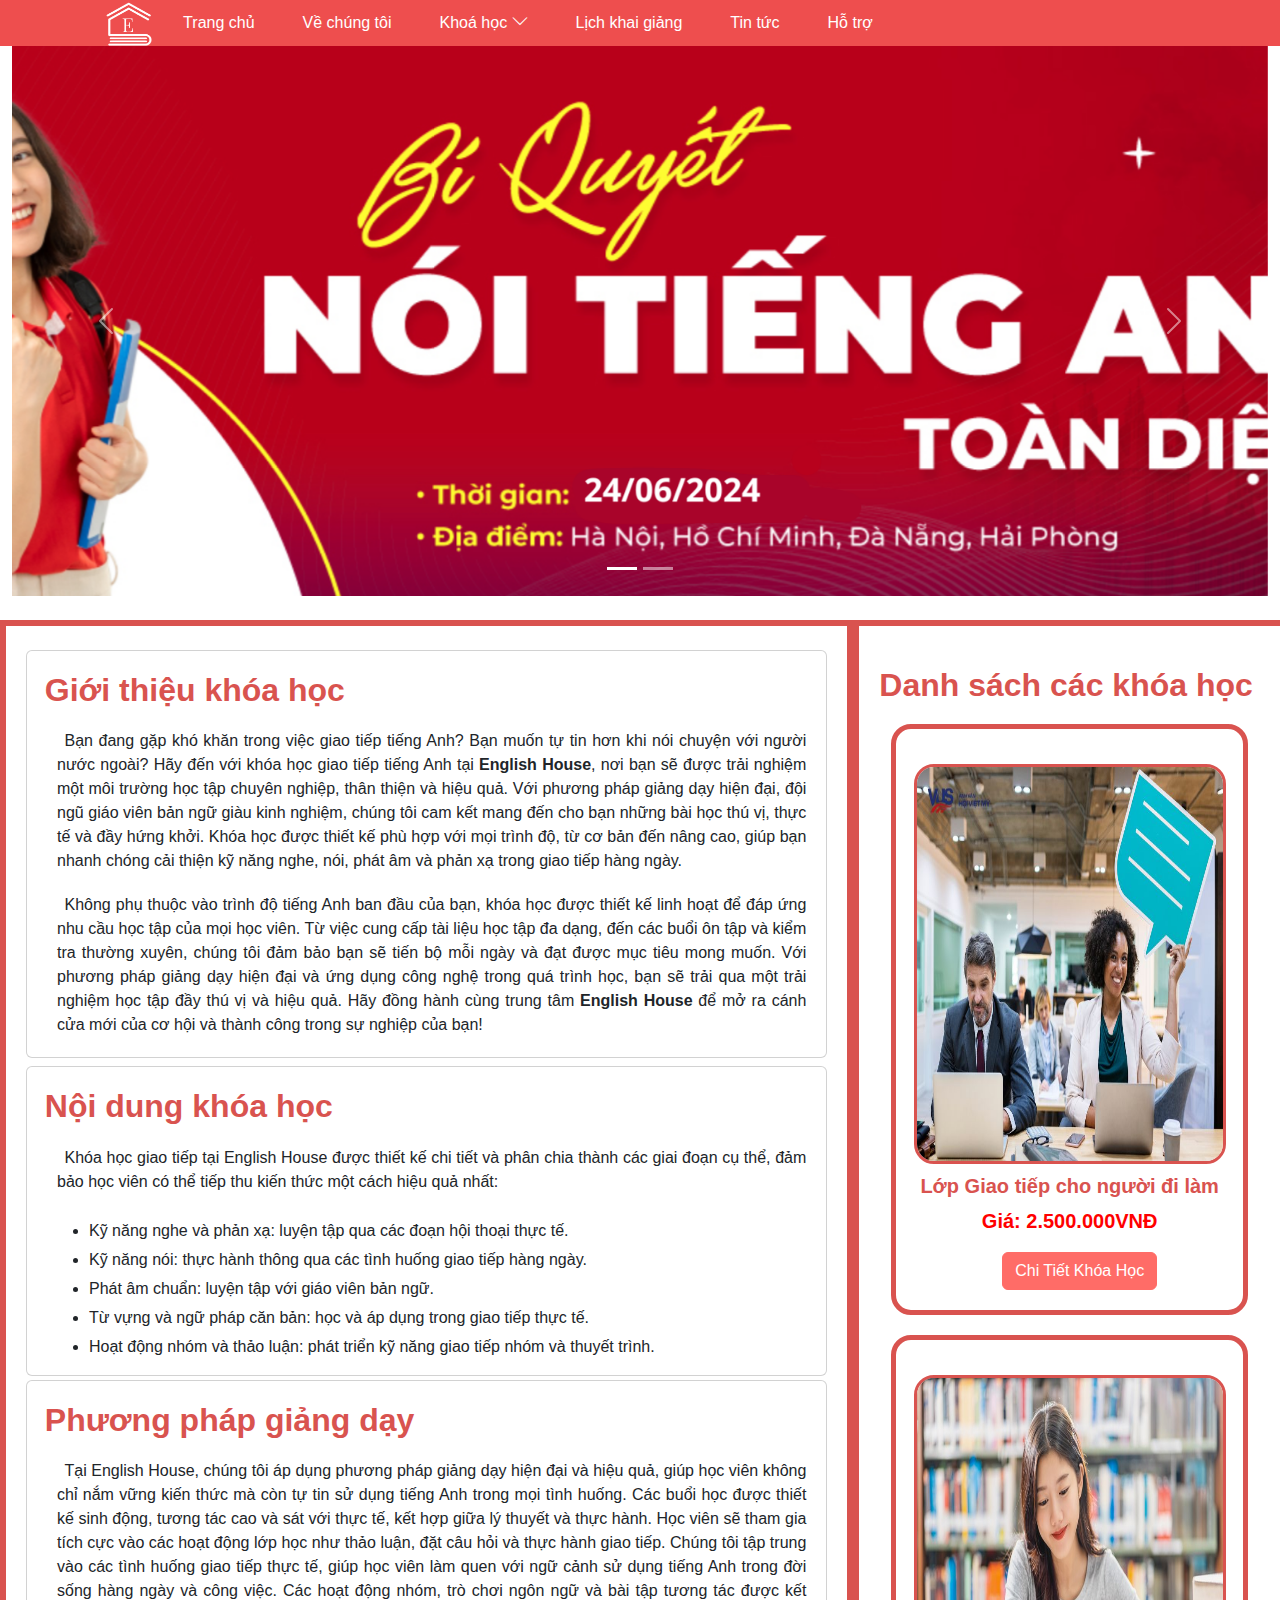
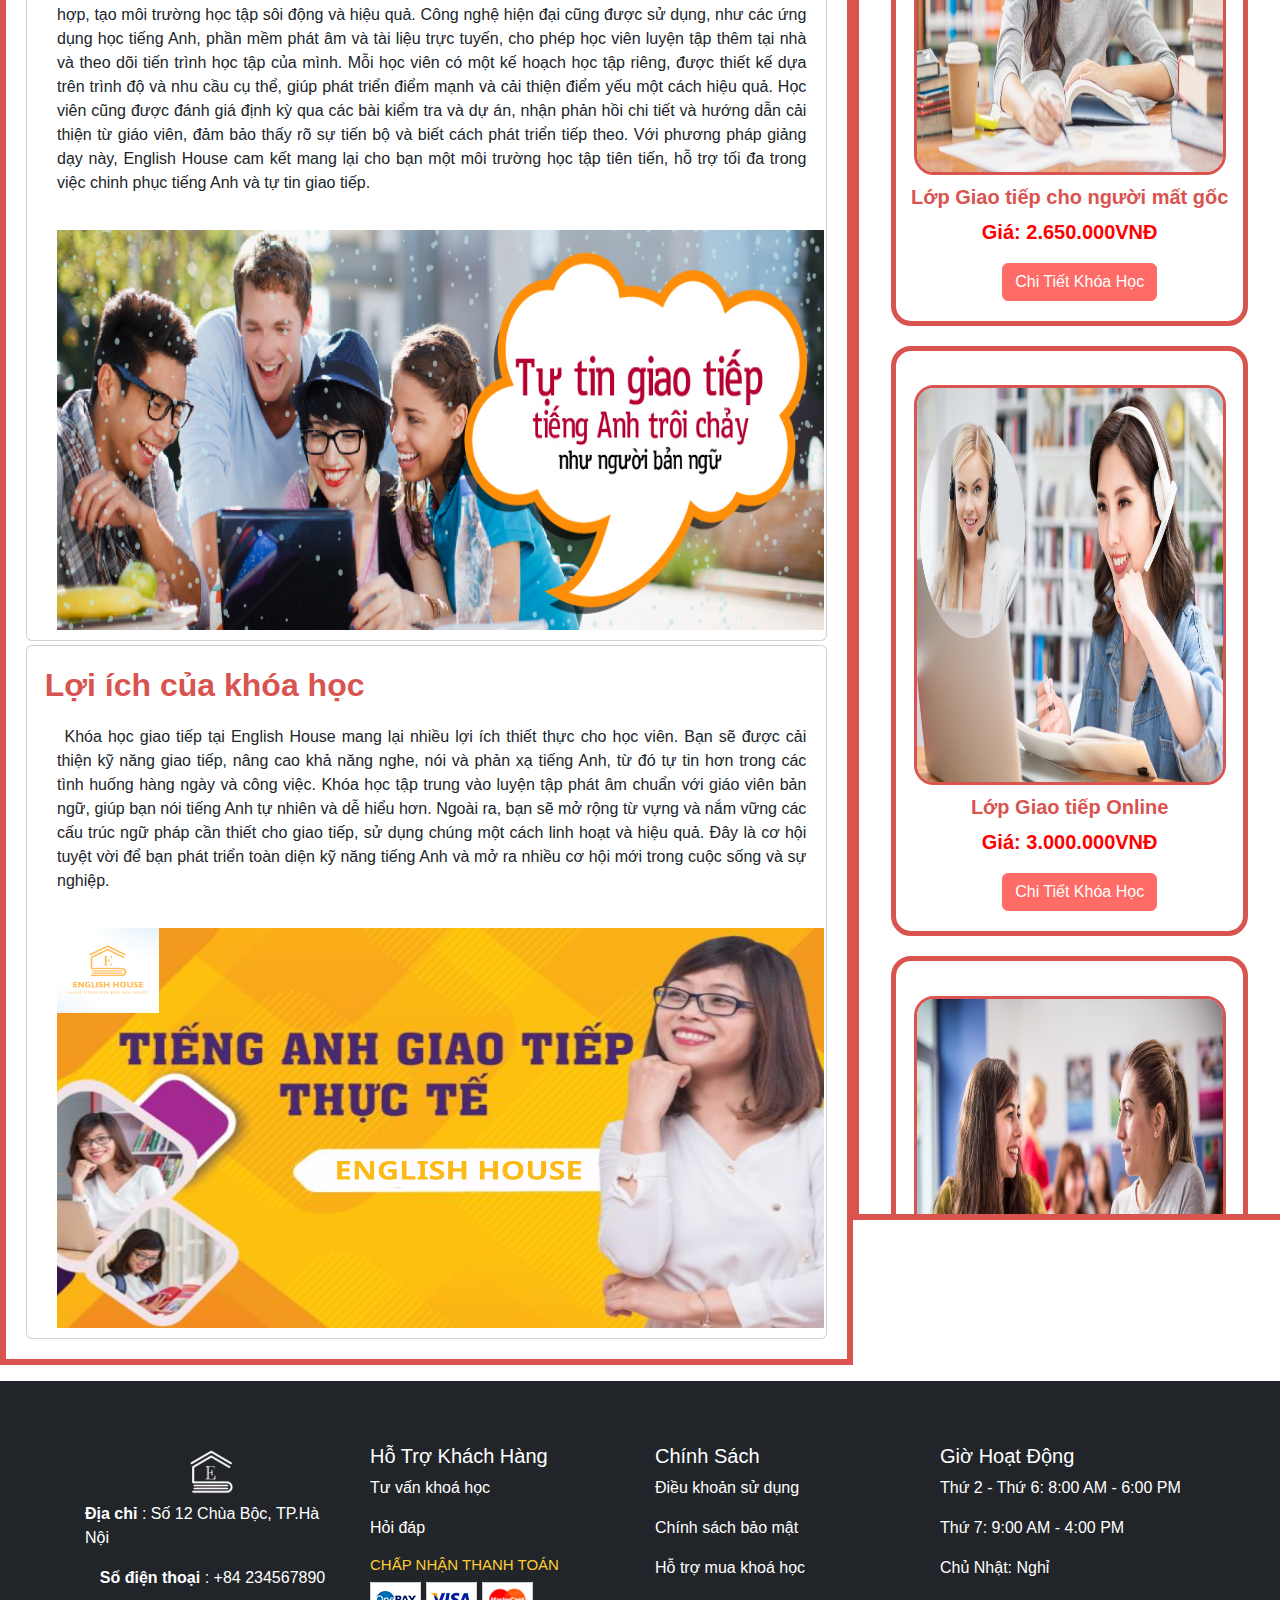
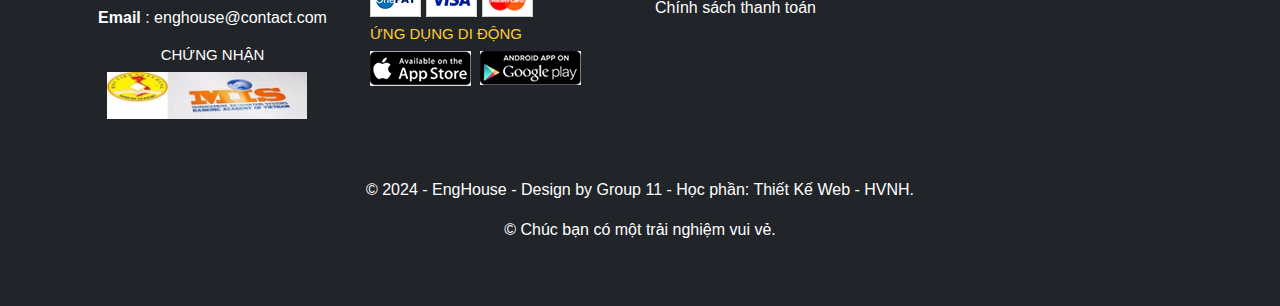
<file: TrangChuyenMuc/chuyenmucgiaotiep/chuyenmucgiaotiep.html>
<!DOCTYPE html>
<html lang="vi">
<head>
    <meta charset="UTF-8">
    <meta name="viewport" content="width=device-width, initial-scale=1.0">
    <title>Khóa học Giao Tiếp</title>
    <style>
      .sticky {
          position: fixed;
          top: 0;
          width: 100%;
          z-index: 10;
          background-color: rgba(226, 214, 214, 0.9) !important;
         
      }


      /* Add some top padding to the page content to prevent sudden quick movement (as the header gets a new position at the top of the page (position:fixed and top:0) */
      .sticky + .content {
      padding-top: 102px;
      }
  </style>

    <link rel="stylesheet" href = "../../bootstrap.min.css">
    <script src="../../bootstrap.bundle.min.js"></script>
    <link rel="stylesheet" href="https://cdnjs.cloudflare.com/ajax/libs/font-awesome/6.5.2/css/all.min.css" integrity="sha512-SnH5WK+bZxgPHs44uWIX+LLJAJ9/2PkPKZ5QiAj6Ta86w+fsb2TkcmfRyVX3pBnMFcV7oQPJkl9QevSCWr3W6A==" crossorigin="anonymous" referrerpolicy="no-referrer" />
    <link href="https://cdn.jsdelivr.net/npm/bootstrap@5.0.2/dist/css/bootstrap.min.css" rel="stylesheet" integrity="sha384-EVSTQN3/azprG1Anm3QDgpJLIm9Nao0Yz1ztcQTwFspd3yD65VohhpuuCOmLASjC" crossorigin="anonymous">
     <link rel="stylesheet" href="chuyenmucgiaotiep.css">
     <link rel="icon" href="logo.png">
     <link rel="stylesheet" href="../../Trang chu/themify-icons/themify-icons.css">
</head>
<body>
  <!--menu-->
  <div class="menu container-fluid header " id="myHeader">
    <!--Bắt đầu menu-->

    <div class="container mt-0 " >
        <ul id="nav">
            <li><a href="/Trang chu/index.html">
                <img src="logopng.png" alt="" style="height: 46px;width: 46px;">
                &nbsp&nbsp&nbsp&nbsp&nbsp&nbspTrang chủ</a>
            </li>
            <li><a href="">Về chúng tôi</a></li>
            <li>
                <a href="../trangchuyenmuc.html">
                    Khoá học
                    <i class="navicon ti-angle-down"></i>


                </a>
                <ul class="subnav">
                    <li><a href="../chuyenmucgiaotiep/chuyenmucgiaotiep.html">Tiếng Anh Giao Tiếp</a></li>
                    <li><a href="../chuyen muc ielts/chuyenmucielts.html">IELTS</a></li>
                    <li><a href="../chuyen muc toeic/chuyenmuctoeic.html">TOEIC</a></li>
                    <li><a href="../tienganhtreem/chuyenmuc.html">Tiếng Anh Thiếu Nhi</a></li>
                    <li><a href="../Trang TA mat goc/matgoc.html">Tiếng Anh Mất Gốc</a></li>
                </ul>
            </li>
            <li><a href="../trangchuyenmuc.html">Lịch khai giảng</a></li>
            <li><a href="#intro">Tin tức</a></li>
            <li><a href="#DKNTV">Hỗ trợ</a></li>
        </ul>

    </div>
</div>
<script>
  // When the user scrolls the page, execute myFunction
window.onscroll = function() {myFunction()};

// Get the header
var header = document.getElementById("myHeader");

// Get the offset position of the navbar
var sticky = header.offsetTop;

// Add the sticky class to the header when you reach its scroll position. Remove "sticky" when you leave the scroll position
function myFunction() {
if (window.pageYOffset > sticky) {
  header.classList.add("sticky");
} else {
  header.classList.remove("sticky");
}
}
 </script>


    <!--Slider dùng carousel trong bootstrap 5-->
    <div class="container-fluid">
        <!-- Carousel -->
    <div id="demo" class="carousel slide" data-bs-ride="carousel" data-bs-interval="3000">

  <!-- Indicators/dots: Bbên dưới ảnh banner -->
  <div class="carousel-indicators">
    <button type="button" data-bs-target="#demo" data-bs-slide-to="0" class="active"></button>
    <button type="button" data-bs-target="#demo" data-bs-slide-to="1"></button>
  </div>

  <!-- The slideshow/carousel: Hình -->
  <div class="carousel-inner">
    <div class="carousel-item active">
        <a href="../../Trang chu/index.html">
      <img src="eng.png" alt="Banner 1" class="d-block w-100" style="height: 550px;width: 100%;object-fit: cover;">
        </a>
    </div>
    <div class="carousel-item">
        <a href="../../Trang chu/index.html">
      <img src="ENGLISH HOUSE.png" alt="Banner 2" class="d-block w-100" style="height: 550px;width: 100%;object-fit: cover;">
        </a>
    </div>
  </div>

  <!-- Left and right controls/icons: Mũi tên trái phải-->
  <button class="carousel-control-prev" type="button" data-bs-target="#demo" data-bs-slide="prev">
    <span class="carousel-control-prev-icon"></span>
  </button>
  <button class="carousel-control-next" type="button" data-bs-target="#demo" data-bs-slide="next">
    <span class="carousel-control-next-icon"></span>
  </button>
</div>
</div>
    <!-- Main Content -->
    <div class="container-fluid mt-4">
        <div class="row">
            <!-- Left Column -->
            <div class="col-md-8" id="left">
                <!-- Introduction Section -->
                <div id="gioithieu">
                    <div class="card mt-1">
                    <h2 class="section-title">&nbsp&nbspGiới thiệu khóa học</h2>
                    <p>Bạn đang gặp khó khăn trong việc giao tiếp tiếng Anh? Bạn muốn tự tin hơn khi nói chuyện với người nước ngoài? Hãy đến với khóa học giao tiếp tiếng Anh tại <strong>English House</strong>, nơi bạn sẽ được trải nghiệm một môi trường học tập chuyên nghiệp, thân thiện và hiệu quả. Với phương pháp giảng dạy hiện đại, đội ngũ giáo viên bản ngữ giàu kinh nghiệm, chúng tôi cam kết mang đến cho bạn những bài học thú vị, thực tế và đầy hứng khởi. Khóa học được thiết kế phù hợp với mọi trình độ, từ cơ bản đến nâng cao, giúp bạn nhanh chóng cải thiện kỹ năng nghe, nói, phát âm và phản xạ trong giao tiếp hàng ngày.</p>
                    <p>Không phụ thuộc vào trình độ tiếng Anh ban đầu của bạn, khóa học được thiết kế linh hoạt để đáp ứng nhu cầu học tập của mọi học viên. Từ việc cung cấp tài liệu học tập đa dạng, đến các buổi ôn tập và kiểm tra thường xuyên, chúng tôi đảm bảo bạn sẽ tiến bộ mỗi ngày và đạt được mục tiêu mong muốn. Với phương pháp giảng dạy hiện đại và ứng dụng công nghệ trong quá trình học, bạn sẽ trải qua một trải nghiệm học tập đầy thú vị và hiệu quả. Hãy đồng hành cùng trung tâm <strong>English House</strong> để mở ra cánh cửa mới của cơ hội và thành công trong sự nghiệp của bạn!</p>
                    </div>
                </div>
                
                <!-- Roadmap Section -->
                <div id="noidung">
                    <div class="card mt-2">
                    <h2 class="section-title">&nbsp&nbspNội dung khóa học</h2>
                    <p>Khóa học giao tiếp tại English House được thiết kế chi tiết và phân chia thành các giai đoạn cụ thể, đảm bảo học viên có thể tiếp thu kiến thức một cách hiệu quả nhất:</p>
                    <ul>
                        <li>Kỹ năng nghe và phản xạ: luyện tập qua các đoạn hội thoại thực tế.</li>
                        <li>Kỹ năng nói: thực hành thông qua các tình huống giao tiếp hàng ngày.</li>
                        <li>Phát âm chuẩn: luyện tập với giáo viên bản ngữ.</li>
                        <li>Từ vựng và ngữ pháp căn bản: học và áp dụng trong giao tiếp thực tế.</li>
                        <li>Hoạt động nhóm và thảo luận: phát triển kỹ năng giao tiếp nhóm và thuyết trình.</li>
                    </div>
                    </div>
                <!-- Textbooks Section -->
                <div id="phuongphap">
                    <div class="card mt-1">
                    <h2 class="section-title">&nbsp&nbspPhương pháp giảng dạy</h2>
                    <p>Tại English House, chúng tôi áp dụng phương pháp giảng dạy hiện đại và hiệu quả, giúp học viên không chỉ nắm vững kiến thức mà còn tự tin sử dụng tiếng Anh trong mọi tình huống. Các buổi học được thiết kế sinh động, tương tác cao và sát với thực tế, kết hợp giữa lý thuyết và thực hành. Học viên sẽ tham gia tích cực vào các hoạt động lớp học như thảo luận, đặt câu hỏi và thực hành giao tiếp. Chúng tôi tập trung vào các tình huống giao tiếp thực tế, giúp học viên làm quen với ngữ cảnh sử dụng tiếng Anh trong đời sống hàng ngày và công việc. Các hoạt động nhóm, trò chơi ngôn ngữ và bài tập tương tác được kết hợp, tạo môi trường học tập sôi động và hiệu quả. Công nghệ hiện đại cũng được sử dụng, như các ứng dụng học tiếng Anh, phần mềm phát âm và tài liệu trực tuyến, cho phép học viên luyện tập thêm tại nhà và theo dõi tiến trình học tập của mình. Mỗi học viên có một kế hoạch học tập riêng, được thiết kế dựa trên trình độ và nhu cầu cụ thể, giúp phát triển điểm mạnh và cải thiện điểm yếu một cách hiệu quả. Học viên cũng được đánh giá định kỳ qua các bài kiểm tra và dự án, nhận phản hồi chi tiết và hướng dẫn cải thiện từ giáo viên, đảm bảo thấy rõ sự tiến bộ và biết cách phát triển tiếp theo. Với phương pháp giảng dạy này, English House cam kết mang lại cho bạn một môi trường học tập tiên tiến, hỗ trợ tối đa trong việc chinh phục tiếng Anh và tự tin giao tiếp.</p>
                    <img src="tieng-anh-giao-tiep-1.jpg" alt="a">
                </div>
                </div>
                <!-- Benefits Section -->
                <div id="loiich">
                    <div class="card mt-1">
                    <h2 class="section-title">&nbsp&nbspLợi ích của khóa học</h2>
                    <p>Khóa học giao tiếp tại English House mang lại nhiều lợi ích thiết thực cho học viên. Bạn sẽ được cải thiện kỹ năng giao tiếp, nâng cao khả năng nghe, nói và phản xạ tiếng Anh, từ đó tự tin hơn trong các tình huống hàng ngày và công việc. Khóa học tập trung vào luyện tập phát âm chuẩn với giáo viên bản ngữ, giúp bạn nói tiếng Anh tự nhiên và dễ hiểu hơn. Ngoài ra, bạn sẽ mở rộng từ vựng và nắm vững các cấu trúc ngữ pháp cần thiết cho giao tiếp, sử dụng chúng một cách linh hoạt và hiệu quả. Đây là cơ hội tuyệt vời để bạn phát triển toàn diện kỹ năng tiếng Anh và mở ra nhiều cơ hội mới trong cuộc sống và sự nghiệp.</p>
                    <img src="englishhouse.png" alt="">
                </div>
                </div>
            </div>
            <!-- Right Column -->
            <div class="col-md-4" id="right">
                <!-- Other Courses Section -->
                <div id="cac_khoahoc">
                    <h2 class="section-title">Danh sách các khóa học</h2>
                    <div class="container"> 
                        <div class="col-sm course">
                            <img src="dilam.jpg" alt="anh1">
                            <div class="content">
                                <h3> Lớp Giao tiếp cho người đi làm </h3>
                    
                                <div class="price"> <p class="highlight">Giá: <span> 2.500.000VNĐ</span></p> </div>
                                <a href="chitietgiaotiep.html#dilam" class="btn btn-primary">Chi Tiết Khóa Học</a>
                            </div>
                        </div>
  
                        <div class="col-sm course">
                            <img src="matgoc.jpg" alt="anh2">
                            <div class="content">
                                <h3>Lớp Giao tiếp cho người mất gốc</h3>
                                
                                <div class="price"> <p class="highlight">Giá:<span> 2.650.000VNĐ</span></p> </div>
                                <a href="chitietgiaotiep.html#matgoc" class="btn btn-primary">Chi Tiết Khóa Học</a>
                            </div>
                        </div>
    
                        <div class="col-sm course">
                            <img src="giaotiep.png" alt="anh3">
                            <div class="content">   
                                <h3> Lớp Giao tiếp Online </h3>
                                
                                <div class="price"> <p class="highlight">Giá:<span> 3.000.000VNĐ</span></p> </div>
                                <a href="chitietgiaotiep.html#online" class="btn btn-primary">Chi Tiết Khóa Học</a>
                            </div>
                        </div>
                        <div class="col-sm course">
                            <img src="nangcao.jpg" alt="anh3">
                            <div class="content">   
                                <h3> Lớp Giao tiếp nâng cao </h3>
                                
                                <div class="price"> <p class="highlight">Giá:<span> 3.500.000VNĐ</span></p> </div>
                                <a href="chitietgiaotiep.html#nangcao" class="btn btn-primary">Chi Tiết Khóa Học</a>
                            </div>
                        </div>
                    </div>
                </div>
                    </div>
                </div>
            </div>
        </div>
    </div>
    <footer class="bg-dark text-white py-5 mt-3">
        <div class="container">
          <div class="row">
            <div
              class="col-md-3 col-content d-flex flex-column align-items-center"
            >
              <a href="#" class="navbar-brand nav-title mb-2" style="margin: 5px 0">
                    <img src="logopng.png" alt="" height="46px" width="46px">
              </a>
              <p><strong>Địa chỉ</strong> : <a href="https://maps.app.goo.gl/pBgr9uYhXFZHzHEr8" target="_blank"> Số 12 Chùa Bộc, TP.Hà Nội</a></p>
              <p><strong>Số điện thoại</strong> : <a href="tel:01234567890"></a>+84 234567890</p>
              <p><strong>Email</strong> : <a href="mailto:enghouse@contact.com" type="Email">enghouse@contact.com</a>
                <h2 style="font-size: 15px; color: #FFF  ;">CHỨNG NHẬN</h2>
                <a href="https://itde.hvnh.edu.vn/" target="_blank"><img src="logomis.jpg" alt="logo mishvnh"></a>
            </div>
  
            <div class="col-md-3 col-content">
              <h5>Hỗ Trợ Khách Hàng</h5>
              <p><a href="#">Tư vấn khoá học</a></p>
              <p><a href="#">Hỏi đáp</a></p>
              <h5 style="font-size: 15px; color: #FFCC33  ;">CHẤP NHẬN THANH TOÁN</h5>
            <img src="pay.png">
            <h5 style="font-size: 15px; color: #FFCC33;" class="mt-2">ỨNG DỤNG DI ĐỘNG</h5>
            <img src="app.png">
            </div>
  
            <div class="col-md-3 col-content">
              <h5>Chính Sách</h5>
              <p><a href="#">Điều khoản sử dụng</a></p>
              <p><a href="#">Chính sách bảo mật</a></p>
              <p><a href="#">Hỗ trợ mua khoá học</a></p>
              <p><a href="#">Chính sách thanh toán</a></p>
            </div>
  
            <div class="col-md-3 col-content">
              <h5>Giờ Hoạt Động</h5>
              <p>Thứ 2 - Thứ 6: 8:00 AM - 6:00 PM</p>
              <p>Thứ 7: 9:00 AM - 4:00 PM</p>
              <p>Chủ Nhật: Nghỉ</p>
            </div>
          </div>
  
          <div class="row mt-4">
            <div class="col-12 text-center">
              <p class="copyright">&copy; 2024 - EngHouse - Design by Group 11 - Học phần: Thiết Kế Web - HVNH.</p>
              <p class="copyright">&copy; Chúc bạn có một trải nghiệm vui vẻ.</p>
            </div>
          </div>
        </div>
      </footer>
</body>
</html>
</file>
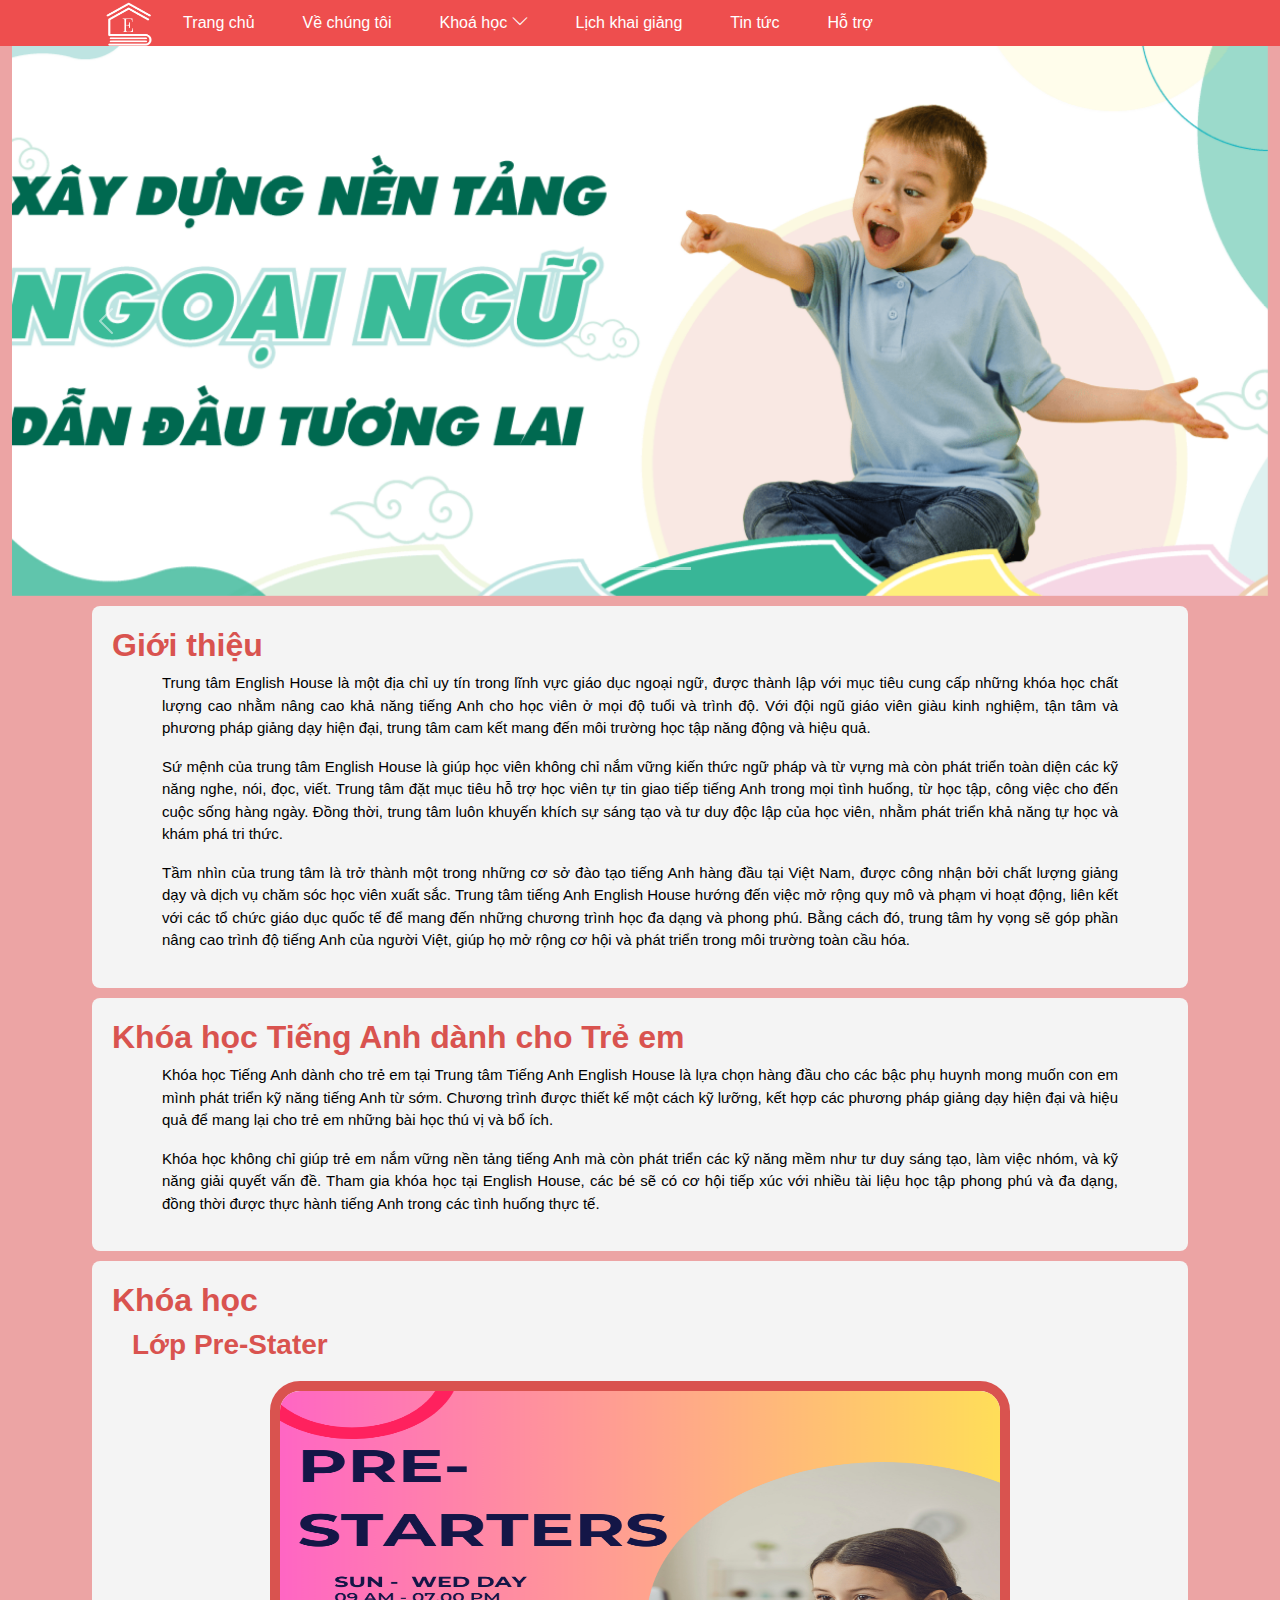
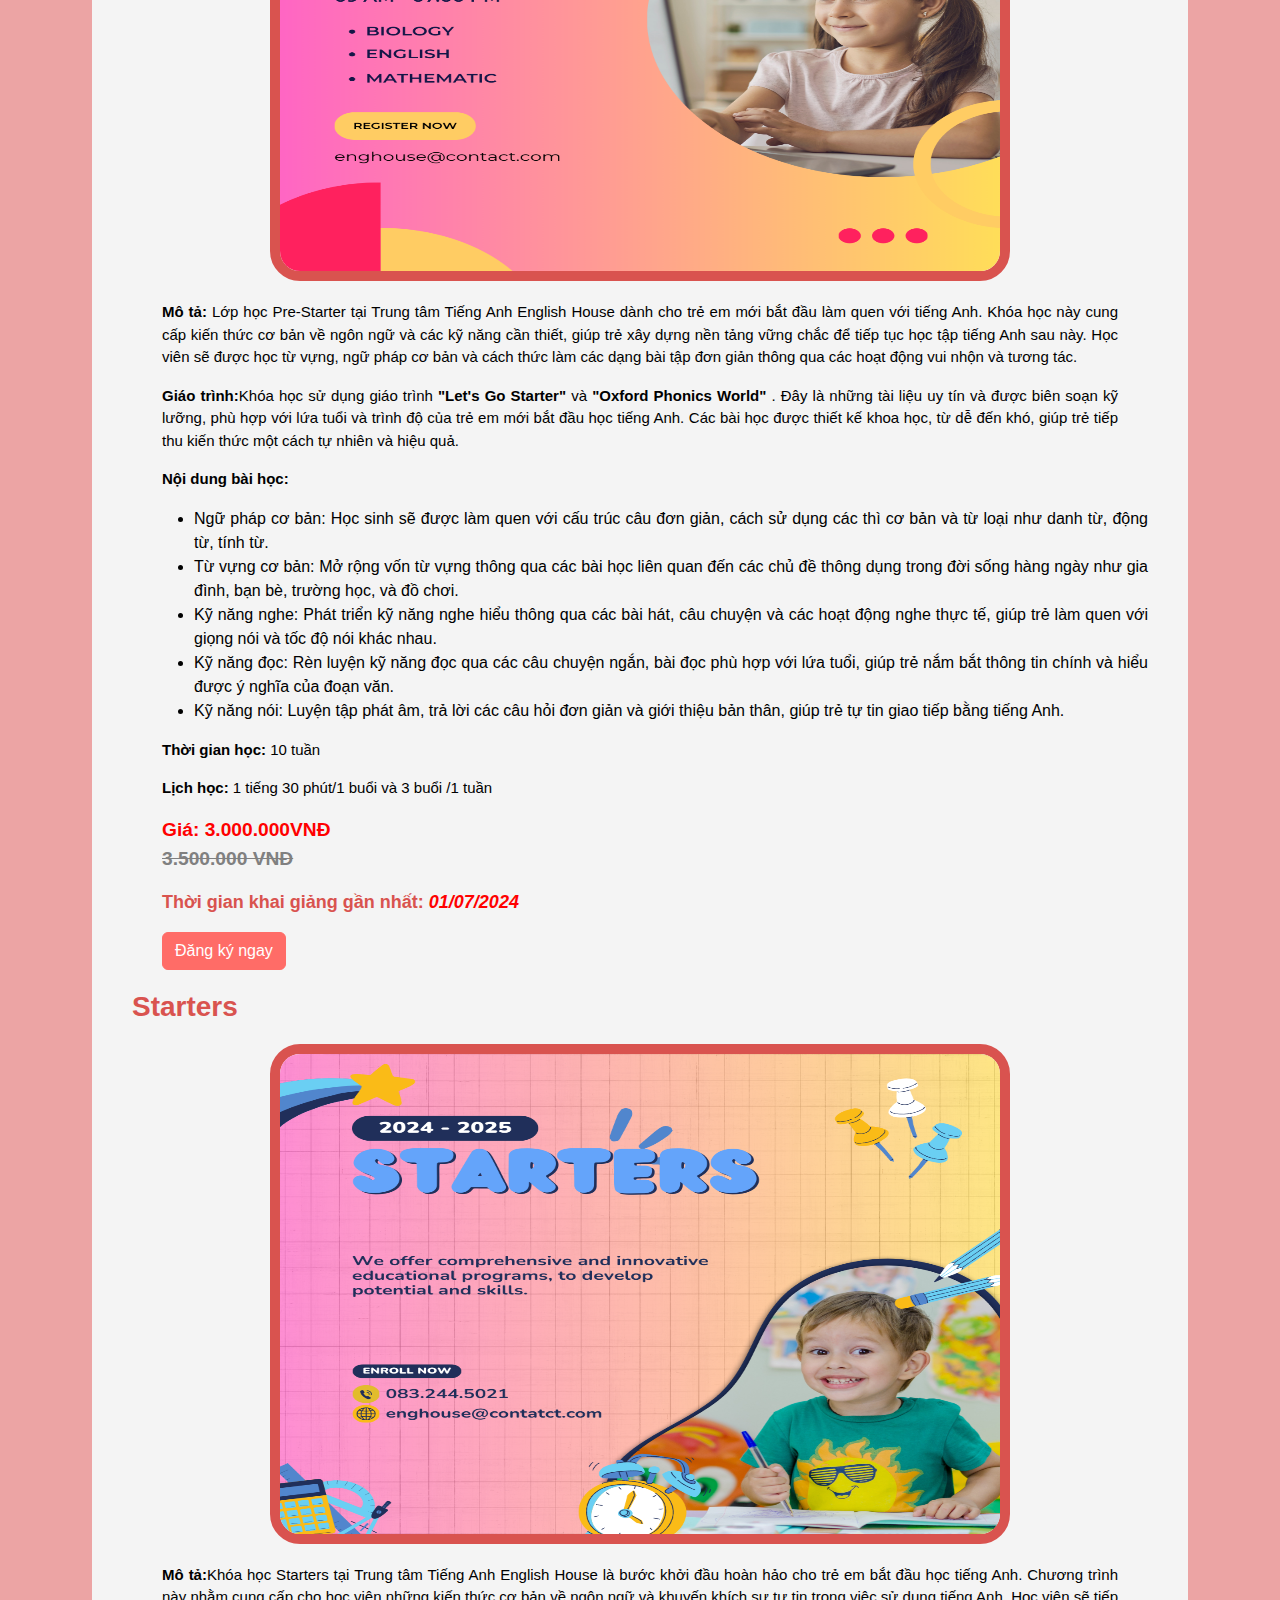
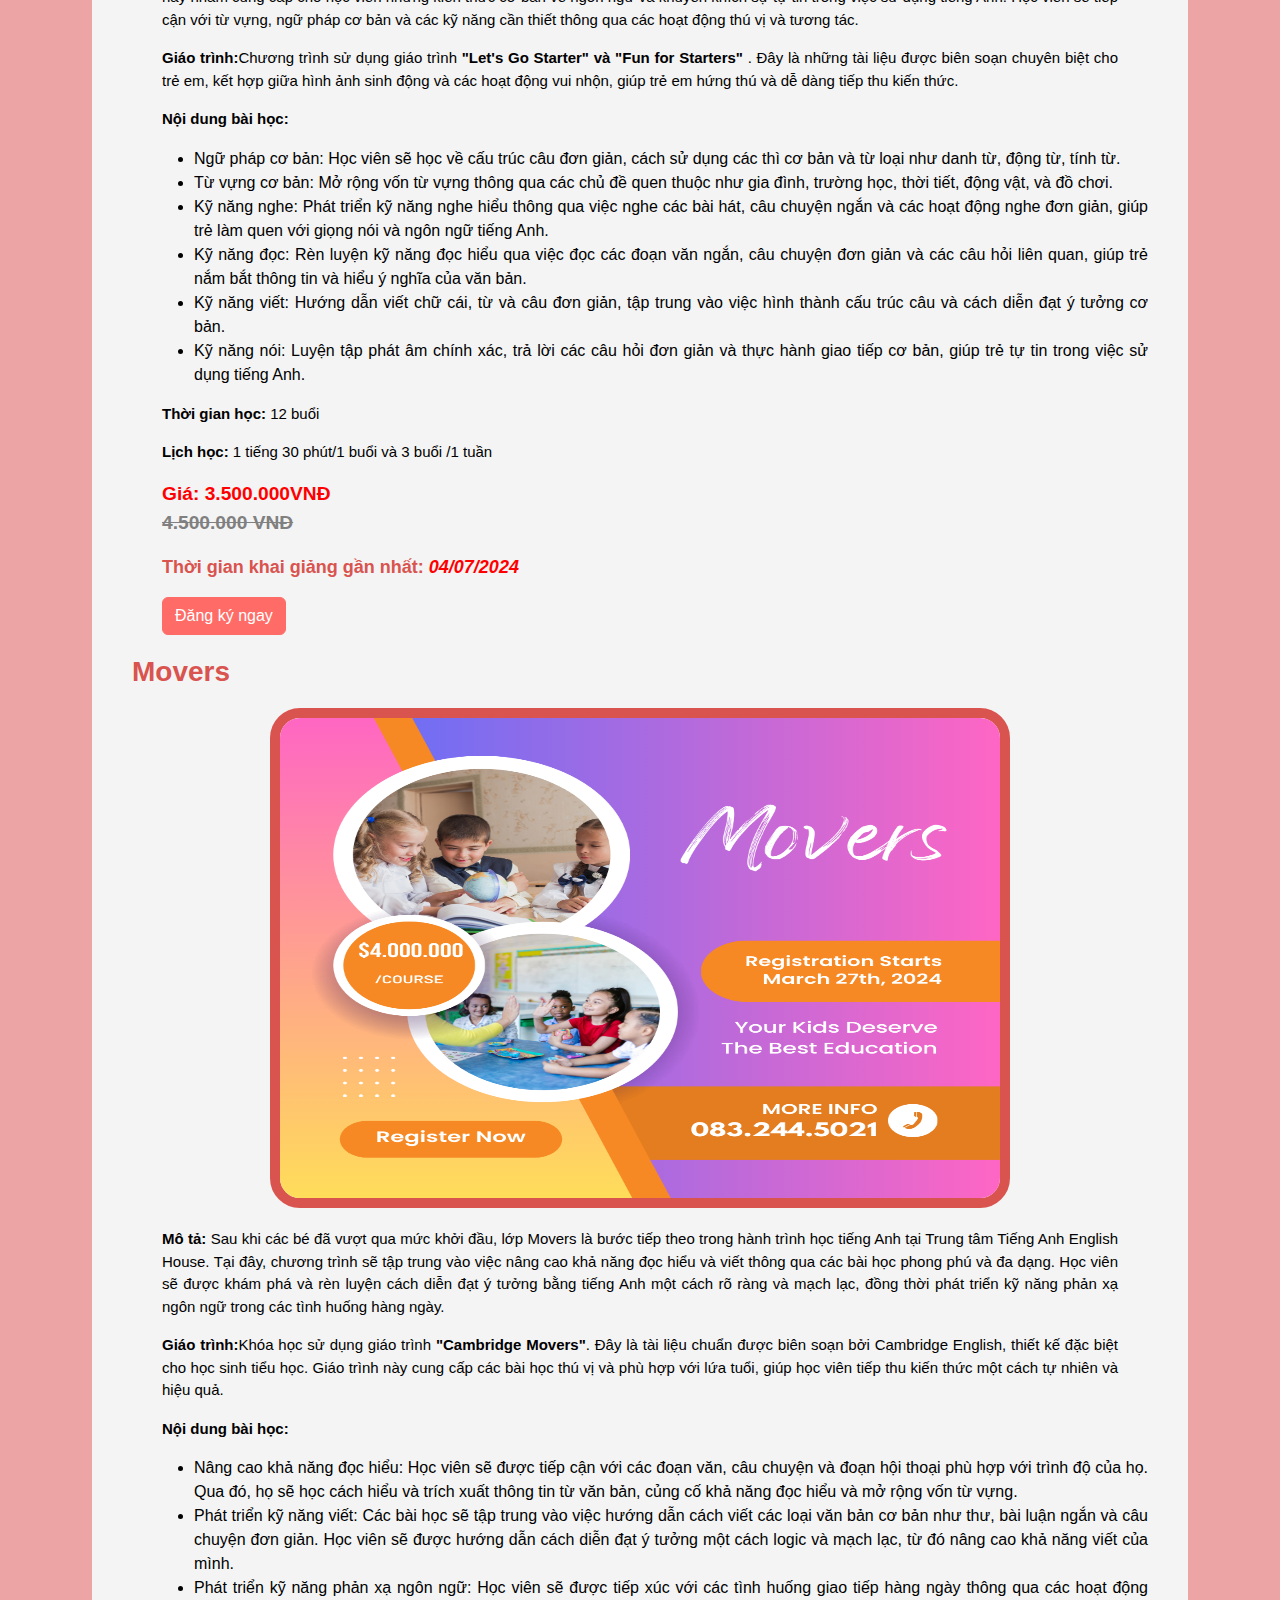
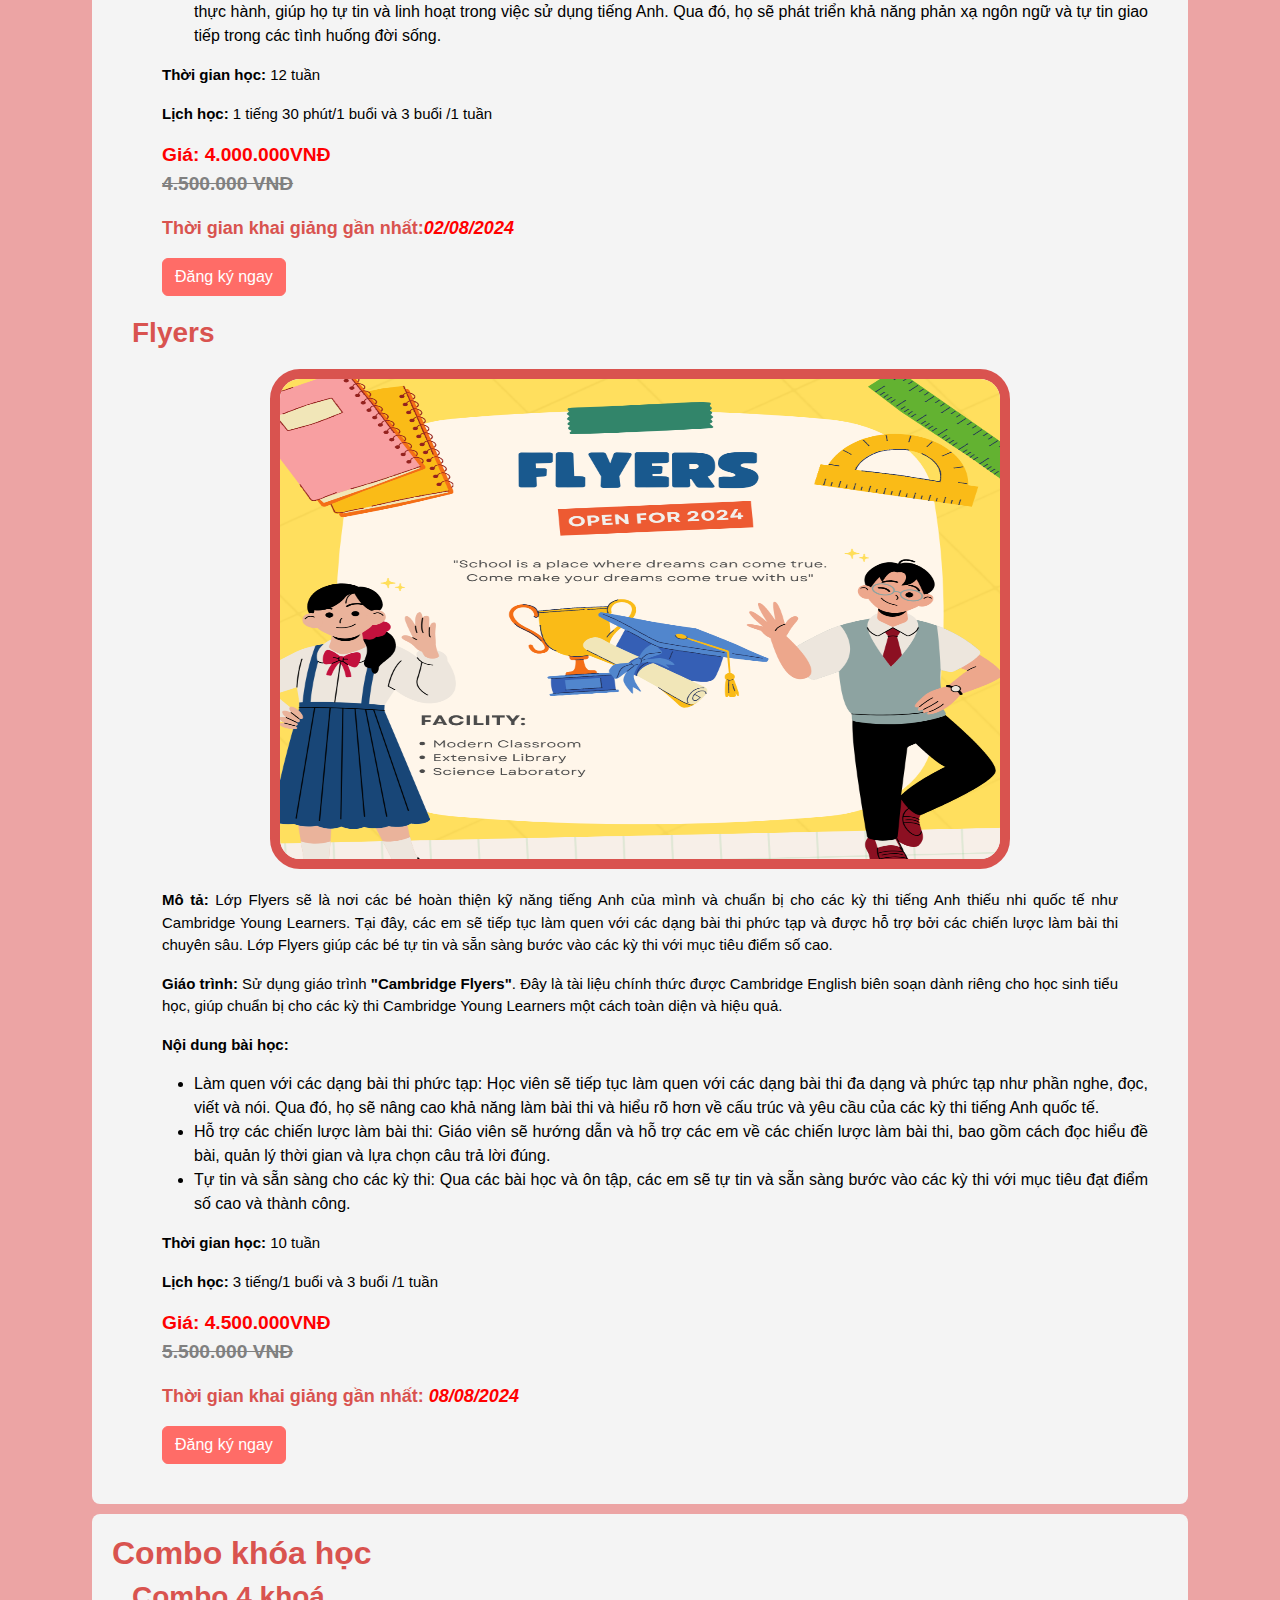
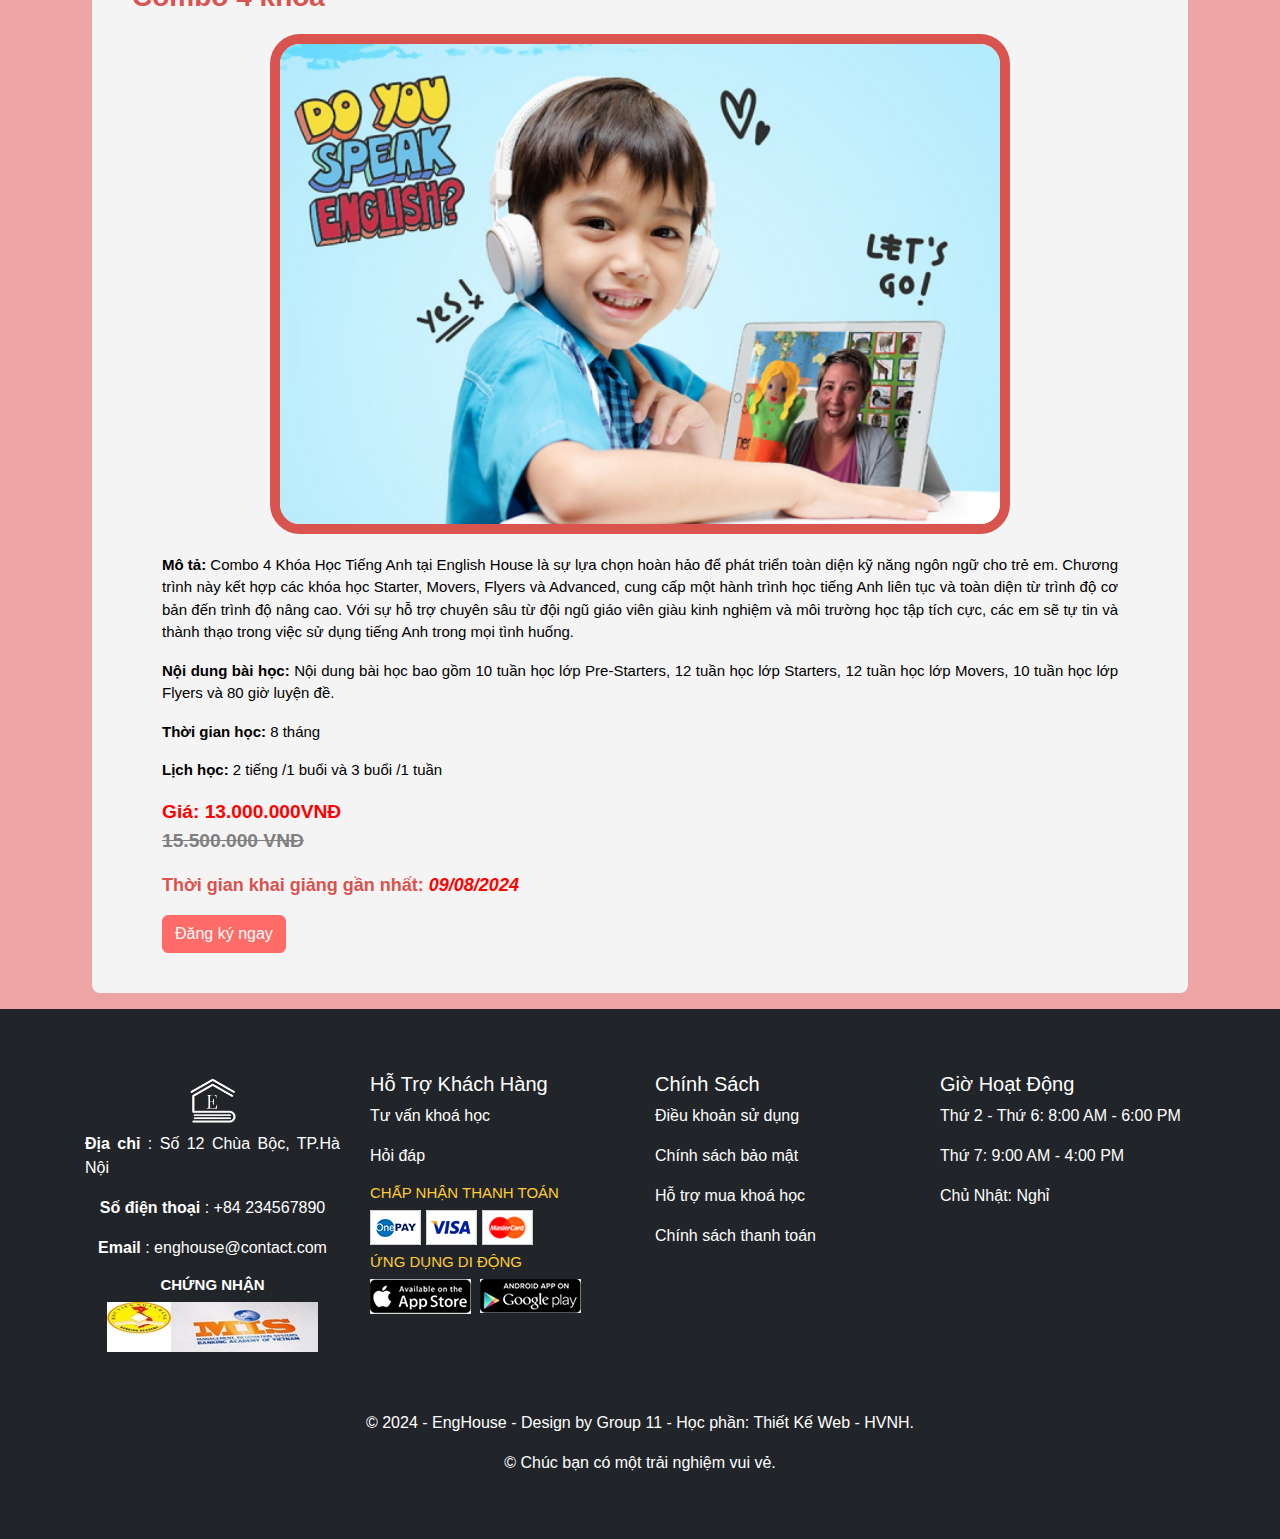
<file: TrangChuyenMuc/tienganhtreem/chitiet.html>
<!DOCTYPE html>
<html lang="vi">
<head>
    <meta charset="UTF-8">
    <meta name="viewport" content="width=device-width, initial-scale=1.0">
    <title>Tiếng anh trẻ em</title>
    <style>
        .sticky {
            position: fixed;
            top: 0;
            width: 100%;
            z-index: 10;
            background-color: rgba(226, 214, 214, 0.9) !important;
            color: black !important;   
        }
        /* Add some top padding to the page content to prevent sudden quick movement (as the header gets a new position at the top of the page (position:fixed and top:0) */
        .sticky + .content {
        padding-top: 102px;
        }
    </style>
    <link rel="icon" href="/TrangChuyenMuc/chuyen muc ielts/img/logo.png">
    <link rel="stylesheet" href="https://fonts.googleapis.com/css2?family=Material+Symbols+Outlined:opsz,wght,FILL,GRAD@24,400,0,0" />
    <link rel="stylesheet" href="https://cdnjs.cloudflare.com/ajax/libs/font-awesome/6.5.2/css/all.min.css" integrity="sha512-SnH5WK+bZxgPHs44uWIX+LLJAJ9/2PkPKZ5QiAj6Ta86w+fsb2TkcmfRyVX3pBnMFcV7oQPJkl9QevSCWr3W6A==" crossorigin="anonymous" referrerpolicy="no-referrer" />
    <link href="https://cdn.jsdelivr.net/npm/bootstrap@5.0.2/dist/css/bootstrap.min.css" rel="stylesheet" integrity="sha384-EVSTQN3/azprG1Anm3QDgpJLIm9Nao0Yz1ztcQTwFspd3yD65VohhpuuCOmLASjC" crossorigin="anonymous">
    <link rel="stylesheet" href="../../bootstrap.min.css">
    <script src="../../bootstrap.bundle.min.js"></script>
    <link rel="stylesheet" href="chitiet.css">
    <link rel="stylesheet" href="../../Trang chu/themify-icons/themify-icons.css">
</head>
<body>
    <!--menu-->
    <div class="menu container-fluid header " id="myHeader">
        <!--Bắt đầu menu-->
        <div class="container mt-0 " >
            <ul id="nav">
                <li><a href="/Trang chu/index.html">
                    <img src="/Trang chu/Image/logopng.png" alt="" style="height: 46px;width: 46px;">
                    &nbsp&nbsp&nbsp&nbsp&nbsp&nbspTrang chủ</a>
                </li>
                <li><a href="#footer">Về chúng tôi</a></li>
                <li>
                    <a href="../trangchuyenmuc.html">
                        Khoá học
                        <i class="navicon ti-angle-down"></i>

                    </a>
                    <ul class="subnav">
                        <li><a href="../chuyenmucgiaotiep/chuyenmucgiaotiep.html">Tiếng Anh Giao Tiếp</a></li>
                        <li><a href="../chuyen muc ielts/chuyenmucielts.html">IELTS</a></li>
                        <li><a href="../chuyen muc toeic/chuyenmuctoeic.html">TOEIC</a></li>
                        <li><a href="chuyenmuc.html">Tiếng Anh Trẻ Em</a></li>
                        <li><a href="../Trang TA mat goc/matgoc.html">Tiếng Anh Mất Gốc</a></li>
                    </ul>
                </li>
                <li><a href="../trangchuyenmuc.html">Lịch khai giảng</a></li>
                <li><a href="/Trang chu/index.html#intro">Tin tức</a></li>
                <li><a href="/Trang chu/index.html#DKNTV">Hỗ trợ</a></li>
            </ul>
        </div>
    </div>

    <!--Slider dùng carousel trong bootstrap 5-->
    <div class="container-fluid">
        <!-- Carousel -->
        <div id="demo" class="carousel slide" data-bs-ride="carousel" data-bs-interval="3000">

            <!-- Indicators/dots: Bbên dưới ảnh banner -->
            <div class="carousel-indicators">
                <button type="button" data-bs-target="#demo" data-bs-slide-to="0" class="active"></button>
                <button type="button" data-bs-target="#demo" data-bs-slide-to="1"></button>
                <button type="button" data-bs-target="#demo" data-bs-slide-to="2"></button>
            </div>

            <!-- The slideshow/carousel: Hình -->
            <div class="carousel-inner">
                <div class="carousel-item active">
                    <a href="../../Trang chu/index.html">
                <img src="image/bannerchitiet1.png" alt="Banner 1" class="d-block w-100" style="height: 550px;width: 100%;object-fit: cover;">
                    </a>
                </div>
                <div class="carousel-item">
                    <a href="../../Trang chu/index.html">
                <img src="image/bannerchitiet2.png" alt="Banner 2" class="d-block w-100" style="height: 550px;width: 100%;object-fit: cover;">
                    </a>
                </div>
            </div>

            <!-- Left and right controls/icons: Mũi tên trái phải-->
            <button class="carousel-control-prev" type="button" data-bs-target="#demo" data-bs-slide="prev">
                <span class="carousel-control-prev-icon"></span>
            </button>
            <button class="carousel-control-next" type="button" data-bs-target="#demo" data-bs-slide="next">
                <span class="carousel-control-next-icon"></span>
            </button>
        </div>
    </div>

    <div class="container">
        <section id="home">
            <h2>Giới thiệu</h2>
            <p>Trung tâm English House là một địa chỉ uy tín trong lĩnh vực giáo dục ngoại ngữ, được thành lập với mục tiêu cung cấp những khóa học chất lượng cao nhằm nâng cao khả năng tiếng Anh cho học viên ở mọi độ tuổi và trình độ. Với đội ngũ giáo viên giàu kinh nghiệm, tận tâm và phương pháp giảng dạy hiện đại, trung tâm cam kết mang đến môi trường học tập năng động và hiệu quả.</p>
            <p>Sứ mệnh của trung tâm English House là giúp học viên không chỉ nắm vững kiến thức ngữ pháp và từ vựng mà còn phát triển toàn diện các kỹ năng nghe, nói, đọc, viết. Trung tâm đặt mục tiêu hỗ trợ học viên tự tin giao tiếp tiếng Anh trong mọi tình huống, từ học tập, công việc cho đến cuộc sống hàng ngày. Đồng thời, trung tâm luôn khuyến khích sự sáng tạo và tư duy độc lập của học viên, nhằm phát triển khả năng tự học và khám phá tri thức.</p>
            <p>Tầm nhìn của trung tâm là trở thành một trong những cơ sở đào tạo tiếng Anh hàng đầu tại Việt Nam, được công nhận bởi chất lượng giảng dạy và dịch vụ chăm sóc học viên xuất sắc. Trung tâm tiếng Anh English House hướng đến việc mở rộng quy mô và phạm vi hoạt động, liên kết với các tổ chức giáo dục quốc tế để mang đến những chương trình học đa dạng và phong phú. Bằng cách đó, trung tâm hy vọng sẽ góp phần nâng cao trình độ tiếng Anh của người Việt, giúp họ mở rộng cơ hội và phát triển trong môi trường toàn cầu hóa.</p>
        </section>
        <section id="about">
            <h2>Khóa học Tiếng Anh dành cho Trẻ em</h2>
            <p>Khóa học Tiếng Anh dành cho trẻ em tại Trung tâm Tiếng Anh English House là lựa chọn hàng đầu cho các bậc phụ huynh mong muốn con em mình phát triển kỹ năng tiếng Anh từ sớm. Chương trình được thiết kế một cách kỹ lưỡng, kết hợp các phương pháp giảng dạy hiện đại và hiệu quả để mang lại cho trẻ em những bài học thú vị và bổ ích.</p>
            <p>Khóa học không chỉ giúp trẻ em nắm vững nền tảng tiếng Anh mà còn phát triển các kỹ năng mềm như tư duy sáng tạo, làm việc nhóm, và kỹ năng giải quyết vấn đề. Tham gia khóa học tại English House, các bé sẽ có cơ hội tiếp xúc với nhiều tài liệu học tập phong phú và đa dạng, đồng thời được thực hành tiếng Anh trong các tình huống thực tế.</p>
        </section>
        <section id="courses">
            <h2>Khóa học</h2>
            <div id="beginner">
            <h3>Lớp Pre-Stater</h3>
            <div class="img">
                <img src="image/Pre-Starters.png" alt="lớp 1">
            </div>
            <p><strong>Mô tả: </strong>Lớp học Pre-Starter tại Trung tâm Tiếng Anh English House dành cho trẻ em mới bắt đầu làm quen với tiếng Anh. Khóa học này cung cấp kiến thức cơ bản về ngôn ngữ và các kỹ năng cần thiết, giúp trẻ xây dựng nền tảng vững chắc để tiếp tục học tập tiếng Anh sau này. Học viên sẽ được học từ vựng, ngữ pháp cơ bản và cách thức làm các dạng bài tập đơn giản thông qua các hoạt động vui nhộn và tương tác.</p>
            <p><strong>Giáo trình:</strong>Khóa học sử dụng giáo trình <strong>"Let's Go Starter"</strong>  và <strong>"Oxford Phonics World"</strong> . Đây là những tài liệu uy tín và được biên soạn kỹ lưỡng, phù hợp với lứa tuổi và trình độ của trẻ em mới bắt đầu học tiếng Anh. Các bài học được thiết kế khoa học, từ dễ đến khó, giúp trẻ tiếp thu kiến thức một cách tự nhiên và hiệu quả.</p>
            <p><strong>Nội dung bài học:</strong> 
            <ul>
                <li>Ngữ pháp cơ bản: Học sinh sẽ được làm quen với cấu trúc câu đơn giản, cách sử dụng các thì cơ bản và từ loại như danh từ, động từ, tính từ.</li>
                <li>Từ vựng cơ bản: Mở rộng vốn từ vựng thông qua các bài học liên quan đến các chủ đề thông dụng trong đời sống hàng ngày như gia đình, bạn bè, trường học, và đồ chơi.</li>
                <li>Kỹ năng nghe: Phát triển kỹ năng nghe hiểu thông qua các bài hát, câu chuyện và các hoạt động nghe thực tế, giúp trẻ làm quen với giọng nói và tốc độ nói khác nhau.</li>
                <li>Kỹ năng đọc: Rèn luyện kỹ năng đọc qua các câu chuyện ngắn, bài đọc phù hợp với lứa tuổi, giúp trẻ nắm bắt thông tin chính và hiểu được ý nghĩa của đoạn văn.</li>
                <li>Kỹ năng nói: Luyện tập phát âm, trả lời các câu hỏi đơn giản và giới thiệu bản thân, giúp trẻ tự tin giao tiếp bằng tiếng Anh.</li>
            </ul>
            <p><strong>Thời gian học:</strong> 10 tuần</p>
            <p><strong>Lịch học:</strong> 1 tiếng 30 phút/1 buổi và 3 buổi /1 tuần </p>
            <p class="highlight" style="color: red;">
                <strong>Giá: </strong> 3.000.000VNĐ
                <span style="color: gray;text-decoration:line-through ;"><br>3.500.000 VNĐ</span>
            </p>
            <p><span class="highlight">Thời gian khai giảng gần nhất: <em style="color: red;">01/07/2024</em></span></p>
            <a href="/Trang chu/index.html#DKNTV" class="btn btn-primary">Đăng ký ngay</a>
        </div>
        <div id="intermediate"> 
            <h3>Starters</h3>
            <div class="img">
                <img src="image/starters.png" alt="lớp 2">
            </div>
            <p><strong>Mô tả:</strong>Khóa học Starters tại Trung tâm Tiếng Anh English House là bước khởi đầu hoàn hảo cho trẻ em bắt đầu học tiếng Anh. Chương trình này nhằm cung cấp cho học viên những kiến thức cơ bản về ngôn ngữ và khuyến khích sự tự tin trong việc sử dụng tiếng Anh. Học viên sẽ tiếp cận với từ vựng, ngữ pháp cơ bản và các kỹ năng cần thiết thông qua các hoạt động thú vị và tương tác.</p>
            <p><strong>Giáo trình:</strong>Chương trình sử dụng giáo trình <strong>"Let's Go Starter" và "Fun for Starters"</strong> . Đây là những tài liệu được biên soạn chuyên biệt cho trẻ em, kết hợp giữa hình ảnh sinh động và các hoạt động vui nhộn, giúp trẻ em hứng thú và dễ dàng tiếp thu kiến thức.</p>
            <p><strong>Nội dung bài học:</strong> 
            <ul>
                <li>Ngữ pháp cơ bản: Học viên sẽ học về cấu trúc câu đơn giản, cách sử dụng các thì cơ bản và từ loại như danh từ, động từ, tính từ.</li>
                <li>Từ vựng cơ bản: Mở rộng vốn từ vựng thông qua các chủ đề quen thuộc như gia đình, trường học, thời tiết, động vật, và đồ chơi.</li>
                <li>Kỹ năng nghe: Phát triển kỹ năng nghe hiểu thông qua việc nghe các bài hát, câu chuyện ngắn và các hoạt động nghe đơn giản, giúp trẻ làm quen với giọng nói và ngôn ngữ tiếng Anh.</li>
                <li>Kỹ năng đọc: Rèn luyện kỹ năng đọc hiểu qua việc đọc các đoạn văn ngắn, câu chuyện đơn giản và các câu hỏi liên quan, giúp trẻ nắm bắt thông tin và hiểu ý nghĩa của văn bản.</li>
                <li>Kỹ năng viết: Hướng dẫn viết chữ cái, từ và câu đơn giản, tập trung vào việc hình thành cấu trúc câu và cách diễn đạt ý tưởng cơ bản.</li>
                <li>Kỹ năng nói: Luyện tập phát âm chính xác, trả lời các câu hỏi đơn giản và thực hành giao tiếp cơ bản, giúp trẻ tự tin trong việc sử dụng tiếng Anh.</li>
            </ul>
            <p><strong>Thời gian học:</strong> 12 buổi</p>
            <p><strong>Lịch học:</strong> 1 tiếng 30 phút/1 buổi và 3 buổi /1 tuần </p>
            <p class="highlight" style="color: red;">
                <strong>Giá: </strong> 3.500.000VNĐ
                <span style="color: gray;text-decoration:line-through ;"><br>4.500.000 VNĐ</span>
            </p>
            <p><span class="highlight">Thời gian khai giảng gần nhất: <em style="color: red;">04/07/2024</em></span></p>
            <a href="/Trang chu/index.html#DKNTV" class="btn btn-primary">Đăng ký ngay</a>
        </div>  
        <div id="Advanced">
            <h3>Movers</h3>
            <div class="img">
                <img src="image/movers.png" alt="lớp 3">
            </div>
            <p><strong>Mô tả:</strong> Sau khi các bé đã vượt qua mức khởi đầu, lớp Movers là bước tiếp theo trong hành trình học tiếng Anh tại Trung tâm Tiếng Anh English House. Tại đây, chương trình sẽ tập trung vào việc nâng cao khả năng đọc hiểu và viết thông qua các bài học phong phú và đa dạng. Học viên sẽ được khám phá và rèn luyện cách diễn đạt ý tưởng bằng tiếng Anh một cách rõ ràng và mạch lạc, đồng thời phát triển kỹ năng phản xạ ngôn ngữ trong các tình huống hàng ngày.</p>
            <p><strong>Giáo trình:</strong>Khóa học sử dụng giáo trình <strong> "Cambridge Movers"</strong>. Đây là tài liệu chuẩn được biên soạn bởi Cambridge English, thiết kế đặc biệt cho học sinh tiểu học. Giáo trình này cung cấp các bài học thú vị và phù hợp với lứa tuổi, giúp học viên tiếp thu kiến thức một cách tự nhiên và hiệu quả.</p>
            <p><strong>Nội dung bài học:</strong> 
            <ul>
                <li>Nâng cao khả năng đọc hiểu: Học viên sẽ được tiếp cận với các đoạn văn, câu chuyện và đoạn hội thoại phù hợp với trình độ của họ. Qua đó, họ sẽ học cách hiểu và trích xuất thông tin từ văn bản, củng cố khả năng đọc hiểu và mở rộng vốn từ vựng.</li>
                <li>Phát triển kỹ năng viết: Các bài học sẽ tập trung vào việc hướng dẫn cách viết các loại văn bản cơ bản như thư, bài luận ngắn và câu chuyện đơn giản. Học viên sẽ được hướng dẫn cách diễn đạt ý tưởng một cách logic và mạch lạc, từ đó nâng cao khả năng viết của mình.</li>
                <li>Phát triển kỹ năng phản xạ ngôn ngữ: Học viên sẽ được tiếp xúc với các tình huống giao tiếp hàng ngày thông qua các hoạt động thực hành, giúp họ tự tin và linh hoạt trong việc sử dụng tiếng Anh. Qua đó, họ sẽ phát triển khả năng phản xạ ngôn ngữ và tự tin giao tiếp trong các tình huống đời sống.</li>
            </ul>
            <p><strong>Thời gian học:</strong> 12 tuần</p>
            <p><strong>Lịch học:</strong> 1 tiếng 30 phút/1 buổi và 3 buổi /1 tuần </p>
            <p class="highlight" style="color: red;">
                <strong>Giá: </strong> 4.000.000VNĐ
                <span style="color: gray;text-decoration:line-through ;"><br>4.500.000 VNĐ</span>
            </p>
            <p><span class="highlight">Thời gian khai giảng gần nhất:<em style="color: red;">02/08/2024</em> </span></p>
            <a href="/Trang chu/index.html#DKNTV" class="btn btn-primary">Đăng ký ngay</a>
        </div>
        <div id="Proficient">
            <h3>Flyers</h3>
            <div class="img">
                <img src="image/flyers.png" alt="lớp 4">
            </div>
            <p><strong>Mô tả:</strong> Lớp Flyers sẽ là nơi các bé hoàn thiện kỹ năng tiếng Anh của mình và chuẩn bị cho các kỳ thi tiếng Anh thiếu nhi quốc tế như Cambridge Young Learners. Tại đây, các em sẽ tiếp tục làm quen với các dạng bài thi phức tạp và được hỗ trợ bởi các chiến lược làm bài thi chuyên sâu. Lớp Flyers giúp các bé tự tin và sẵn sàng bước vào các kỳ thi với mục tiêu điểm số cao.</p>
            <p><strong>Giáo trình:</strong> Sử dụng giáo trình <strong> "Cambridge Flyers"</strong>. Đây là tài liệu chính thức được Cambridge English biên soạn dành riêng cho học sinh tiểu học, giúp chuẩn bị cho các kỳ thi Cambridge Young Learners một cách toàn diện và hiệu quả.</p>
            <p><strong>Nội dung bài học:</strong> 
            <ul>
                <li>Làm quen với các dạng bài thi phức tạp: Học viên sẽ tiếp tục làm quen với các dạng bài thi đa dạng và phức tạp như phần nghe, đọc, viết và nói. Qua đó, họ sẽ nâng cao khả năng làm bài thi và hiểu rõ hơn về cấu trúc và yêu cầu của các kỳ thi tiếng Anh quốc tế.</li>
                <li>Hỗ trợ các chiến lược làm bài thi: Giáo viên sẽ hướng dẫn và hỗ trợ các em về các chiến lược làm bài thi, bao gồm cách đọc hiểu đề bài, quản lý thời gian và lựa chọn câu trả lời đúng.</li>
                <li>Tự tin và sẵn sàng cho các kỳ thi: Qua các bài học và ôn tập, các em sẽ tự tin và sẵn sàng bước vào các kỳ thi với mục tiêu đạt điểm số cao và thành công.</li>
            </ul>
            <p><strong>Thời gian học:</strong> 10 tuần</p>
            <p><strong>Lịch học:</strong> 3 tiếng/1 buổi và 3 buổi /1 tuần </p>
            <p class="highlight" style="color: red;">
                <strong>Giá: </strong> 4.500.000VNĐ
                <span style="color: gray;text-decoration:line-through ;"><br>5.500.000 VNĐ</span>
            </p>
            <p><span class="highlight">Thời gian khai giảng gần nhất: <em style="color: red;">08/08/2024</em></span></p>
            <a href="/Trang chu/index.html#DKNTV" class="btn btn-primary">Đăng ký ngay</a>
        </div>
        </section>
        <section id="combos">
            <h2>Combo khóa học</h2>
            <div id="combo Full">
                <h3>Combo 4 khoá</h3>
                <div class="img">
                    <img src="image/combo1.png" alt="">
                </div>
                <p><strong>Mô tả:</strong> Combo 4 Khóa Học Tiếng Anh tại English House là sự lựa chọn hoàn hảo để phát triển toàn diện kỹ năng ngôn ngữ cho trẻ em. Chương trình này kết hợp các khóa học Starter, Movers, Flyers và Advanced, cung cấp một hành trình học tiếng Anh liên tục và toàn diện từ trình độ cơ bản đến trình độ nâng cao. Với sự hỗ trợ chuyên sâu từ đội ngũ giáo viên giàu kinh nghiệm và môi trường học tập tích cực, các em sẽ tự tin và thành thạo trong việc sử dụng tiếng Anh trong mọi tình huống.</p>
                <p><strong>Nội dung bài học:</strong> Nội dung bài học bao gồm 10 tuần học lớp Pre-Starters, 12 tuần học lớp Starters, 12 tuần học lớp Movers, 10 tuần học lớp Flyers và 80 giờ luyện đề.</p>
                <p><strong>Thời gian học:</strong> 8 tháng </p>
                <p><strong>Lịch học:</strong> 2 tiếng /1 buổi và 3 buổi /1 tuần </p>
                <p class="highlight" style="color: red;">
                    <strong>Giá: </strong> 13.000.000VNĐ
                    <span style="color: gray;text-decoration:line-through ;"><br>15.500.000 VNĐ</span>
                </p>
                <p><span class="highlight">Thời gian khai giảng gần nhất: <em style="color: red;">09/08/2024 </em></span></p>
                <a href="/Trang chu/index.html#DKNTV" class="btn btn-primary">Đăng ký ngay</a>
            </div>
        </section>
    </div>

    <footer class="bg-dark text-white py-5 mt-3">
        <div class="container">
          <div class="row">
            <div
              class="col-md-3 col-content d-flex flex-column align-items-center"
            >
              <a href="../../Trang chu/index.html" class="navbar-brand nav-title mb-2" style="margin: 5px 0">
                    <img src="/Trang chu/Image/logopng.png" alt="" height="46px" width="46px">
              </a>
              <p><strong>Địa chỉ</strong> : <a href="https://maps.app.goo.gl/pBgr9uYhXFZHzHEr8" target="_blank"> Số 12 Chùa Bộc, TP.Hà Nội</a></p>
              <p><strong>Số điện thoại</strong> : <a href="tel:01234567890"></a>+84 234567890</p>
              <p><strong>Email</strong> : <a href="mailto:enghouse@contact.com" type="Email">enghouse@contact.com</a>
                <h2 style="font-size: 15px; color: #FFF  ;">CHỨNG NHẬN</h2>
                <a href="https://itde.hvnh.edu.vn/" target="_blank"><img src="/Trang chu/Image/logomis.jpg" alt="logo mishvnh"></a>
            </div>
  
            <div class="col-md-3 col-content">
              <h5>Hỗ Trợ Khách Hàng</h5>
              <p><a href="#">Tư vấn khoá học</a></p>
              <p><a href="#">Hỏi đáp</a></p>
              <h5 style="font-size: 15px; color: #FFCC33  ;">CHẤP NHẬN THANH TOÁN</h5>
            <img src="/Trang chu/Image/pay.png">
            <h5 style="font-size: 15px; color: #FFCC33;" class="mt-2">ỨNG DỤNG DI ĐỘNG</h5>
            <img src="/Trang chu/Image/app.png">
            </div>
  
            <div class="col-md-3 col-content">
              <h5>Chính Sách</h5>
              <p><a href="#">Điều khoản sử dụng</a></p>
              <p><a href="#">Chính sách bảo mật</a></p>
              <p><a href="#">Hỗ trợ mua khoá học</a></p>
              <p><a href="#">Chính sách thanh toán</a></p>
            </div>
  
            <div class="col-md-3 col-content">
              <h5>Giờ Hoạt Động</h5>
              <p>Thứ 2 - Thứ 6: 8:00 AM - 6:00 PM</p>
              <p>Thứ 7: 9:00 AM - 4:00 PM</p>
              <p>Chủ Nhật: Nghỉ</p>
            </div>
          </div>
  
          <div class="row mt-4">
            <div class="col-12 text-center">
              <p class="copyright">&copy; 2024 - EngHouse - Design by Group 11 - Học phần: Thiết Kế Web - HVNH.</p>
              <p class="copyright">&copy; Chúc bạn có một trải nghiệm vui vẻ.</p>
            </div>
          </div>
        </div>
      </footer>
      <script>
        // When the user scrolls the page, execute myFunction
        window.onscroll = function() {myFunction()};
        
        // Get the header
        var header = document.getElementById("myHeader");
        
        // Get the offset position of the navbar
        var sticky = header.offsetTop;
        
        // Add the sticky class to the header when you reach its scroll position. Remove "sticky" when you leave the scroll position
        function myFunction() {
        if (window.pageYOffset > sticky) {
            header.classList.add("sticky");
        } else {
            header.classList.remove("sticky");
        }
        }
    </script>
</body>
</file>
<file: Trang chu/themify-icons/demo-files/demo.css>
body {
	font: normal 1em/1.5em Arial, Helvetica, sans-serif;
	max-width: 90%;
	margin: 30px auto 0;
}
h1, h3 {
	font-weight: normal;
}
h3 {
	font-size: 1.4;
	text-transform: uppercase;
	letter-spacing: 1px;
}

.icon-section {
	margin: 0 0 3em;
	clear: both;
	overflow: hidden;
}
.icon-container {
	width: 240px; 
	padding: .7em 0;
	float: left; 
	position: relative;
	text-align: left;
}
.icon-container [class^="ti-"], 
.icon-container [class*=" ti-"] {
	color: #000;
	position: absolute;
	margin-top: 3px;
	transition: .3s;
}
.icon-container:hover [class^="ti-"],
.icon-container:hover [class*=" ti-"] {
	font-size: 2.2em;
	margin-top: -5px;
}
.icon-container:hover .icon-name {
	color: #000;
}
.icon-name {
	color: #aaa;
	margin-left: 35px;
	font-size: .8em;
	transition: .3s;
}
.icon-container:hover .icon-name {
	margin-left: 45px;
}
</file>
<file: Trang chu/themify-icons/themify-icons.css>
@font-face {
	font-family: 'themify';
	src:url('fonts/themify.eot?-fvbane');
	src:url('fonts/themify.eot?#iefix-fvbane') format('embedded-opentype'),
		url('fonts/themify.woff?-fvbane') format('woff'),
		url('fonts/themify.ttf?-fvbane') format('truetype'),
		url('fonts/themify.svg?-fvbane#themify') format('svg');
	font-weight: normal;
	font-style: normal;
}

[class^="ti-"], [class*=" ti-"] {
	font-family: 'themify';
	speak: none;
	font-style: normal;
	font-weight: normal;
	font-variant: normal;
	text-transform: none;
	line-height: 1;

	/* Better Font Rendering =========== */
	-webkit-font-smoothing: antialiased;
	-moz-osx-font-smoothing: grayscale;
}

.ti-wand:before {
	content: "\e600";
}
.ti-volume:before {
	content: "\e601";
}
.ti-user:before {
	content: "\e602";
}
.ti-unlock:before {
	content: "\e603";
}
.ti-unlink:before {
	content: "\e604";
}
.ti-trash:before {
	content: "\e605";
}
.ti-thought:before {
	content: "\e606";
}
.ti-target:before {
	content: "\e607";
}
.ti-tag:before {
	content: "\e608";
}
.ti-tablet:before {
	content: "\e609";
}
.ti-star:before {
	content: "\e60a";
}
.ti-spray:before {
	content: "\e60b";
}
.ti-signal:before {
	content: "\e60c";
}
.ti-shopping-cart:before {
	content: "\e60d";
}
.ti-shopping-cart-full:before {
	content: "\e60e";
}
.ti-settings:before {
	content: "\e60f";
}
.ti-search:before {
	content: "\e610";
}
.ti-zoom-in:before {
	content: "\e611";
}
.ti-zoom-out:before {
	content: "\e612";
}
.ti-cut:before {
	content: "\e613";
}
.ti-ruler:before {
	content: "\e614";
}
.ti-ruler-pencil:before {
	content: "\e615";
}
.ti-ruler-alt:before {
	content: "\e616";
}
.ti-bookmark:before {
	content: "\e617";
}
.ti-bookmark-alt:before {
	content: "\e618";
}
.ti-reload:before {
	content: "\e619";
}
.ti-plus:before {
	content: "\e61a";
}
.ti-pin:before {
	content: "\e61b";
}
.ti-pencil:before {
	content: "\e61c";
}
.ti-pencil-alt:before {
	content: "\e61d";
}
.ti-paint-roller:before {
	content: "\e61e";
}
.ti-paint-bucket:before {
	content: "\e61f";
}
.ti-na:before {
	content: "\e620";
}
.ti-mobile:before {
	content: "\e621";
}
.ti-minus:before {
	content: "\e622";
}
.ti-medall:before {
	content: "\e623";
}
.ti-medall-alt:before {
	content: "\e624";
}
.ti-marker:before {
	content: "\e625";
}
.ti-marker-alt:before {
	content: "\e626";
}
.ti-arrow-up:before {
	content: "\e627";
}
.ti-arrow-right:before {
	content: "\e628";
}
.ti-arrow-left:before {
	content: "\e629";
}
.ti-arrow-down:before {
	content: "\e62a";
}
.ti-lock:before {
	content: "\e62b";
}
.ti-location-arrow:before {
	content: "\e62c";
}
.ti-link:before {
	content: "\e62d";
}
.ti-layout:before {
	content: "\e62e";
}
.ti-layers:before {
	content: "\e62f";
}
.ti-layers-alt:before {
	content: "\e630";
}
.ti-key:before {
	content: "\e631";
}
.ti-import:before {
	content: "\e632";
}
.ti-image:before {
	content: "\e633";
}
.ti-heart:before {
	content: "\e634";
}
.ti-heart-broken:before {
	content: "\e635";
}
.ti-hand-stop:before {
	content: "\e636";
}
.ti-hand-open:before {
	content: "\e637";
}
.ti-hand-drag:before {
	content: "\e638";
}
.ti-folder:before {
	content: "\e639";
}
.ti-flag:before {
	content: "\e63a";
}
.ti-flag-alt:before {
	content: "\e63b";
}
.ti-flag-alt-2:before {
	content: "\e63c";
}
.ti-eye:before {
	content: "\e63d";
}
.ti-export:before {
	content: "\e63e";
}
.ti-exchange-vertical:before {
	content: "\e63f";
}
.ti-desktop:before {
	content: "\e640";
}
.ti-cup:before {
	content: "\e641";
}
.ti-crown:before {
	content: "\e642";
}
.ti-comments:before {
	content: "\e643";
}
.ti-comment:before {
	content: "\e644";
}
.ti-comment-alt:before {
	content: "\e645";
}
.ti-close:before {
	content: "\e646";
}
.ti-clip:before {
	content: "\e647";
}
.ti-angle-up:before {
	content: "\e648";
}
.ti-angle-right:before {
	content: "\e649";
}
.ti-angle-left:before {
	content: "\e64a";
}
.ti-angle-down:before {
	content: "\e64b";
}
.ti-check:before {
	content: "\e64c";
}
.ti-check-box:before {
	content: "\e64d";
}
.ti-camera:before {
	content: "\e64e";
}
.ti-announcement:before {
	content: "\e64f";
}
.ti-brush:before {
	content: "\e650";
}
.ti-briefcase:before {
	content: "\e651";
}
.ti-bolt:before {
	content: "\e652";
}
.ti-bolt-alt:before {
	content: "\e653";
}
.ti-blackboard:before {
	content: "\e654";
}
.ti-bag:before {
	content: "\e655";
}
.ti-move:before {
	content: "\e656";
}
.ti-arrows-vertical:before {
	content: "\e657";
}
.ti-arrows-horizontal:before {
	content: "\e658";
}
.ti-fullscreen:before {
	content: "\e659";
}
.ti-arrow-top-right:before {
	content: "\e65a";
}
.ti-arrow-top-left:before {
	content: "\e65b";
}
.ti-arrow-circle-up:before {
	content: "\e65c";
}
.ti-arrow-circle-right:before {
	content: "\e65d";
}
.ti-arrow-circle-left:before {
	content: "\e65e";
}
.ti-arrow-circle-down:before {
	content: "\e65f";
}
.ti-angle-double-up:before {
	content: "\e660";
}
.ti-angle-double-right:before {
	content: "\e661";
}
.ti-angle-double-left:before {
	content: "\e662";
}
.ti-angle-double-down:before {
	content: "\e663";
}
.ti-zip:before {
	content: "\e664";
}
.ti-world:before {
	content: "\e665";
}
.ti-wheelchair:before {
	content: "\e666";
}
.ti-view-list:before {
	content: "\e667";
}
.ti-view-list-alt:before {
	content: "\e668";
}
.ti-view-grid:before {
	content: "\e669";
}
.ti-uppercase:before {
	content: "\e66a";
}
.ti-upload:before {
	content: "\e66b";
}
.ti-underline:before {
	content: "\e66c";
}
.ti-truck:before {
	content: "\e66d";
}
.ti-timer:before {
	content: "\e66e";
}
.ti-ticket:before {
	content: "\e66f";
}
.ti-thumb-up:before {
	content: "\e670";
}
.ti-thumb-down:before {
	content: "\e671";
}
.ti-text:before {
	content: "\e672";
}
.ti-stats-up:before {
	content: "\e673";
}
.ti-stats-down:before {
	content: "\e674";
}
.ti-split-v:before {
	content: "\e675";
}
.ti-split-h:before {
	content: "\e676";
}
.ti-smallcap:before {
	content: "\e677";
}
.ti-shine:before {
	content: "\e678";
}
.ti-shift-right:before {
	content: "\e679";
}
.ti-shift-left:before {
	content: "\e67a";
}
.ti-shield:before {
	content: "\e67b";
}
.ti-notepad:before {
	content: "\e67c";
}
.ti-server:before {
	content: "\e67d";
}
.ti-quote-right:before {
	content: "\e67e";
}
.ti-quote-left:before {
	content: "\e67f";
}
.ti-pulse:before {
	content: "\e680";
}
.ti-printer:before {
	content: "\e681";
}
.ti-power-off:before {
	content: "\e682";
}
.ti-plug:before {
	content: "\e683";
}
.ti-pie-chart:before {
	content: "\e684";
}
.ti-paragraph:before {
	content: "\e685";
}
.ti-panel:before {
	content: "\e686";
}
.ti-package:before {
	content: "\e687";
}
.ti-music:before {
	content: "\e688";
}
.ti-music-alt:before {
	content: "\e689";
}
.ti-mouse:before {
	content: "\e68a";
}
.ti-mouse-alt:before {
	content: "\e68b";
}
.ti-money:before {
	content: "\e68c";
}
.ti-microphone:before {
	content: "\e68d";
}
.ti-menu:before {
	content: "\e68e";
}
.ti-menu-alt:before {
	content: "\e68f";
}
.ti-map:before {
	content: "\e690";
}
.ti-map-alt:before {
	content: "\e691";
}
.ti-loop:before {
	content: "\e692";
}
.ti-location-pin:before {
	content: "\e693";
}
.ti-list:before {
	content: "\e694";
}
.ti-light-bulb:before {
	content: "\e695";
}
.ti-Italic:before {
	content: "\e696";
}
.ti-info:before {
	content: "\e697";
}
.ti-infinite:before {
	content: "\e698";
}
.ti-id-badge:before {
	content: "\e699";
}
.ti-hummer:before {
	content: "\e69a";
}
.ti-home:before {
	content: "\e69b";
}
.ti-help:before {
	content: "\e69c";
}
.ti-headphone:before {
	content: "\e69d";
}
.ti-harddrives:before {
	content: "\e69e";
}
.ti-harddrive:before {
	content: "\e69f";
}
.ti-gift:before {
	content: "\e6a0";
}
.ti-game:before {
	content: "\e6a1";
}
.ti-filter:before {
	content: "\e6a2";
}
.ti-files:before {
	content: "\e6a3";
}
.ti-file:before {
	content: "\e6a4";
}
.ti-eraser:before {
	content: "\e6a5";
}
.ti-envelope:before {
	content: "\e6a6";
}
.ti-download:before {
	content: "\e6a7";
}
.ti-direction:before {
	content: "\e6a8";
}
.ti-direction-alt:before {
	content: "\e6a9";
}
.ti-dashboard:before {
	content: "\e6aa";
}
.ti-control-stop:before {
	content: "\e6ab";
}
.ti-control-shuffle:before {
	content: "\e6ac";
}
.ti-control-play:before {
	content: "\e6ad";
}
.ti-control-pause:before {
	content: "\e6ae";
}
.ti-control-forward:before {
	content: "\e6af";
}
.ti-control-backward:before {
	content: "\e6b0";
}
.ti-cloud:before {
	content: "\e6b1";
}
.ti-cloud-up:before {
	content: "\e6b2";
}
.ti-cloud-down:before {
	content: "\e6b3";
}
.ti-clipboard:before {
	content: "\e6b4";
}
.ti-car:before {
	content: "\e6b5";
}
.ti-calendar:before {
	content: "\e6b6";
}
.ti-book:before {
	content: "\e6b7";
}
.ti-bell:before {
	content: "\e6b8";
}
.ti-basketball:before {
	content: "\e6b9";
}
.ti-bar-chart:before {
	content: "\e6ba";
}
.ti-bar-chart-alt:before {
	content: "\e6bb";
}
.ti-back-right:before {
	content: "\e6bc";
}
.ti-back-left:before {
	content: "\e6bd";
}
.ti-arrows-corner:before {
	content: "\e6be";
}
.ti-archive:before {
	content: "\e6bf";
}
.ti-anchor:before {
	content: "\e6c0";
}
.ti-align-right:before {
	content: "\e6c1";
}
.ti-align-left:before {
	content: "\e6c2";
}
.ti-align-justify:before {
	content: "\e6c3";
}
.ti-align-center:before {
	content: "\e6c4";
}
.ti-alert:before {
	content: "\e6c5";
}
.ti-alarm-clock:before {
	content: "\e6c6";
}
.ti-agenda:before {
	content: "\e6c7";
}
.ti-write:before {
	content: "\e6c8";
}
.ti-window:before {
	content: "\e6c9";
}
.ti-widgetized:before {
	content: "\e6ca";
}
.ti-widget:before {
	content: "\e6cb";
}
.ti-widget-alt:before {
	content: "\e6cc";
}
.ti-wallet:before {
	content: "\e6cd";
}
.ti-video-clapper:before {
	content: "\e6ce";
}
.ti-video-camera:before {
	content: "\e6cf";
}
.ti-vector:before {
	content: "\e6d0";
}
.ti-themify-logo:before {
	content: "\e6d1";
}
.ti-themify-favicon:before {
	content: "\e6d2";
}
.ti-themify-favicon-alt:before {
	content: "\e6d3";
}
.ti-support:before {
	content: "\e6d4";
}
.ti-stamp:before {
	content: "\e6d5";
}
.ti-split-v-alt:before {
	content: "\e6d6";
}
.ti-slice:before {
	content: "\e6d7";
}
.ti-shortcode:before {
	content: "\e6d8";
}
.ti-shift-right-alt:before {
	content: "\e6d9";
}
.ti-shift-left-alt:before {
	content: "\e6da";
}
.ti-ruler-alt-2:before {
	content: "\e6db";
}
.ti-receipt:before {
	content: "\e6dc";
}
.ti-pin2:before {
	content: "\e6dd";
}
.ti-pin-alt:before {
	content: "\e6de";
}
.ti-pencil-alt2:before {
	content: "\e6df";
}
.ti-palette:before {
	content: "\e6e0";
}
.ti-more:before {
	content: "\e6e1";
}
.ti-more-alt:before {
	content: "\e6e2";
}
.ti-microphone-alt:before {
	content: "\e6e3";
}
.ti-magnet:before {
	content: "\e6e4";
}
.ti-line-double:before {
	content: "\e6e5";
}
.ti-line-dotted:before {
	content: "\e6e6";
}
.ti-line-dashed:before {
	content: "\e6e7";
}
.ti-layout-width-full:before {
	content: "\e6e8";
}
.ti-layout-width-default:before {
	content: "\e6e9";
}
.ti-layout-width-default-alt:before {
	content: "\e6ea";
}
.ti-layout-tab:before {
	content: "\e6eb";
}
.ti-layout-tab-window:before {
	content: "\e6ec";
}
.ti-layout-tab-v:before {
	content: "\e6ed";
}
.ti-layout-tab-min:before {
	content: "\e6ee";
}
.ti-layout-slider:before {
	content: "\e6ef";
}
.ti-layout-slider-alt:before {
	content: "\e6f0";
}
.ti-layout-sidebar-right:before {
	content: "\e6f1";
}
.ti-layout-sidebar-none:before {
	content: "\e6f2";
}
.ti-layout-sidebar-left:before {
	content: "\e6f3";
}
.ti-layout-placeholder:before {
	content: "\e6f4";
}
.ti-layout-menu:before {
	content: "\e6f5";
}
.ti-layout-menu-v:before {
	content: "\e6f6";
}
.ti-layout-menu-separated:before {
	content: "\e6f7";
}
.ti-layout-menu-full:before {
	content: "\e6f8";
}
.ti-layout-media-right-alt:before {
	content: "\e6f9";
}
.ti-layout-media-right:before {
	content: "\e6fa";
}
.ti-layout-media-overlay:before {
	content: "\e6fb";
}
.ti-layout-media-overlay-alt:before {
	content: "\e6fc";
}
.ti-layout-media-overlay-alt-2:before {
	content: "\e6fd";
}
.ti-layout-media-left-alt:before {
	content: "\e6fe";
}
.ti-layout-media-left:before {
	content: "\e6ff";
}
.ti-layout-media-center-alt:before {
	content: "\e700";
}
.ti-layout-media-center:before {
	content: "\e701";
}
.ti-layout-list-thumb:before {
	content: "\e702";
}
.ti-layout-list-thumb-alt:before {
	content: "\e703";
}
.ti-layout-list-post:before {
	content: "\e704";
}
.ti-layout-list-large-image:before {
	content: "\e705";
}
.ti-layout-line-solid:before {
	content: "\e706";
}
.ti-layout-grid4:before {
	content: "\e707";
}
.ti-layout-grid3:before {
	content: "\e708";
}
.ti-layout-grid2:before {
	content: "\e709";
}
.ti-layout-grid2-thumb:before {
	content: "\e70a";
}
.ti-layout-cta-right:before {
	content: "\e70b";
}
.ti-layout-cta-left:before {
	content: "\e70c";
}
.ti-layout-cta-center:before {
	content: "\e70d";
}
.ti-layout-cta-btn-right:before {
	content: "\e70e";
}
.ti-layout-cta-btn-left:before {
	content: "\e70f";
}
.ti-layout-column4:before {
	content: "\e710";
}
.ti-layout-column3:before {
	content: "\e711";
}
.ti-layout-column2:before {
	content: "\e712";
}
.ti-layout-accordion-separated:before {
	content: "\e713";
}
.ti-layout-accordion-merged:before {
	content: "\e714";
}
.ti-layout-accordion-list:before {
	content: "\e715";
}
.ti-ink-pen:before {
	content: "\e716";
}
.ti-info-alt:before {
	content: "\e717";
}
.ti-help-alt:before {
	content: "\e718";
}
.ti-headphone-alt:before {
	content: "\e719";
}
.ti-hand-point-up:before {
	content: "\e71a";
}
.ti-hand-point-right:before {
	content: "\e71b";
}
.ti-hand-point-left:before {
	content: "\e71c";
}
.ti-hand-point-down:before {
	content: "\e71d";
}
.ti-gallery:before {
	content: "\e71e";
}
.ti-face-smile:before {
	content: "\e71f";
}
.ti-face-sad:before {
	content: "\e720";
}
.ti-credit-card:before {
	content: "\e721";
}
.ti-control-skip-forward:before {
	content: "\e722";
}
.ti-control-skip-backward:before {
	content: "\e723";
}
.ti-control-record:before {
	content: "\e724";
}
.ti-control-eject:before {
	content: "\e725";
}
.ti-comments-smiley:before {
	content: "\e726";
}
.ti-brush-alt:before {
	content: "\e727";
}
.ti-youtube:before {
	content: "\e728";
}
.ti-vimeo:before {
	content: "\e729";
}
.ti-twitter:before {
	content: "\e72a";
}
.ti-time:before {
	content: "\e72b";
}
.ti-tumblr:before {
	content: "\e72c";
}
.ti-skype:before {
	content: "\e72d";
}
.ti-share:before {
	content: "\e72e";
}
.ti-share-alt:before {
	content: "\e72f";
}
.ti-rocket:before {
	content: "\e730";
}
.ti-pinterest:before {
	content: "\e731";
}
.ti-new-window:before {
	content: "\e732";
}
.ti-microsoft:before {
	content: "\e733";
}
.ti-list-ol:before {
	content: "\e734";
}
.ti-linkedin:before {
	content: "\e735";
}
.ti-layout-sidebar-2:before {
	content: "\e736";
}
.ti-layout-grid4-alt:before {
	content: "\e737";
}
.ti-layout-grid3-alt:before {
	content: "\e738";
}
.ti-layout-grid2-alt:before {
	content: "\e739";
}
.ti-layout-column4-alt:before {
	content: "\e73a";
}
.ti-layout-column3-alt:before {
	content: "\e73b";
}
.ti-layout-column2-alt:before {
	content: "\e73c";
}
.ti-instagram:before {
	content: "\e73d";
}
.ti-google:before {
	content: "\e73e";
}
.ti-github:before {
	content: "\e73f";
}
.ti-flickr:before {
	content: "\e740";
}
.ti-facebook:before {
	content: "\e741";
}
.ti-dropbox:before {
	content: "\e742";
}
.ti-dribbble:before {
	content: "\e743";
}
.ti-apple:before {
	content: "\e744";
}
.ti-android:before {
	content: "\e745";
}
.ti-save:before {
	content: "\e746";
}
.ti-save-alt:before {
	content: "\e747";
}
.ti-yahoo:before {
	content: "\e748";
}
.ti-wordpress:before {
	content: "\e749";
}
.ti-vimeo-alt:before {
	content: "\e74a";
}
.ti-twitter-alt:before {
	content: "\e74b";
}
.ti-tumblr-alt:before {
	content: "\e74c";
}
.ti-trello:before {
	content: "\e74d";
}
.ti-stack-overflow:before {
	content: "\e74e";
}
.ti-soundcloud:before {
	content: "\e74f";
}
.ti-sharethis:before {
	content: "\e750";
}
.ti-sharethis-alt:before {
	content: "\e751";
}
.ti-reddit:before {
	content: "\e752";
}
.ti-pinterest-alt:before {
	content: "\e753";
}
.ti-microsoft-alt:before {
	content: "\e754";
}
.ti-linux:before {
	content: "\e755";
}
.ti-jsfiddle:before {
	content: "\e756";
}
.ti-joomla:before {
	content: "\e757";
}
.ti-html5:before {
	content: "\e758";
}
.ti-flickr-alt:before {
	content: "\e759";
}
.ti-email:before {
	content: "\e75a";
}
.ti-drupal:before {
	content: "\e75b";
}
.ti-dropbox-alt:before {
	content: "\e75c";
}
.ti-css3:before {
	content: "\e75d";
}
.ti-rss:before {
	content: "\e75e";
}
.ti-rss-alt:before {
	content: "\e75f";
}
</file>
<file: Trang chu/themify-icons/ie7/ie7.css>
.ti-wand {
	*zoom: expression(this.runtimeStyle['zoom'] = '1', this.innerHTML = '&#xe600;');
}
.ti-volume {
	*zoom: expression(this.runtimeStyle['zoom'] = '1', this.innerHTML = '&#xe601;');
}
.ti-user {
	*zoom: expression(this.runtimeStyle['zoom'] = '1', this.innerHTML = '&#xe602;');
}
.ti-unlock {
	*zoom: expression(this.runtimeStyle['zoom'] = '1', this.innerHTML = '&#xe603;');
}
.ti-unlink {
	*zoom: expression(this.runtimeStyle['zoom'] = '1', this.innerHTML = '&#xe604;');
}
.ti-trash {
	*zoom: expression(this.runtimeStyle['zoom'] = '1', this.innerHTML = '&#xe605;');
}
.ti-thought {
	*zoom: expression(this.runtimeStyle['zoom'] = '1', this.innerHTML = '&#xe606;');
}
.ti-target {
	*zoom: expression(this.runtimeStyle['zoom'] = '1', this.innerHTML = '&#xe607;');
}
.ti-tag {
	*zoom: expression(this.runtimeStyle['zoom'] = '1', this.innerHTML = '&#xe608;');
}
.ti-tablet {
	*zoom: expression(this.runtimeStyle['zoom'] = '1', this.innerHTML = '&#xe609;');
}
.ti-star {
	*zoom: expression(this.runtimeStyle['zoom'] = '1', this.innerHTML = '&#xe60a;');
}
.ti-spray {
	*zoom: expression(this.runtimeStyle['zoom'] = '1', this.innerHTML = '&#xe60b;');
}
.ti-signal {
	*zoom: expression(this.runtimeStyle['zoom'] = '1', this.innerHTML = '&#xe60c;');
}
.ti-shopping-cart {
	*zoom: expression(this.runtimeStyle['zoom'] = '1', this.innerHTML = '&#xe60d;');
}
.ti-shopping-cart-full {
	*zoom: expression(this.runtimeStyle['zoom'] = '1', this.innerHTML = '&#xe60e;');
}
.ti-settings {
	*zoom: expression(this.runtimeStyle['zoom'] = '1', this.innerHTML = '&#xe60f;');
}
.ti-search {
	*zoom: expression(this.runtimeStyle['zoom'] = '1', this.innerHTML = '&#xe610;');
}
.ti-zoom-in {
	*zoom: expression(this.runtimeStyle['zoom'] = '1', this.innerHTML = '&#xe611;');
}
.ti-zoom-out {
	*zoom: expression(this.runtimeStyle['zoom'] = '1', this.innerHTML = '&#xe612;');
}
.ti-cut {
	*zoom: expression(this.runtimeStyle['zoom'] = '1', this.innerHTML = '&#xe613;');
}
.ti-ruler {
	*zoom: expression(this.runtimeStyle['zoom'] = '1', this.innerHTML = '&#xe614;');
}
.ti-ruler-pencil {
	*zoom: expression(this.runtimeStyle['zoom'] = '1', this.innerHTML = '&#xe615;');
}
.ti-ruler-alt {
	*zoom: expression(this.runtimeStyle['zoom'] = '1', this.innerHTML = '&#xe616;');
}
.ti-bookmark {
	*zoom: expression(this.runtimeStyle['zoom'] = '1', this.innerHTML = '&#xe617;');
}
.ti-bookmark-alt {
	*zoom: expression(this.runtimeStyle['zoom'] = '1', this.innerHTML = '&#xe618;');
}
.ti-reload {
	*zoom: expression(this.runtimeStyle['zoom'] = '1', this.innerHTML = '&#xe619;');
}
.ti-plus {
	*zoom: expression(this.runtimeStyle['zoom'] = '1', this.innerHTML = '&#xe61a;');
}
.ti-pin {
	*zoom: expression(this.runtimeStyle['zoom'] = '1', this.innerHTML = '&#xe61b;');
}
.ti-pencil {
	*zoom: expression(this.runtimeStyle['zoom'] = '1', this.innerHTML = '&#xe61c;');
}
.ti-pencil-alt {
	*zoom: expression(this.runtimeStyle['zoom'] = '1', this.innerHTML = '&#xe61d;');
}
.ti-paint-roller {
	*zoom: expression(this.runtimeStyle['zoom'] = '1', this.innerHTML = '&#xe61e;');
}
.ti-paint-bucket {
	*zoom: expression(this.runtimeStyle['zoom'] = '1', this.innerHTML = '&#xe61f;');
}
.ti-na {
	*zoom: expression(this.runtimeStyle['zoom'] = '1', this.innerHTML = '&#xe620;');
}
.ti-mobile {
	*zoom: expression(this.runtimeStyle['zoom'] = '1', this.innerHTML = '&#xe621;');
}
.ti-minus {
	*zoom: expression(this.runtimeStyle['zoom'] = '1', this.innerHTML = '&#xe622;');
}
.ti-medall {
	*zoom: expression(this.runtimeStyle['zoom'] = '1', this.innerHTML = '&#xe623;');
}
.ti-medall-alt {
	*zoom: expression(this.runtimeStyle['zoom'] = '1', this.innerHTML = '&#xe624;');
}
.ti-marker {
	*zoom: expression(this.runtimeStyle['zoom'] = '1', this.innerHTML = '&#xe625;');
}
.ti-marker-alt {
	*zoom: expression(this.runtimeStyle['zoom'] = '1', this.innerHTML = '&#xe626;');
}
.ti-arrow-up {
	*zoom: expression(this.runtimeStyle['zoom'] = '1', this.innerHTML = '&#xe627;');
}
.ti-arrow-right {
	*zoom: expression(this.runtimeStyle['zoom'] = '1', this.innerHTML = '&#xe628;');
}
.ti-arrow-left {
	*zoom: expression(this.runtimeStyle['zoom'] = '1', this.innerHTML = '&#xe629;');
}
.ti-arrow-down {
	*zoom: expression(this.runtimeStyle['zoom'] = '1', this.innerHTML = '&#xe62a;');
}
.ti-lock {
	*zoom: expression(this.runtimeStyle['zoom'] = '1', this.innerHTML = '&#xe62b;');
}
.ti-location-arrow {
	*zoom: expression(this.runtimeStyle['zoom'] = '1', this.innerHTML = '&#xe62c;');
}
.ti-link {
	*zoom: expression(this.runtimeStyle['zoom'] = '1', this.innerHTML = '&#xe62d;');
}
.ti-layout {
	*zoom: expression(this.runtimeStyle['zoom'] = '1', this.innerHTML = '&#xe62e;');
}
.ti-layers {
	*zoom: expression(this.runtimeStyle['zoom'] = '1', this.innerHTML = '&#xe62f;');
}
.ti-layers-alt {
	*zoom: expression(this.runtimeStyle['zoom'] = '1', this.innerHTML = '&#xe630;');
}
.ti-key {
	*zoom: expression(this.runtimeStyle['zoom'] = '1', this.innerHTML = '&#xe631;');
}
.ti-import {
	*zoom: expression(this.runtimeStyle['zoom'] = '1', this.innerHTML = '&#xe632;');
}
.ti-image {
	*zoom: expression(this.runtimeStyle['zoom'] = '1', this.innerHTML = '&#xe633;');
}
.ti-heart {
	*zoom: expression(this.runtimeStyle['zoom'] = '1', this.innerHTML = '&#xe634;');
}
.ti-heart-broken {
	*zoom: expression(this.runtimeStyle['zoom'] = '1', this.innerHTML = '&#xe635;');
}
.ti-hand-stop {
	*zoom: expression(this.runtimeStyle['zoom'] = '1', this.innerHTML = '&#xe636;');
}
.ti-hand-open {
	*zoom: expression(this.runtimeStyle['zoom'] = '1', this.innerHTML = '&#xe637;');
}
.ti-hand-drag {
	*zoom: expression(this.runtimeStyle['zoom'] = '1', this.innerHTML = '&#xe638;');
}
.ti-folder {
	*zoom: expression(this.runtimeStyle['zoom'] = '1', this.innerHTML = '&#xe639;');
}
.ti-flag {
	*zoom: expression(this.runtimeStyle['zoom'] = '1', this.innerHTML = '&#xe63a;');
}
.ti-flag-alt {
	*zoom: expression(this.runtimeStyle['zoom'] = '1', this.innerHTML = '&#xe63b;');
}
.ti-flag-alt-2 {
	*zoom: expression(this.runtimeStyle['zoom'] = '1', this.innerHTML = '&#xe63c;');
}
.ti-eye {
	*zoom: expression(this.runtimeStyle['zoom'] = '1', this.innerHTML = '&#xe63d;');
}
.ti-export {
	*zoom: expression(this.runtimeStyle['zoom'] = '1', this.innerHTML = '&#xe63e;');
}
.ti-exchange-vertical {
	*zoom: expression(this.runtimeStyle['zoom'] = '1', this.innerHTML = '&#xe63f;');
}
.ti-desktop {
	*zoom: expression(this.runtimeStyle['zoom'] = '1', this.innerHTML = '&#xe640;');
}
.ti-cup {
	*zoom: expression(this.runtimeStyle['zoom'] = '1', this.innerHTML = '&#xe641;');
}
.ti-crown {
	*zoom: expression(this.runtimeStyle['zoom'] = '1', this.innerHTML = '&#xe642;');
}
.ti-comments {
	*zoom: expression(this.runtimeStyle['zoom'] = '1', this.innerHTML = '&#xe643;');
}
.ti-comment {
	*zoom: expression(this.runtimeStyle['zoom'] = '1', this.innerHTML = '&#xe644;');
}
.ti-comment-alt {
	*zoom: expression(this.runtimeStyle['zoom'] = '1', this.innerHTML = '&#xe645;');
}
.ti-close {
	*zoom: expression(this.runtimeStyle['zoom'] = '1', this.innerHTML = '&#xe646;');
}
.ti-clip {
	*zoom: expression(this.runtimeStyle['zoom'] = '1', this.innerHTML = '&#xe647;');
}
.ti-angle-up {
	*zoom: expression(this.runtimeStyle['zoom'] = '1', this.innerHTML = '&#xe648;');
}
.ti-angle-right {
	*zoom: expression(this.runtimeStyle['zoom'] = '1', this.innerHTML = '&#xe649;');
}
.ti-angle-left {
	*zoom: expression(this.runtimeStyle['zoom'] = '1', this.innerHTML = '&#xe64a;');
}
.ti-angle-down {
	*zoom: expression(this.runtimeStyle['zoom'] = '1', this.innerHTML = '&#xe64b;');
}
.ti-check {
	*zoom: expression(this.runtimeStyle['zoom'] = '1', this.innerHTML = '&#xe64c;');
}
.ti-check-box {
	*zoom: expression(this.runtimeStyle['zoom'] = '1', this.innerHTML = '&#xe64d;');
}
.ti-camera {
	*zoom: expression(this.runtimeStyle['zoom'] = '1', this.innerHTML = '&#xe64e;');
}
.ti-announcement {
	*zoom: expression(this.runtimeStyle['zoom'] = '1', this.innerHTML = '&#xe64f;');
}
.ti-brush {
	*zoom: expression(this.runtimeStyle['zoom'] = '1', this.innerHTML = '&#xe650;');
}
.ti-briefcase {
	*zoom: expression(this.runtimeStyle['zoom'] = '1', this.innerHTML = '&#xe651;');
}
.ti-bolt {
	*zoom: expression(this.runtimeStyle['zoom'] = '1', this.innerHTML = '&#xe652;');
}
.ti-bolt-alt {
	*zoom: expression(this.runtimeStyle['zoom'] = '1', this.innerHTML = '&#xe653;');
}
.ti-blackboard {
	*zoom: expression(this.runtimeStyle['zoom'] = '1', this.innerHTML = '&#xe654;');
}
.ti-bag {
	*zoom: expression(this.runtimeStyle['zoom'] = '1', this.innerHTML = '&#xe655;');
}
.ti-move {
	*zoom: expression(this.runtimeStyle['zoom'] = '1', this.innerHTML = '&#xe656;');
}
.ti-arrows-vertical {
	*zoom: expression(this.runtimeStyle['zoom'] = '1', this.innerHTML = '&#xe657;');
}
.ti-arrows-horizontal {
	*zoom: expression(this.runtimeStyle['zoom'] = '1', this.innerHTML = '&#xe658;');
}
.ti-fullscreen {
	*zoom: expression(this.runtimeStyle['zoom'] = '1', this.innerHTML = '&#xe659;');
}
.ti-arrow-top-right {
	*zoom: expression(this.runtimeStyle['zoom'] = '1', this.innerHTML = '&#xe65a;');
}
.ti-arrow-top-left {
	*zoom: expression(this.runtimeStyle['zoom'] = '1', this.innerHTML = '&#xe65b;');
}
.ti-arrow-circle-up {
	*zoom: expression(this.runtimeStyle['zoom'] = '1', this.innerHTML = '&#xe65c;');
}
.ti-arrow-circle-right {
	*zoom: expression(this.runtimeStyle['zoom'] = '1', this.innerHTML = '&#xe65d;');
}
.ti-arrow-circle-left {
	*zoom: expression(this.runtimeStyle['zoom'] = '1', this.innerHTML = '&#xe65e;');
}
.ti-arrow-circle-down {
	*zoom: expression(this.runtimeStyle['zoom'] = '1', this.innerHTML = '&#xe65f;');
}
.ti-angle-double-up {
	*zoom: expression(this.runtimeStyle['zoom'] = '1', this.innerHTML = '&#xe660;');
}
.ti-angle-double-right {
	*zoom: expression(this.runtimeStyle['zoom'] = '1', this.innerHTML = '&#xe661;');
}
.ti-angle-double-left {
	*zoom: expression(this.runtimeStyle['zoom'] = '1', this.innerHTML = '&#xe662;');
}
.ti-angle-double-down {
	*zoom: expression(this.runtimeStyle['zoom'] = '1', this.innerHTML = '&#xe663;');
}
.ti-zip {
	*zoom: expression(this.runtimeStyle['zoom'] = '1', this.innerHTML = '&#xe664;');
}
.ti-world {
	*zoom: expression(this.runtimeStyle['zoom'] = '1', this.innerHTML = '&#xe665;');
}
.ti-wheelchair {
	*zoom: expression(this.runtimeStyle['zoom'] = '1', this.innerHTML = '&#xe666;');
}
.ti-view-list {
	*zoom: expression(this.runtimeStyle['zoom'] = '1', this.innerHTML = '&#xe667;');
}
.ti-view-list-alt {
	*zoom: expression(this.runtimeStyle['zoom'] = '1', this.innerHTML = '&#xe668;');
}
.ti-view-grid {
	*zoom: expression(this.runtimeStyle['zoom'] = '1', this.innerHTML = '&#xe669;');
}
.ti-uppercase {
	*zoom: expression(this.runtimeStyle['zoom'] = '1', this.innerHTML = '&#xe66a;');
}
.ti-upload {
	*zoom: expression(this.runtimeStyle['zoom'] = '1', this.innerHTML = '&#xe66b;');
}
.ti-underline {
	*zoom: expression(this.runtimeStyle['zoom'] = '1', this.innerHTML = '&#xe66c;');
}
.ti-truck {
	*zoom: expression(this.runtimeStyle['zoom'] = '1', this.innerHTML = '&#xe66d;');
}
.ti-timer {
	*zoom: expression(this.runtimeStyle['zoom'] = '1', this.innerHTML = '&#xe66e;');
}
.ti-ticket {
	*zoom: expression(this.runtimeStyle['zoom'] = '1', this.innerHTML = '&#xe66f;');
}
.ti-thumb-up {
	*zoom: expression(this.runtimeStyle['zoom'] = '1', this.innerHTML = '&#xe670;');
}
.ti-thumb-down {
	*zoom: expression(this.runtimeStyle['zoom'] = '1', this.innerHTML = '&#xe671;');
}
.ti-text {
	*zoom: expression(this.runtimeStyle['zoom'] = '1', this.innerHTML = '&#xe672;');
}
.ti-stats-up {
	*zoom: expression(this.runtimeStyle['zoom'] = '1', this.innerHTML = '&#xe673;');
}
.ti-stats-down {
	*zoom: expression(this.runtimeStyle['zoom'] = '1', this.innerHTML = '&#xe674;');
}
.ti-split-v {
	*zoom: expression(this.runtimeStyle['zoom'] = '1', this.innerHTML = '&#xe675;');
}
.ti-split-h {
	*zoom: expression(this.runtimeStyle['zoom'] = '1', this.innerHTML = '&#xe676;');
}
.ti-smallcap {
	*zoom: expression(this.runtimeStyle['zoom'] = '1', this.innerHTML = '&#xe677;');
}
.ti-shine {
	*zoom: expression(this.runtimeStyle['zoom'] = '1', this.innerHTML = '&#xe678;');
}
.ti-shift-right {
	*zoom: expression(this.runtimeStyle['zoom'] = '1', this.innerHTML = '&#xe679;');
}
.ti-shift-left {
	*zoom: expression(this.runtimeStyle['zoom'] = '1', this.innerHTML = '&#xe67a;');
}
.ti-shield {
	*zoom: expression(this.runtimeStyle['zoom'] = '1', this.innerHTML = '&#xe67b;');
}
.ti-notepad {
	*zoom: expression(this.runtimeStyle['zoom'] = '1', this.innerHTML = '&#xe67c;');
}
.ti-server {
	*zoom: expression(this.runtimeStyle['zoom'] = '1', this.innerHTML = '&#xe67d;');
}
.ti-quote-right {
	*zoom: expression(this.runtimeStyle['zoom'] = '1', this.innerHTML = '&#xe67e;');
}
.ti-quote-left {
	*zoom: expression(this.runtimeStyle['zoom'] = '1', this.innerHTML = '&#xe67f;');
}
.ti-pulse {
	*zoom: expression(this.runtimeStyle['zoom'] = '1', this.innerHTML = '&#xe680;');
}
.ti-printer {
	*zoom: expression(this.runtimeStyle['zoom'] = '1', this.innerHTML = '&#xe681;');
}
.ti-power-off {
	*zoom: expression(this.runtimeStyle['zoom'] = '1', this.innerHTML = '&#xe682;');
}
.ti-plug {
	*zoom: expression(this.runtimeStyle['zoom'] = '1', this.innerHTML = '&#xe683;');
}
.ti-pie-chart {
	*zoom: expression(this.runtimeStyle['zoom'] = '1', this.innerHTML = '&#xe684;');
}
.ti-paragraph {
	*zoom: expression(this.runtimeStyle['zoom'] = '1', this.innerHTML = '&#xe685;');
}
.ti-panel {
	*zoom: expression(this.runtimeStyle['zoom'] = '1', this.innerHTML = '&#xe686;');
}
.ti-package {
	*zoom: expression(this.runtimeStyle['zoom'] = '1', this.innerHTML = '&#xe687;');
}
.ti-music {
	*zoom: expression(this.runtimeStyle['zoom'] = '1', this.innerHTML = '&#xe688;');
}
.ti-music-alt {
	*zoom: expression(this.runtimeStyle['zoom'] = '1', this.innerHTML = '&#xe689;');
}
.ti-mouse {
	*zoom: expression(this.runtimeStyle['zoom'] = '1', this.innerHTML = '&#xe68a;');
}
.ti-mouse-alt {
	*zoom: expression(this.runtimeStyle['zoom'] = '1', this.innerHTML = '&#xe68b;');
}
.ti-money {
	*zoom: expression(this.runtimeStyle['zoom'] = '1', this.innerHTML = '&#xe68c;');
}
.ti-microphone {
	*zoom: expression(this.runtimeStyle['zoom'] = '1', this.innerHTML = '&#xe68d;');
}
.ti-menu {
	*zoom: expression(this.runtimeStyle['zoom'] = '1', this.innerHTML = '&#xe68e;');
}
.ti-menu-alt {
	*zoom: expression(this.runtimeStyle['zoom'] = '1', this.innerHTML = '&#xe68f;');
}
.ti-map {
	*zoom: expression(this.runtimeStyle['zoom'] = '1', this.innerHTML = '&#xe690;');
}
.ti-map-alt {
	*zoom: expression(this.runtimeStyle['zoom'] = '1', this.innerHTML = '&#xe691;');
}
.ti-loop {
	*zoom: expression(this.runtimeStyle['zoom'] = '1', this.innerHTML = '&#xe692;');
}
.ti-location-pin {
	*zoom: expression(this.runtimeStyle['zoom'] = '1', this.innerHTML = '&#xe693;');
}
.ti-list {
	*zoom: expression(this.runtimeStyle['zoom'] = '1', this.innerHTML = '&#xe694;');
}
.ti-light-bulb {
	*zoom: expression(this.runtimeStyle['zoom'] = '1', this.innerHTML = '&#xe695;');
}
.ti-Italic {
	*zoom: expression(this.runtimeStyle['zoom'] = '1', this.innerHTML = '&#xe696;');
}
.ti-info {
	*zoom: expression(this.runtimeStyle['zoom'] = '1', this.innerHTML = '&#xe697;');
}
.ti-infinite {
	*zoom: expression(this.runtimeStyle['zoom'] = '1', this.innerHTML = '&#xe698;');
}
.ti-id-badge {
	*zoom: expression(this.runtimeStyle['zoom'] = '1', this.innerHTML = '&#xe699;');
}
.ti-hummer {
	*zoom: expression(this.runtimeStyle['zoom'] = '1', this.innerHTML = '&#xe69a;');
}
.ti-home {
	*zoom: expression(this.runtimeStyle['zoom'] = '1', this.innerHTML = '&#xe69b;');
}
.ti-help {
	*zoom: expression(this.runtimeStyle['zoom'] = '1', this.innerHTML = '&#xe69c;');
}
.ti-headphone {
	*zoom: expression(this.runtimeStyle['zoom'] = '1', this.innerHTML = '&#xe69d;');
}
.ti-harddrives {
	*zoom: expression(this.runtimeStyle['zoom'] = '1', this.innerHTML = '&#xe69e;');
}
.ti-harddrive {
	*zoom: expression(this.runtimeStyle['zoom'] = '1', this.innerHTML = '&#xe69f;');
}
.ti-gift {
	*zoom: expression(this.runtimeStyle['zoom'] = '1', this.innerHTML = '&#xe6a0;');
}
.ti-game {
	*zoom: expression(this.runtimeStyle['zoom'] = '1', this.innerHTML = '&#xe6a1;');
}
.ti-filter {
	*zoom: expression(this.runtimeStyle['zoom'] = '1', this.innerHTML = '&#xe6a2;');
}
.ti-files {
	*zoom: expression(this.runtimeStyle['zoom'] = '1', this.innerHTML = '&#xe6a3;');
}
.ti-file {
	*zoom: expression(this.runtimeStyle['zoom'] = '1', this.innerHTML = '&#xe6a4;');
}
.ti-eraser {
	*zoom: expression(this.runtimeStyle['zoom'] = '1', this.innerHTML = '&#xe6a5;');
}
.ti-envelope {
	*zoom: expression(this.runtimeStyle['zoom'] = '1', this.innerHTML = '&#xe6a6;');
}
.ti-download {
	*zoom: expression(this.runtimeStyle['zoom'] = '1', this.innerHTML = '&#xe6a7;');
}
.ti-direction {
	*zoom: expression(this.runtimeStyle['zoom'] = '1', this.innerHTML = '&#xe6a8;');
}
.ti-direction-alt {
	*zoom: expression(this.runtimeStyle['zoom'] = '1', this.innerHTML = '&#xe6a9;');
}
.ti-dashboard {
	*zoom: expression(this.runtimeStyle['zoom'] = '1', this.innerHTML = '&#xe6aa;');
}
.ti-control-stop {
	*zoom: expression(this.runtimeStyle['zoom'] = '1', this.innerHTML = '&#xe6ab;');
}
.ti-control-shuffle {
	*zoom: expression(this.runtimeStyle['zoom'] = '1', this.innerHTML = '&#xe6ac;');
}
.ti-control-play {
	*zoom: expression(this.runtimeStyle['zoom'] = '1', this.innerHTML = '&#xe6ad;');
}
.ti-control-pause {
	*zoom: expression(this.runtimeStyle['zoom'] = '1', this.innerHTML = '&#xe6ae;');
}
.ti-control-forward {
	*zoom: expression(this.runtimeStyle['zoom'] = '1', this.innerHTML = '&#xe6af;');
}
.ti-control-backward {
	*zoom: expression(this.runtimeStyle['zoom'] = '1', this.innerHTML = '&#xe6b0;');
}
.ti-cloud {
	*zoom: expression(this.runtimeStyle['zoom'] = '1', this.innerHTML = '&#xe6b1;');
}
.ti-cloud-up {
	*zoom: expression(this.runtimeStyle['zoom'] = '1', this.innerHTML = '&#xe6b2;');
}
.ti-cloud-down {
	*zoom: expression(this.runtimeStyle['zoom'] = '1', this.innerHTML = '&#xe6b3;');
}
.ti-clipboard {
	*zoom: expression(this.runtimeStyle['zoom'] = '1', this.innerHTML = '&#xe6b4;');
}
.ti-car {
	*zoom: expression(this.runtimeStyle['zoom'] = '1', this.innerHTML = '&#xe6b5;');
}
.ti-calendar {
	*zoom: expression(this.runtimeStyle['zoom'] = '1', this.innerHTML = '&#xe6b6;');
}
.ti-book {
	*zoom: expression(this.runtimeStyle['zoom'] = '1', this.innerHTML = '&#xe6b7;');
}
.ti-bell {
	*zoom: expression(this.runtimeStyle['zoom'] = '1', this.innerHTML = '&#xe6b8;');
}
.ti-basketball {
	*zoom: expression(this.runtimeStyle['zoom'] = '1', this.innerHTML = '&#xe6b9;');
}
.ti-bar-chart {
	*zoom: expression(this.runtimeStyle['zoom'] = '1', this.innerHTML = '&#xe6ba;');
}
.ti-bar-chart-alt {
	*zoom: expression(this.runtimeStyle['zoom'] = '1', this.innerHTML = '&#xe6bb;');
}
.ti-back-right {
	*zoom: expression(this.runtimeStyle['zoom'] = '1', this.innerHTML = '&#xe6bc;');
}
.ti-back-left {
	*zoom: expression(this.runtimeStyle['zoom'] = '1', this.innerHTML = '&#xe6bd;');
}
.ti-arrows-corner {
	*zoom: expression(this.runtimeStyle['zoom'] = '1', this.innerHTML = '&#xe6be;');
}
.ti-archive {
	*zoom: expression(this.runtimeStyle['zoom'] = '1', this.innerHTML = '&#xe6bf;');
}
.ti-anchor {
	*zoom: expression(this.runtimeStyle['zoom'] = '1', this.innerHTML = '&#xe6c0;');
}
.ti-align-right {
	*zoom: expression(this.runtimeStyle['zoom'] = '1', this.innerHTML = '&#xe6c1;');
}
.ti-align-left {
	*zoom: expression(this.runtimeStyle['zoom'] = '1', this.innerHTML = '&#xe6c2;');
}
.ti-align-justify {
	*zoom: expression(this.runtimeStyle['zoom'] = '1', this.innerHTML = '&#xe6c3;');
}
.ti-align-center {
	*zoom: expression(this.runtimeStyle['zoom'] = '1', this.innerHTML = '&#xe6c4;');
}
.ti-alert {
	*zoom: expression(this.runtimeStyle['zoom'] = '1', this.innerHTML = '&#xe6c5;');
}
.ti-alarm-clock {
	*zoom: expression(this.runtimeStyle['zoom'] = '1', this.innerHTML = '&#xe6c6;');
}
.ti-agenda {
	*zoom: expression(this.runtimeStyle['zoom'] = '1', this.innerHTML = '&#xe6c7;');
}
.ti-write {
	*zoom: expression(this.runtimeStyle['zoom'] = '1', this.innerHTML = '&#xe6c8;');
}
.ti-window {
	*zoom: expression(this.runtimeStyle['zoom'] = '1', this.innerHTML = '&#xe6c9;');
}
.ti-widgetized {
	*zoom: expression(this.runtimeStyle['zoom'] = '1', this.innerHTML = '&#xe6ca;');
}
.ti-widget {
	*zoom: expression(this.runtimeStyle['zoom'] = '1', this.innerHTML = '&#xe6cb;');
}
.ti-widget-alt {
	*zoom: expression(this.runtimeStyle['zoom'] = '1', this.innerHTML = '&#xe6cc;');
}
.ti-wallet {
	*zoom: expression(this.runtimeStyle['zoom'] = '1', this.innerHTML = '&#xe6cd;');
}
.ti-video-clapper {
	*zoom: expression(this.runtimeStyle['zoom'] = '1', this.innerHTML = '&#xe6ce;');
}
.ti-video-camera {
	*zoom: expression(this.runtimeStyle['zoom'] = '1', this.innerHTML = '&#xe6cf;');
}
.ti-vector {
	*zoom: expression(this.runtimeStyle['zoom'] = '1', this.innerHTML = '&#xe6d0;');
}
.ti-themify-logo {
	*zoom: expression(this.runtimeStyle['zoom'] = '1', this.innerHTML = '&#xe6d1;');
}
.ti-themify-favicon {
	*zoom: expression(this.runtimeStyle['zoom'] = '1', this.innerHTML = '&#xe6d2;');
}
.ti-themify-favicon-alt {
	*zoom: expression(this.runtimeStyle['zoom'] = '1', this.innerHTML = '&#xe6d3;');
}
.ti-support {
	*zoom: expression(this.runtimeStyle['zoom'] = '1', this.innerHTML = '&#xe6d4;');
}
.ti-stamp {
	*zoom: expression(this.runtimeStyle['zoom'] = '1', this.innerHTML = '&#xe6d5;');
}
.ti-split-v-alt {
	*zoom: expression(this.runtimeStyle['zoom'] = '1', this.innerHTML = '&#xe6d6;');
}
.ti-slice {
	*zoom: expression(this.runtimeStyle['zoom'] = '1', this.innerHTML = '&#xe6d7;');
}
.ti-shortcode {
	*zoom: expression(this.runtimeStyle['zoom'] = '1', this.innerHTML = '&#xe6d8;');
}
.ti-shift-right-alt {
	*zoom: expression(this.runtimeStyle['zoom'] = '1', this.innerHTML = '&#xe6d9;');
}
.ti-shift-left-alt {
	*zoom: expression(this.runtimeStyle['zoom'] = '1', this.innerHTML = '&#xe6da;');
}
.ti-ruler-alt-2 {
	*zoom: expression(this.runtimeStyle['zoom'] = '1', this.innerHTML = '&#xe6db;');
}
.ti-receipt {
	*zoom: expression(this.runtimeStyle['zoom'] = '1', this.innerHTML = '&#xe6dc;');
}
.ti-pin2 {
	*zoom: expression(this.runtimeStyle['zoom'] = '1', this.innerHTML = '&#xe6dd;');
}
.ti-pin-alt {
	*zoom: expression(this.runtimeStyle['zoom'] = '1', this.innerHTML = '&#xe6de;');
}
.ti-pencil-alt2 {
	*zoom: expression(this.runtimeStyle['zoom'] = '1', this.innerHTML = '&#xe6df;');
}
.ti-palette {
	*zoom: expression(this.runtimeStyle['zoom'] = '1', this.innerHTML = '&#xe6e0;');
}
.ti-more {
	*zoom: expression(this.runtimeStyle['zoom'] = '1', this.innerHTML = '&#xe6e1;');
}
.ti-more-alt {
	*zoom: expression(this.runtimeStyle['zoom'] = '1', this.innerHTML = '&#xe6e2;');
}
.ti-microphone-alt {
	*zoom: expression(this.runtimeStyle['zoom'] = '1', this.innerHTML = '&#xe6e3;');
}
.ti-magnet {
	*zoom: expression(this.runtimeStyle['zoom'] = '1', this.innerHTML = '&#xe6e4;');
}
.ti-line-double {
	*zoom: expression(this.runtimeStyle['zoom'] = '1', this.innerHTML = '&#xe6e5;');
}
.ti-line-dotted {
	*zoom: expression(this.runtimeStyle['zoom'] = '1', this.innerHTML = '&#xe6e6;');
}
.ti-line-dashed {
	*zoom: expression(this.runtimeStyle['zoom'] = '1', this.innerHTML = '&#xe6e7;');
}
.ti-layout-width-full {
	*zoom: expression(this.runtimeStyle['zoom'] = '1', this.innerHTML = '&#xe6e8;');
}
.ti-layout-width-default {
	*zoom: expression(this.runtimeStyle['zoom'] = '1', this.innerHTML = '&#xe6e9;');
}
.ti-layout-width-default-alt {
	*zoom: expression(this.runtimeStyle['zoom'] = '1', this.innerHTML = '&#xe6ea;');
}
.ti-layout-tab {
	*zoom: expression(this.runtimeStyle['zoom'] = '1', this.innerHTML = '&#xe6eb;');
}
.ti-layout-tab-window {
	*zoom: expression(this.runtimeStyle['zoom'] = '1', this.innerHTML = '&#xe6ec;');
}
.ti-layout-tab-v {
	*zoom: expression(this.runtimeStyle['zoom'] = '1', this.innerHTML = '&#xe6ed;');
}
.ti-layout-tab-min {
	*zoom: expression(this.runtimeStyle['zoom'] = '1', this.innerHTML = '&#xe6ee;');
}
.ti-layout-slider {
	*zoom: expression(this.runtimeStyle['zoom'] = '1', this.innerHTML = '&#xe6ef;');
}
.ti-layout-slider-alt {
	*zoom: expression(this.runtimeStyle['zoom'] = '1', this.innerHTML = '&#xe6f0;');
}
.ti-layout-sidebar-right {
	*zoom: expression(this.runtimeStyle['zoom'] = '1', this.innerHTML = '&#xe6f1;');
}
.ti-layout-sidebar-none {
	*zoom: expression(this.runtimeStyle['zoom'] = '1', this.innerHTML = '&#xe6f2;');
}
.ti-layout-sidebar-left {
	*zoom: expression(this.runtimeStyle['zoom'] = '1', this.innerHTML = '&#xe6f3;');
}
.ti-layout-placeholder {
	*zoom: expression(this.runtimeStyle['zoom'] = '1', this.innerHTML = '&#xe6f4;');
}
.ti-layout-menu {
	*zoom: expression(this.runtimeStyle['zoom'] = '1', this.innerHTML = '&#xe6f5;');
}
.ti-layout-menu-v {
	*zoom: expression(this.runtimeStyle['zoom'] = '1', this.innerHTML = '&#xe6f6;');
}
.ti-layout-menu-separated {
	*zoom: expression(this.runtimeStyle['zoom'] = '1', this.innerHTML = '&#xe6f7;');
}
.ti-layout-menu-full {
	*zoom: expression(this.runtimeStyle['zoom'] = '1', this.innerHTML = '&#xe6f8;');
}
.ti-layout-media-right-alt {
	*zoom: expression(this.runtimeStyle['zoom'] = '1', this.innerHTML = '&#xe6f9;');
}
.ti-layout-media-right {
	*zoom: expression(this.runtimeStyle['zoom'] = '1', this.innerHTML = '&#xe6fa;');
}
.ti-layout-media-overlay {
	*zoom: expression(this.runtimeStyle['zoom'] = '1', this.innerHTML = '&#xe6fb;');
}
.ti-layout-media-overlay-alt {
	*zoom: expression(this.runtimeStyle['zoom'] = '1', this.innerHTML = '&#xe6fc;');
}
.ti-layout-media-overlay-alt-2 {
	*zoom: expression(this.runtimeStyle['zoom'] = '1', this.innerHTML = '&#xe6fd;');
}
.ti-layout-media-left-alt {
	*zoom: expression(this.runtimeStyle['zoom'] = '1', this.innerHTML = '&#xe6fe;');
}
.ti-layout-media-left {
	*zoom: expression(this.runtimeStyle['zoom'] = '1', this.innerHTML = '&#xe6ff;');
}
.ti-layout-media-center-alt {
	*zoom: expression(this.runtimeStyle['zoom'] = '1', this.innerHTML = '&#xe700;');
}
.ti-layout-media-center {
	*zoom: expression(this.runtimeStyle['zoom'] = '1', this.innerHTML = '&#xe701;');
}
.ti-layout-list-thumb {
	*zoom: expression(this.runtimeStyle['zoom'] = '1', this.innerHTML = '&#xe702;');
}
.ti-layout-list-thumb-alt {
	*zoom: expression(this.runtimeStyle['zoom'] = '1', this.innerHTML = '&#xe703;');
}
.ti-layout-list-post {
	*zoom: expression(this.runtimeStyle['zoom'] = '1', this.innerHTML = '&#xe704;');
}
.ti-layout-list-large-image {
	*zoom: expression(this.runtimeStyle['zoom'] = '1', this.innerHTML = '&#xe705;');
}
.ti-layout-line-solid {
	*zoom: expression(this.runtimeStyle['zoom'] = '1', this.innerHTML = '&#xe706;');
}
.ti-layout-grid4 {
	*zoom: expression(this.runtimeStyle['zoom'] = '1', this.innerHTML = '&#xe707;');
}
.ti-layout-grid3 {
	*zoom: expression(this.runtimeStyle['zoom'] = '1', this.innerHTML = '&#xe708;');
}
.ti-layout-grid2 {
	*zoom: expression(this.runtimeStyle['zoom'] = '1', this.innerHTML = '&#xe709;');
}
.ti-layout-grid2-thumb {
	*zoom: expression(this.runtimeStyle['zoom'] = '1', this.innerHTML = '&#xe70a;');
}
.ti-layout-cta-right {
	*zoom: expression(this.runtimeStyle['zoom'] = '1', this.innerHTML = '&#xe70b;');
}
.ti-layout-cta-left {
	*zoom: expression(this.runtimeStyle['zoom'] = '1', this.innerHTML = '&#xe70c;');
}
.ti-layout-cta-center {
	*zoom: expression(this.runtimeStyle['zoom'] = '1', this.innerHTML = '&#xe70d;');
}
.ti-layout-cta-btn-right {
	*zoom: expression(this.runtimeStyle['zoom'] = '1', this.innerHTML = '&#xe70e;');
}
.ti-layout-cta-btn-left {
	*zoom: expression(this.runtimeStyle['zoom'] = '1', this.innerHTML = '&#xe70f;');
}
.ti-layout-column4 {
	*zoom: expression(this.runtimeStyle['zoom'] = '1', this.innerHTML = '&#xe710;');
}
.ti-layout-column3 {
	*zoom: expression(this.runtimeStyle['zoom'] = '1', this.innerHTML = '&#xe711;');
}
.ti-layout-column2 {
	*zoom: expression(this.runtimeStyle['zoom'] = '1', this.innerHTML = '&#xe712;');
}
.ti-layout-accordion-separated {
	*zoom: expression(this.runtimeStyle['zoom'] = '1', this.innerHTML = '&#xe713;');
}
.ti-layout-accordion-merged {
	*zoom: expression(this.runtimeStyle['zoom'] = '1', this.innerHTML = '&#xe714;');
}
.ti-layout-accordion-list {
	*zoom: expression(this.runtimeStyle['zoom'] = '1', this.innerHTML = '&#xe715;');
}
.ti-ink-pen {
	*zoom: expression(this.runtimeStyle['zoom'] = '1', this.innerHTML = '&#xe716;');
}
.ti-info-alt {
	*zoom: expression(this.runtimeStyle['zoom'] = '1', this.innerHTML = '&#xe717;');
}
.ti-help-alt {
	*zoom: expression(this.runtimeStyle['zoom'] = '1', this.innerHTML = '&#xe718;');
}
.ti-headphone-alt {
	*zoom: expression(this.runtimeStyle['zoom'] = '1', this.innerHTML = '&#xe719;');
}
.ti-hand-point-up {
	*zoom: expression(this.runtimeStyle['zoom'] = '1', this.innerHTML = '&#xe71a;');
}
.ti-hand-point-right {
	*zoom: expression(this.runtimeStyle['zoom'] = '1', this.innerHTML = '&#xe71b;');
}
.ti-hand-point-left {
	*zoom: expression(this.runtimeStyle['zoom'] = '1', this.innerHTML = '&#xe71c;');
}
.ti-hand-point-down {
	*zoom: expression(this.runtimeStyle['zoom'] = '1', this.innerHTML = '&#xe71d;');
}
.ti-gallery {
	*zoom: expression(this.runtimeStyle['zoom'] = '1', this.innerHTML = '&#xe71e;');
}
.ti-face-smile {
	*zoom: expression(this.runtimeStyle['zoom'] = '1', this.innerHTML = '&#xe71f;');
}
.ti-face-sad {
	*zoom: expression(this.runtimeStyle['zoom'] = '1', this.innerHTML = '&#xe720;');
}
.ti-credit-card {
	*zoom: expression(this.runtimeStyle['zoom'] = '1', this.innerHTML = '&#xe721;');
}
.ti-control-skip-forward {
	*zoom: expression(this.runtimeStyle['zoom'] = '1', this.innerHTML = '&#xe722;');
}
.ti-control-skip-backward {
	*zoom: expression(this.runtimeStyle['zoom'] = '1', this.innerHTML = '&#xe723;');
}
.ti-control-record {
	*zoom: expression(this.runtimeStyle['zoom'] = '1', this.innerHTML = '&#xe724;');
}
.ti-control-eject {
	*zoom: expression(this.runtimeStyle['zoom'] = '1', this.innerHTML = '&#xe725;');
}
.ti-comments-smiley {
	*zoom: expression(this.runtimeStyle['zoom'] = '1', this.innerHTML = '&#xe726;');
}
.ti-brush-alt {
	*zoom: expression(this.runtimeStyle['zoom'] = '1', this.innerHTML = '&#xe727;');
}
.ti-youtube {
	*zoom: expression(this.runtimeStyle['zoom'] = '1', this.innerHTML = '&#xe728;');
}
.ti-vimeo {
	*zoom: expression(this.runtimeStyle['zoom'] = '1', this.innerHTML = '&#xe729;');
}
.ti-twitter {
	*zoom: expression(this.runtimeStyle['zoom'] = '1', this.innerHTML = '&#xe72a;');
}
.ti-time {
	*zoom: expression(this.runtimeStyle['zoom'] = '1', this.innerHTML = '&#xe72b;');
}
.ti-tumblr {
	*zoom: expression(this.runtimeStyle['zoom'] = '1', this.innerHTML = '&#xe72c;');
}
.ti-skype {
	*zoom: expression(this.runtimeStyle['zoom'] = '1', this.innerHTML = '&#xe72d;');
}
.ti-share {
	*zoom: expression(this.runtimeStyle['zoom'] = '1', this.innerHTML = '&#xe72e;');
}
.ti-share-alt {
	*zoom: expression(this.runtimeStyle['zoom'] = '1', this.innerHTML = '&#xe72f;');
}
.ti-rocket {
	*zoom: expression(this.runtimeStyle['zoom'] = '1', this.innerHTML = '&#xe730;');
}
.ti-pinterest {
	*zoom: expression(this.runtimeStyle['zoom'] = '1', this.innerHTML = '&#xe731;');
}
.ti-new-window {
	*zoom: expression(this.runtimeStyle['zoom'] = '1', this.innerHTML = '&#xe732;');
}
.ti-microsoft {
	*zoom: expression(this.runtimeStyle['zoom'] = '1', this.innerHTML = '&#xe733;');
}
.ti-list-ol {
	*zoom: expression(this.runtimeStyle['zoom'] = '1', this.innerHTML = '&#xe734;');
}
.ti-linkedin {
	*zoom: expression(this.runtimeStyle['zoom'] = '1', this.innerHTML = '&#xe735;');
}
.ti-layout-sidebar-2 {
	*zoom: expression(this.runtimeStyle['zoom'] = '1', this.innerHTML = '&#xe736;');
}
.ti-layout-grid4-alt {
	*zoom: expression(this.runtimeStyle['zoom'] = '1', this.innerHTML = '&#xe737;');
}
.ti-layout-grid3-alt {
	*zoom: expression(this.runtimeStyle['zoom'] = '1', this.innerHTML = '&#xe738;');
}
.ti-layout-grid2-alt {
	*zoom: expression(this.runtimeStyle['zoom'] = '1', this.innerHTML = '&#xe739;');
}
.ti-layout-column4-alt {
	*zoom: expression(this.runtimeStyle['zoom'] = '1', this.innerHTML = '&#xe73a;');
}
.ti-layout-column3-alt {
	*zoom: expression(this.runtimeStyle['zoom'] = '1', this.innerHTML = '&#xe73b;');
}
.ti-layout-column2-alt {
	*zoom: expression(this.runtimeStyle['zoom'] = '1', this.innerHTML = '&#xe73c;');
}
.ti-instagram {
	*zoom: expression(this.runtimeStyle['zoom'] = '1', this.innerHTML = '&#xe73d;');
}
.ti-google {
	*zoom: expression(this.runtimeStyle['zoom'] = '1', this.innerHTML = '&#xe73e;');
}
.ti-github {
	*zoom: expression(this.runtimeStyle['zoom'] = '1', this.innerHTML = '&#xe73f;');
}
.ti-flickr {
	*zoom: expression(this.runtimeStyle['zoom'] = '1', this.innerHTML = '&#xe740;');
}
.ti-facebook {
	*zoom: expression(this.runtimeStyle['zoom'] = '1', this.innerHTML = '&#xe741;');
}
.ti-dropbox {
	*zoom: expression(this.runtimeStyle['zoom'] = '1', this.innerHTML = '&#xe742;');
}
.ti-dribbble {
	*zoom: expression(this.runtimeStyle['zoom'] = '1', this.innerHTML = '&#xe743;');
}
.ti-apple {
	*zoom: expression(this.runtimeStyle['zoom'] = '1', this.innerHTML = '&#xe744;');
}
.ti-android {
	*zoom: expression(this.runtimeStyle['zoom'] = '1', this.innerHTML = '&#xe745;');
}
.ti-save {
	*zoom: expression(this.runtimeStyle['zoom'] = '1', this.innerHTML = '&#xe746;');
}
.ti-save-alt {
	*zoom: expression(this.runtimeStyle['zoom'] = '1', this.innerHTML = '&#xe747;');
}
.ti-yahoo {
	*zoom: expression(this.runtimeStyle['zoom'] = '1', this.innerHTML = '&#xe748;');
}
.ti-wordpress {
	*zoom: expression(this.runtimeStyle['zoom'] = '1', this.innerHTML = '&#xe749;');
}
.ti-vimeo-alt {
	*zoom: expression(this.runtimeStyle['zoom'] = '1', this.innerHTML = '&#xe74a;');
}
.ti-twitter-alt {
	*zoom: expression(this.runtimeStyle['zoom'] = '1', this.innerHTML = '&#xe74b;');
}
.ti-tumblr-alt {
	*zoom: expression(this.runtimeStyle['zoom'] = '1', this.innerHTML = '&#xe74c;');
}
.ti-trello {
	*zoom: expression(this.runtimeStyle['zoom'] = '1', this.innerHTML = '&#xe74d;');
}
.ti-stack-overflow {
	*zoom: expression(this.runtimeStyle['zoom'] = '1', this.innerHTML = '&#xe74e;');
}
.ti-soundcloud {
	*zoom: expression(this.runtimeStyle['zoom'] = '1', this.innerHTML = '&#xe74f;');
}
.ti-sharethis {
	*zoom: expression(this.runtimeStyle['zoom'] = '1', this.innerHTML = '&#xe750;');
}
.ti-sharethis-alt {
	*zoom: expression(this.runtimeStyle['zoom'] = '1', this.innerHTML = '&#xe751;');
}
.ti-reddit {
	*zoom: expression(this.runtimeStyle['zoom'] = '1', this.innerHTML = '&#xe752;');
}
.ti-pinterest-alt {
	*zoom: expression(this.runtimeStyle['zoom'] = '1', this.innerHTML = '&#xe753;');
}
.ti-microsoft-alt {
	*zoom: expression(this.runtimeStyle['zoom'] = '1', this.innerHTML = '&#xe754;');
}
.ti-linux {
	*zoom: expression(this.runtimeStyle['zoom'] = '1', this.innerHTML = '&#xe755;');
}
.ti-jsfiddle {
	*zoom: expression(this.runtimeStyle['zoom'] = '1', this.innerHTML = '&#xe756;');
}
.ti-joomla {
	*zoom: expression(this.runtimeStyle['zoom'] = '1', this.innerHTML = '&#xe757;');
}
.ti-html5 {
	*zoom: expression(this.runtimeStyle['zoom'] = '1', this.innerHTML = '&#xe758;');
}
.ti-flickr-alt {
	*zoom: expression(this.runtimeStyle['zoom'] = '1', this.innerHTML = '&#xe759;');
}
.ti-email {
	*zoom: expression(this.runtimeStyle['zoom'] = '1', this.innerHTML = '&#xe75a;');
}
.ti-drupal {
	*zoom: expression(this.runtimeStyle['zoom'] = '1', this.innerHTML = '&#xe75b;');
}
.ti-dropbox-alt {
	*zoom: expression(this.runtimeStyle['zoom'] = '1', this.innerHTML = '&#xe75c;');
}
.ti-css3 {
	*zoom: expression(this.runtimeStyle['zoom'] = '1', this.innerHTML = '&#xe75d;');
}
.ti-rss {
	*zoom: expression(this.runtimeStyle['zoom'] = '1', this.innerHTML = '&#xe75e;');
}
.ti-rss-alt {
	*zoom: expression(this.runtimeStyle['zoom'] = '1', this.innerHTML = '&#xe75f;');
}
</file>
<file: dangnhap/dangky.css>
.hinhnen{
    position: absolute;
    top: 0;
    left: 0;
    width: 100%;
    height: 100%;
    background: url('Ket-hop-2-sac-xanh-dem-den-cam-giac-moi-me-trong-thiet-ke-noi-that-trung-tam-ngoai-ngu-e1669613534886.jpg') no-repeat center center;
    background-size: cover;
    filter: blur(3px); /* Độ mờ của hình ảnh nền */
    background-position: center;
    z-index: -1;
}
.container-fluid{
    height: 100vh;
    color: white;
    display: flex;
    justify-content: center;
    align-items: center;
    font-family: Arial, sans-serif;
}
div#left{
    display: flex;
    flex-direction: column;
    justify-content: center;
    align-items: center;
    color: #fff;
}
div#left h1{
    text-align: center;
    font-size: 7vh;
    font-weight: bold;
}
div#right{
    display: flex;
    justify-content: center;
    align-items: center;
    color:white;
    
}
.form-dk{
    width: 50vh;
    height: 100%;
    background-color: rgba(0, 0, 0, 0.3);
    padding: 1vh;
    border-radius: 1vh;
    box-shadow: 0 10px 10px rgba(0, 0, 0, 0.1);
}
.form-dk h2{
    text-align: center;
    margin-top: 2vh;
    margin-bottom: 2vh;
    font-size: 4vh;
    font-weight: bold;
}
.form-group {
    margin-top: 1vh;
    margin-bottom: 1vh;
    
}

 .form-group label {
    display: block;
    font-size: 1.7vh;

}
.form-dk input[type="text"]
{
width: 95%;
padding: 1vh;
margin-left: 1vh;
border-radius: 1vh;
border: 1px solid black;

}

div.dong1 p a{
    color:white;
    text-decoration: none;
}
div.dong1{
    margin-top: 4vh;
    margin-left:27vh;
    font-size: 20px;
    
}
div button#dangky{
    width: 100%;
    height: 4vh;
    border-radius: 4vh;
    background: #fff;
    border: 1px solid black;
    outline: none;
    cursor: pointer;
    font-size: 3vh;
    font-weight: 700;
    font-size: 2.6vh;
    color: #000000;
    margin-top: 2vh;
}
span{
    font-size: 1.7vh;
    font-weight: bold;
}
img{
    width:35vh;
     height:35vh;
}
i{
    font-weight: bolder;
}
</file>
<file: dangnhap/dangnhap.css>
.background-container {
    position: absolute;
    top: 0;
    left: 0;
    width: 100%;
    height: 100%;
    background: url('Ket-hop-2-sac-xanh-dem-den-cam-giac-moi-me-trong-thiet-ke-noi-that-trung-tam-ngoai-ngu-e1669613534886.jpg') no-repeat center center;
    background-size: cover;
    filter: blur(3px); /* Độ mờ của hình ảnh nền */
    background-position: center;
    z-index: -1;
  }

.container-fluid{
    
    height: 100vh;
    color: white;
    display: flex;
    font-family: Arial, sans-serif;
    justify-content: center;
    align-items: center;
}
div#left{
    display: flex;
    flex-direction: column;
    justify-content: center;
    align-items: center;
    color: #fff;
}
div#left h1{
    text-align: center;
    font-size: 7vh;
    font-weight: bold;
}
div#right{
    display: flex;
    justify-content: center;
    align-items: center;
    color: #fff;
    
}
.form-dn{
    width: 49vh;
    background-color: rgba(0, 0, 0, 0.3);
    padding: 1vh;
    border-radius: 1vh;
    box-shadow: 0 10px 10px rgba(0, 0, 0, 0.1);
    margin-bottom: 2vh;
}
.form-dn h2{
    text-align: center;
    margin-bottom: 2vh;
    margin-top: 2vh;
    font-size: 30px;
    font-weight: bold;
}
.form-group {
    margin-top: 1vh;
    margin-bottom: 1vh;
    
}

 .form-group label {
    display: block;
    font-size: 1.7vh;

}
.form-dn input[type="text"]
{
width: 95%;
padding: 1vh;
margin: 1vh;
border-radius: 1vh;
border: 1px solid black;
}
div#dong1{
    display:flex;
    justify-content: space-between ;
    margin-top: 2vh;
    font-size: 1.7vh;
}
div#dong1 a
{   text-decoration: none;
    color:white;
    margin-left: 27vh;
    
}

.form2 label input {
    margin-right:1vh ;
}
p
{
    text-align: center;
}
p a {
    
    color:white;
    text-decoration: none;
    font-size: 1.7vh;
    
}
div#dong2{
    margin-left: 26vh;
    margin-top: 1vh;
    font-size: 20px;
}
div#right button{
    width: 100%;
    height: 4vh;
    border-radius: 4vh;
    background: #fff;
    border: 1px solid black;
    outline: none;
    cursor: pointer;
    font-size: 3vh;
    font-weight: 700;
    font-size: 2.6vh;
    color: #000000;
    margin-bottom: 2vh;
}
div#left img{
    width:35vh;
     height: 35vh;
}
i{
    font-weight: bold;
}
span{
    font-weight: bold;
}
</file>
<file: TrangChuyenMuc/trangchuyenmuc.css>
/*css menu*/
.menu{
    height: 56px;
    background-color: #EE4E4E;
    left: 0;
    right: 0;
    margin-bottom: -20px;
}
#nav {
    list-style: none;
    padding: 0;
    margin: 0;
    display: flex;
   
}
#nav li {
    position: relative;
    display: inline-block;
   
}
#nav a {
    display: block;
    padding: 15px;
    color: white;
    text-decoration: none;
   
}
#nav li a{
    text-decoration: none;
    line-height:46px ;
    padding: 0 24px;
    display: block;
    text-align: center;
}
/* Định dạng cho subnav */
.subnav {
    display: none;
    position: absolute;
    top: 100%;
    left: 0;
    background-color: white;
    list-style: none;
    padding: 0;
    margin: 0;
    min-width: 200px;
   z-index: 1000;
   
   
}
.subnav li {
    display: block;
    width: 100%;  /*làm cho ielts và toeic mỗi cái 1 dòng*/
   
}
.subnav a {
    display: block;
    padding: 10px;
    color: white;
    text-decoration: none;
    border: 1px solid #ddd;
}
/* Đổi màu nền khi hover vào các mục chính */
#nav li:hover > a {
    background-color: #FFBD59;
    color: #e4131a;
    font-weight: bold;
}
/* Hiển thị subnav khi hover vào li cha */
#nav li:hover > .subnav {
    display: block;
    width: 100%;
    left: 0;
}
.subnav li>a{
    color: #333333 !important;
}
/* Đổi màu chữ khi hover vào các li con */
.subnav li:hover > a {
    color: rgb(14, 14, 14) !important;
    background-color: #FFBD59 !important;
    font-weight: lighter !important;
}
a {
    transition: color 0.3s;
}
.course:hover{
    background-color: bisque;
}

body {
    font-family: Arial, sans-serif;
    
}
#danhmuc {
    background-color:#ff6868; /* Màu nền đỏ */
    margin:0px;
}
.container #left
{
    position: -webkit-sticky; 
    position: sticky;
    top: 0;
    height: 100vh; /* Chiều cao tối đa cho aside là chiều cao của màn hình */
    /* overflow-y: auto; */
}

.sidebar .list-group-item.active {
    background-color: #ff0800;
    border-color: #ff0800;
    margin: 0px;
    margin-top: 30px;
    
}
.sidebar .list-group-item {
    border: 1px solid #ff0800;
}
.main-content h2
{ color:white ;
    margin-top: 10px;}
.main-content .card {
    margin-bottom: 20px;
    border: 3px solid #ff0800;
    border-radius: 20px;
}
.main-content .card-title {
    color: #ff0800;
}
.main-content p{
    text-align: justify;
    text-indent: 20px;
    margin-left: 10px;
}
.main-content .btn-primary {
    background-color: #fc0800;
    border-color: #ff0800;
}
.main-content .btn-primary:hover {
    background-color: #f80800;
    border-color: #ff0800f8;
}
.sidebar #image{
    height: 85%;
    margin-top: 25px;
    margin-bottom: 30px;
    border: 4px solid #ff0800;
    border-radius: 20px;
    
    
}
.sidebar #image img{
    width: 100%;
    min-height: 100%;
    border-radius: 20px;
}

.col-content a {
    text-decoration: none;
    color: inherit; /* Ensures the links have the same color as surrounding text */
}

.col-content a:hover {
    color: #FFCC33; /* Optional: Add hover effect for better UX */
}
.footer .row {
    display: flex;
    flex-wrap: wrap;
    align-items: stretch;
}
.col-content {
    flex: 1;
    margin-bottom: 20px; /* Adjust this as needed */
    padding: 15px;
    box-sizing: border-box;
}
.col-content img {
    max-width: 100%;
    height: auto;
    display: block;
}
</file>
<file: TrangChuyenMuc/chuyen muc ielts/chitietielts.css>
body {
    font-family: Arial, sans-serif;
    background-color:rgb(233, 93, 93);
    color: #000;
    text-align: justify;
}
section {
    background-color: #f4f4f4;
    padding: 20px;
    border-radius: 8px;
    margin: 10px ;
    
    
}
h2{
    color:#d9534f;
    font-weight: bold;

}
h3 {
    color: #d9534f;
    font-weight: bold;
    margin-left: 20px;
}
section .highlight{
    font-weight: bold;
    color: #d9534f;
    font-size: larger;
}
section p{
    margin-left: 50px;
    margin-right: 50px;
    font-size: 15px;
}
img.banner{
    width: 100%;
    height: 750px;
    background-color: #f4f4f4;
}
.img img{
    width: 97%;
    border: 10px solid #d9534f;
    border-radius: 30px;
    height: 650px;
    margin: 20px;
}
#courses ul{
    
    margin-left: 50px;
    margin-right: 20px;
    text-align: justify;
}
#left ul li{
    margin-top: 5px;
}
section .btn-primary {
    background-color: #ff6c67;
    border-color: #ff6c67;
    margin-bottom: 20px;
    margin-left: 50px;
}

.col-content a {
    text-decoration: none;
    color: inherit; /* Ensures the links have the same color as surrounding text */
}

.col-content a:hover {
    color: #FFCC33; /* Optional: Add hover effect for better UX */
}
.footer .row {
    display: flex;
    flex-wrap: wrap;
    align-items: stretch;
}
.col-content {
    flex: 1;
    margin-bottom: 20px; /* Adjust this as needed */
    padding: 15px;
    box-sizing: border-box;
}
.col-content img {
    max-width: 100%;
    height: auto;
    display: block;
}
</file>
<file: TrangChuyenMuc/chuyen muc ielts/chuyenmucielt.css>
body {
    background-color: #ffffff;
    color: #333333;
    font-family: Arial, sans-serif;
}

.section-title {
    color: #d9534f;
    margin-top: 20px;
    margin-bottom: 20px;
    font-weight: bold;
}
.banner {
    width: 100%;
    height: 650px;
}
#left{
    padding: 20px;
    border-top: 6px solid #d9534f;
    border-right: 6px solid #d9534f ;
    border-left: 6px solid #d9534f;
    border-bottom: 6px solid #d9534f;
    
}
#right{
    border-left: 6px solid #d9534f ;
    padding: 20px;
    border-top: 6px solid #d9534f;
    overflow-y: auto;
    height: 1913px;
    border-bottom: 6px solid #d9534f ;
    
}
.highlight{
    font-weight: bold;
    font-size: 20px;
    color: rgb(255, 0, 0);
}
.col-sm {
    border: 5px solid #d9534f;
    margin-top: 20px;
    border-radius: 20px;
    align-items: center;
    text-align: center;
}
.col-sm h3{
    color: #d9534f;
    font-size: 20px;
    font-weight: bold;
}
.col-sm img{
    margin-top: 10%;
    width: 80%;
    height: 300px;
    margin-bottom: 10px;
    border-radius: 20px;
    border: 3px solid #d9534f;
}
 .btn-primary {
    background-color: #ff6c67;
    border-color: #ff6c67;
    margin-bottom: 20px;
    margin-left: 20px;
}
#left p {
    text-indent:1%;
    margin-left: 30px;
    margin-right: 20px;
    text-align: justify;
    margin-bottom: 20px;
}
#left ul{
    
    margin-left: 30px;
    margin-right: 20px;
    text-align: justify;
}
#left ul li{
    margin-top: 5px;
}
#left img {
    margin-left: 30px;
    width: 96%;
    height: 500px;
    margin-top: 15px;
    margin-bottom: 10px;
}


.col-content a {
    text-decoration: none;
    color: inherit; /* Ensures the links have the same color as surrounding text */
}

.col-content a:hover {
    color: #FFCC33; /* Optional: Add hover effect for better UX */
}
.footer .row {
    display: flex;
    flex-wrap: wrap;
    align-items: stretch;
}
.col-content {
    flex: 1;
    margin-bottom: 20px; /* Adjust this as needed */
    padding: 15px;
    box-sizing: border-box;
}
.col-content img {
    max-width: 100%;
    height: auto;
    display: block;
}
</file>
<file: TrangChuyenMuc/chuyen muc toeic/chitietcaclophoctoeic.css>
/*css menu*/
.menu{
    height: 46px;
    background-color: #EE4E4E;
    left: 0;
    right: 0;
    margin-bottom: -20px;
}
#nav {
    list-style: none;
    padding: 0;
    margin: 0;
    display: flex;
   
}
#nav li {
    position: relative;
    display: inline-block;
   
}
#nav a {
    display: block;
    padding: 15px;
    color: white;
    text-decoration: none;
   
}
#nav li a{
    text-decoration: none;
    line-height:46px ;
    padding: 0 24px;
    display: block;
    text-align: center;
}
/* Định dạng cho subnav */
.subnav {
    display: none;
    position: absolute;
    top: 100%;
    left: 0;
    background-color: white;
    list-style: none;
    padding: 0;
    margin: 0;
    min-width: 200px;
   z-index: 1000;
   
   
}
.subnav li {
    display: block;
    width: 100%;  /*làm cho ielts và toeic mỗi cái 1 dòng*/
   
}
.subnav a {
    display: block;
    padding: 10px;
    color: white;
    text-decoration: none;
    border: 1px solid #ddd;
}
/* Đổi màu nền khi hover vào các mục chính */
#nav li:hover > a {
    background-color: #FFBD59;
    color: #e4131a;
    font-weight: bold;
}
/* Hiển thị subnav khi hover vào li cha */
#nav li:hover > .subnav {
    display: block;
    width: 100%;
    left: 0;
}
.subnav li>a{
    color: #333333 !important;
}
/* Đổi màu chữ khi hover vào các li con */
.subnav li:hover > a {
    color: rgb(14, 14, 14) !important;
    background-color: #FFBD59 !important;
    font-weight: lighter !important;
}
a {
    transition: color 0.3s;
}
.course:hover{
    background-color: bisque;
}
#body {
    font-family: Arial, sans-serif;
    background-color:rgb(233, 93, 93);
    color: #000;
    text-align: justify;
    padding-top: 10px;
    padding-bottom: 10px;
}
section {
    background-color: #f4f4f4;
    padding: 20px;
    border-radius: 8px;
    margin: 10px ;
}
h2{
    color:#d9534f;
    font-weight: bold;

}
h3 {
    color: #d9534f;
    font-weight: bold;
    margin-left: 20px;
}
section .highlight{
    font-weight: bold;
    color: #ff0800;
    font-size: larger;
}
section p{
    margin-left: 50px;
    margin-right: 20px;
    font-size: 15px;
}
.img img{
    width: 70%;
    border: 10px solid #d9534f;
    border-radius: 30px;
    height: 500px;
    margin: 20px;
    margin: 20px;
    display: block;
    margin-left: auto;
    margin-right: auto;
    max-width: 100%;
}
section .btn-primary {
    background-color: #ff6c67;
    border-color: #ff6c67;
    margin-bottom: 20px;
    margin-left: 50px;
    font-size: 18px;
}
.col-content a {
    text-decoration: none;
    color: inherit; /* Ensures the links have the same color as surrounding text */
}

.col-content a:hover {
    color: #FFCC33; /* Optional: Add hover effect for better UX */
}
.footer .row {
    display: flex;
    flex-wrap: wrap;
    align-items: stretch;
}
.col-content {
    flex: 1;
    margin-bottom: 20px; /* Adjust this as needed */
    padding: 15px;
    box-sizing: border-box;
}
.col-content img {
    max-width: 100%;
    height: auto;
    display: block;
}
</file>
<file: TrangChuyenMuc/chuyen muc toeic/chuyenmuctoeic.css>
/*css menu*/
.menu{
    height: 46px;
    background-color: #EE4E4E;
    left: 0;
    right: 0;
    margin-bottom: -20px;
}
#nav {
    list-style: none;
    padding: 0;
    margin: 0;
    display: flex;
   
}
#nav li {
    position: relative;
    display: inline-block;
   
}
#nav a {
    display: block;
    padding: 15px;
    color: white;
    text-decoration: none;
   
}
#nav li a{
    text-decoration: none;
    line-height:46px ;
    padding: 0 24px;
    display: block;
    text-align: center;
}
/* Định dạng cho subnav */
.subnav {
    display: none;
    position: absolute;
    top: 100%;
    left: 0;
    background-color: white;
    list-style: none;
    padding: 0;
    margin: 0;
    min-width: 200px;
   z-index: 1000;
   
   
}
.subnav li {
    display: block;
    width: 100%;  /*làm cho ielts và toeic mỗi cái 1 dòng*/
   
}
.subnav a {
    display: block;
    padding: 10px;
    color: white;
    text-decoration: none;
    border: 1px solid #ddd;
}
/* Đổi màu nền khi hover vào các mục chính */
#nav li:hover > a {
    background-color: #FFBD59;
    color: #e4131a;
    font-weight: bold;
}
/* Hiển thị subnav khi hover vào li cha */
#nav li:hover > .subnav {
    display: block;
    width: 100%;
    left: 0;
}
.subnav li>a{
    color: #333333 !important;
}
/* Đổi màu chữ khi hover vào các li con */
.subnav li:hover > a {
    color: rgb(14, 14, 14) !important;
    background-color: #FFBD59 !important;
    font-weight: lighter !important;
}
a {
    transition: color 0.3s;
}
.course:hover{
    background-color: bisque;
}


body {
    background-color: #ffffff;
    color: #333333;
    font-family: Arial, sans-serif;
}

.section-title {
    color: #ff0800;
    margin-top: 20px;
    margin-bottom: 20px;
    font-weight: bold;
    margin-left: 10px;
}
.col-sm:hover{
    background-color: bisque;
}
#left{
    padding: 20px;
    border-top: 6px solid #d9534f;
    border-right: 6px solid #d9534f ;
    border-left: 6px solid #d9534f;
    border-bottom: 6px solid #d9534f;
    
}
#left div{
    border: 1px solid black;
    border-radius: 20px;
    margin-bottom: 15px;
}
#right{
    border-left: 6px solid #d9534f ;
    padding: 20px;
    border-top: 6px solid #d9534f;
    overflow-y: auto;
    height: 2010px;
    border-bottom: 6px solid #d9534f ;
    align-items: center;
}
.highlight{
    font-weight: bold;
    font-size: 20px;
    color: rgb(255, 0, 0);
}
.col-sm {
    border: 5px solid #d9534f;
    margin-top: 20px;
    border-radius: 20px;
    align-items: center;
    text-align: center;
    width: 80%;
    margin-left: 10%;
}
.col-sm h3{
    color: #d9534f;
    font-size: 20px;
    font-weight: bold;
}
.col-sm img{
    margin-top: 10%;
    width: 70%;
    height: 350px;
    margin-bottom: 10px;
    border-radius: 20px;
    border: 3px solid #d9534f;
}
 .btn-primary {
    background-color: #ff6c67;
    border-color: #ff6c67;
    margin-bottom: 20px;
    margin-left: 20px;
}
#left p {
    text-indent:1%;
    margin-left: 30px;
    margin-right: 20px;
    text-align: justify;
    margin-bottom: 20px;
}
#left ul{
    
    margin-left: 30px;
    margin-right: 20px;
    text-align: justify;
}
#left ul li{
    margin-top: 5px;
}
#left img {
    margin-left: 30px;
    width: 96%;
    height: 300px;
    margin-top: 15px;
    margin-bottom: 10px;
}


.col-content a {
    text-decoration: none;
    color: inherit; /* Ensures the links have the same color as surrounding text */
}

.col-content a:hover {
    color: #FFCC33; /* Optional: Add hover effect for better UX */
}
.footer .row {
    display: flex;
    flex-wrap: wrap;
    align-items: stretch;
}
.col-content {
    flex: 1;
    margin-bottom: 20px; /* Adjust this as needed */
    padding: 15px;
    box-sizing: border-box;
}
.col-content img {
    max-width: 100%;
    height: auto;
    display: block;
}
</file>
<file: TrangChuyenMuc/chuyenmucgiaotiep/chuyenmucgiaotiep.css>
/*css menu*/
.menu{
    height: 46px;
    background-color: #EE4E4E;
    left: 0;
    right: 0;
}
#nav {
    list-style: none;
    padding: 0;
    margin: 0;
    display: flex;
   
}
#nav li {
    position: relative;
    display: inline-block;
   
}
#nav a {
    display: block;
    padding: 15px;
    color: white;
    text-decoration: none;
   
}
#nav li a{
    text-decoration: none;
    line-height:46px ;
    padding: 0 24px;
    display: block;
    text-align: center;
}
/* Định dạng cho subnav */
.subnav {
    display: none;
    position: absolute;
    top: 100%;
    left: 0;
    background-color: white;
    list-style: none;
    padding: 0;
    margin: 0;
    min-width: 200px;
   z-index: 1000;
   
   
}
.subnav li {
    display: block;
    width: 100%;  /*làm cho ielts và toeic mỗi cái 1 dòng*/
   
}
.subnav a {
    display: block;
    padding: 10px;
    color: white;
    text-decoration: none;
    border: 1px solid #ddd;
}
/* Đổi màu nền khi hover vào các mục chính */
#nav li:hover > a {
    background-color: #FFBD59;
    color: #e4131a;
    font-weight: bold;
}
/* Hiển thị subnav khi hover vào li cha */
#nav li:hover > .subnav {
    display: block;
    width: 100%;
    left: 0;
}
.subnav li>a{
    color: #333333 !important;
}
/* Đổi màu chữ khi hover vào các li con */
.subnav li:hover > a {
    color: rgb(14, 14, 14) !important;
    background-color: #FFBD59 !important;
    font-weight: lighter !important;
}
a {
    transition: color 0.3s;
}


body {
    background-color: #ffffff;
    color: #333333;
    font-family: Arial, sans-serif;
}

.section-title {
    color: #d9534f;
    margin-top: 20px;
    margin-bottom: 20px;
    font-weight: bold;
}
.banner {
    width: 100%;
    height: 500px;
    padding: 5px;
    display: flex;
}
#left{
    padding: 20px;
    border-top: 6px solid #d9534f;
    border-right: 6px solid #d9534f ;
    border-left: 6px solid #d9534f;
    border-bottom: 6px solid #d9534f;
    
}
#right{
    border-left: 6px solid #d9534f ;
    padding: 20px;
    border-top: 6px solid #d9534f;
    overflow-y: auto;
    height: 2200px;
    border-bottom: 6px solid #d9534f ;
    
}
.highlight{
    font-weight: bold;
    font-size: 20px;
    color: rgb(255, 0, 0);
}
.course:hover{
    background-color: #ffe367;
}
.col-sm {
    border: 5px solid #d9534f;
    margin-top: 20px;
    border-radius: 20px;
    align-items: center;
    text-align: center;
}
.col-sm h3{
    color: #d9534f;
    font-size: 20px;
    font-weight: bold;
}
.col-sm img{
    margin-top: 10%;
    width: 90%;
    height: 400px;
    margin-bottom: 10px;
    border-radius: 20px;
    border: 3px solid #d9534f;
}
 .btn-primary {
    background-color: #ff6c67;
    border-color: #ff6c67;
    margin-bottom: 20px;
    margin-left: 20px;
}
#left p {
    text-indent:1%;
    margin-left: 30px;
    margin-right: 20px;
    text-align: justify;
    margin-bottom: 20px;
}
#left ul{
    
    margin-left: 30px;
    margin-right: 20px;
    text-align: justify;
}
#left ul li{
    margin-top: 5px;
}
#left img {
    margin-left: 30px;
    width: 96%;
    height: 400px;
    margin-top: 15px;
    margin-bottom: 10px;
}

.col-content a {
    text-decoration: none;
    color: inherit; /* Ensures the links have the same color as surrounding text */
}

.col-content a:hover {
    color: #FFCC33; /* Optional: Add hover effect for better UX */
}
.footer .row {
    display: flex;
    flex-wrap: wrap;
    align-items: stretch;
}
.col-content {
    flex: 1;
    margin-bottom: 20px; /* Adjust this as needed */
    padding: 15px;
    box-sizing: border-box;
}
.col-content img {
    max-width: 95%;
    height: auto;
    display: block;
}
</file>
<file: TrangChuyenMuc/tienganhtreem/chitiet.css>
body {
    font-family: Arial, sans-serif;
    background-color:rgb(236, 164, 164);
    color: #000;
    text-align: justify;
}
/*css menu*/
.menu{
    height: 46px;
    background-color: #EE4E4E;
    left: 0;
    right: 0;
}
#nav {
    list-style: none;
    padding: 0;
    margin: 0;
    display: flex;
   
}
#nav li {
    position: relative;
    display: inline-block;
    
}
#nav a {
    display: block;
    padding: 15px;
    color: white;
    text-decoration: none;
    
}
#nav li a{
    text-decoration: none;
    line-height:46px ;
    padding: 0 24px;
    display: block;
    text-align: center;
}
/* Định dạng cho subnav */
.subnav {
    display: none;
    position: absolute;
    top: 100%;
    left: 0;
    background-color: white;
    list-style: none;
    padding: 0;
    margin: 0;
    min-width: 200px;
   z-index: 1000;
   
    
}
.subnav li {
    display: block;
    width: 100%;  /*làm cho ielts và toeic mỗi cái 1 dòng*/
    
}
.subnav a {
    display: block;
    padding: 10px;
    color: white;
    text-decoration: none;
    border: 1px solid #ddd;
}
/* Đổi màu nền khi hover vào các mục chính */
#nav li:hover > a {
    background-color: #FFBD59;
    color: #e4131a; 
    font-weight: bold;
}
/* Hiển thị subnav khi hover vào li cha */
#nav li:hover > .subnav {
    display: block;
    width: 100%;
    left: 0;
}
.subnav li>a{
    color: #333333 !important;
}
/* Đổi màu chữ khi hover vào các li con */
.subnav li:hover > a {
    color: rgb(14, 14, 14) !important;
    background-color: #FFBD59 !important;
    font-weight: lighter !important;
}
a {
    transition: color 0.3s;
}

/*css footer*/
.col-content a {
    text-decoration: none;
    color: inherit; /* Ensures the links have the same color as surrounding text */
}

.col-content a:hover {
    color: #FFCC33; /* Optional: Add hover effect for better UX */
}
.footer .row {
    display: flex;
    flex-wrap: wrap;
    align-items: stretch;
}
.col-content {
    flex: 1;
    margin-bottom: 20px; /* Adjust this as needed */
    padding: 15px;
    box-sizing: border-box;
}
.col-content img {
    max-width: 100%;
    height: auto;
    display: block;
}

section {
    background-color: #f4f4f4;
    padding: 20px;
    border-radius: 8px;
    margin: 10px ;
}
h2{
    color:#d9534f;
    font-weight: bold;

}
h3 {
    color: #d9534f;
    font-weight: bold;
    margin-left: 20px;
}
section .highlight{
    font-weight: bold;
    color: #d9534f;
    font-size: larger;
}
section p{
    margin-left: 50px;
    margin-right: 50px;
    font-size: 15px;
}
img.banner{
    width: 100%;
    height: 750px;
    background-color: #f4f4f4;
}
.img img{
    width: 70%;
    border: 10px solid #d9534f;
    border-radius: 30px;
    height: 500px;
    margin: 20px;
    display: block;
    margin-left: auto;
    margin-right: auto;
    max-width: 100%;
}
#courses ul{
    
    margin-left: 50px;
    margin-right: 20px;
    text-align: justify;
}
#left ul li{
    margin-top: 5px;
}
section .btn-primary {
    background-color: #ff6c67;
    border-color: #ff6c67;
    margin-bottom: 20px;
    margin-left: 50px;
}
</file>
